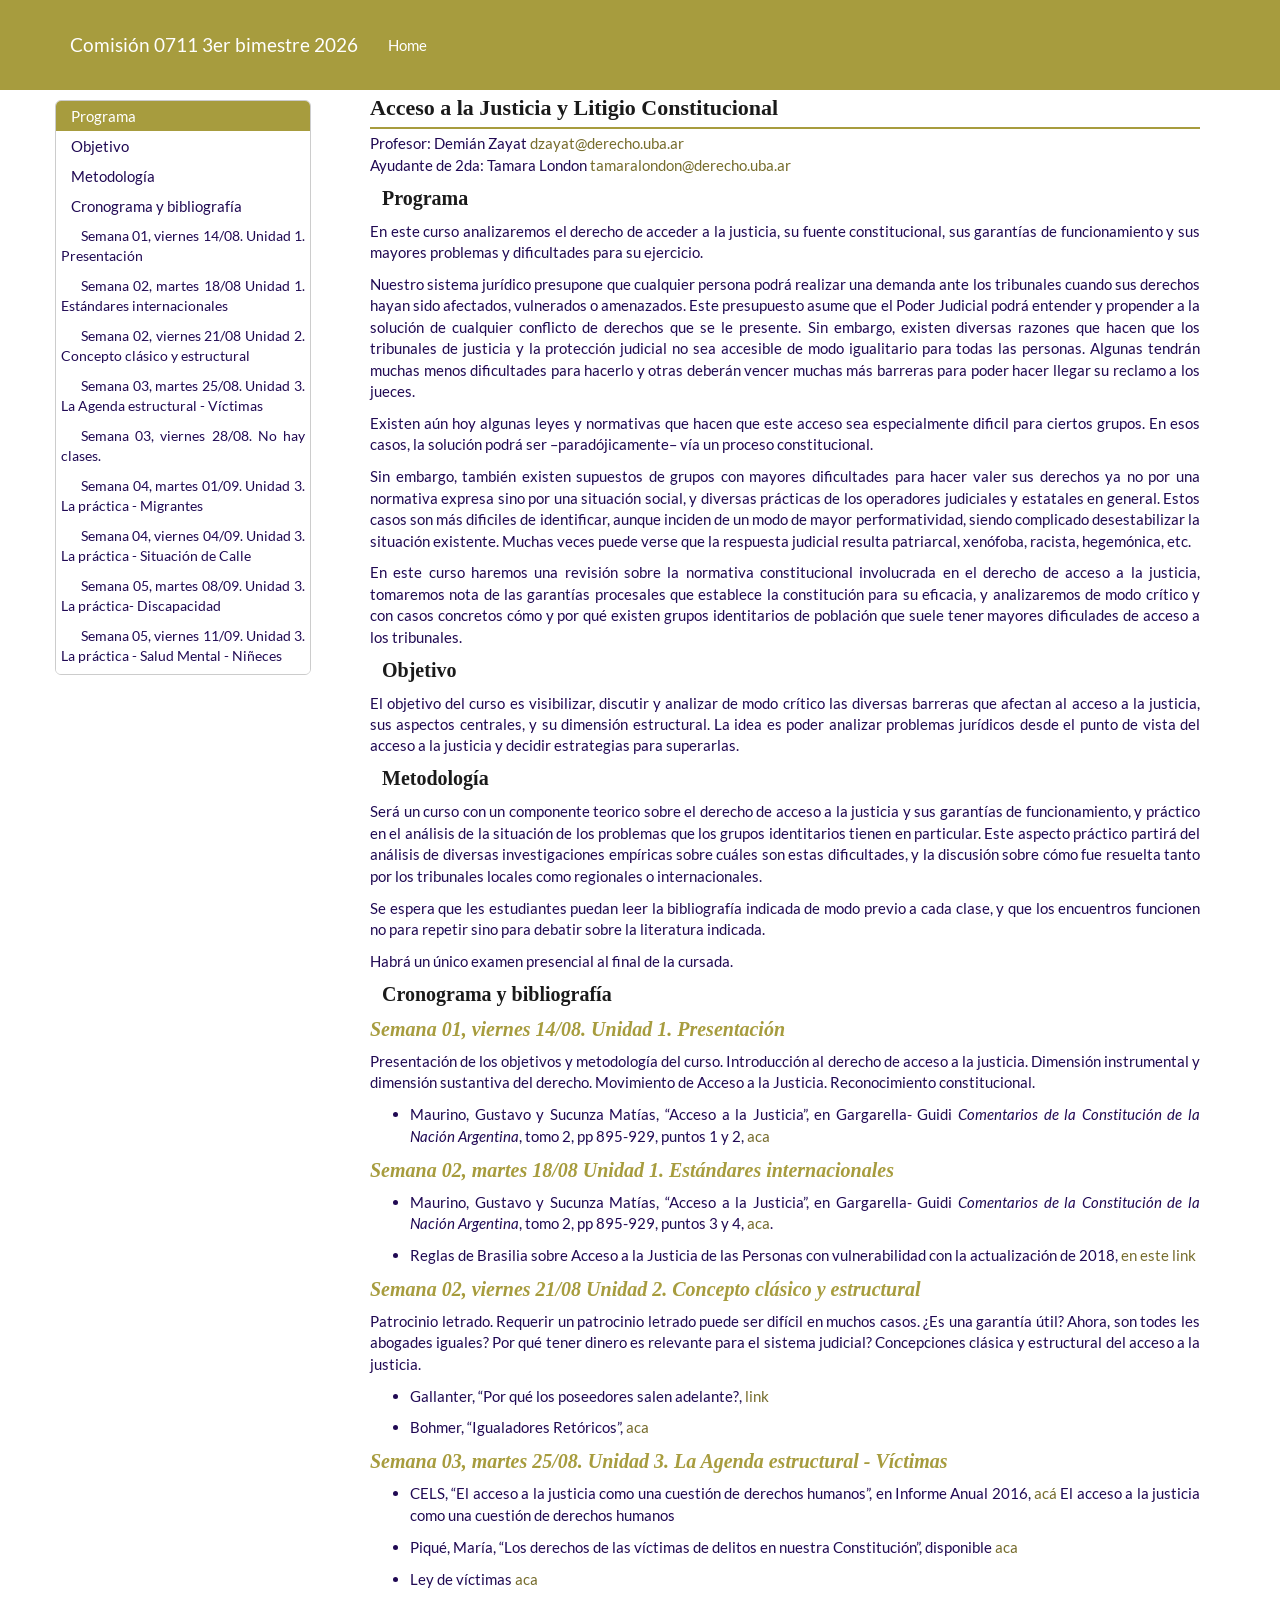
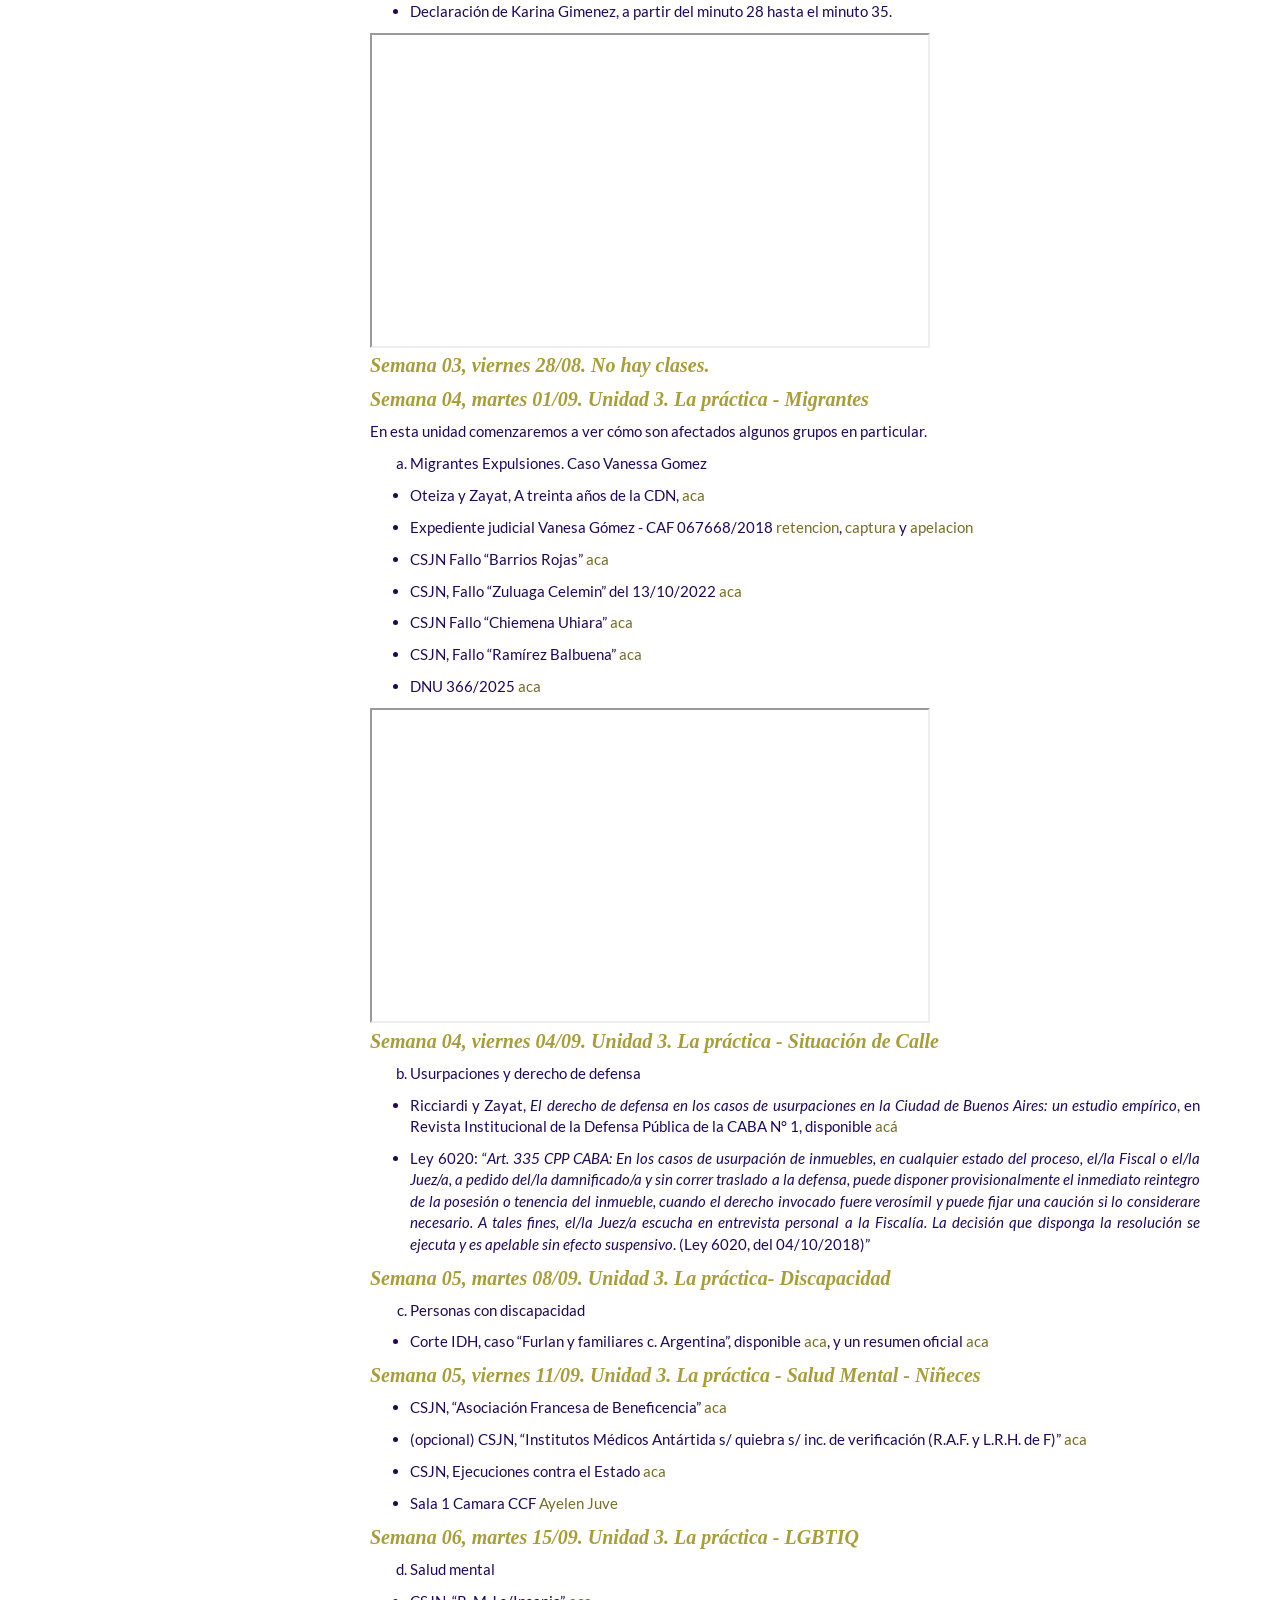
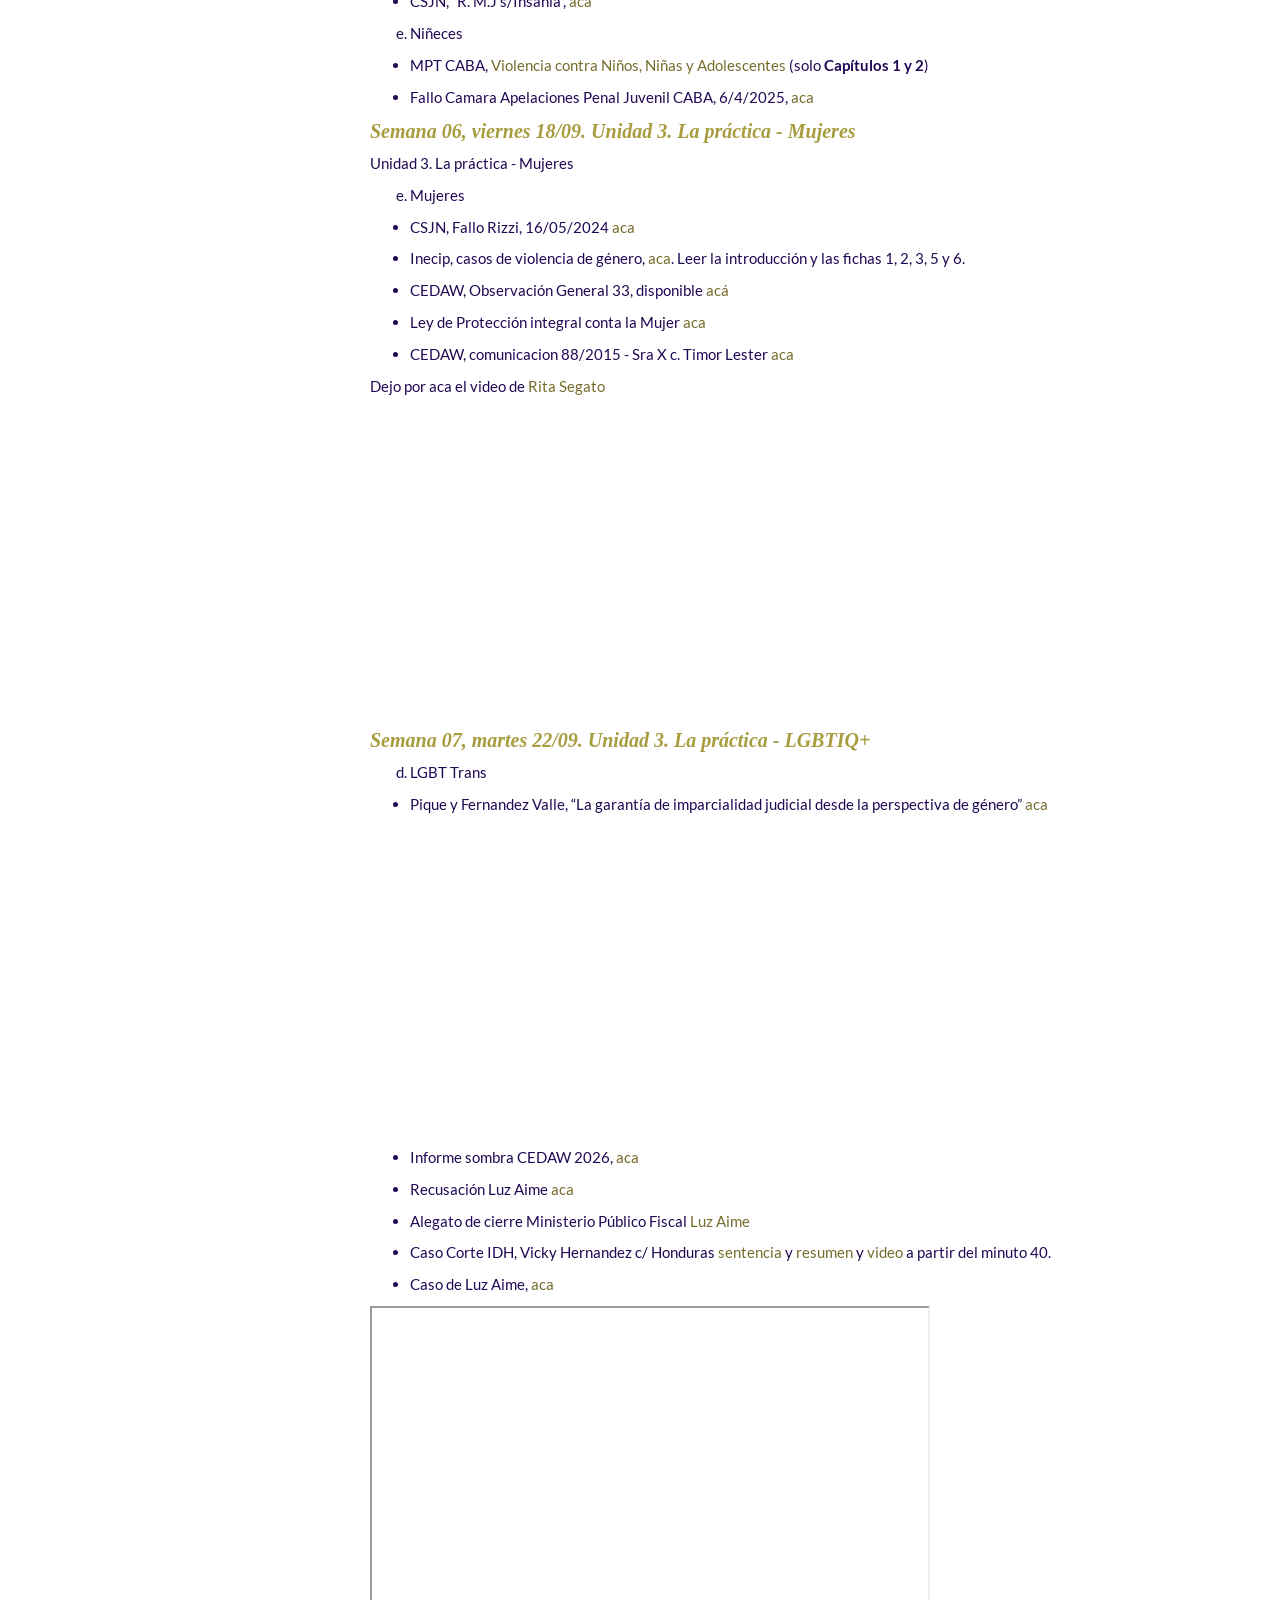
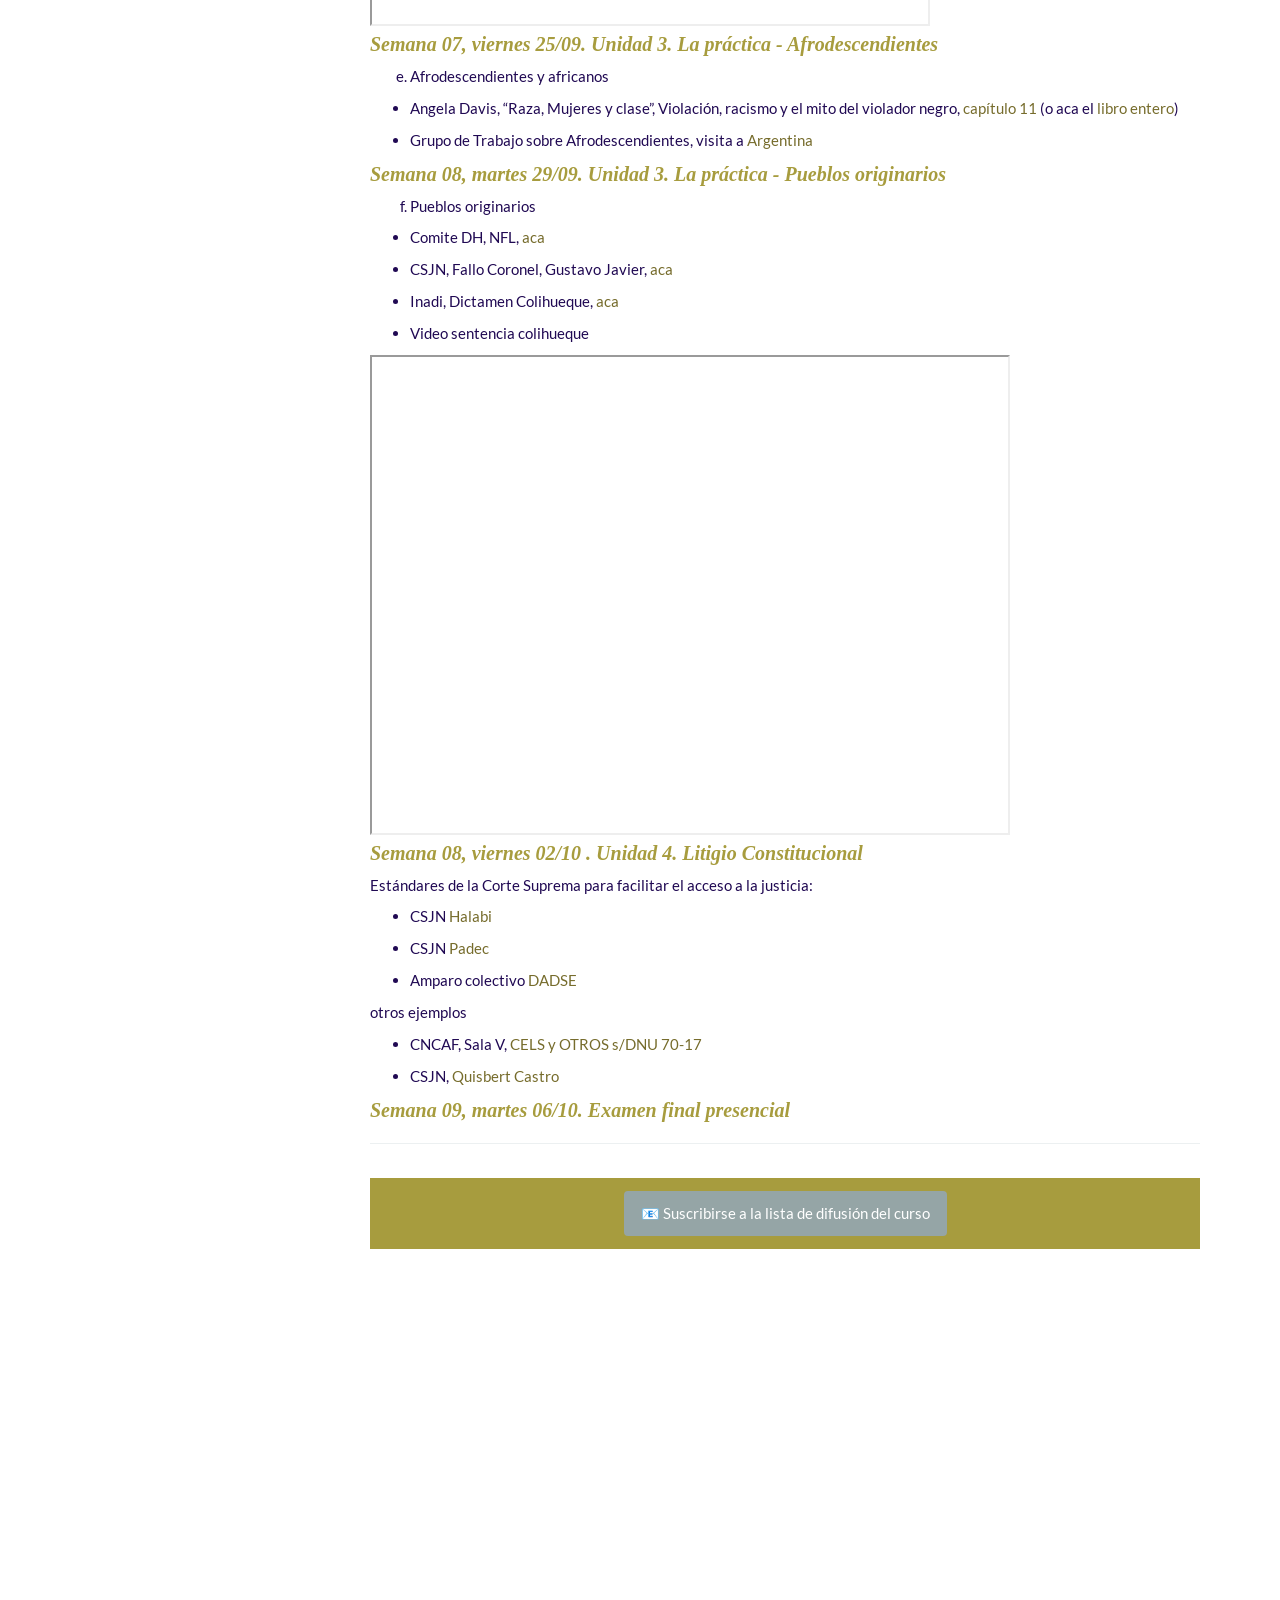
<file: docs/index.html>
<!DOCTYPE html>

<html>

<head>

<meta charset="utf-8" />
<meta name="generator" content="pandoc" />
<meta http-equiv="X-UA-Compatible" content="IE=EDGE" />




<title>Acceso a la Justicia y Litigio Constitucional</title>

<script src="site_libs/header-attrs-2.31/header-attrs.js"></script>
<script src="site_libs/jquery-3.6.0/jquery-3.6.0.min.js"></script>
<meta name="viewport" content="width=device-width, initial-scale=1" />
<link href="site_libs/bootstrap-3.3.5/css/flatly.min.css" rel="stylesheet" />
<script src="site_libs/bootstrap-3.3.5/js/bootstrap.min.js"></script>
<script src="site_libs/bootstrap-3.3.5/shim/html5shiv.min.js"></script>
<script src="site_libs/bootstrap-3.3.5/shim/respond.min.js"></script>
<style>h1 {font-size: 34px;}
       h1.title {font-size: 38px;}
       h2 {font-size: 30px;}
       h3 {font-size: 24px;}
       h4 {font-size: 18px;}
       h5 {font-size: 16px;}
       h6 {font-size: 12px;}
       code {color: inherit; background-color: rgba(0, 0, 0, 0.04);}
       pre:not([class]) { background-color: white }</style>
<script src="site_libs/jqueryui-1.13.2/jquery-ui.min.js"></script>
<link href="site_libs/tocify-1.9.1/jquery.tocify.css" rel="stylesheet" />
<script src="site_libs/tocify-1.9.1/jquery.tocify.js"></script>
<script src="site_libs/navigation-1.1/tabsets.js"></script>
<link href="site_libs/highlightjs-9.12.0/default.css" rel="stylesheet" />
<script src="site_libs/highlightjs-9.12.0/highlight.js"></script>
<!-- Google tag (gtag.js) -->
<script async src="https://www.googletagmanager.com/gtag/js?id=G-DJ3M182MWW"></script>
<script>
  window.dataLayer = window.dataLayer || [];
  function gtag(){dataLayer.push(arguments);}
  gtag('js', new Date());

  gtag('config', 'G-DJ3M182MWW');
</script>

<style type="text/css">
  code{white-space: pre-wrap;}
  span.smallcaps{font-variant: small-caps;}
  span.underline{text-decoration: underline;}
  div.column{display: inline-block; vertical-align: top; width: 50%;}
  div.hanging-indent{margin-left: 1.5em; text-indent: -1.5em;}
  ul.task-list{list-style: none;}
    </style>

<style type="text/css">code{white-space: pre;}</style>
<script type="text/javascript">
if (window.hljs) {
  hljs.configure({languages: []});
  hljs.initHighlightingOnLoad();
  if (document.readyState && document.readyState === "complete") {
    window.setTimeout(function() { hljs.initHighlighting(); }, 0);
  }
}
</script>






<link rel="stylesheet" href="styles.css" type="text/css" />



<style type = "text/css">
.main-container {
  max-width: 940px;
  margin-left: auto;
  margin-right: auto;
}
img {
  max-width:100%;
}
.tabbed-pane {
  padding-top: 12px;
}
.html-widget {
  margin-bottom: 20px;
}
button.code-folding-btn:focus {
  outline: none;
}
summary {
  display: list-item;
}
details > summary > p:only-child {
  display: inline;
}
pre code {
  padding: 0;
}
</style>


<style type="text/css">
.dropdown-submenu {
  position: relative;
}
.dropdown-submenu>.dropdown-menu {
  top: 0;
  left: 100%;
  margin-top: -6px;
  margin-left: -1px;
  border-radius: 0 6px 6px 6px;
}
.dropdown-submenu:hover>.dropdown-menu {
  display: block;
}
.dropdown-submenu>a:after {
  display: block;
  content: " ";
  float: right;
  width: 0;
  height: 0;
  border-color: transparent;
  border-style: solid;
  border-width: 5px 0 5px 5px;
  border-left-color: #cccccc;
  margin-top: 5px;
  margin-right: -10px;
}
.dropdown-submenu:hover>a:after {
  border-left-color: #adb5bd;
}
.dropdown-submenu.pull-left {
  float: none;
}
.dropdown-submenu.pull-left>.dropdown-menu {
  left: -100%;
  margin-left: 10px;
  border-radius: 6px 0 6px 6px;
}
</style>

<script type="text/javascript">
// manage active state of menu based on current page
$(document).ready(function () {
  // active menu anchor
  href = window.location.pathname
  href = href.substr(href.lastIndexOf('/') + 1)
  if (href === "")
    href = "index.html";
  var menuAnchor = $('a[href="' + href + '"]');

  // mark the anchor link active (and if it's in a dropdown, also mark that active)
  var dropdown = menuAnchor.closest('li.dropdown');
  if (window.bootstrap) { // Bootstrap 4+
    menuAnchor.addClass('active');
    dropdown.find('> .dropdown-toggle').addClass('active');
  } else { // Bootstrap 3
    menuAnchor.parent().addClass('active');
    dropdown.addClass('active');
  }

  // Navbar adjustments
  var navHeight = $(".navbar").first().height() + 15;
  var style = document.createElement('style');
  var pt = "padding-top: " + navHeight + "px; ";
  var mt = "margin-top: -" + navHeight + "px; ";
  var css = "";
  // offset scroll position for anchor links (for fixed navbar)
  for (var i = 1; i <= 6; i++) {
    css += ".section h" + i + "{ " + pt + mt + "}\n";
  }
  style.innerHTML = "body {" + pt + "padding-bottom: 40px; }\n" + css;
  document.head.appendChild(style);
});
</script>

<!-- tabsets -->

<style type="text/css">
.tabset-dropdown > .nav-tabs {
  display: inline-table;
  max-height: 500px;
  min-height: 44px;
  overflow-y: auto;
  border: 1px solid #ddd;
  border-radius: 4px;
}

.tabset-dropdown > .nav-tabs > li.active:before, .tabset-dropdown > .nav-tabs.nav-tabs-open:before {
  content: "\e259";
  font-family: 'Glyphicons Halflings';
  display: inline-block;
  padding: 10px;
  border-right: 1px solid #ddd;
}

.tabset-dropdown > .nav-tabs.nav-tabs-open > li.active:before {
  content: "\e258";
  font-family: 'Glyphicons Halflings';
  border: none;
}

.tabset-dropdown > .nav-tabs > li.active {
  display: block;
}

.tabset-dropdown > .nav-tabs > li > a,
.tabset-dropdown > .nav-tabs > li > a:focus,
.tabset-dropdown > .nav-tabs > li > a:hover {
  border: none;
  display: inline-block;
  border-radius: 4px;
  background-color: transparent;
}

.tabset-dropdown > .nav-tabs.nav-tabs-open > li {
  display: block;
  float: none;
}

.tabset-dropdown > .nav-tabs > li {
  display: none;
}
</style>

<!-- code folding -->



<style type="text/css">

#TOC {
  margin: 25px 0px 20px 0px;
}
@media (max-width: 768px) {
#TOC {
  position: relative;
  width: 100%;
}
}

@media print {
.toc-content {
  /* see https://github.com/w3c/csswg-drafts/issues/4434 */
  float: right;
}
}

.toc-content {
  padding-left: 30px;
  padding-right: 40px;
}

div.main-container {
  max-width: 1200px;
}

div.tocify {
  width: 20%;
  max-width: 260px;
  max-height: 85%;
}

@media (min-width: 768px) and (max-width: 991px) {
  div.tocify {
    width: 25%;
  }
}

@media (max-width: 767px) {
  div.tocify {
    width: 100%;
    max-width: none;
  }
}

.tocify ul, .tocify li {
  line-height: 20px;
}

.tocify-subheader .tocify-item {
  font-size: 0.90em;
}

.tocify .list-group-item {
  border-radius: 0px;
}


</style>



</head>

<body>


<div class="container-fluid main-container">


<!-- setup 3col/9col grid for toc_float and main content  -->
<div class="row">
<div class="col-xs-12 col-sm-4 col-md-3">
<div id="TOC" class="tocify">
</div>
</div>

<div class="toc-content col-xs-12 col-sm-8 col-md-9">




<div class="navbar navbar-default  navbar-fixed-top" role="navigation">
  <div class="container">
    <div class="navbar-header">
      <button type="button" class="navbar-toggle collapsed" data-toggle="collapse" data-bs-toggle="collapse" data-target="#navbar" data-bs-target="#navbar">
        <span class="icon-bar"></span>
        <span class="icon-bar"></span>
        <span class="icon-bar"></span>
      </button>
      <a class="navbar-brand" href="index.html">Comisión 0711 3er bimestre 2026</a>
    </div>
    <div id="navbar" class="navbar-collapse collapse">
      <ul class="nav navbar-nav">
        <li>
  <a href="index.html">Home</a>
</li>
      </ul>
      <ul class="nav navbar-nav navbar-right">
        
      </ul>
    </div><!--/.nav-collapse -->
  </div><!--/.container -->
</div><!--/.navbar -->

<div id="header">



<h1 class="title toc-ignore">Acceso a la Justicia y Litigio
Constitucional</h1>

</div>


<p>Profesor: Demián Zayat <a href="mailto:dzayat@derecho.uba.ar"
class="email">dzayat@derecho.uba.ar</a><br> Ayudante de 2da: Tamara
London <a href="mailto:tamaralondon@derecho.uba.ar"
class="email">tamaralondon@derecho.uba.ar</a></p>
<div id="programa" class="section level2">
<h2>Programa</h2>
<p>En este curso analizaremos el derecho de acceder a la justicia, su
fuente constitucional, sus garantías de funcionamiento y sus mayores
problemas y dificultades para su ejercicio.</p>
<p>Nuestro sistema jurídico presupone que cualquier persona podrá
realizar una demanda ante los tribunales cuando sus derechos hayan sido
afectados, vulnerados o amenazados. Este presupuesto asume que el Poder
Judicial podrá entender y propender a la solución de cualquier conflicto
de derechos que se le presente. Sin embargo, existen diversas razones
que hacen que los tribunales de justicia y la protección judicial no sea
accesible de modo igualitario para todas las personas. Algunas tendrán
muchas menos dificultades para hacerlo y otras deberán vencer muchas más
barreras para poder hacer llegar su reclamo a los jueces.</p>
<p>Existen aún hoy algunas leyes y normativas que hacen que este acceso
sea especialmente dificil para ciertos grupos. En esos casos, la
solución podrá ser –paradójicamente– vía un proceso constitucional.</p>
<p>Sin embargo, también existen supuestos de grupos con mayores
dificultades para hacer valer sus derechos ya no por una normativa
expresa sino por una situación social, y diversas prácticas de los
operadores judiciales y estatales en general. Estos casos son más
dificiles de identificar, aunque inciden de un modo de mayor
performatividad, siendo complicado desestabilizar la situación
existente. Muchas veces puede verse que la respuesta judicial resulta
patriarcal, xenófoba, racista, hegemónica, etc.</p>
<p>En este curso haremos una revisión sobre la normativa constitucional
involucrada en el derecho de acceso a la justicia, tomaremos nota de las
garantías procesales que establece la constitución para su eficacia, y
analizaremos de modo crítico y con casos concretos cómo y por qué
existen grupos identitarios de población que suele tener mayores
dificulades de acceso a los tribunales.</p>
</div>
<div id="objetivo" class="section level2">
<h2>Objetivo</h2>
<p>El objetivo del curso es visibilizar, discutir y analizar de modo
crítico las diversas barreras que afectan al acceso a la justicia, sus
aspectos centrales, y su dimensión estructural. La idea es poder
analizar problemas jurídicos desde el punto de vista del acceso a la
justicia y decidir estrategias para superarlas.</p>
</div>
<div id="metodología" class="section level2">
<h2>Metodología</h2>
<p>Será un curso con un componente teorico sobre el derecho de acceso a
la justicia y sus garantías de funcionamiento, y práctico en el análisis
de la situación de los problemas que los grupos identitarios tienen en
particular. Este aspecto práctico partirá del análisis de diversas
investigaciones empíricas sobre cuáles son estas dificultades, y la
discusión sobre cómo fue resuelta tanto por los tribunales locales como
regionales o internacionales.</p>
<p>Se espera que les estudiantes puedan leer la bibliografía indicada de
modo previo a cada clase, y que los encuentros funcionen no para repetir
sino para debatir sobre la literatura indicada.</p>
<p>Habrá un único examen presencial al final de la cursada.</p>
</div>
<div id="cronograma-y-bibliografía" class="section level2">
<h2>Cronograma y bibliografía</h2>
<div id="semana-01-viernes-1408.-unidad-1.-presentación"
class="section level3">
<h3>Semana 01, viernes 14/08. Unidad 1. Presentación</h3>
<p>Presentación de los objetivos y metodología del curso. Introducción
al derecho de acceso a la justicia. Dimensión instrumental y dimensión
sustantiva del derecho. Movimiento de Acceso a la Justicia.
Reconocimiento constitucional.</p>
<ul>
<li>Maurino, Gustavo y Sucunza Matías, “Acceso a la Justicia”, en
Gargarella- Guidi <em>Comentarios de la Constitución de la Nación
Argentina</em>, tomo 2, pp 895-929, puntos 1 y 2, <a
href="https://drive.google.com/file/d/1On39ejMciqQNjJIpz1fPseKak_KCjuuF/view?usp=sharing">aca</a></li>
</ul>
</div>
<div id="semana-02-martes-1808-unidad-1.-estándares-internacionales"
class="section level3">
<h3>Semana 02, martes 18/08 Unidad 1. Estándares internacionales</h3>
<ul>
<li><p>Maurino, Gustavo y Sucunza Matías, “Acceso a la Justicia”, en
Gargarella- Guidi <em>Comentarios de la Constitución de la Nación
Argentina</em>, tomo 2, pp 895-929, puntos 3 y 4, <a
href="https://drive.google.com/file/d/1On39ejMciqQNjJIpz1fPseKak_KCjuuF/view?usp=sharing">aca</a>.</p></li>
<li><p>Reglas de Brasilia sobre Acceso a la Justicia de las Personas con
vulnerabilidad con la actualización de 2018, <a
href="https://brasilia100r.com/wp-content/uploads/2020/07/Reglas-de-Brasilia-actualizaci%C3%B3n-2018.pdf">en
este link</a></p></li>
</ul>
<!-- - Borrador de Convenio Iberoamericano sobre Acceso a la Justicia [aca](https://drive.google.com/file/d/1ZvhBoVmS245Mt4_mxBN_GJOdlh1jDEL5/view?usp=sharing) -->
</div>
<div
id="semana-02-viernes-2108-unidad-2.-concepto-clásico-y-estructural"
class="section level3">
<h3>Semana 02, viernes 21/08 Unidad 2. Concepto clásico y
estructural</h3>
<p>Patrocinio letrado. Requerir un patrocinio letrado puede ser difícil
en muchos casos. ¿Es una garantía útil? Ahora, son todes les abogades
iguales? Por qué tener dinero es relevante para el sistema judicial?
Concepciones clásica y estructural del acceso a la justicia.</p>
<ul>
<li><p>Gallanter, “Por qué los poseedores salen adelante?, <a
href="https://drive.google.com/file/d/1Fj3STLmXxHrJglgGgs5JUtDjXy0DSJ3o/view?usp=sharing">link</a></p></li>
<li><p>Bohmer, “Igualadores Retóricos”, <a
href="https://drive.google.com/file/d/0B50ljTnhr79kMWQ2OTgzYzMtNGNiNS00YjQxLThjYjYtYzg2YWYyNzc0MTlh/view?usp=sharing&amp;resourcekey=0-QzTl1yGSNgnHMOI_ICHjEg">aca</a></p></li>
</ul>
</div>
<div
id="semana-03-martes-2508.-unidad-3.-la-agenda-estructural---víctimas"
class="section level3">
<h3>Semana 03, martes 25/08. Unidad 3. La Agenda estructural -
Víctimas</h3>
<ul>
<li><p>CELS, “El acceso a la justicia como una cuestión de derechos
humanos”, en Informe Anual 2016, <a
href="https://drive.google.com/file/d/1qH6DsnHctmesy6nje2f5NgCyowQ0PkyM/view?usp=sharing">acá</a>
El acceso a la justicia como una cuestión de derechos humanos</p></li>
<li><p>Piqué, María, “Los derechos de las víctimas de delitos en nuestra
Constitución”, disponible <a
href="https://drive.google.com/file/d/1NaUqgIjcAosZx6OCPuJzcdG3sbKrqfaC/view?usp=sharing">aca</a></p></li>
<li><p>Ley de víctimas <a
href="https://servicios.infoleg.gob.ar/infolegInternet/anexos/275000-279999/276819/norma.htm">aca</a></p></li>
<li><p>Declaración de Karina Gimenez, a partir del minuto 28 hasta el
minuto 35.</p></li>
</ul>
<iframe src="https://drive.google.com/file/d/1ARawcLLXQ_35LuElRaTyZGEHzDAWGr3t/preview" width="560" height="315" allow="autoplay">
</iframe>
</div>
<div id="semana-03-viernes-2808.-no-hay-clases." class="section level3">
<h3>Semana 03, viernes 28/08. No hay clases.</h3>
</div>
<div id="semana-04-martes-0109.-unidad-3.-la-práctica---migrantes"
class="section level3">
<h3>Semana 04, martes 01/09. Unidad 3. La práctica - Migrantes</h3>
<p>En esta unidad comenzaremos a ver cómo son afectados algunos grupos
en particular.</p>
<ol style="list-style-type: lower-alpha">
<li>Migrantes Expulsiones. Caso Vanessa Gomez</li>
</ol>
<ul>
<li><p>Oteiza y Zayat, A treinta años de la CDN, <a
href="https://drive.google.com/file/d/1rZbIfh3834THG1K07moFq1Cgp_zmYtsk/view?usp=sharing">aca</a></p></li>
<li><p>Expediente judicial Vanesa Gómez - CAF 067668/2018 <a
href="https://drive.google.com/file/d/1MszNbvuQgl56ukSCbql4ggAAKyiia5Bs/view?usp=sharing">retencion</a>,
<a
href="https://drive.google.com/file/d/11RSJ0lXuMKwhQy-gVHfODbc-AH1fBE0j/view?usp=sharing">captura</a>
y <a
href="https://drive.google.com/file/d/1xsXyT2y3F7sGL8yhK8kG6GTfhkYi7nVw/view?usp=sharing">apelacion</a></p></li>
</ul>
<!-- - CSJN Fallo "CSG" 2022 [aca](https://drive.google.com/file/d/140Y3EfDch2yJB085qbQqHJ-ea_yBDfOq/view?usp=sharing)   AGREGAR PARA EL PROXIMO CURSO, QUE ES COMO VANESSA PERO BIEN RESUELTO-->
<ul>
<li><p>CSJN Fallo “Barrios Rojas” <a
href="https://drive.google.com/file/d/15DQUBVIVb6feRRGwkksVgjZT9qRLTdOL/view?usp=sharing">aca</a></p></li>
<li><p>CSJN, Fallo “Zuluaga Celemin” del 13/10/2022 <a
href="https://drive.google.com/file/d/1B0sp1vdW7HV6fYlQxB1nLoCG4GXRYcR8/view?usp=sharing">aca</a></p></li>
<li><p>CSJN Fallo “Chiemena Uhiara” <a
href="https://drive.google.com/file/d/1m4EdxUp68KgqEPfTHjRH59QR_IDpFAk5/view?usp=sharing">aca</a></p></li>
<li><p>CSJN, Fallo “Ramírez Balbuena” <a
href="https://drive.google.com/file/d/1Ywkky3GM7QkgfrJzKadus-wxZKdKI1aj/view?usp=sharing">aca</a></p></li>
<li><p>DNU 366/2025 <a
href="https://servicios.infoleg.gob.ar/infolegInternet/anexos/410000-414999/413297/norma.htm">aca</a></p></li>
</ul>
<!-- - DNU 942/2024, art. 4 [aca](https://servicios.infoleg.gob.ar/infolegInternet/anexos/405000-409999/405520/norma.htm) -->
<iframe src="https://drive.google.com/file/d/1HsNG-QDJsp31jH11RkpUEMXX27kHTJl0/preview" width="560" height="315" allow="autoplay">
</iframe>
</div>
<div
id="semana-04-viernes-0409.-unidad-3.-la-práctica---situación-de-calle"
class="section level3">
<h3>Semana 04, viernes 04/09. Unidad 3. La práctica - Situación de
Calle</h3>
<ol start="2" style="list-style-type: lower-alpha">
<li>Usurpaciones y derecho de defensa</li>
</ol>
<ul>
<li>Ricciardi y Zayat, <em>El derecho de defensa en los casos de
usurpaciones en la Ciudad de Buenos Aires: un estudio empírico</em>, en
Revista Institucional de la Defensa Pública de la CABA N° 1, disponible
<a
href="https://drive.google.com/file/d/1KeqFSqkZ2aBrHXkRcIaZCVu6AMSaX7zH/view?usp=sharing">acá</a></li>
</ul>
<!-- - Protocolo de Salud Mental, [aca](https://drive.google.com/file/d/1_1DCvbeTGT8gLp9pAMsCejJeJPs-2mj2/view?usp=sharing) -->
<ul>
<li>Ley 6020: “<em>Art. 335 CPP CABA: En los casos de usurpación de
inmuebles, en cualquier estado del proceso, el/la Fiscal o el/la Juez/a,
a pedido del/la damnificado/a y sin correr traslado a la defensa, puede
disponer provisionalmente el inmediato reintegro de la posesión o
tenencia del inmueble, cuando el derecho invocado fuere verosímil y
puede fijar una caución si lo considerare necesario. A tales fines,
el/la Juez/a escucha en entrevista personal a la Fiscalía. La decisión
que disponga la resolución se ejecuta y es apelable sin efecto
suspensivo</em>. (Ley 6020, del 04/10/2018)”</li>
</ul>
</div>
<div id="semana-05-martes-0809.-unidad-3.-la-práctica--discapacidad"
class="section level3">
<h3>Semana 05, martes 08/09. Unidad 3. La práctica- Discapacidad</h3>
<ol start="3" style="list-style-type: lower-alpha">
<li>Personas con discapacidad</li>
</ol>
<ul>
<li>Corte IDH, caso “Furlan y familiares c. Argentina”, disponible <a
href="https://www.corteidh.or.cr/docs/casos/articulos/seriec_246_esp.pdf">aca</a>,
y un resumen oficial <a
href="https://www.corteidh.or.cr/docs/casos/articulos/resumen_246_esp.pdf">aca</a></li>
</ul>
</div>
<div
id="semana-05-viernes-1109.-unidad-3.-la-práctica---salud-mental---niñeces"
class="section level3">
<h3>Semana 05, viernes 11/09. Unidad 3. La práctica - Salud Mental -
Niñeces</h3>
<ul>
<li><p>CSJN, “Asociación Francesa de Beneficencia” <a
href="https://drive.google.com/file/d/1hVROXu_IFbswD_0UtcBpXPZ0gEbTIiQJ/view?usp=share_link">aca</a></p></li>
<li><p>(opcional) CSJN, “Institutos Médicos Antártida s/ quiebra s/ inc.
de verificación (R.A.F. y L.R.H. de F)” <a
href="https://drive.google.com/file/d/1THtTAOVsLhI8y5mQq5mNTLrt-LFdFc-K/view?usp=sharing">aca</a></p></li>
<li><p>CSJN, Ejecuciones contra el Estado <a
href="https://drive.google.com/file/d/1X2oK8aGhqhadJ7YkQCHktaT49Ypk5udZ/view?usp=share_link">aca</a></p></li>
<li><p>Sala 1 Camara CCF <a
href="https://drive.google.com/file/d/1aFR9ckFc2ht1XPg3CwnsxOWkKyU5Na_B/view?usp=sharing">Ayelen
Juve</a></p></li>
</ul>
</div>
<div id="semana-06-martes-1509.-unidad-3.-la-práctica---lgbtiq"
class="section level3">
<h3>Semana 06, martes 15/09. Unidad 3. La práctica - LGBTIQ</h3>
<ol start="4" style="list-style-type: lower-alpha">
<li>Salud mental</li>
</ol>
<ul>
<li>CSJN, “R. M.J s/Insania”, <a
href="https://drive.google.com/file/d/1c29zw3cQDmwNGuO-GDR15KUq7Xc-UZJb/view?usp=sharing">aca</a></li>
</ul>
<ol start="5" style="list-style-type: lower-alpha">
<li>Niñeces</li>
</ol>
<ul>
<li><p>MPT CABA, <a
href="https://drive.google.com/file/d/1lc3H955K8Wx1-7mdtDAJX--CBBcqXfuX/view?usp=sharing">Violencia
contra Niños, Niñas y Adolescentes</a> (solo <strong>Capítulos 1 y
2</strong>)</p></li>
<li><p>Fallo Camara Apelaciones Penal Juvenil CABA, 6/4/2025, <a
href="https://drive.google.com/file/d/1aXssgEyYJ8y3i_Vc8h3LngVQcR3PCvnb/view?usp=sharing">aca</a></p></li>
</ul>
</div>
<div id="semana-06-viernes-1809.-unidad-3.-la-práctica---mujeres"
class="section level3">
<h3>Semana 06, viernes 18/09. Unidad 3. La práctica - Mujeres</h3>
<p>Unidad 3. La práctica - Mujeres</p>
<ol start="5" style="list-style-type: lower-alpha">
<li>Mujeres</li>
</ol>
<!-- e. Mujeres (cont) -->
<ul>
<li><p>CSJN, Fallo Rizzi, 16/05/2024 <a
href="https://drive.google.com/file/d/1W6zEuSV0_wshgD8vEc_1HMRiGjlUa-qS/view?usp=sharing">aca</a></p></li>
<li><p>Inecip, casos de violencia de género, <a
href="https://inecip.org/publicaciones/herramientas-jurisprudenciales-para-el-litigio-con-perspectiva-de-genero/">aca</a>.
Leer la introducción y las fichas 1, 2, 3, 5 y 6.</p></li>
<li><p>CEDAW, Observación General 33, disponible <a
href="https://drive.google.com/file/d/1j3suY4Q3JhS5EzbAvs6_K6XSbQsOQ7D7/view?usp=sharing">acá</a></p></li>
<li><p>Ley de Protección integral conta la Mujer <a
href="http://servicios.infoleg.gob.ar/infolegInternet/anexos/150000-154999/152155/texact.htm">aca</a></p></li>
<li><p>CEDAW, comunicacion 88/2015 - Sra X c. Timor Lester <a
href="https://drive.google.com/file/d/1eyLvEJwr0kHy8xZMDpxbthoBAkPDBps0/view?usp=sharing">aca</a></p>
<!-- [(Esta es la guía de litigio en casos de legítima defensa que le comenté a algunes el otro día: [Guia](https://www2.ministeriodelasmujeres.gba.gob.ar/comunicacion/archivos/uploads/6925efbb1b91a9.78294898_Gu__a_para_el_litigio_en_casos_de_mujeres_y_LGBTI_.pdf))]{.red} --></li>
</ul>
<p>Dejo por aca el video de <a href="https://youtu.be/prUqWHKnUd4">Rita
Segato</a></p>
<iframe width="560" height="315" src="https://www.youtube.com/embed/prUqWHKnUd4" title="YouTube video player" frameborder="0" allow="accelerometer; autoplay; clipboard-write; encrypted-media; gyroscope; picture-in-picture; web-share" allowfullscreen>
</iframe>
</div>
<div id="semana-07-martes-2209.-unidad-3.-la-práctica---lgbtiq"
class="section level3">
<h3>Semana 07, martes 22/09. Unidad 3. La práctica - LGBTIQ+</h3>
<ol start="4" style="list-style-type: lower-alpha">
<li>LGBT Trans</li>
</ol>
<ul>
<li>Pique y Fernandez Valle, “La garantía de imparcialidad judicial
desde la perspectiva de género” <a
href="https://drive.google.com/file/d/1atsNG8fNfxcBruDPtPve0N3AmUf6OA3h/view?usp=sharing">aca</a></li>
</ul>
<iframe width="560" height="315" src="https://www.youtube.com/embed/ZKH82JYVLgc" title="YouTube video player" frameborder="0" allow="accelerometer; autoplay; clipboard-write; encrypted-media; gyroscope; picture-in-picture; web-share" allowfullscreen>
</iframe>
<ul>
<li><p>Informe sombra CEDAW 2026, <a
href="https://drive.google.com/file/d/1-MXugF9SyQNYE-aD3kk4VbEC-W0ZqdvX/view?usp=sharing">aca</a></p></li>
<li><p>Recusación Luz Aime <a
href="https://drive.google.com/file/d/1ZWe1xva3x_Y0ttVg2CZ4eliKBj-8bbBy/preview">aca</a></p></li>
<li><p>Alegato de cierre Ministerio Público Fiscal <a
href="https://youtu.be/ZKH82JYVLgc">Luz Aime</a></p></li>
</ul>
<!-- -   Violencia institucional contra personas trans, [ponencia](https://drive.google.com/file/d/1NWDuVTHVpSSWbHTuvP6WPAy6waXvDyXo/view) -->
<!-- <iframe width="560" height="315" src="https://www.youtube.com/embed/FI_aw0aFbeo?si=VVXl8e0I0X8_X4m5&amp;controls=0&amp;start=81" title="YouTube video player" frameborder="0" allow="accelerometer; autoplay; clipboard-write; encrypted-media; gyroscope; picture-in-picture; web-share" referrerpolicy="strict-origin-when-cross-origin" allowfullscreen></iframe> -->
<ul>
<li><p>Caso Corte IDH, Vicky Hernandez c/ Honduras <a
href="https://www.corteidh.or.cr/docs/casos/articulos/seriec_422_esp.pdf">sentencia</a>
y <a
href="https://www.corteidh.or.cr/docs/casos/articulos/resumen_422_esp.pdf">resumen</a>
y <a href="https://www.youtube.com/watch?v=5AXht8vR6l8">video</a> a
partir del minuto 40.</p></li>
<li><p>Caso de Luz Aime, <a
href="https://www.cosecharoja.org/absolucion-para-luz-le-quieren-dar-perpetua-por-trans-y-pobre/">aca</a></p></li>
</ul>
<iframe src="https://drive.google.com/file/d/10sNUdx9RvOP_lPg7TqSARLt-t0268FTV/preview" width="560" height="320" allow="autoplay">
</iframe>
</div>
<div
id="semana-07-viernes-2509.-unidad-3.-la-práctica---afrodescendientes"
class="section level3">
<h3>Semana 07, viernes 25/09. Unidad 3. La práctica -
Afrodescendientes</h3>
<ol start="5" style="list-style-type: lower-alpha">
<li>Afrodescendientes y africanos</li>
</ol>
<ul>
<li><p>Angela Davis, “Raza, Mujeres y clase”, Violación, racismo y el
mito del violador negro, <a
href="https://drive.google.com/file/d/1ghSHi12WUBBQlkcBQYiA5--Z_rGMnndc/view?usp=sharing">capítulo
11</a> (o aca el <a
href="https://drive.google.com/file/d/1dKW89DDQlKGgsKIE74Mi7i6pnmdTvDxn/view?usp=sharing">libro
entero</a>)</p></li>
<li><p>Grupo de Trabajo sobre Afrodescendientes, visita a <a
href="http://daccess-ods.un.org/access.nsf/Get?Open&amp;DS=A/HRC/42/59/Add.2&amp;Lang=S">Argentina</a></p></li>
</ul>
</div>
<div
id="semana-08-martes-2909.-unidad-3.-la-práctica---pueblos-originarios"
class="section level3">
<h3>Semana 08, martes 29/09. Unidad 3. La práctica - Pueblos
originarios</h3>
<ol start="6" style="list-style-type: lower-alpha">
<li>Pueblos originarios</li>
</ol>
<ul>
<li><p>Comite DH, NFL, <a
href="https://drive.google.com/file/d/1CP_TpEaI6XXZIb3ACuyqa8XFPuvbdR3f/view?usp=sharing">aca</a></p></li>
<li><p>CSJN, Fallo Coronel, Gustavo Javier, <a
href="https://drive.google.com/file/d/1kslBUCofBjqzYSqUjl-dV5q7sZo_unnV/view?usp=sharing">aca</a></p></li>
<li><p>Inadi, Dictamen Colihueque, <a
href="https://drive.google.com/file/d/1_t9jnOgqHc9qw7PyU6nuJS0_VORXtdLj/view?usp=sharing%C2%A8">aca</a></p></li>
<li><p>Video sentencia colihueque</p></li>
</ul>
<iframe src="https://drive.google.com/file/d/1l0JvN4Kem5L9y8e-wwhxmfGpSnU4p72g/preview" width="640" height="480" allow="autoplay">
</iframe>
</div>
<div id="semana-08-viernes-0210-.-unidad-4.-litigio-constitucional"
class="section level3">
<h3>Semana 08, viernes 02/10 . Unidad 4. Litigio Constitucional</h3>
<p>Estándares de la Corte Suprema para facilitar el acceso a la
justicia:</p>
<ul>
<li><p>CSJN <a
href="https://drive.google.com/file/d/1EcDi8VnbuUNH7DlaRPhTMit0IGLLGn0d/view?usp=sharing">Halabi</a></p></li>
<li><p>CSJN <a
href="https://drive.google.com/file/d/186eN_fSToqx4d_W2fRI2pckZA3a5CWCH/view?usp=sharing">Padec</a></p></li>
<li><p>Amparo colectivo <a
href="https://drive.google.com/file/d/1JKvY_Tlo8fV1MUStzKk_WLW_QkCFG1LG/view?usp=sharing">DADSE</a></p></li>
</ul>
<p>otros ejemplos</p>
<ul>
<li><p>CNCAF, Sala V, <a
href="https://drive.google.com/file/d/1j4N1FxaCWPwVycMh9KS32oLPEqx-vAac/view?usp=sharing">CELS
y OTROS s/DNU 70-17</a></p></li>
<li><p>CSJN, <a
href="https://drive.google.com/file/d/1kepRDLt6tK6OjOfKD_d4vBkkivAKNYHk/view?usp=sharing">Quisbert
Castro</a></p></li>
</ul>
</div>
<div id="semana-09-martes-0610.-examen-final-presencial"
class="section level3">
<h3>Semana 09, martes 06/10. Examen final presencial</h3>
<!-- - caso de Violencia obstetrica de la CEDAW, [aca](https://drive.google.com/file/d/1YqDi5n11KCJaBfwa4WpQvsGFt-UqEv-a/view?usp=sharing) -->
<hr />
<footer>
<a href="https://groups.google.com/g/accesojusticia/members"
class="btn btn-default">📧 Suscribirse a la lista de difusión del
curso</a>
</footer>
</div>
</div>



</div>
</div>

</div>

<script>

// add bootstrap table styles to pandoc tables
function bootstrapStylePandocTables() {
  $('tr.odd').parent('tbody').parent('table').addClass('table table-condensed');
}
$(document).ready(function () {
  bootstrapStylePandocTables();
});


</script>

<!-- tabsets -->

<script>
$(document).ready(function () {
  window.buildTabsets("TOC");
});

$(document).ready(function () {
  $('.tabset-dropdown > .nav-tabs > li').click(function () {
    $(this).parent().toggleClass('nav-tabs-open');
  });
});
</script>

<!-- code folding -->

<script>
$(document).ready(function ()  {

    // temporarily add toc-ignore selector to headers for the consistency with Pandoc
    $('.unlisted.unnumbered').addClass('toc-ignore')

    // move toc-ignore selectors from section div to header
    $('div.section.toc-ignore')
        .removeClass('toc-ignore')
        .children('h1,h2,h3,h4,h5').addClass('toc-ignore');

    // establish options
    var options = {
      selectors: "h1,h2,h3",
      theme: "bootstrap3",
      context: '.toc-content',
      hashGenerator: function (text) {
        return text.replace(/[.\\/?&!#<>]/g, '').replace(/\s/g, '_');
      },
      ignoreSelector: ".toc-ignore",
      scrollTo: 0
    };
    options.showAndHide = true;
    options.smoothScroll = true;

    // tocify
    var toc = $("#TOC").tocify(options).data("toc-tocify");
});
</script>

<!-- dynamically load mathjax for compatibility with self-contained -->
<script>
  (function () {
    var script = document.createElement("script");
    script.type = "text/javascript";
    script.src  = "https://mathjax.rstudio.com/latest/MathJax.js?config=TeX-AMS-MML_HTMLorMML";
    document.getElementsByTagName("head")[0].appendChild(script);
  })();
</script>

</body>
</html>
</file>
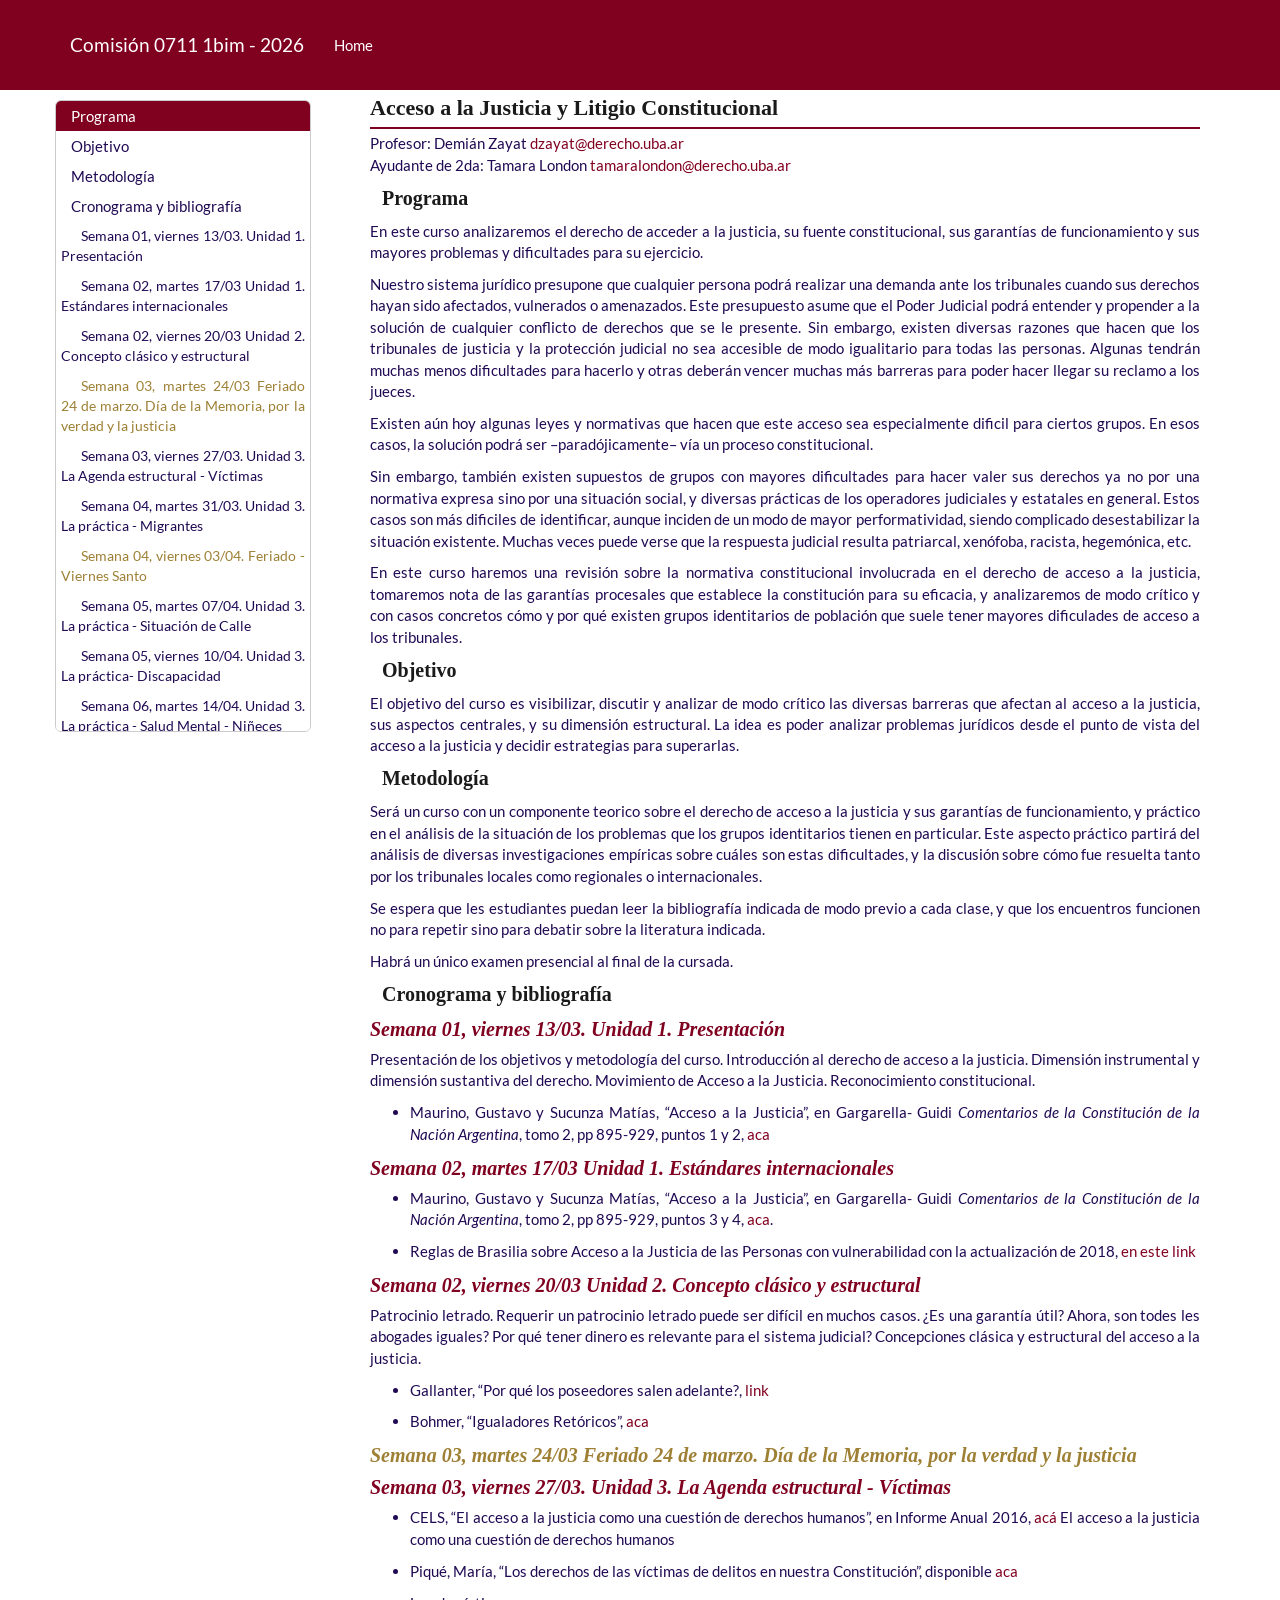
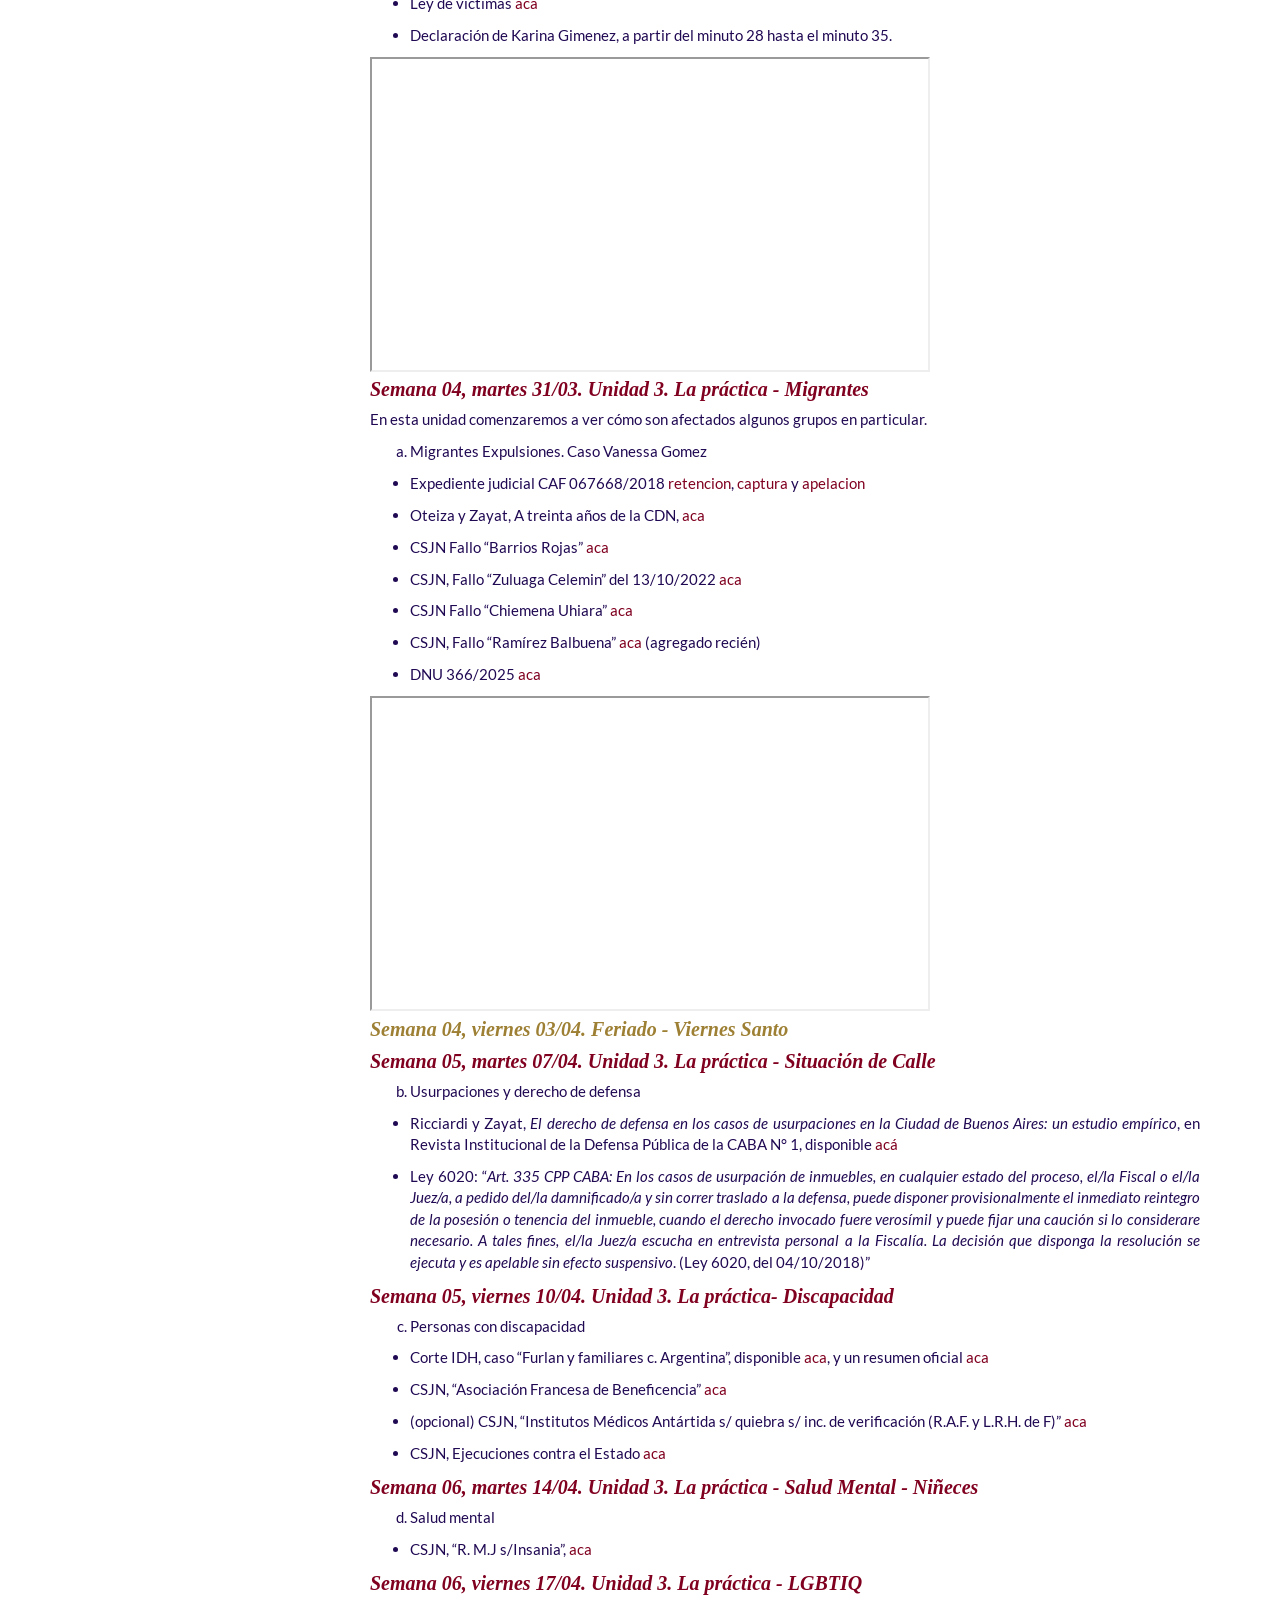
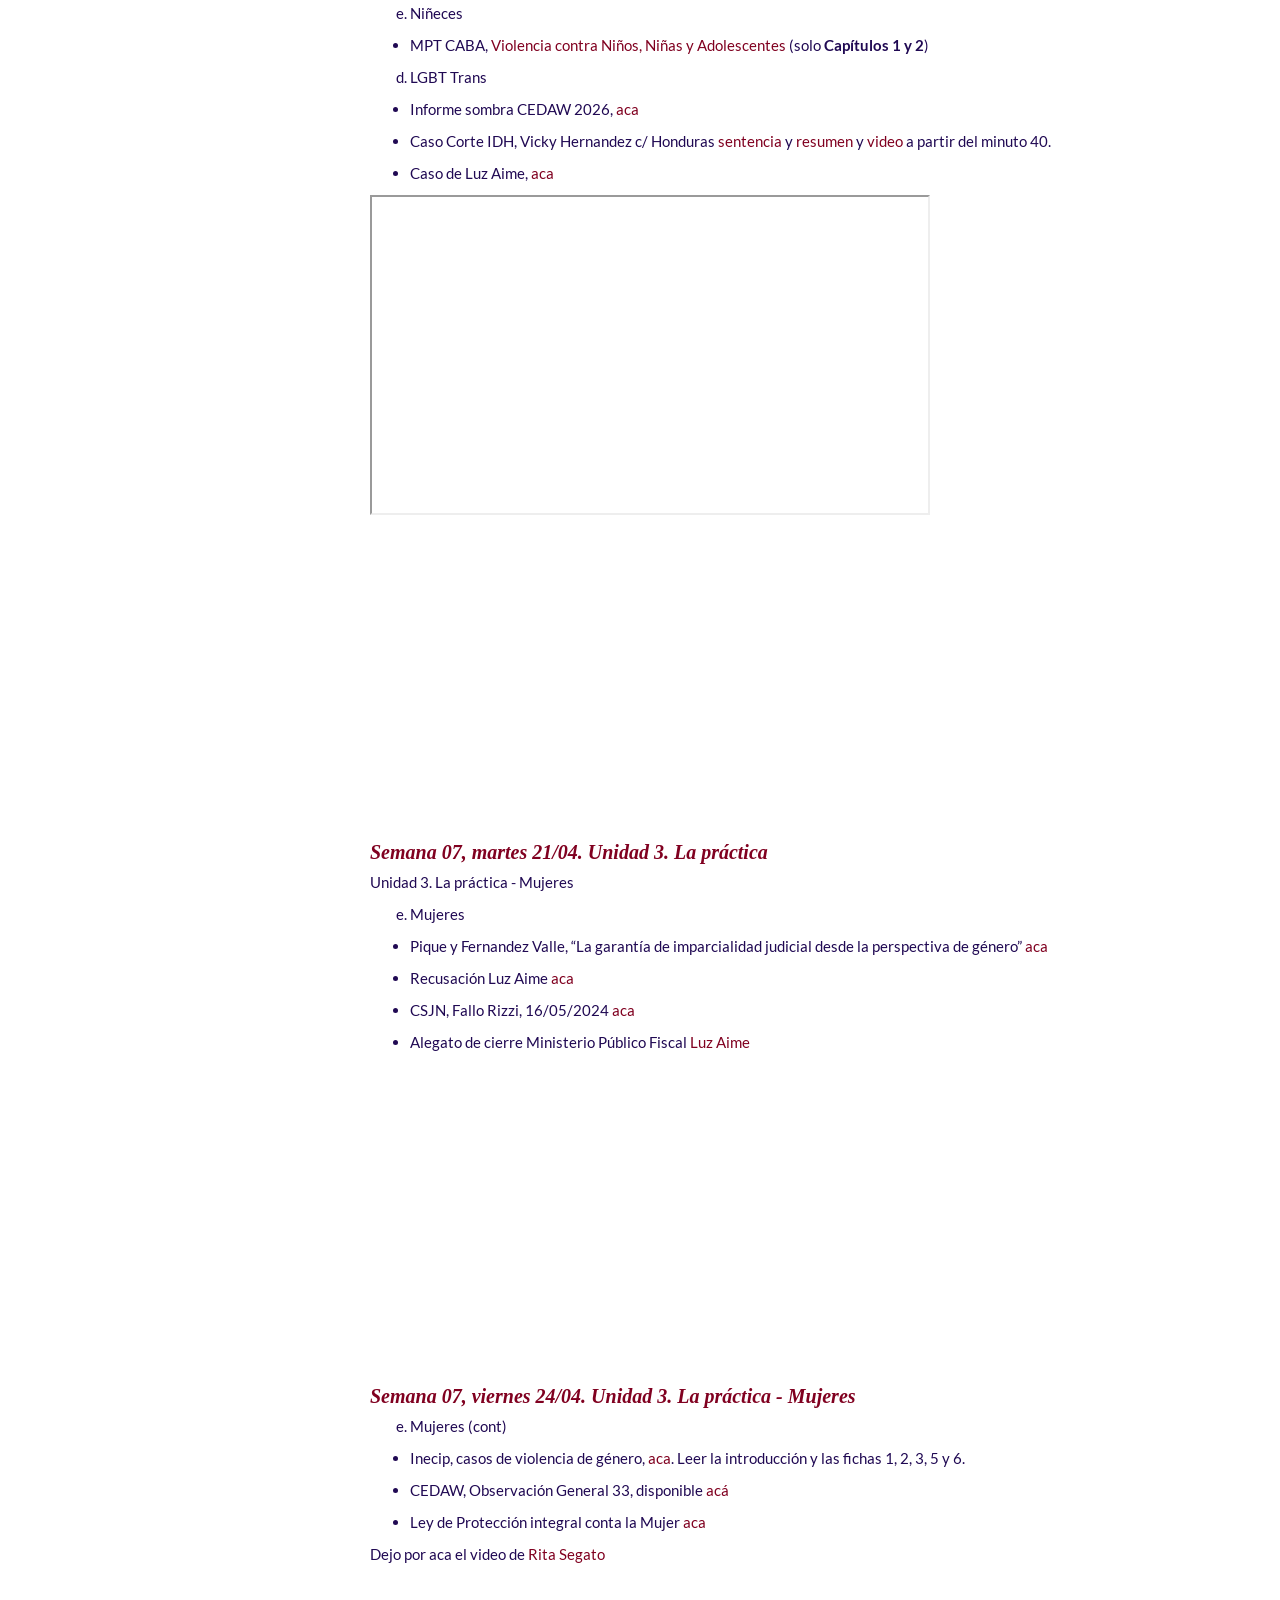
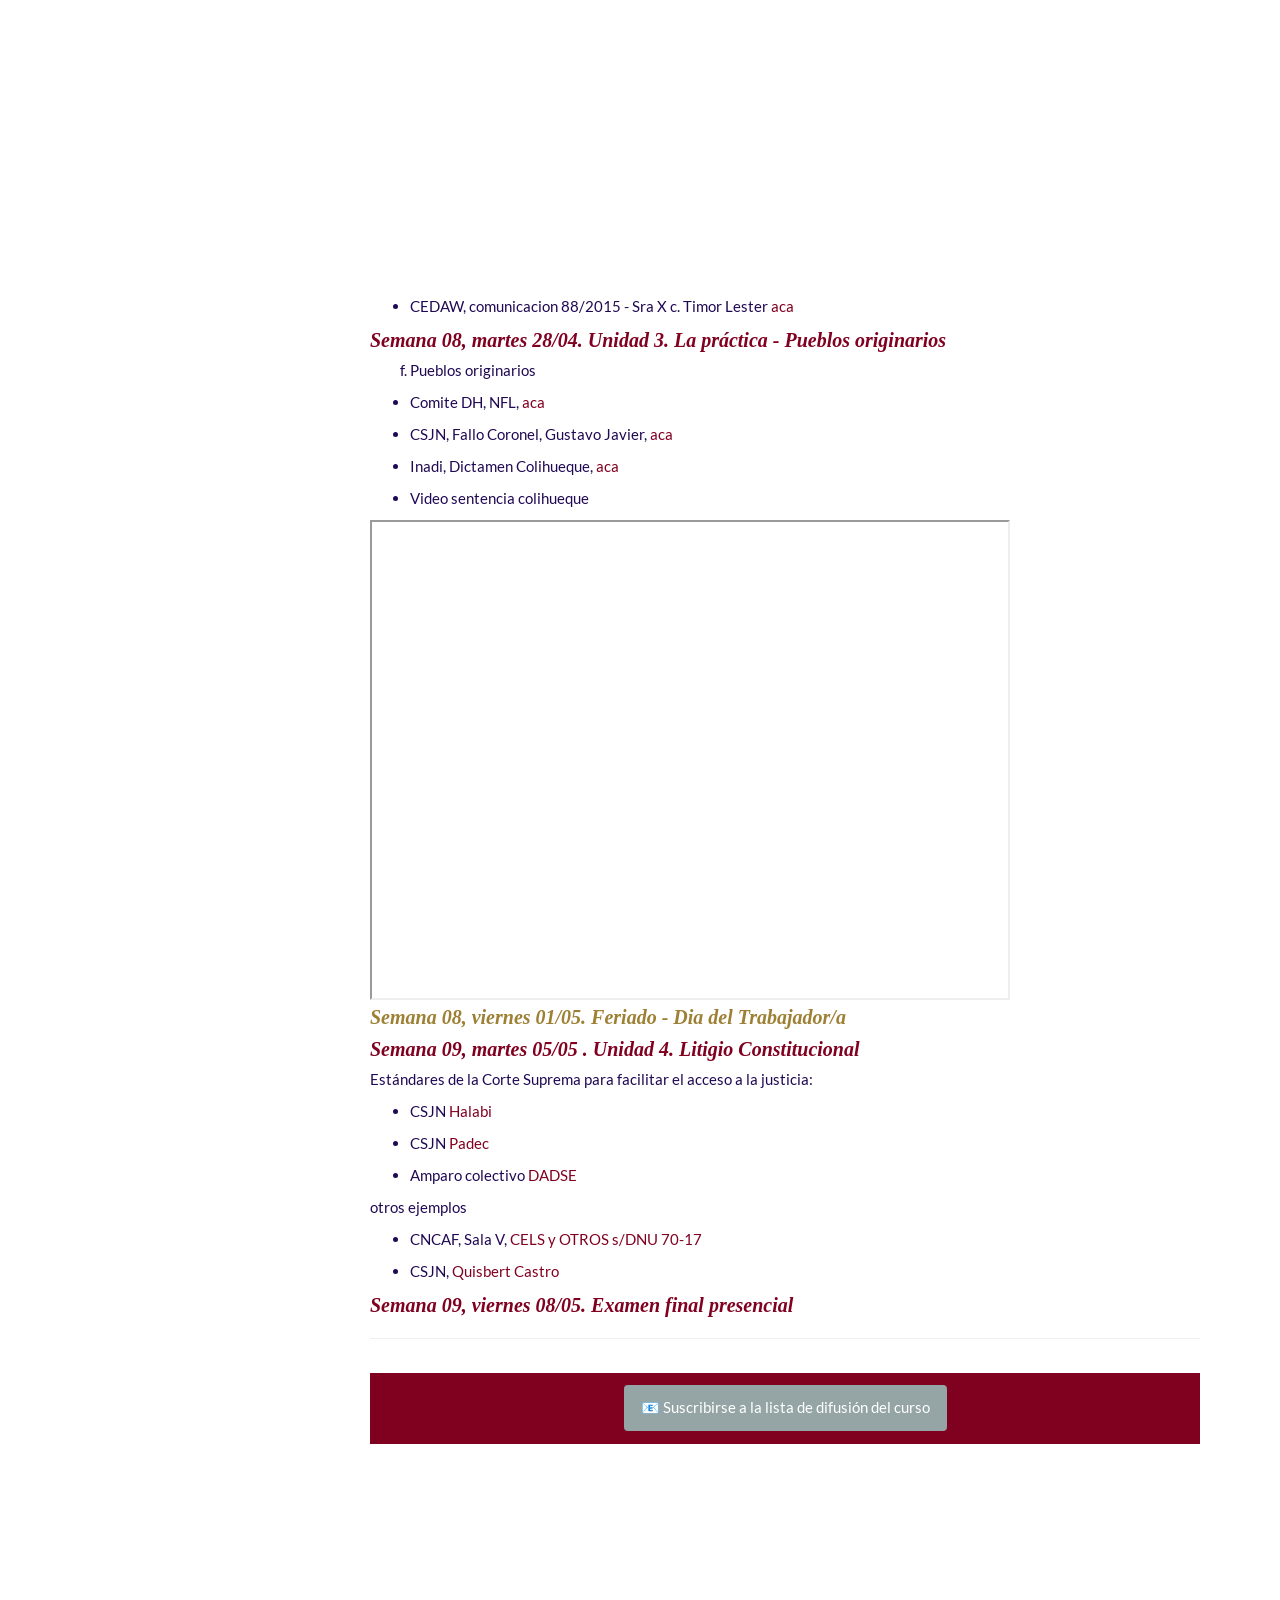
<file: docs/docs/index.html>
<!DOCTYPE html>

<html>

<head>

<meta charset="utf-8" />
<meta name="generator" content="pandoc" />
<meta http-equiv="X-UA-Compatible" content="IE=EDGE" />




<title>Acceso a la Justicia y Litigio Constitucional</title>

<script src="site_libs/header-attrs-2.29/header-attrs.js"></script>
<script src="site_libs/jquery-3.6.0/jquery-3.6.0.min.js"></script>
<meta name="viewport" content="width=device-width, initial-scale=1" />
<link href="site_libs/bootstrap-3.3.5/css/flatly.min.css" rel="stylesheet" />
<script src="site_libs/bootstrap-3.3.5/js/bootstrap.min.js"></script>
<script src="site_libs/bootstrap-3.3.5/shim/html5shiv.min.js"></script>
<script src="site_libs/bootstrap-3.3.5/shim/respond.min.js"></script>
<style>h1 {font-size: 34px;}
       h1.title {font-size: 38px;}
       h2 {font-size: 30px;}
       h3 {font-size: 24px;}
       h4 {font-size: 18px;}
       h5 {font-size: 16px;}
       h6 {font-size: 12px;}
       code {color: inherit; background-color: rgba(0, 0, 0, 0.04);}
       pre:not([class]) { background-color: white }</style>
<script src="site_libs/jqueryui-1.13.2/jquery-ui.min.js"></script>
<link href="site_libs/tocify-1.9.1/jquery.tocify.css" rel="stylesheet" />
<script src="site_libs/tocify-1.9.1/jquery.tocify.js"></script>
<script src="site_libs/navigation-1.1/tabsets.js"></script>
<link href="site_libs/highlightjs-9.12.0/default.css" rel="stylesheet" />
<script src="site_libs/highlightjs-9.12.0/highlight.js"></script>
<!-- Google tag (gtag.js) -->
<script async src="https://www.googletagmanager.com/gtag/js?id=G-DJ3M182MWW"></script>
<script>
  window.dataLayer = window.dataLayer || [];
  function gtag(){dataLayer.push(arguments);}
  gtag('js', new Date());

  gtag('config', 'G-DJ3M182MWW');
</script>

<style type="text/css">
  code{white-space: pre-wrap;}
  span.smallcaps{font-variant: small-caps;}
  span.underline{text-decoration: underline;}
  div.column{display: inline-block; vertical-align: top; width: 50%;}
  div.hanging-indent{margin-left: 1.5em; text-indent: -1.5em;}
  ul.task-list{list-style: none;}
    </style>

<style type="text/css">code{white-space: pre;}</style>
<script type="text/javascript">
if (window.hljs) {
  hljs.configure({languages: []});
  hljs.initHighlightingOnLoad();
  if (document.readyState && document.readyState === "complete") {
    window.setTimeout(function() { hljs.initHighlighting(); }, 0);
  }
}
</script>






<link rel="stylesheet" href="styles.css" type="text/css" />



<style type = "text/css">
.main-container {
  max-width: 940px;
  margin-left: auto;
  margin-right: auto;
}
img {
  max-width:100%;
}
.tabbed-pane {
  padding-top: 12px;
}
.html-widget {
  margin-bottom: 20px;
}
button.code-folding-btn:focus {
  outline: none;
}
summary {
  display: list-item;
}
details > summary > p:only-child {
  display: inline;
}
pre code {
  padding: 0;
}
</style>


<style type="text/css">
.dropdown-submenu {
  position: relative;
}
.dropdown-submenu>.dropdown-menu {
  top: 0;
  left: 100%;
  margin-top: -6px;
  margin-left: -1px;
  border-radius: 0 6px 6px 6px;
}
.dropdown-submenu:hover>.dropdown-menu {
  display: block;
}
.dropdown-submenu>a:after {
  display: block;
  content: " ";
  float: right;
  width: 0;
  height: 0;
  border-color: transparent;
  border-style: solid;
  border-width: 5px 0 5px 5px;
  border-left-color: #cccccc;
  margin-top: 5px;
  margin-right: -10px;
}
.dropdown-submenu:hover>a:after {
  border-left-color: #adb5bd;
}
.dropdown-submenu.pull-left {
  float: none;
}
.dropdown-submenu.pull-left>.dropdown-menu {
  left: -100%;
  margin-left: 10px;
  border-radius: 6px 0 6px 6px;
}
</style>

<script type="text/javascript">
// manage active state of menu based on current page
$(document).ready(function () {
  // active menu anchor
  href = window.location.pathname
  href = href.substr(href.lastIndexOf('/') + 1)
  if (href === "")
    href = "index.html";
  var menuAnchor = $('a[href="' + href + '"]');

  // mark the anchor link active (and if it's in a dropdown, also mark that active)
  var dropdown = menuAnchor.closest('li.dropdown');
  if (window.bootstrap) { // Bootstrap 4+
    menuAnchor.addClass('active');
    dropdown.find('> .dropdown-toggle').addClass('active');
  } else { // Bootstrap 3
    menuAnchor.parent().addClass('active');
    dropdown.addClass('active');
  }

  // Navbar adjustments
  var navHeight = $(".navbar").first().height() + 15;
  var style = document.createElement('style');
  var pt = "padding-top: " + navHeight + "px; ";
  var mt = "margin-top: -" + navHeight + "px; ";
  var css = "";
  // offset scroll position for anchor links (for fixed navbar)
  for (var i = 1; i <= 6; i++) {
    css += ".section h" + i + "{ " + pt + mt + "}\n";
  }
  style.innerHTML = "body {" + pt + "padding-bottom: 40px; }\n" + css;
  document.head.appendChild(style);
});
</script>

<!-- tabsets -->

<style type="text/css">
.tabset-dropdown > .nav-tabs {
  display: inline-table;
  max-height: 500px;
  min-height: 44px;
  overflow-y: auto;
  border: 1px solid #ddd;
  border-radius: 4px;
}

.tabset-dropdown > .nav-tabs > li.active:before, .tabset-dropdown > .nav-tabs.nav-tabs-open:before {
  content: "\e259";
  font-family: 'Glyphicons Halflings';
  display: inline-block;
  padding: 10px;
  border-right: 1px solid #ddd;
}

.tabset-dropdown > .nav-tabs.nav-tabs-open > li.active:before {
  content: "\e258";
  font-family: 'Glyphicons Halflings';
  border: none;
}

.tabset-dropdown > .nav-tabs > li.active {
  display: block;
}

.tabset-dropdown > .nav-tabs > li > a,
.tabset-dropdown > .nav-tabs > li > a:focus,
.tabset-dropdown > .nav-tabs > li > a:hover {
  border: none;
  display: inline-block;
  border-radius: 4px;
  background-color: transparent;
}

.tabset-dropdown > .nav-tabs.nav-tabs-open > li {
  display: block;
  float: none;
}

.tabset-dropdown > .nav-tabs > li {
  display: none;
}
</style>

<!-- code folding -->



<style type="text/css">

#TOC {
  margin: 25px 0px 20px 0px;
}
@media (max-width: 768px) {
#TOC {
  position: relative;
  width: 100%;
}
}

@media print {
.toc-content {
  /* see https://github.com/w3c/csswg-drafts/issues/4434 */
  float: right;
}
}

.toc-content {
  padding-left: 30px;
  padding-right: 40px;
}

div.main-container {
  max-width: 1200px;
}

div.tocify {
  width: 20%;
  max-width: 260px;
  max-height: 85%;
}

@media (min-width: 768px) and (max-width: 991px) {
  div.tocify {
    width: 25%;
  }
}

@media (max-width: 767px) {
  div.tocify {
    width: 100%;
    max-width: none;
  }
}

.tocify ul, .tocify li {
  line-height: 20px;
}

.tocify-subheader .tocify-item {
  font-size: 0.90em;
}

.tocify .list-group-item {
  border-radius: 0px;
}


</style>



</head>

<body>


<div class="container-fluid main-container">


<!-- setup 3col/9col grid for toc_float and main content  -->
<div class="row">
<div class="col-xs-12 col-sm-4 col-md-3">
<div id="TOC" class="tocify">
</div>
</div>

<div class="toc-content col-xs-12 col-sm-8 col-md-9">




<div class="navbar navbar-default  navbar-fixed-top" role="navigation">
  <div class="container">
    <div class="navbar-header">
      <button type="button" class="navbar-toggle collapsed" data-toggle="collapse" data-bs-toggle="collapse" data-target="#navbar" data-bs-target="#navbar">
        <span class="icon-bar"></span>
        <span class="icon-bar"></span>
        <span class="icon-bar"></span>
      </button>
      <a class="navbar-brand" href="index.html">Comisión 0711 1bim - 2026</a>
    </div>
    <div id="navbar" class="navbar-collapse collapse">
      <ul class="nav navbar-nav">
        <li>
  <a href="index.html">Home</a>
</li>
      </ul>
      <ul class="nav navbar-nav navbar-right">
        
      </ul>
    </div><!--/.nav-collapse -->
  </div><!--/.container -->
</div><!--/.navbar -->

<div id="header">



<h1 class="title toc-ignore">Acceso a la Justicia y Litigio
Constitucional</h1>

</div>


<p>Profesor: Demián Zayat <a href="mailto:dzayat@derecho.uba.ar"
class="email">dzayat@derecho.uba.ar</a><br> Ayudante de 2da: Tamara
London <a href="mailto:tamaralondon@derecho.uba.ar"
class="email">tamaralondon@derecho.uba.ar</a></p>
<div id="programa" class="section level2">
<h2>Programa</h2>
<p>En este curso analizaremos el derecho de acceder a la justicia, su
fuente constitucional, sus garantías de funcionamiento y sus mayores
problemas y dificultades para su ejercicio.</p>
<p>Nuestro sistema jurídico presupone que cualquier persona podrá
realizar una demanda ante los tribunales cuando sus derechos hayan sido
afectados, vulnerados o amenazados. Este presupuesto asume que el Poder
Judicial podrá entender y propender a la solución de cualquier conflicto
de derechos que se le presente. Sin embargo, existen diversas razones
que hacen que los tribunales de justicia y la protección judicial no sea
accesible de modo igualitario para todas las personas. Algunas tendrán
muchas menos dificultades para hacerlo y otras deberán vencer muchas más
barreras para poder hacer llegar su reclamo a los jueces.</p>
<p>Existen aún hoy algunas leyes y normativas que hacen que este acceso
sea especialmente dificil para ciertos grupos. En esos casos, la
solución podrá ser –paradójicamente– vía un proceso constitucional.</p>
<p>Sin embargo, también existen supuestos de grupos con mayores
dificultades para hacer valer sus derechos ya no por una normativa
expresa sino por una situación social, y diversas prácticas de los
operadores judiciales y estatales en general. Estos casos son más
dificiles de identificar, aunque inciden de un modo de mayor
performatividad, siendo complicado desestabilizar la situación
existente. Muchas veces puede verse que la respuesta judicial resulta
patriarcal, xenófoba, racista, hegemónica, etc.</p>
<p>En este curso haremos una revisión sobre la normativa constitucional
involucrada en el derecho de acceso a la justicia, tomaremos nota de las
garantías procesales que establece la constitución para su eficacia, y
analizaremos de modo crítico y con casos concretos cómo y por qué
existen grupos identitarios de población que suele tener mayores
dificulades de acceso a los tribunales.</p>
</div>
<div id="objetivo" class="section level2">
<h2>Objetivo</h2>
<p>El objetivo del curso es visibilizar, discutir y analizar de modo
crítico las diversas barreras que afectan al acceso a la justicia, sus
aspectos centrales, y su dimensión estructural. La idea es poder
analizar problemas jurídicos desde el punto de vista del acceso a la
justicia y decidir estrategias para superarlas.</p>
</div>
<div id="metodología" class="section level2">
<h2>Metodología</h2>
<p>Será un curso con un componente teorico sobre el derecho de acceso a
la justicia y sus garantías de funcionamiento, y práctico en el análisis
de la situación de los problemas que los grupos identitarios tienen en
particular. Este aspecto práctico partirá del análisis de diversas
investigaciones empíricas sobre cuáles son estas dificultades, y la
discusión sobre cómo fue resuelta tanto por los tribunales locales como
regionales o internacionales.</p>
<p>Se espera que les estudiantes puedan leer la bibliografía indicada de
modo previo a cada clase, y que los encuentros funcionen no para repetir
sino para debatir sobre la literatura indicada.</p>
<p>Habrá un único examen presencial al final de la cursada.</p>
</div>
<div id="cronograma-y-bibliografía" class="section level2">
<h2>Cronograma y bibliografía</h2>
<div id="semana-01-viernes-1303.-unidad-1.-presentación"
class="section level3">
<h3>Semana 01, viernes 13/03. Unidad 1. Presentación</h3>
<p>Presentación de los objetivos y metodología del curso. Introducción
al derecho de acceso a la justicia. Dimensión instrumental y dimensión
sustantiva del derecho. Movimiento de Acceso a la Justicia.
Reconocimiento constitucional.</p>
<ul>
<li>Maurino, Gustavo y Sucunza Matías, “Acceso a la Justicia”, en
Gargarella- Guidi <em>Comentarios de la Constitución de la Nación
Argentina</em>, tomo 2, pp 895-929, puntos 1 y 2, <a
href="https://drive.google.com/file/d/1On39ejMciqQNjJIpz1fPseKak_KCjuuF/view?usp=sharing">aca</a></li>
</ul>
</div>
<div id="semana-02-martes-1703-unidad-1.-estándares-internacionales"
class="section level3">
<h3>Semana 02, martes 17/03 Unidad 1. Estándares internacionales</h3>
<ul>
<li><p>Maurino, Gustavo y Sucunza Matías, “Acceso a la Justicia”, en
Gargarella- Guidi <em>Comentarios de la Constitución de la Nación
Argentina</em>, tomo 2, pp 895-929, puntos 3 y 4, <a
href="https://drive.google.com/file/d/1On39ejMciqQNjJIpz1fPseKak_KCjuuF/view?usp=sharing">aca</a>.</p></li>
<li><p>Reglas de Brasilia sobre Acceso a la Justicia de las Personas con
vulnerabilidad con la actualización de 2018, <a
href="https://brasilia100r.com/wp-content/uploads/2020/07/Reglas-de-Brasilia-actualizaci%C3%B3n-2018.pdf">en
este link</a></p></li>
</ul>
<!-- - Borrador de Convenio Iberoamericano sobre Acceso a la Justicia [aca](https://drive.google.com/file/d/1ZvhBoVmS245Mt4_mxBN_GJOdlh1jDEL5/view?usp=sharing) -->
</div>
<div
id="semana-02-viernes-2003-unidad-2.-concepto-clásico-y-estructural"
class="section level3">
<h3>Semana 02, viernes 20/03 Unidad 2. Concepto clásico y
estructural</h3>
<p>Patrocinio letrado. Requerir un patrocinio letrado puede ser difícil
en muchos casos. ¿Es una garantía útil? Ahora, son todes les abogades
iguales? Por qué tener dinero es relevante para el sistema judicial?
Concepciones clásica y estructural del acceso a la justicia.</p>
<ul>
<li><p>Gallanter, “Por qué los poseedores salen adelante?, <a
href="https://drive.google.com/file/d/1Fj3STLmXxHrJglgGgs5JUtDjXy0DSJ3o/view?usp=sharing">link</a></p></li>
<li><p>Bohmer, “Igualadores Retóricos”, <a
href="https://drive.google.com/file/d/0B50ljTnhr79kMWQ2OTgzYzMtNGNiNS00YjQxLThjYjYtYzg2YWYyNzc0MTlh/view?usp=sharing&amp;resourcekey=0-QzTl1yGSNgnHMOI_ICHjEg">aca</a></p></li>
</ul>
</div>
<div
id="semana-03-martes-2403-feriado-24-de-marzo.-día-de-la-memoria-por-la-verdad-y-la-justicia"
class="section level3">
<h3><span class="bordo">Semana 03, martes 24/03 Feriado 24 de marzo. Día
de la Memoria, por la verdad y la justicia</span></h3>
</div>
<div
id="semana-03-viernes-2703.-unidad-3.-la-agenda-estructural---víctimas"
class="section level3">
<h3>Semana 03, viernes 27/03. Unidad 3. La Agenda estructural -
Víctimas</h3>
<ul>
<li><p>CELS, “El acceso a la justicia como una cuestión de derechos
humanos”, en Informe Anual 2016, <a
href="https://drive.google.com/file/d/1qH6DsnHctmesy6nje2f5NgCyowQ0PkyM/view?usp=sharing">acá</a>
El acceso a la justicia como una cuestión de derechos humanos</p></li>
<li><p>Piqué, María, “Los derechos de las víctimas de delitos en nuestra
Constitución”, disponible <a
href="https://drive.google.com/file/d/1NaUqgIjcAosZx6OCPuJzcdG3sbKrqfaC/view?usp=sharing">aca</a></p></li>
<li><p>Ley de víctimas <a
href="https://servicios.infoleg.gob.ar/infolegInternet/anexos/275000-279999/276819/norma.htm">aca</a></p></li>
<li><p>Declaración de Karina Gimenez, a partir del minuto 28 hasta el
minuto 35.</p></li>
</ul>
<iframe src="https://drive.google.com/file/d/1ARawcLLXQ_35LuElRaTyZGEHzDAWGr3t/preview" width="560" height="315" allow="autoplay">
</iframe>
</div>
<div id="semana-04-martes-3103.-unidad-3.-la-práctica---migrantes"
class="section level3">
<h3>Semana 04, martes 31/03. Unidad 3. La práctica - Migrantes</h3>
<p>En esta unidad comenzaremos a ver cómo son afectados algunos grupos
en particular.</p>
<ol style="list-style-type: lower-alpha">
<li>Migrantes Expulsiones. Caso Vanessa Gomez</li>
</ol>
<ul>
<li><p>Expediente judicial CAF 067668/2018 <a
href="https://drive.google.com/file/d/1MszNbvuQgl56ukSCbql4ggAAKyiia5Bs/view?usp=sharing">retencion</a>,
<a
href="https://drive.google.com/file/d/11RSJ0lXuMKwhQy-gVHfODbc-AH1fBE0j/view?usp=sharing">captura</a>
y <a
href="https://drive.google.com/file/d/1xsXyT2y3F7sGL8yhK8kG6GTfhkYi7nVw/view?usp=sharing">apelacion</a></p></li>
<li><p>Oteiza y Zayat, A treinta años de la CDN, <a
href="https://drive.google.com/file/d/1rZbIfh3834THG1K07moFq1Cgp_zmYtsk/view?usp=sharing">aca</a></p></li>
<li><p>CSJN Fallo “Barrios Rojas” <a
href="https://drive.google.com/file/d/15DQUBVIVb6feRRGwkksVgjZT9qRLTdOL/view?usp=sharing">aca</a></p></li>
<li><p>CSJN, Fallo “Zuluaga Celemin” del 13/10/2022 <a
href="https://drive.google.com/file/d/1B0sp1vdW7HV6fYlQxB1nLoCG4GXRYcR8/view?usp=sharing">aca</a></p></li>
<li><p>CSJN Fallo “Chiemena Uhiara” <a
href="https://drive.google.com/file/d/1m4EdxUp68KgqEPfTHjRH59QR_IDpFAk5/view?usp=sharing">aca</a></p></li>
<li><p>CSJN, Fallo “Ramírez Balbuena” <a
href="https://drive.google.com/file/d/1Ywkky3GM7QkgfrJzKadus-wxZKdKI1aj/view?usp=sharing">aca</a>
(agregado recién)</p></li>
<li><p>DNU 366/2025 <a
href="https://servicios.infoleg.gob.ar/infolegInternet/anexos/410000-414999/413297/norma.htm">aca</a></p></li>
</ul>
<!-- - DNU 942/2024, art. 4 [aca](https://servicios.infoleg.gob.ar/infolegInternet/anexos/405000-409999/405520/norma.htm) -->
<iframe src="https://drive.google.com/file/d/1HsNG-QDJsp31jH11RkpUEMXX27kHTJl0/preview" width="560" height="315" allow="autoplay">
</iframe>
</div>
<div id="semana-04-viernes-0304.-feriado---viernes-santo"
class="section level3">
<h3><span class="bordo">Semana 04, viernes 03/04. Feriado - Viernes
Santo</span></h3>
</div>
<div
id="semana-05-martes-0704.-unidad-3.-la-práctica---situación-de-calle"
class="section level3">
<h3>Semana 05, martes 07/04. Unidad 3. La práctica - Situación de
Calle</h3>
<ol start="2" style="list-style-type: lower-alpha">
<li>Usurpaciones y derecho de defensa</li>
</ol>
<ul>
<li>Ricciardi y Zayat, <em>El derecho de defensa en los casos de
usurpaciones en la Ciudad de Buenos Aires: un estudio empírico</em>, en
Revista Institucional de la Defensa Pública de la CABA N° 1, disponible
<a
href="https://drive.google.com/file/d/1KeqFSqkZ2aBrHXkRcIaZCVu6AMSaX7zH/view?usp=sharing">acá</a></li>
</ul>
<!-- - Protocolo de Salud Mental, [aca](https://drive.google.com/file/d/1_1DCvbeTGT8gLp9pAMsCejJeJPs-2mj2/view?usp=sharing) -->
<ul>
<li>Ley 6020: “<em>Art. 335 CPP CABA: En los casos de usurpación de
inmuebles, en cualquier estado del proceso, el/la Fiscal o el/la Juez/a,
a pedido del/la damnificado/a y sin correr traslado a la defensa, puede
disponer provisionalmente el inmediato reintegro de la posesión o
tenencia del inmueble, cuando el derecho invocado fuere verosímil y
puede fijar una caución si lo considerare necesario. A tales fines,
el/la Juez/a escucha en entrevista personal a la Fiscalía. La decisión
que disponga la resolución se ejecuta y es apelable sin efecto
suspensivo</em>. (Ley 6020, del 04/10/2018)”</li>
</ul>
</div>
<div id="semana-05-viernes-1004.-unidad-3.-la-práctica--discapacidad"
class="section level3">
<h3>Semana 05, viernes 10/04. Unidad 3. La práctica- Discapacidad</h3>
<ol start="3" style="list-style-type: lower-alpha">
<li>Personas con discapacidad</li>
</ol>
<ul>
<li><p>Corte IDH, caso “Furlan y familiares c. Argentina”, disponible <a
href="https://www.corteidh.or.cr/docs/casos/articulos/seriec_246_esp.pdf">aca</a>,
y un resumen oficial <a
href="https://www.corteidh.or.cr/docs/casos/articulos/resumen_246_esp.pdf">aca</a></p></li>
<li><p>CSJN, “Asociación Francesa de Beneficencia” <a
href="https://drive.google.com/file/d/1hVROXu_IFbswD_0UtcBpXPZ0gEbTIiQJ/view?usp=share_link">aca</a></p></li>
<li><p>(opcional) CSJN, “Institutos Médicos Antártida s/ quiebra s/ inc.
de verificación (R.A.F. y L.R.H. de F)” <a
href="https://drive.google.com/file/d/1THtTAOVsLhI8y5mQq5mNTLrt-LFdFc-K/view?usp=sharing">aca</a></p></li>
<li><p>CSJN, Ejecuciones contra el Estado <a
href="https://drive.google.com/file/d/1X2oK8aGhqhadJ7YkQCHktaT49Ypk5udZ/view?usp=share_link">aca</a></p></li>
</ul>
</div>
<div
id="semana-06-martes-1404.-unidad-3.-la-práctica---salud-mental---niñeces"
class="section level3">
<h3>Semana 06, martes 14/04. Unidad 3. La práctica - Salud Mental -
Niñeces</h3>
<ol start="4" style="list-style-type: lower-alpha">
<li>Salud mental</li>
</ol>
<ul>
<li>CSJN, “R. M.J s/Insania”, <a
href="https://drive.google.com/file/d/1c29zw3cQDmwNGuO-GDR15KUq7Xc-UZJb/view?usp=sharing">aca</a></li>
</ul>
</div>
<div id="semana-06-viernes-1704.-unidad-3.-la-práctica---lgbtiq"
class="section level3">
<h3>Semana 06, viernes 17/04. Unidad 3. La práctica - LGBTIQ</h3>
<ol start="5" style="list-style-type: lower-alpha">
<li>Niñeces</li>
</ol>
<ul>
<li>MPT CABA, <a
href="https://drive.google.com/file/d/1lc3H955K8Wx1-7mdtDAJX--CBBcqXfuX/view?usp=sharing">Violencia
contra Niños, Niñas y Adolescentes</a> (solo <strong>Capítulos 1 y
2</strong>)</li>
</ul>
<ol start="4" style="list-style-type: lower-alpha">
<li>LGBT Trans</li>
</ol>
<ul>
<li>Informe sombra CEDAW 2026, <a
href="https://drive.google.com/file/d/1-MXugF9SyQNYE-aD3kk4VbEC-W0ZqdvX/view?usp=sharing">aca</a></li>
</ul>
<!-- -   Violencia institucional contra personas trans, [ponencia](https://drive.google.com/file/d/1NWDuVTHVpSSWbHTuvP6WPAy6waXvDyXo/view) -->
<ul>
<li><p>Caso Corte IDH, Vicky Hernandez c/ Honduras <a
href="https://www.corteidh.or.cr/docs/casos/articulos/seriec_422_esp.pdf">sentencia</a>
y <a
href="https://www.corteidh.or.cr/docs/casos/articulos/resumen_422_esp.pdf">resumen</a>
y <a href="https://www.youtube.com/watch?v=5AXht8vR6l8">video</a> a
partir del minuto 40.</p></li>
<li><p>Caso de Luz Aime, <a
href="https://www.cosecharoja.org/absolucion-para-luz-le-quieren-dar-perpetua-por-trans-y-pobre/">aca</a></p></li>
</ul>
<iframe src="https://drive.google.com/file/d/10sNUdx9RvOP_lPg7TqSARLt-t0268FTV/preview" width="560" height="320" allow="autoplay">
</iframe>
<iframe width="560" height="315" src="https://www.youtube.com/embed/FI_aw0aFbeo?si=VVXl8e0I0X8_X4m5&amp;controls=0&amp;start=81" title="YouTube video player" frameborder="0" allow="accelerometer; autoplay; clipboard-write; encrypted-media; gyroscope; picture-in-picture; web-share" referrerpolicy="strict-origin-when-cross-origin" allowfullscreen>
</iframe>
</div>
<div id="semana-07-martes-2104.-unidad-3.-la-práctica"
class="section level3">
<h3>Semana 07, martes 21/04. Unidad 3. La práctica</h3>
<p>Unidad 3. La práctica - Mujeres</p>
<ol start="5" style="list-style-type: lower-alpha">
<li>Mujeres</li>
</ol>
<ul>
<li><p>Pique y Fernandez Valle, “La garantía de imparcialidad judicial
desde la perspectiva de género” <a
href="https://drive.google.com/file/d/1atsNG8fNfxcBruDPtPve0N3AmUf6OA3h/view?usp=sharing">aca</a></p></li>
<li><p>Recusación Luz Aime <a
href="https://drive.google.com/file/d/1ZWe1xva3x_Y0ttVg2CZ4eliKBj-8bbBy/preview">aca</a></p></li>
<li><p>CSJN, Fallo Rizzi, 16/05/2024 <a
href="https://drive.google.com/file/d/1W6zEuSV0_wshgD8vEc_1HMRiGjlUa-qS/view?usp=sharing">aca</a></p></li>
<li><p>Alegato de cierre Ministerio Público Fiscal <a
href="https://youtu.be/ZKH82JYVLgc">Luz Aime</a></p></li>
</ul>
<iframe width="560" height="315" src="https://www.youtube.com/embed/ZKH82JYVLgc" title="YouTube video player" frameborder="0" allow="accelerometer; autoplay; clipboard-write; encrypted-media; gyroscope; picture-in-picture; web-share" allowfullscreen>
</iframe>
</div>
<div id="semana-07-viernes-2404.-unidad-3.-la-práctica---mujeres"
class="section level3">
<h3>Semana 07, viernes 24/04. Unidad 3. La práctica - Mujeres</h3>
<ol start="5" style="list-style-type: lower-alpha">
<li>Mujeres (cont)</li>
</ol>
<ul>
<li><p>Inecip, casos de violencia de género, <a
href="https://inecip.org/publicaciones/herramientas-jurisprudenciales-para-el-litigio-con-perspectiva-de-genero/">aca</a>.
Leer la introducción y las fichas 1, 2, 3, 5 y 6.</p></li>
<li><p>CEDAW, Observación General 33, disponible <a
href="https://drive.google.com/file/d/1j3suY4Q3JhS5EzbAvs6_K6XSbQsOQ7D7/view?usp=sharing">acá</a></p></li>
<li><p>Ley de Protección integral conta la Mujer <a
href="http://servicios.infoleg.gob.ar/infolegInternet/anexos/150000-154999/152155/texact.htm">aca</a></p></li>
</ul>
<p>Dejo por aca el video de <a href="https://youtu.be/prUqWHKnUd4">Rita
Segato</a></p>
<iframe width="560" height="315" src="https://www.youtube.com/embed/prUqWHKnUd4" title="YouTube video player" frameborder="0" allow="accelerometer; autoplay; clipboard-write; encrypted-media; gyroscope; picture-in-picture; web-share" allowfullscreen>
</iframe>
<ul>
<li>CEDAW, comunicacion 88/2015 - Sra X c. Timor Lester <a
href="https://drive.google.com/file/d/1eyLvEJwr0kHy8xZMDpxbthoBAkPDBps0/view?usp=sharing">aca</a></li>
</ul>
</div>
<div
id="semana-08-martes-2804.-unidad-3.-la-práctica---pueblos-originarios"
class="section level3">
<h3>Semana 08, martes 28/04. Unidad 3. La práctica - Pueblos
originarios</h3>
<!-- e. Afrodescendientes y africanos -->
<!-- -   Angela Davis, "Raza, Mujeres y clase", Violación, racismo y el mito del violador negro, [capítulo 11](https://drive.google.com/file/d/1ghSHi12WUBBQlkcBQYiA5--Z_rGMnndc/view?usp=sharing) (o aca el [libro entero](https://drive.google.com/file/d/1dKW89DDQlKGgsKIE74Mi7i6pnmdTvDxn/view?usp=sharing)) -->
<!-- -   Grupo de Trabajo sobre Afrodescendientes, visita a [Argentina](http://daccess-ods.un.org/access.nsf/Get?Open&DS=A/HRC/42/59/Add.2&Lang=S) -->
<ol start="6" style="list-style-type: lower-alpha">
<li>Pueblos originarios</li>
</ol>
<ul>
<li><p>Comite DH, NFL, <a
href="https://drive.google.com/file/d/1CP_TpEaI6XXZIb3ACuyqa8XFPuvbdR3f/view?usp=sharing">aca</a></p></li>
<li><p>CSJN, Fallo Coronel, Gustavo Javier, <a
href="https://drive.google.com/file/d/1kslBUCofBjqzYSqUjl-dV5q7sZo_unnV/view?usp=sharing">aca</a></p></li>
<li><p>Inadi, Dictamen Colihueque, <a
href="https://drive.google.com/file/d/1_t9jnOgqHc9qw7PyU6nuJS0_VORXtdLj/view?usp=sharing%C2%A8">aca</a></p></li>
<li><p>Video sentencia colihueque</p></li>
</ul>
<iframe src="https://drive.google.com/file/d/1l0JvN4Kem5L9y8e-wwhxmfGpSnU4p72g/preview" width="640" height="480" allow="autoplay">
</iframe>
</div>
<div id="semana-08-viernes-0105.-feriado---dia-del-trabajadora"
class="section level3">
<h3><span class="bordo">Semana 08, viernes 01/05. Feriado - Dia del
Trabajador/a</span></h3>
</div>
<div id="semana-09-martes-0505-.-unidad-4.-litigio-constitucional"
class="section level3">
<h3>Semana 09, martes 05/05 . Unidad 4. Litigio Constitucional</h3>
<p>Estándares de la Corte Suprema para facilitar el acceso a la
justicia:</p>
<ul>
<li><p>CSJN <a
href="https://drive.google.com/file/d/1EcDi8VnbuUNH7DlaRPhTMit0IGLLGn0d/view?usp=sharing">Halabi</a></p></li>
<li><p>CSJN <a
href="https://drive.google.com/file/d/186eN_fSToqx4d_W2fRI2pckZA3a5CWCH/view?usp=sharing">Padec</a></p></li>
<li><p>Amparo colectivo <a
href="https://drive.google.com/file/d/1JKvY_Tlo8fV1MUStzKk_WLW_QkCFG1LG/view?usp=sharing">DADSE</a></p></li>
</ul>
<p>otros ejemplos</p>
<ul>
<li><p>CNCAF, Sala V, <a
href="https://drive.google.com/file/d/1j4N1FxaCWPwVycMh9KS32oLPEqx-vAac/view?usp=sharing">CELS
y OTROS s/DNU 70-17</a></p></li>
<li><p>CSJN, <a
href="https://drive.google.com/file/d/1kepRDLt6tK6OjOfKD_d4vBkkivAKNYHk/view?usp=sharing">Quisbert
Castro</a></p></li>
</ul>
</div>
<div id="semana-09-viernes-0805.-examen-final-presencial"
class="section level3">
<h3>Semana 09, viernes 08/05. Examen final presencial</h3>
<!-- - caso de Violencia obstetrica de la CEDAW, [aca](https://drive.google.com/file/d/1YqDi5n11KCJaBfwa4WpQvsGFt-UqEv-a/view?usp=sharing) -->
<hr />
<footer>
<a href="https://groups.google.com/g/accesojusticia/members"
class="btn btn-default">📧 Suscribirse a la lista de difusión del
curso</a>
</footer>
</div>
</div>



</div>
</div>

</div>

<script>

// add bootstrap table styles to pandoc tables
function bootstrapStylePandocTables() {
  $('tr.odd').parent('tbody').parent('table').addClass('table table-condensed');
}
$(document).ready(function () {
  bootstrapStylePandocTables();
});


</script>

<!-- tabsets -->

<script>
$(document).ready(function () {
  window.buildTabsets("TOC");
});

$(document).ready(function () {
  $('.tabset-dropdown > .nav-tabs > li').click(function () {
    $(this).parent().toggleClass('nav-tabs-open');
  });
});
</script>

<!-- code folding -->

<script>
$(document).ready(function ()  {

    // temporarily add toc-ignore selector to headers for the consistency with Pandoc
    $('.unlisted.unnumbered').addClass('toc-ignore')

    // move toc-ignore selectors from section div to header
    $('div.section.toc-ignore')
        .removeClass('toc-ignore')
        .children('h1,h2,h3,h4,h5').addClass('toc-ignore');

    // establish options
    var options = {
      selectors: "h1,h2,h3",
      theme: "bootstrap3",
      context: '.toc-content',
      hashGenerator: function (text) {
        return text.replace(/[.\\/?&!#<>]/g, '').replace(/\s/g, '_');
      },
      ignoreSelector: ".toc-ignore",
      scrollTo: 0
    };
    options.showAndHide = true;
    options.smoothScroll = true;

    // tocify
    var toc = $("#TOC").tocify(options).data("toc-tocify");
});
</script>

<!-- dynamically load mathjax for compatibility with self-contained -->
<script>
  (function () {
    var script = document.createElement("script");
    script.type = "text/javascript";
    script.src  = "https://mathjax.rstudio.com/latest/MathJax.js?config=TeX-AMS-MML_HTMLorMML";
    document.getElementsByTagName("head")[0].appendChild(script);
  })();
</script>

</body>
</html>
</file>
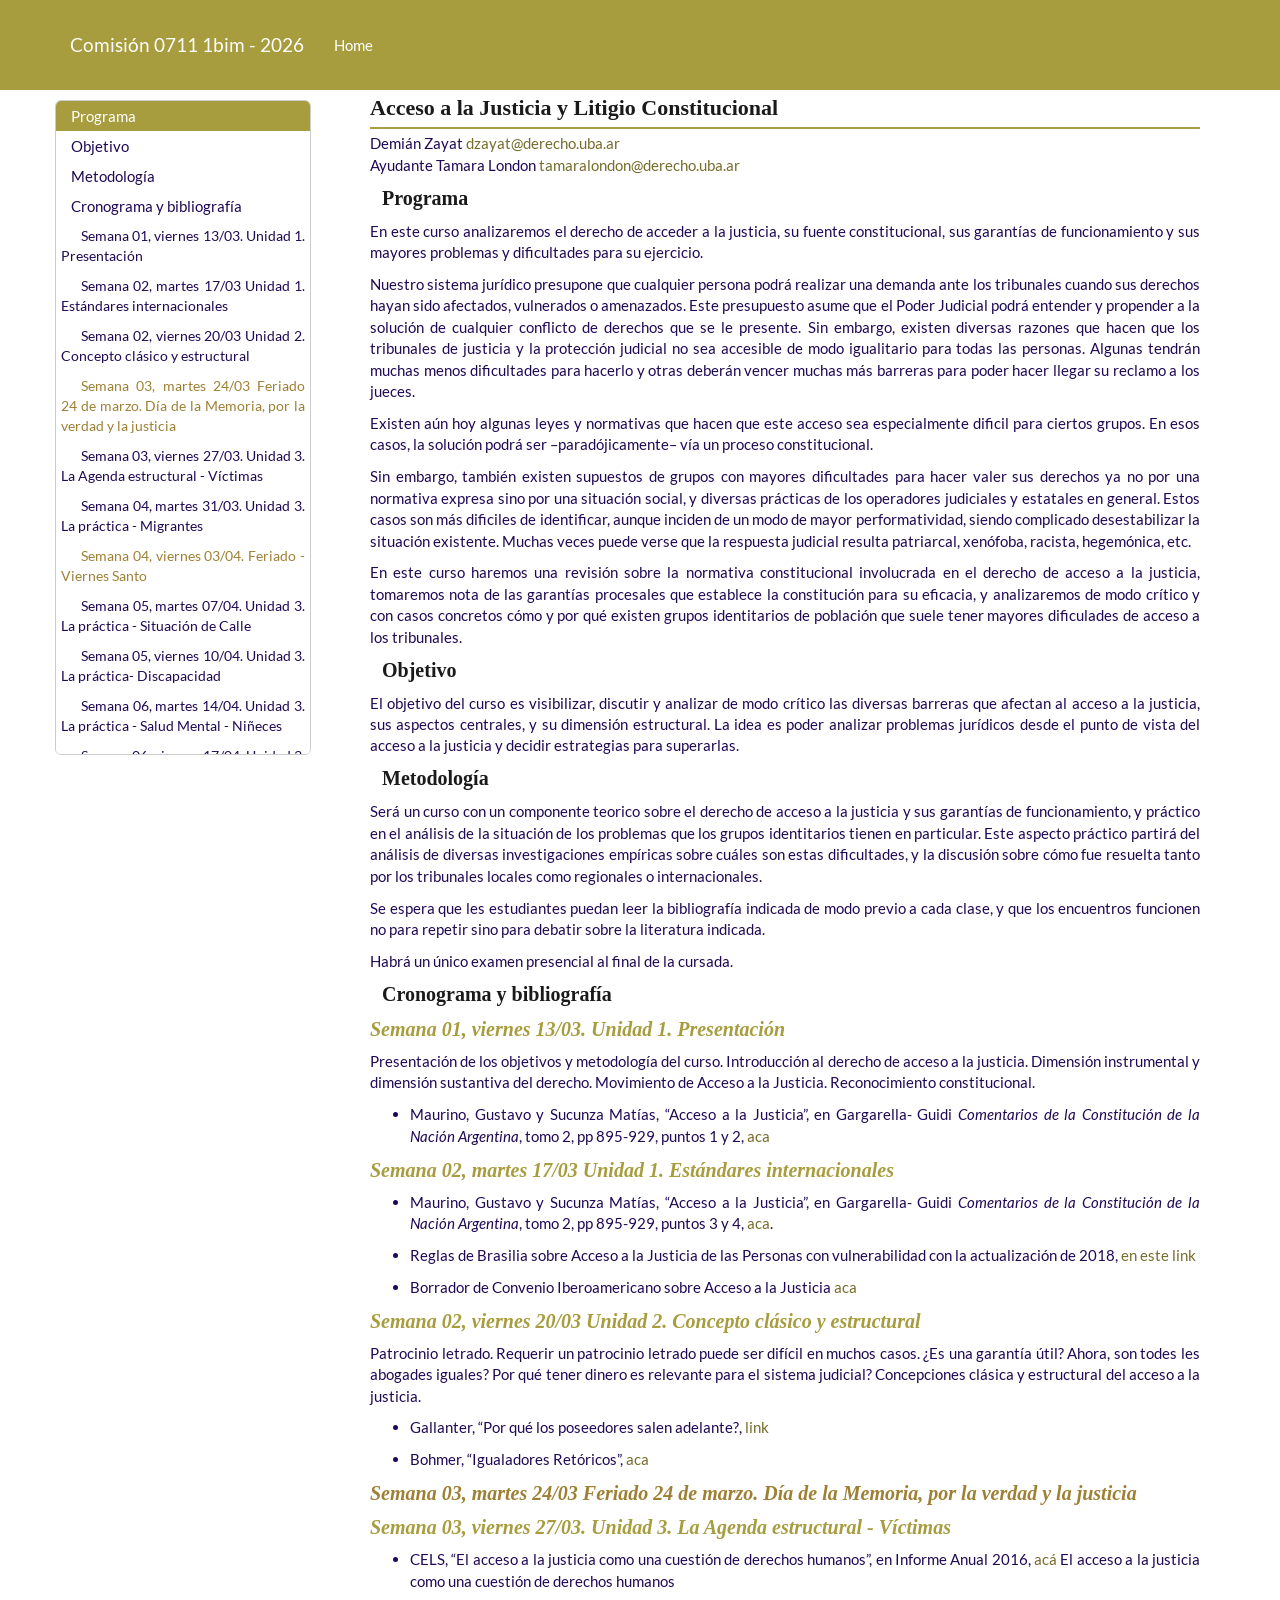
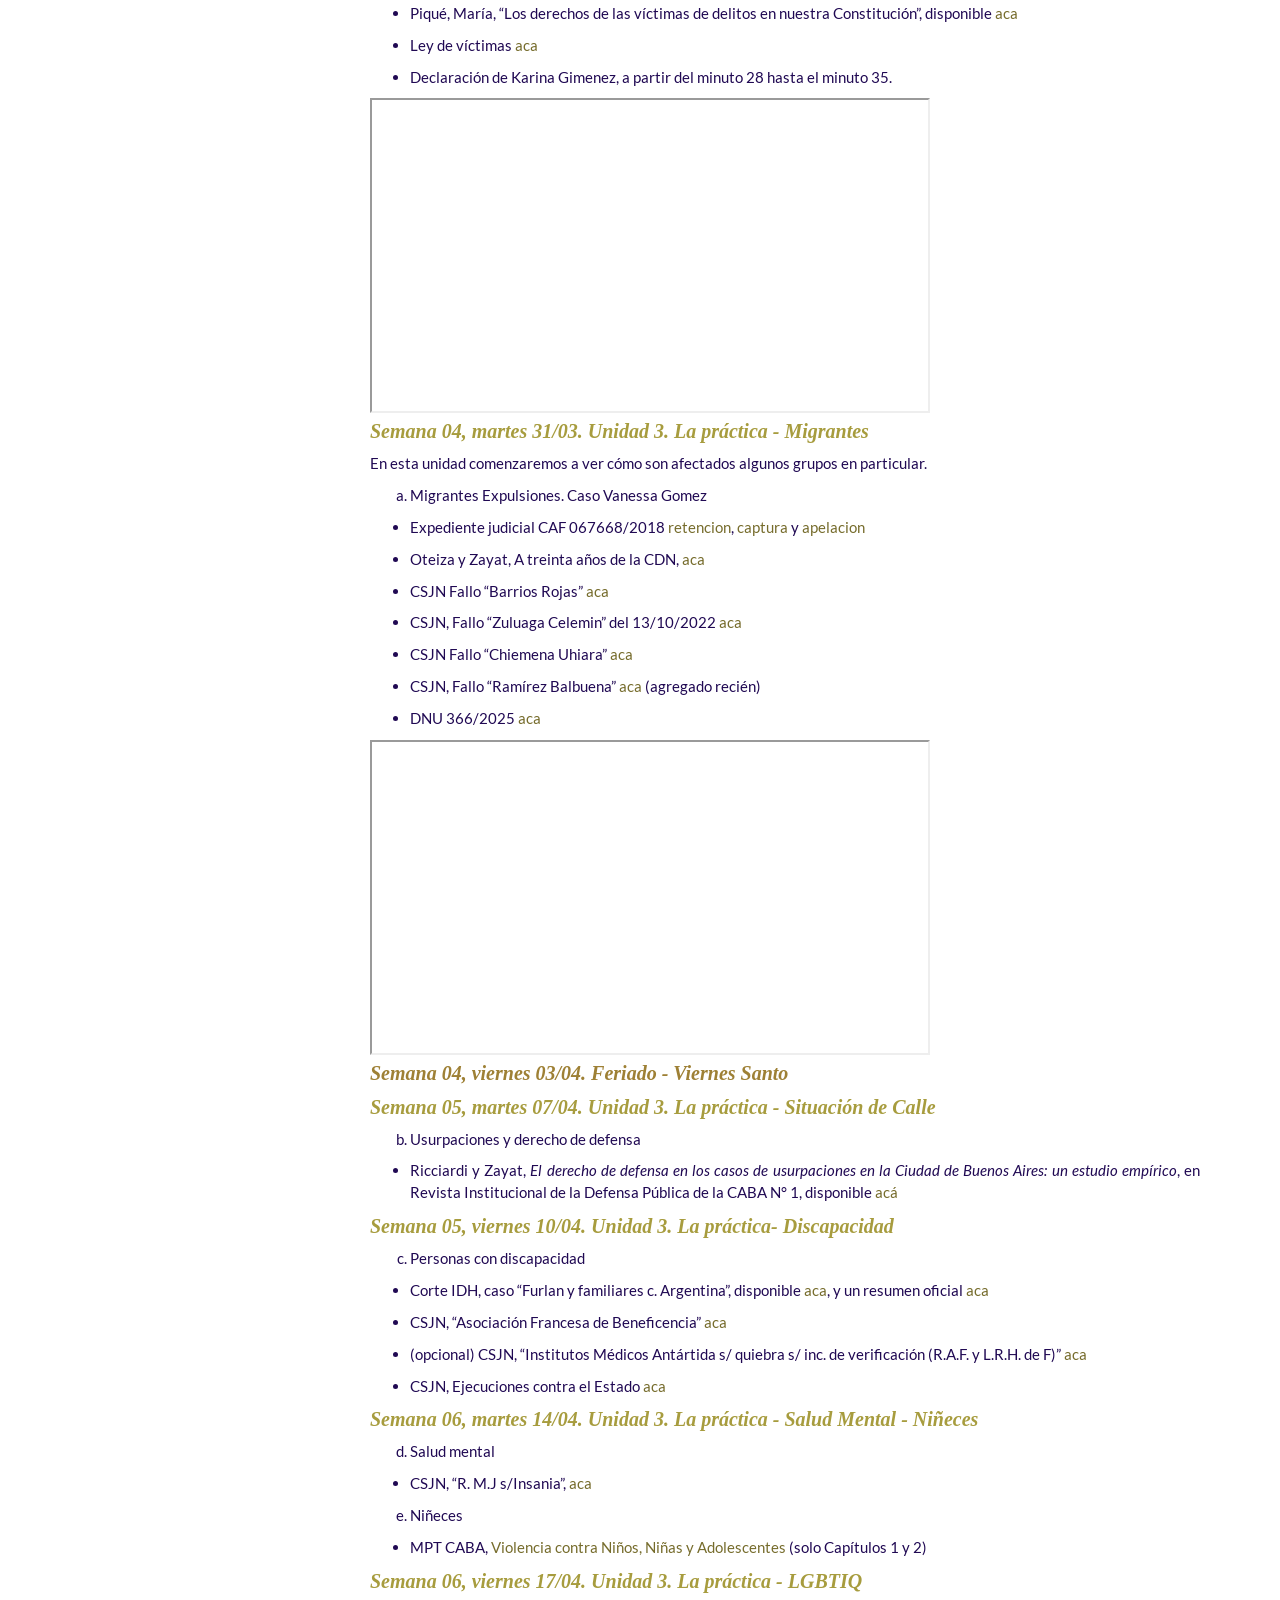
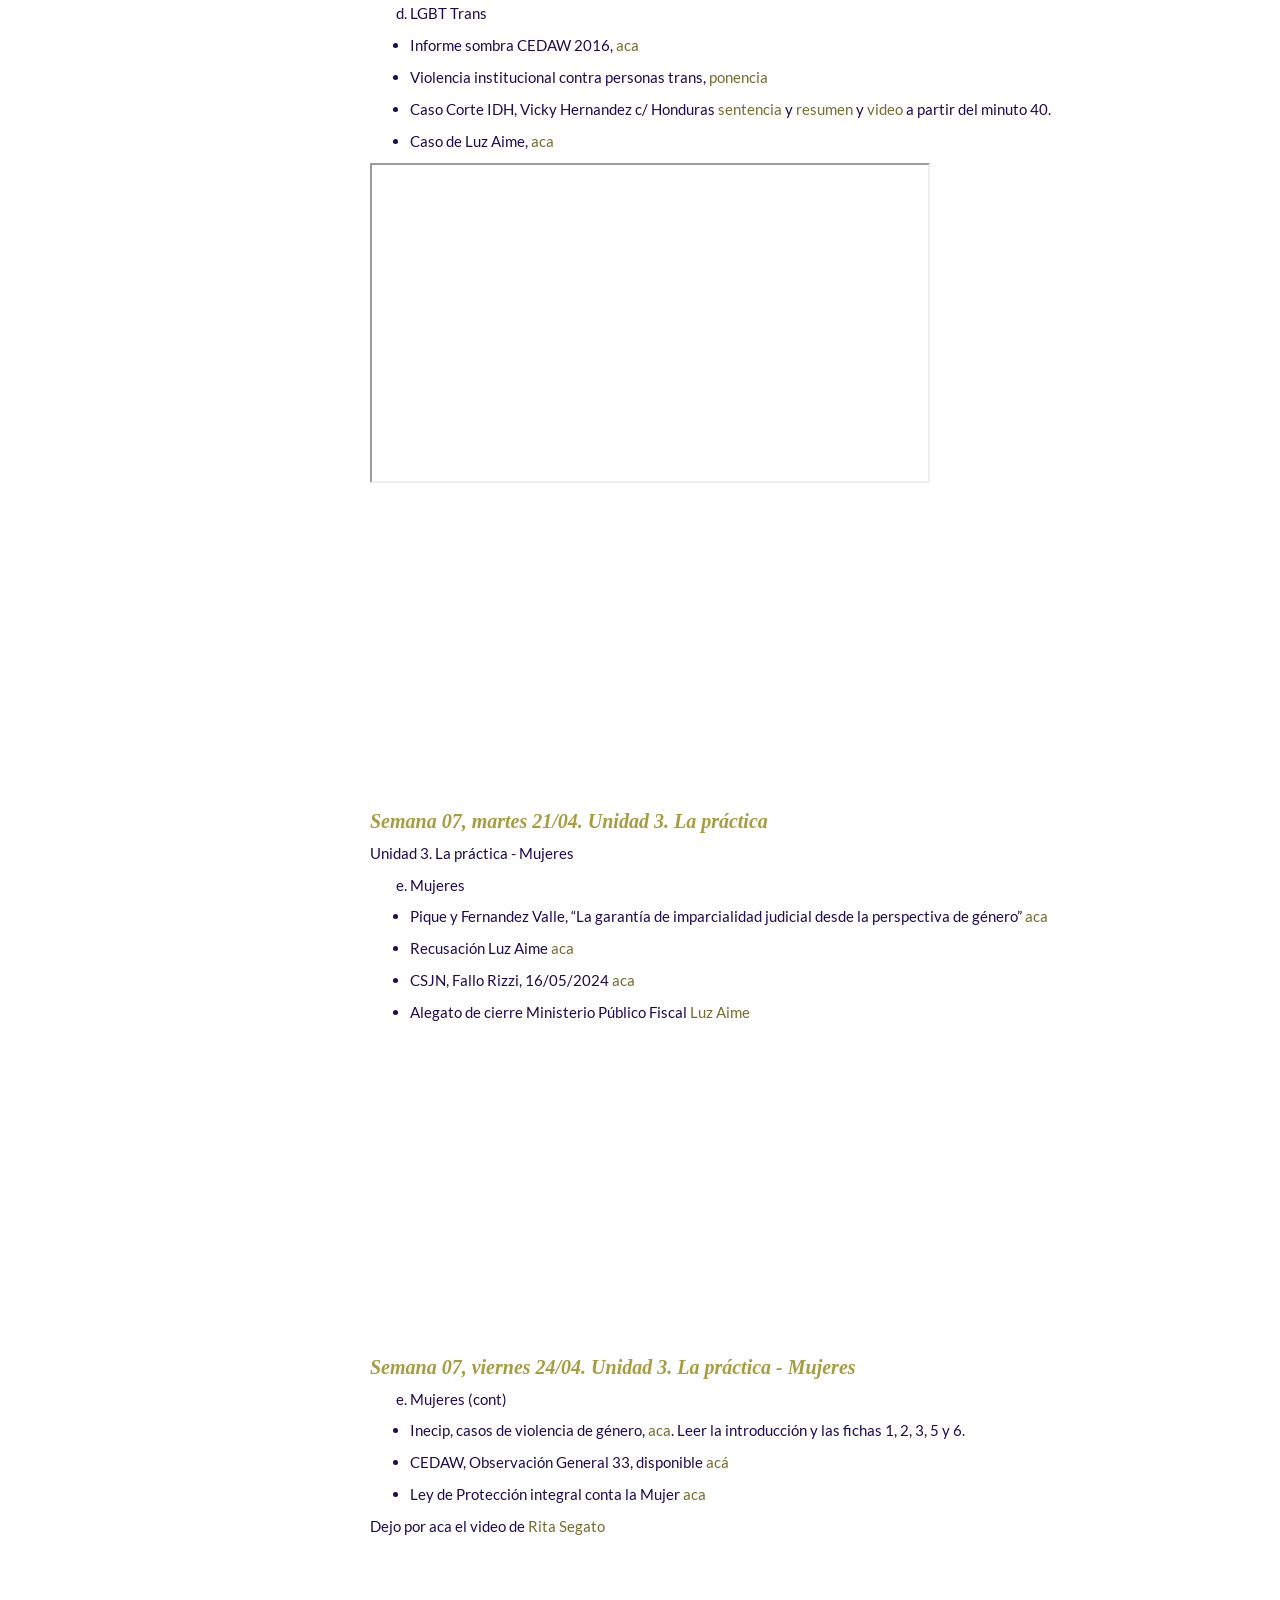
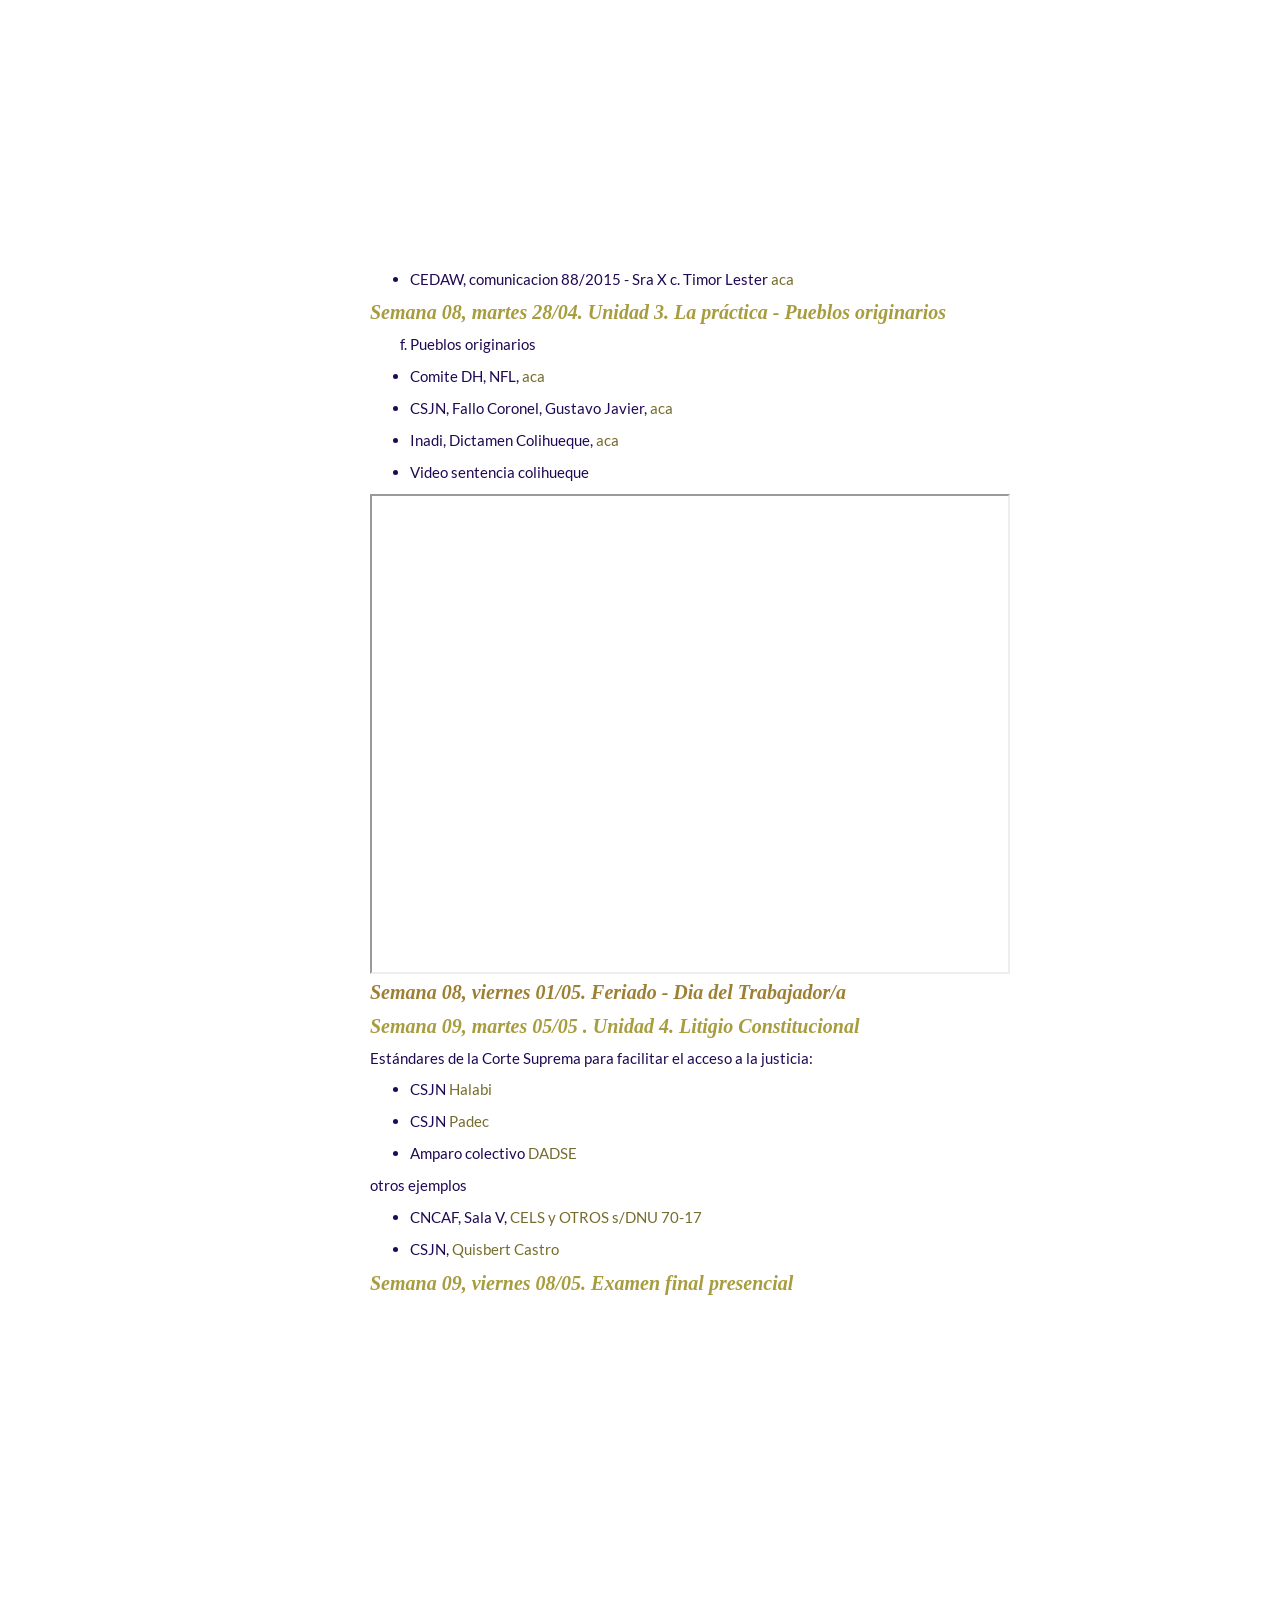
<file: docs/programa2026.html>
<!DOCTYPE html>

<html>

<head>

<meta charset="utf-8" />
<meta name="generator" content="pandoc" />
<meta http-equiv="X-UA-Compatible" content="IE=EDGE" />




<title>Acceso a la Justicia y Litigio Constitucional</title>

<script src="site_libs/header-attrs-2.29/header-attrs.js"></script>
<script src="site_libs/jquery-3.6.0/jquery-3.6.0.min.js"></script>
<meta name="viewport" content="width=device-width, initial-scale=1" />
<link href="site_libs/bootstrap-3.3.5/css/flatly.min.css" rel="stylesheet" />
<script src="site_libs/bootstrap-3.3.5/js/bootstrap.min.js"></script>
<script src="site_libs/bootstrap-3.3.5/shim/html5shiv.min.js"></script>
<script src="site_libs/bootstrap-3.3.5/shim/respond.min.js"></script>
<style>h1 {font-size: 34px;}
       h1.title {font-size: 38px;}
       h2 {font-size: 30px;}
       h3 {font-size: 24px;}
       h4 {font-size: 18px;}
       h5 {font-size: 16px;}
       h6 {font-size: 12px;}
       code {color: inherit; background-color: rgba(0, 0, 0, 0.04);}
       pre:not([class]) { background-color: white }</style>
<script src="site_libs/jqueryui-1.13.2/jquery-ui.min.js"></script>
<link href="site_libs/tocify-1.9.1/jquery.tocify.css" rel="stylesheet" />
<script src="site_libs/tocify-1.9.1/jquery.tocify.js"></script>
<script src="site_libs/navigation-1.1/tabsets.js"></script>
<link href="site_libs/highlightjs-9.12.0/default.css" rel="stylesheet" />
<script src="site_libs/highlightjs-9.12.0/highlight.js"></script>

<style type="text/css">
  code{white-space: pre-wrap;}
  span.smallcaps{font-variant: small-caps;}
  span.underline{text-decoration: underline;}
  div.column{display: inline-block; vertical-align: top; width: 50%;}
  div.hanging-indent{margin-left: 1.5em; text-indent: -1.5em;}
  ul.task-list{list-style: none;}
    </style>

<style type="text/css">code{white-space: pre;}</style>
<script type="text/javascript">
if (window.hljs) {
  hljs.configure({languages: []});
  hljs.initHighlightingOnLoad();
  if (document.readyState && document.readyState === "complete") {
    window.setTimeout(function() { hljs.initHighlighting(); }, 0);
  }
}
</script>






<link rel="stylesheet" href="styles.css" type="text/css" />



<style type = "text/css">
.main-container {
  max-width: 940px;
  margin-left: auto;
  margin-right: auto;
}
img {
  max-width:100%;
}
.tabbed-pane {
  padding-top: 12px;
}
.html-widget {
  margin-bottom: 20px;
}
button.code-folding-btn:focus {
  outline: none;
}
summary {
  display: list-item;
}
details > summary > p:only-child {
  display: inline;
}
pre code {
  padding: 0;
}
</style>


<style type="text/css">
.dropdown-submenu {
  position: relative;
}
.dropdown-submenu>.dropdown-menu {
  top: 0;
  left: 100%;
  margin-top: -6px;
  margin-left: -1px;
  border-radius: 0 6px 6px 6px;
}
.dropdown-submenu:hover>.dropdown-menu {
  display: block;
}
.dropdown-submenu>a:after {
  display: block;
  content: " ";
  float: right;
  width: 0;
  height: 0;
  border-color: transparent;
  border-style: solid;
  border-width: 5px 0 5px 5px;
  border-left-color: #cccccc;
  margin-top: 5px;
  margin-right: -10px;
}
.dropdown-submenu:hover>a:after {
  border-left-color: #adb5bd;
}
.dropdown-submenu.pull-left {
  float: none;
}
.dropdown-submenu.pull-left>.dropdown-menu {
  left: -100%;
  margin-left: 10px;
  border-radius: 6px 0 6px 6px;
}
</style>

<script type="text/javascript">
// manage active state of menu based on current page
$(document).ready(function () {
  // active menu anchor
  href = window.location.pathname
  href = href.substr(href.lastIndexOf('/') + 1)
  if (href === "")
    href = "index.html";
  var menuAnchor = $('a[href="' + href + '"]');

  // mark the anchor link active (and if it's in a dropdown, also mark that active)
  var dropdown = menuAnchor.closest('li.dropdown');
  if (window.bootstrap) { // Bootstrap 4+
    menuAnchor.addClass('active');
    dropdown.find('> .dropdown-toggle').addClass('active');
  } else { // Bootstrap 3
    menuAnchor.parent().addClass('active');
    dropdown.addClass('active');
  }

  // Navbar adjustments
  var navHeight = $(".navbar").first().height() + 15;
  var style = document.createElement('style');
  var pt = "padding-top: " + navHeight + "px; ";
  var mt = "margin-top: -" + navHeight + "px; ";
  var css = "";
  // offset scroll position for anchor links (for fixed navbar)
  for (var i = 1; i <= 6; i++) {
    css += ".section h" + i + "{ " + pt + mt + "}\n";
  }
  style.innerHTML = "body {" + pt + "padding-bottom: 40px; }\n" + css;
  document.head.appendChild(style);
});
</script>

<!-- tabsets -->

<style type="text/css">
.tabset-dropdown > .nav-tabs {
  display: inline-table;
  max-height: 500px;
  min-height: 44px;
  overflow-y: auto;
  border: 1px solid #ddd;
  border-radius: 4px;
}

.tabset-dropdown > .nav-tabs > li.active:before, .tabset-dropdown > .nav-tabs.nav-tabs-open:before {
  content: "\e259";
  font-family: 'Glyphicons Halflings';
  display: inline-block;
  padding: 10px;
  border-right: 1px solid #ddd;
}

.tabset-dropdown > .nav-tabs.nav-tabs-open > li.active:before {
  content: "\e258";
  font-family: 'Glyphicons Halflings';
  border: none;
}

.tabset-dropdown > .nav-tabs > li.active {
  display: block;
}

.tabset-dropdown > .nav-tabs > li > a,
.tabset-dropdown > .nav-tabs > li > a:focus,
.tabset-dropdown > .nav-tabs > li > a:hover {
  border: none;
  display: inline-block;
  border-radius: 4px;
  background-color: transparent;
}

.tabset-dropdown > .nav-tabs.nav-tabs-open > li {
  display: block;
  float: none;
}

.tabset-dropdown > .nav-tabs > li {
  display: none;
}
</style>

<!-- code folding -->



<style type="text/css">

#TOC {
  margin: 25px 0px 20px 0px;
}
@media (max-width: 768px) {
#TOC {
  position: relative;
  width: 100%;
}
}

@media print {
.toc-content {
  /* see https://github.com/w3c/csswg-drafts/issues/4434 */
  float: right;
}
}

.toc-content {
  padding-left: 30px;
  padding-right: 40px;
}

div.main-container {
  max-width: 1200px;
}

div.tocify {
  width: 20%;
  max-width: 260px;
  max-height: 85%;
}

@media (min-width: 768px) and (max-width: 991px) {
  div.tocify {
    width: 25%;
  }
}

@media (max-width: 767px) {
  div.tocify {
    width: 100%;
    max-width: none;
  }
}

.tocify ul, .tocify li {
  line-height: 20px;
}

.tocify-subheader .tocify-item {
  font-size: 0.90em;
}

.tocify .list-group-item {
  border-radius: 0px;
}


</style>



</head>

<body>


<div class="container-fluid main-container">


<!-- setup 3col/9col grid for toc_float and main content  -->
<div class="row">
<div class="col-xs-12 col-sm-4 col-md-3">
<div id="TOC" class="tocify">
</div>
</div>

<div class="toc-content col-xs-12 col-sm-8 col-md-9">




<div class="navbar navbar-default  navbar-fixed-top" role="navigation">
  <div class="container">
    <div class="navbar-header">
      <button type="button" class="navbar-toggle collapsed" data-toggle="collapse" data-bs-toggle="collapse" data-target="#navbar" data-bs-target="#navbar">
        <span class="icon-bar"></span>
        <span class="icon-bar"></span>
        <span class="icon-bar"></span>
      </button>
      <a class="navbar-brand" href="index.html">Comisión 0711 1bim - 2026</a>
    </div>
    <div id="navbar" class="navbar-collapse collapse">
      <ul class="nav navbar-nav">
        <li>
  <a href="index.html">Home</a>
</li>
      </ul>
      <ul class="nav navbar-nav navbar-right">
        
      </ul>
    </div><!--/.nav-collapse -->
  </div><!--/.container -->
</div><!--/.navbar -->

<div id="header">



<h1 class="title toc-ignore">Acceso a la Justicia y Litigio
Constitucional</h1>

</div>


<p>Demián Zayat <a href="mailto:dzayat@derecho.uba.ar"
class="email">dzayat@derecho.uba.ar</a><br> Ayudante Tamara London <a
href="mailto:tamaralondon@derecho.uba.ar"
class="email">tamaralondon@derecho.uba.ar</a></p>
<div id="programa" class="section level2">
<h2>Programa</h2>
<p>En este curso analizaremos el derecho de acceder a la justicia, su
fuente constitucional, sus garantías de funcionamiento y sus mayores
problemas y dificultades para su ejercicio.</p>
<p>Nuestro sistema jurídico presupone que cualquier persona podrá
realizar una demanda ante los tribunales cuando sus derechos hayan sido
afectados, vulnerados o amenazados. Este presupuesto asume que el Poder
Judicial podrá entender y propender a la solución de cualquier conflicto
de derechos que se le presente. Sin embargo, existen diversas razones
que hacen que los tribunales de justicia y la protección judicial no sea
accesible de modo igualitario para todas las personas. Algunas tendrán
muchas menos dificultades para hacerlo y otras deberán vencer muchas más
barreras para poder hacer llegar su reclamo a los jueces.</p>
<p>Existen aún hoy algunas leyes y normativas que hacen que este acceso
sea especialmente dificil para ciertos grupos. En esos casos, la
solución podrá ser –paradójicamente– vía un proceso constitucional.</p>
<p>Sin embargo, también existen supuestos de grupos con mayores
dificultades para hacer valer sus derechos ya no por una normativa
expresa sino por una situación social, y diversas prácticas de los
operadores judiciales y estatales en general. Estos casos son más
dificiles de identificar, aunque inciden de un modo de mayor
performatividad, siendo complicado desestabilizar la situación
existente. Muchas veces puede verse que la respuesta judicial resulta
patriarcal, xenófoba, racista, hegemónica, etc.</p>
<p>En este curso haremos una revisión sobre la normativa constitucional
involucrada en el derecho de acceso a la justicia, tomaremos nota de las
garantías procesales que establece la constitución para su eficacia, y
analizaremos de modo crítico y con casos concretos cómo y por qué
existen grupos identitarios de población que suele tener mayores
dificulades de acceso a los tribunales.</p>
</div>
<div id="objetivo" class="section level2">
<h2>Objetivo</h2>
<p>El objetivo del curso es visibilizar, discutir y analizar de modo
crítico las diversas barreras que afectan al acceso a la justicia, sus
aspectos centrales, y su dimensión estructural. La idea es poder
analizar problemas jurídicos desde el punto de vista del acceso a la
justicia y decidir estrategias para superarlas.</p>
</div>
<div id="metodología" class="section level2">
<h2>Metodología</h2>
<p>Será un curso con un componente teorico sobre el derecho de acceso a
la justicia y sus garantías de funcionamiento, y práctico en el análisis
de la situación de los problemas que los grupos identitarios tienen en
particular. Este aspecto práctico partirá del análisis de diversas
investigaciones empíricas sobre cuáles son estas dificultades, y la
discusión sobre cómo fue resuelta tanto por los tribunales locales como
regionales o internacionales.</p>
<p>Se espera que les estudiantes puedan leer la bibliografía indicada de
modo previo a cada clase, y que los encuentros funcionen no para repetir
sino para debatir sobre la literatura indicada.</p>
<p>Habrá un único examen presencial al final de la cursada.</p>
</div>
<div id="cronograma-y-bibliografía" class="section level2">
<h2>Cronograma y bibliografía</h2>
<div id="semana-01-viernes-1303.-unidad-1.-presentación"
class="section level3">
<h3>Semana 01, viernes 13/03. Unidad 1. Presentación</h3>
<p>Presentación de los objetivos y metodología del curso. Introducción
al derecho de acceso a la justicia. Dimensión instrumental y dimensión
sustantiva del derecho. Movimiento de Acceso a la Justicia.
Reconocimiento constitucional.</p>
<ul>
<li>Maurino, Gustavo y Sucunza Matías, “Acceso a la Justicia”, en
Gargarella- Guidi <em>Comentarios de la Constitución de la Nación
Argentina</em>, tomo 2, pp 895-929, puntos 1 y 2, <a
href="https://drive.google.com/file/d/1On39ejMciqQNjJIpz1fPseKak_KCjuuF/view?usp=sharing">aca</a></li>
</ul>
</div>
<div id="semana-02-martes-1703-unidad-1.-estándares-internacionales"
class="section level3">
<h3>Semana 02, martes 17/03 Unidad 1. Estándares internacionales</h3>
<ul>
<li><p>Maurino, Gustavo y Sucunza Matías, “Acceso a la Justicia”, en
Gargarella- Guidi <em>Comentarios de la Constitución de la Nación
Argentina</em>, tomo 2, pp 895-929, puntos 3 y 4, <a
href="https://drive.google.com/file/d/1On39ejMciqQNjJIpz1fPseKak_KCjuuF/view?usp=sharing">aca</a>.</p></li>
<li><p>Reglas de Brasilia sobre Acceso a la Justicia de las Personas con
vulnerabilidad con la actualización de 2018, <a
href="https://brasilia100r.com/wp-content/uploads/2020/07/Reglas-de-Brasilia-actualizaci%C3%B3n-2018.pdf">en
este link</a></p></li>
<li><p>Borrador de Convenio Iberoamericano sobre Acceso a la Justicia <a
href="https://drive.google.com/file/d/1ZvhBoVmS245Mt4_mxBN_GJOdlh1jDEL5/view?usp=sharing">aca</a></p></li>
</ul>
</div>
<div
id="semana-02-viernes-2003-unidad-2.-concepto-clásico-y-estructural"
class="section level3">
<h3>Semana 02, viernes 20/03 Unidad 2. Concepto clásico y
estructural</h3>
<p>Patrocinio letrado. Requerir un patrocinio letrado puede ser difícil
en muchos casos. ¿Es una garantía útil? Ahora, son todes les abogades
iguales? Por qué tener dinero es relevante para el sistema judicial?
Concepciones clásica y estructural del acceso a la justicia.</p>
<ul>
<li><p>Gallanter, “Por qué los poseedores salen adelante?, <a
href="https://drive.google.com/file/d/1Fj3STLmXxHrJglgGgs5JUtDjXy0DSJ3o/view?usp=sharing">link</a></p></li>
<li><p>Bohmer, “Igualadores Retóricos”, <a
href="https://drive.google.com/file/d/0B50ljTnhr79kMWQ2OTgzYzMtNGNiNS00YjQxLThjYjYtYzg2YWYyNzc0MTlh/view?usp=sharing&amp;resourcekey=0-QzTl1yGSNgnHMOI_ICHjEg">aca</a></p></li>
</ul>
</div>
<div
id="semana-03-martes-2403-feriado-24-de-marzo.-día-de-la-memoria-por-la-verdad-y-la-justicia"
class="section level3">
<h3><span class="bordo">Semana 03, martes 24/03 Feriado 24 de marzo. Día
de la Memoria, por la verdad y la justicia</span></h3>
</div>
<div
id="semana-03-viernes-2703.-unidad-3.-la-agenda-estructural---víctimas"
class="section level3">
<h3>Semana 03, viernes 27/03. Unidad 3. La Agenda estructural -
Víctimas</h3>
<ul>
<li><p>CELS, “El acceso a la justicia como una cuestión de derechos
humanos”, en Informe Anual 2016, <a
href="https://drive.google.com/file/d/1qH6DsnHctmesy6nje2f5NgCyowQ0PkyM/view?usp=sharing">acá</a>
El acceso a la justicia como una cuestión de derechos humanos</p></li>
<li><p>Piqué, María, “Los derechos de las víctimas de delitos en nuestra
Constitución”, disponible <a
href="https://drive.google.com/file/d/1NaUqgIjcAosZx6OCPuJzcdG3sbKrqfaC/view?usp=sharing">aca</a></p></li>
<li><p>Ley de víctimas <a
href="https://servicios.infoleg.gob.ar/infolegInternet/anexos/275000-279999/276819/norma.htm">aca</a></p></li>
<li><p>Declaración de Karina Gimenez, a partir del minuto 28 hasta el
minuto 35.</p></li>
</ul>
<iframe src="https://drive.google.com/file/d/1ARawcLLXQ_35LuElRaTyZGEHzDAWGr3t/preview" width="560" height="315" allow="autoplay">
</iframe>
</div>
<div id="semana-04-martes-3103.-unidad-3.-la-práctica---migrantes"
class="section level3">
<h3>Semana 04, martes 31/03. Unidad 3. La práctica - Migrantes</h3>
<p>En esta unidad comenzaremos a ver cómo son afectados algunos grupos
en particular.</p>
<ol style="list-style-type: lower-alpha">
<li>Migrantes Expulsiones. Caso Vanessa Gomez</li>
</ol>
<ul>
<li><p>Expediente judicial CAF 067668/2018 <a
href="https://drive.google.com/file/d/1MszNbvuQgl56ukSCbql4ggAAKyiia5Bs/view?usp=sharing">retencion</a>,
<a
href="https://drive.google.com/file/d/11RSJ0lXuMKwhQy-gVHfODbc-AH1fBE0j/view?usp=sharing">captura</a>
y <a
href="https://drive.google.com/file/d/1xsXyT2y3F7sGL8yhK8kG6GTfhkYi7nVw/view?usp=sharing">apelacion</a></p></li>
<li><p>Oteiza y Zayat, A treinta años de la CDN, <a
href="https://drive.google.com/file/d/1rZbIfh3834THG1K07moFq1Cgp_zmYtsk/view?usp=sharing">aca</a></p></li>
<li><p>CSJN Fallo “Barrios Rojas” <a
href="https://drive.google.com/file/d/15DQUBVIVb6feRRGwkksVgjZT9qRLTdOL/view?usp=sharing">aca</a></p></li>
<li><p>CSJN, Fallo “Zuluaga Celemin” del 13/10/2022 <a
href="https://drive.google.com/file/d/1B0sp1vdW7HV6fYlQxB1nLoCG4GXRYcR8/view?usp=sharing">aca</a></p></li>
<li><p>CSJN Fallo “Chiemena Uhiara” <a
href="https://drive.google.com/file/d/1m4EdxUp68KgqEPfTHjRH59QR_IDpFAk5/view?usp=sharing">aca</a></p></li>
<li><p>CSJN, Fallo “Ramírez Balbuena” <a
href="https://drive.google.com/file/d/1Ywkky3GM7QkgfrJzKadus-wxZKdKI1aj/view?usp=sharing">aca</a>
(agregado recién)</p></li>
<li><p>DNU 366/2025 <a
href="https://servicios.infoleg.gob.ar/infolegInternet/anexos/410000-414999/413297/norma.htm">aca</a></p></li>
</ul>
<!-- - DNU 942/2024, art. 4 [aca](https://servicios.infoleg.gob.ar/infolegInternet/anexos/405000-409999/405520/norma.htm) -->
<iframe src="https://drive.google.com/file/d/1HsNG-QDJsp31jH11RkpUEMXX27kHTJl0/preview" width="560" height="315" allow="autoplay">
</iframe>
</div>
<div id="semana-04-viernes-0304.-feriado---viernes-santo"
class="section level3">
<h3><span class="bordo">Semana 04, viernes 03/04. Feriado - Viernes
Santo</span></h3>
</div>
<div
id="semana-05-martes-0704.-unidad-3.-la-práctica---situación-de-calle"
class="section level3">
<h3>Semana 05, martes 07/04. Unidad 3. La práctica - Situación de
Calle</h3>
<ol start="2" style="list-style-type: lower-alpha">
<li>Usurpaciones y derecho de defensa</li>
</ol>
<ul>
<li>Ricciardi y Zayat, <em>El derecho de defensa en los casos de
usurpaciones en la Ciudad de Buenos Aires: un estudio empírico</em>, en
Revista Institucional de la Defensa Pública de la CABA N° 1, disponible
<a
href="https://drive.google.com/file/d/1KeqFSqkZ2aBrHXkRcIaZCVu6AMSaX7zH/view?usp=sharing">acá</a></li>
</ul>
<!-- - Protocolo de Salud Mental, [aca](https://drive.google.com/file/d/1_1DCvbeTGT8gLp9pAMsCejJeJPs-2mj2/view?usp=sharing) -->
<!-- - Ley 6020: "Art. 335 CPP CABA: En los casos de usurpación de inmuebles, en cualquier estado del proceso, el/la Fiscal o el/la Juez/a, a pedido del/la damnificado/a y sin correr traslado a la defensa, puede disponer provisionalmente el inmediato reintegro de la posesión o tenencia del inmueble, cuando el derecho invocado fuere verosímil y puede fijar una caución si lo considerare necesario. A tales fines, el/la Juez/a escucha en entrevista personal a la Fiscalía. La decisión que disponga la resolución se ejecuta y es apelable sin efecto suspensivo. (Ley 6020, del 04/10/2018)" -->
</div>
<div id="semana-05-viernes-1004.-unidad-3.-la-práctica--discapacidad"
class="section level3">
<h3>Semana 05, viernes 10/04. Unidad 3. La práctica- Discapacidad</h3>
<ol start="3" style="list-style-type: lower-alpha">
<li>Personas con discapacidad</li>
</ol>
<ul>
<li><p>Corte IDH, caso “Furlan y familiares c. Argentina”, disponible <a
href="https://www.corteidh.or.cr/docs/casos/articulos/seriec_246_esp.pdf">aca</a>,
y un resumen oficial <a
href="https://www.corteidh.or.cr/docs/casos/articulos/resumen_246_esp.pdf">aca</a></p></li>
<li><p>CSJN, “Asociación Francesa de Beneficencia” <a
href="https://drive.google.com/file/d/1hVROXu_IFbswD_0UtcBpXPZ0gEbTIiQJ/view?usp=share_link">aca</a></p></li>
<li><p>(opcional) CSJN, “Institutos Médicos Antártida s/ quiebra s/ inc.
de verificación (R.A.F. y L.R.H. de F)” <a
href="https://drive.google.com/file/d/1THtTAOVsLhI8y5mQq5mNTLrt-LFdFc-K/view?usp=sharing">aca</a></p></li>
<li><p>CSJN, Ejecuciones contra el Estado <a
href="https://drive.google.com/file/d/1X2oK8aGhqhadJ7YkQCHktaT49Ypk5udZ/view?usp=share_link">aca</a></p></li>
</ul>
</div>
<div
id="semana-06-martes-1404.-unidad-3.-la-práctica---salud-mental---niñeces"
class="section level3">
<h3>Semana 06, martes 14/04. Unidad 3. La práctica - Salud Mental -
Niñeces</h3>
<ol start="4" style="list-style-type: lower-alpha">
<li>Salud mental</li>
</ol>
<ul>
<li>CSJN, “R. M.J s/Insania”, <a
href="https://drive.google.com/file/d/1c29zw3cQDmwNGuO-GDR15KUq7Xc-UZJb/view?usp=sharing">aca</a></li>
</ul>
<ol start="5" style="list-style-type: lower-alpha">
<li>Niñeces</li>
</ol>
<ul>
<li>MPT CABA, <a
href="https://drive.google.com/file/d/1lc3H955K8Wx1-7mdtDAJX--CBBcqXfuX/view?usp=sharing">Violencia
contra Niños, Niñas y Adolescentes</a> (solo Capítulos 1 y 2)</li>
</ul>
</div>
<div id="semana-06-viernes-1704.-unidad-3.-la-práctica---lgbtiq"
class="section level3">
<h3>Semana 06, viernes 17/04. Unidad 3. La práctica - LGBTIQ</h3>
<ol start="4" style="list-style-type: lower-alpha">
<li>LGBT Trans</li>
</ol>
<ul>
<li><p>Informe sombra CEDAW 2016, <a
href="https://drive.google.com/file/d/1Zv0TtTTzgt5N4vSBEo3F7UjiayBQ2BIx/view?usp=sharing">aca</a></p></li>
<li><p>Violencia institucional contra personas trans, <a
href="https://drive.google.com/file/d/1NWDuVTHVpSSWbHTuvP6WPAy6waXvDyXo/view">ponencia</a></p></li>
<li><p>Caso Corte IDH, Vicky Hernandez c/ Honduras <a
href="https://www.corteidh.or.cr/docs/casos/articulos/seriec_422_esp.pdf">sentencia</a>
y <a
href="https://www.corteidh.or.cr/docs/casos/articulos/resumen_422_esp.pdf">resumen</a>
y <a href="https://www.youtube.com/watch?v=5AXht8vR6l8">video</a> a
partir del minuto 40.</p></li>
<li><p>Caso de Luz Aime, <a
href="https://www.cosecharoja.org/absolucion-para-luz-le-quieren-dar-perpetua-por-trans-y-pobre/">aca</a></p></li>
</ul>
<iframe src="https://drive.google.com/file/d/10sNUdx9RvOP_lPg7TqSARLt-t0268FTV/preview" width="560" height="320" allow="autoplay">
</iframe>
<iframe width="560" height="315" src="https://www.youtube.com/embed/FI_aw0aFbeo?si=VVXl8e0I0X8_X4m5&amp;controls=0&amp;start=81" title="YouTube video player" frameborder="0" allow="accelerometer; autoplay; clipboard-write; encrypted-media; gyroscope; picture-in-picture; web-share" referrerpolicy="strict-origin-when-cross-origin" allowfullscreen>
</iframe>
</div>
<div id="semana-07-martes-2104.-unidad-3.-la-práctica"
class="section level3">
<h3>Semana 07, martes 21/04. Unidad 3. La práctica</h3>
<p>Unidad 3. La práctica - Mujeres</p>
<ol start="5" style="list-style-type: lower-alpha">
<li>Mujeres</li>
</ol>
<ul>
<li><p>Pique y Fernandez Valle, “La garantía de imparcialidad judicial
desde la perspectiva de género” <a
href="https://drive.google.com/file/d/1atsNG8fNfxcBruDPtPve0N3AmUf6OA3h/view?usp=sharing">aca</a></p></li>
<li><p>Recusación Luz Aime <a
href="https://drive.google.com/file/d/1ZWe1xva3x_Y0ttVg2CZ4eliKBj-8bbBy/preview">aca</a></p></li>
<li><p>CSJN, Fallo Rizzi, 16/05/2024 <a
href="https://drive.google.com/file/d/1W6zEuSV0_wshgD8vEc_1HMRiGjlUa-qS/view?usp=sharing">aca</a></p></li>
<li><p>Alegato de cierre Ministerio Público Fiscal <a
href="https://youtu.be/ZKH82JYVLgc">Luz Aime</a></p></li>
</ul>
<iframe width="560" height="315" src="https://www.youtube.com/embed/ZKH82JYVLgc" title="YouTube video player" frameborder="0" allow="accelerometer; autoplay; clipboard-write; encrypted-media; gyroscope; picture-in-picture; web-share" allowfullscreen>
</iframe>
</div>
<div id="semana-07-viernes-2404.-unidad-3.-la-práctica---mujeres"
class="section level3">
<h3>Semana 07, viernes 24/04. Unidad 3. La práctica - Mujeres</h3>
<ol start="5" style="list-style-type: lower-alpha">
<li>Mujeres (cont)</li>
</ol>
<ul>
<li><p>Inecip, casos de violencia de género, <a
href="https://inecip.org/publicaciones/herramientas-jurisprudenciales-para-el-litigio-con-perspectiva-de-genero/">aca</a>.
Leer la introducción y las fichas 1, 2, 3, 5 y 6.</p></li>
<li><p>CEDAW, Observación General 33, disponible <a
href="https://drive.google.com/file/d/1j3suY4Q3JhS5EzbAvs6_K6XSbQsOQ7D7/view?usp=sharing">acá</a></p></li>
<li><p>Ley de Protección integral conta la Mujer <a
href="http://servicios.infoleg.gob.ar/infolegInternet/anexos/150000-154999/152155/texact.htm">aca</a></p></li>
</ul>
<p>Dejo por aca el video de <a href="https://youtu.be/prUqWHKnUd4">Rita
Segato</a></p>
<iframe width="560" height="315" src="https://www.youtube.com/embed/prUqWHKnUd4" title="YouTube video player" frameborder="0" allow="accelerometer; autoplay; clipboard-write; encrypted-media; gyroscope; picture-in-picture; web-share" allowfullscreen>
</iframe>
<ul>
<li>CEDAW, comunicacion 88/2015 - Sra X c. Timor Lester <a
href="https://drive.google.com/file/d/1eyLvEJwr0kHy8xZMDpxbthoBAkPDBps0/view?usp=sharing">aca</a></li>
</ul>
</div>
<div
id="semana-08-martes-2804.-unidad-3.-la-práctica---pueblos-originarios"
class="section level3">
<h3>Semana 08, martes 28/04. Unidad 3. La práctica - Pueblos
originarios</h3>
<!-- e. Afrodescendientes y africanos -->
<!-- -   Angela Davis, "Raza, Mujeres y clase", Violación, racismo y el mito del violador negro, [capítulo 11](https://drive.google.com/file/d/1ghSHi12WUBBQlkcBQYiA5--Z_rGMnndc/view?usp=sharing) (o aca el [libro entero](https://drive.google.com/file/d/1dKW89DDQlKGgsKIE74Mi7i6pnmdTvDxn/view?usp=sharing)) -->
<!-- -   Grupo de Trabajo sobre Afrodescendientes, visita a [Argentina](http://daccess-ods.un.org/access.nsf/Get?Open&DS=A/HRC/42/59/Add.2&Lang=S) -->
<ol start="6" style="list-style-type: lower-alpha">
<li>Pueblos originarios</li>
</ol>
<ul>
<li><p>Comite DH, NFL, <a
href="https://drive.google.com/file/d/1CP_TpEaI6XXZIb3ACuyqa8XFPuvbdR3f/view?usp=sharing">aca</a></p></li>
<li><p>CSJN, Fallo Coronel, Gustavo Javier, <a
href="https://drive.google.com/file/d/1kslBUCofBjqzYSqUjl-dV5q7sZo_unnV/view?usp=sharing">aca</a></p></li>
<li><p>Inadi, Dictamen Colihueque, <a
href="https://drive.google.com/file/d/1_t9jnOgqHc9qw7PyU6nuJS0_VORXtdLj/view?usp=sharing%C2%A8">aca</a></p></li>
<li><p>Video sentencia colihueque</p></li>
</ul>
<iframe src="https://drive.google.com/file/d/1l0JvN4Kem5L9y8e-wwhxmfGpSnU4p72g/preview" width="640" height="480" allow="autoplay">
</iframe>
</div>
<div id="semana-08-viernes-0105.-feriado---dia-del-trabajadora"
class="section level3">
<h3><span class="bordo">Semana 08, viernes 01/05. Feriado - Dia del
Trabajador/a</span></h3>
</div>
<div id="semana-09-martes-0505-.-unidad-4.-litigio-constitucional"
class="section level3">
<h3>Semana 09, martes 05/05 . Unidad 4. Litigio Constitucional</h3>
<p>Estándares de la Corte Suprema para facilitar el acceso a la
justicia:</p>
<ul>
<li><p>CSJN <a
href="https://drive.google.com/file/d/1EcDi8VnbuUNH7DlaRPhTMit0IGLLGn0d/view?usp=sharing">Halabi</a></p></li>
<li><p>CSJN <a
href="https://drive.google.com/file/d/186eN_fSToqx4d_W2fRI2pckZA3a5CWCH/view?usp=sharing">Padec</a></p></li>
<li><p>Amparo colectivo <a
href="https://drive.google.com/file/d/1JKvY_Tlo8fV1MUStzKk_WLW_QkCFG1LG/view?usp=sharing">DADSE</a></p></li>
</ul>
<p>otros ejemplos</p>
<ul>
<li><p>CNCAF, Sala V, <a
href="https://drive.google.com/file/d/1j4N1FxaCWPwVycMh9KS32oLPEqx-vAac/view?usp=sharing">CELS
y OTROS s/DNU 70-17</a></p></li>
<li><p>CSJN, <a
href="https://drive.google.com/file/d/1kepRDLt6tK6OjOfKD_d4vBkkivAKNYHk/view?usp=sharing">Quisbert
Castro</a></p></li>
</ul>
</div>
<div id="semana-09-viernes-0805.-examen-final-presencial"
class="section level3">
<h3>Semana 09, viernes 08/05. Examen final presencial</h3>
<!-- - caso de Violencia obstetrica de la CEDAW, [aca](https://drive.google.com/file/d/1YqDi5n11KCJaBfwa4WpQvsGFt-UqEv-a/view?usp=sharing) -->
</div>
</div>



</div>
</div>

</div>

<script>

// add bootstrap table styles to pandoc tables
function bootstrapStylePandocTables() {
  $('tr.odd').parent('tbody').parent('table').addClass('table table-condensed');
}
$(document).ready(function () {
  bootstrapStylePandocTables();
});


</script>

<!-- tabsets -->

<script>
$(document).ready(function () {
  window.buildTabsets("TOC");
});

$(document).ready(function () {
  $('.tabset-dropdown > .nav-tabs > li').click(function () {
    $(this).parent().toggleClass('nav-tabs-open');
  });
});
</script>

<!-- code folding -->

<script>
$(document).ready(function ()  {

    // temporarily add toc-ignore selector to headers for the consistency with Pandoc
    $('.unlisted.unnumbered').addClass('toc-ignore')

    // move toc-ignore selectors from section div to header
    $('div.section.toc-ignore')
        .removeClass('toc-ignore')
        .children('h1,h2,h3,h4,h5').addClass('toc-ignore');

    // establish options
    var options = {
      selectors: "h1,h2,h3",
      theme: "bootstrap3",
      context: '.toc-content',
      hashGenerator: function (text) {
        return text.replace(/[.\\/?&!#<>]/g, '').replace(/\s/g, '_');
      },
      ignoreSelector: ".toc-ignore",
      scrollTo: 0
    };
    options.showAndHide = true;
    options.smoothScroll = true;

    // tocify
    var toc = $("#TOC").tocify(options).data("toc-tocify");
});
</script>

<!-- dynamically load mathjax for compatibility with self-contained -->
<script>
  (function () {
    var script = document.createElement("script");
    script.type = "text/javascript";
    script.src  = "https://mathjax.rstudio.com/latest/MathJax.js?config=TeX-AMS-MML_HTMLorMML";
    document.getElementsByTagName("head")[0].appendChild(script);
  })();
</script>

</body>
</html>
</file>
<file: docs/site_libs/highlightjs-9.12.0/default.css>
.hljs-literal {
  color: #990073;
}

.hljs-number {
  color: #099;
}

.hljs-comment {
  color: #998;
  font-style: italic;
}

.hljs-keyword {
  color: #900;
  font-weight: bold;
}

.hljs-string {
  color: #d14;
}
</file>
<file: docs/styles.css>
.navbar-default {
    background-color: #a79c3e ;
    border-color: transparent;
    padding: 15px 0 15px 0;
}
body{
  color: #200953 !important;
  text-align: justify;
}

.list-group-item.active, .list-group-item.active:hover, .list-group-item.active:focus {
   background-color: #a79c3e ;
}

.navbar-default .navbar-nav>.active>a,.navbar-default .navbar-nav>.active>a:hover, .navbar-default .navbar-nav>.active>a:focus{
	background-color: #a79c3e; 
}

h3 {
  line-height: 1.2;
  margin-top: 1.8em;
}

.red { color: red; }
.bordo{ color: #9E8035; }


#-----------------------------------------------------------------------------------------------

/* ── Tipografía ── */
@import url('https://fonts.googleapis.com/css2?family=Lora:ital,wght@0,400;0,600;1,400&family=Source+Sans+3:wght@300;400;600&display=swap');

body {
  font-family: 'Source Sans 3', sans-serif;
  font-weight: 300;
  font-size: 17px;
  line-height: 1.75;
  color: #2c2c2c;
  background-color: #fafaf8;
}

h1, h2, h3, h4 {
  font-family: 'Lora', serif;
  font-weight: 600;
  color: #1a1a1a;
}

h1.title {
  font-size: 2.2rem;
  margin-bottom: 0.2em;
  border-bottom: 2px solid #a79c3e;
  padding-bottom: 0.3em;
}

/* ── Espaciado antes de subtítulos ── */
h2 {
  margin-top: 2.5em;
  margin-bottom: 0.6em;
  font-size: 2rem;
  padding-left: 0.6em;
}

h3 {
  margin-top: 3em;
  margin-bottom: 0.5em;
  padding-top: 1em;
  font-size: 2rem;
  color: #a79c3e;
  font-style: italic;
}





/* ── Links ── */
a {
  color: #766c2c;
  text-decoration: none;
}

a:hover {
  text-decoration: underline;
  color: #4e4720;
}


.red {
  color: #cc0000;
}


footer {
  margin-top: 4em;
  padding: 1.5em 0;
  border-top: 1px solid #white;
  text-align: center;
  font-size: 0.85rem;
  background-color:#a79c3e ;
    border-color: transparent;;
}
</file>
<file: docs/docs/site_libs/highlightjs-9.12.0/default.css>
.hljs-literal {
  color: #990073;
}

.hljs-number {
  color: #099;
}

.hljs-comment {
  color: #998;
  font-style: italic;
}

.hljs-keyword {
  color: #900;
  font-weight: bold;
}

.hljs-string {
  color: #d14;
}
</file>
<file: docs/docs/styles.css>
.navbar-default {
    background-color:#800020 ;
    border-color: transparent;
    padding: 15px 0 15px 0;
}
body{
  color: #200953 !important;
  text-align: justify;
}

.list-group-item.active, .list-group-item.active:hover, .list-group-item.active:focus {
   background-color: #800020 ;
}

.navbar-default .navbar-nav>.active>a,.navbar-default .navbar-nav>.active>a:hover, .navbar-default .navbar-nav>.active>a:focus{
	background-color: #800020; 
}

h3 {
  line-height: 1.2;
  margin-top: 1.8em;
}

.red { color: red; }
.bordo{ color: #9E8035; }


#-----------------------------------------------------------------------------------------------

/* ── Tipografía ── */
@import url('https://fonts.googleapis.com/css2?family=Lora:ital,wght@0,400;0,600;1,400&family=Source+Sans+3:wght@300;400;600&display=swap');

body {
  font-family: 'Source Sans 3', sans-serif;
  font-weight: 300;
  font-size: 17px;
  line-height: 1.75;
  color: #2c2c2c;
  background-color: #fafaf8;
}

h1, h2, h3, h4 {
  font-family: 'Lora', serif;
  font-weight: 600;
  color: #1a1a1a;
}

h1.title {
  font-size: 2.2rem;
  margin-bottom: 0.2em;
  border-bottom: 2px solid #800020;
  padding-bottom: 0.3em;
}

/* ── Espaciado antes de subtítulos ── */
h2 {
  margin-top: 2.5em;
  margin-bottom: 0.6em;
  font-size: 2rem;
  padding-left: 0.6em;
}

h3 {
  margin-top: 2em;
  margin-bottom: 0.4em;
  font-size: 2rem;
  color: #800020;
  font-style: italic;
}





/* ── Links ── */
a {
  color: #800020;
  text-decoration: none;
}

a:hover {
  text-decoration: underline;
  color: #5a0015;
}


.red {
  color: #cc0000;
}


footer {
  margin-top: 4em;
  padding: 1.5em 0;
  border-top: 1px solid #white;
  text-align: center;
  font-size: 0.85rem;
  background-color:#800020 ;
    border-color: transparent;;
}
</file>
<file: docs/site_libs/bootstrap-3.3.5/css/flatly.min.css>
@font-face {
  font-family: 'Lato';
  font-style: normal;
  font-weight: 400;
  src: url(fonts/Lato.ttf) format('truetype');
}
@font-face {
  font-family: 'Lato';
  font-style: normal;
  font-weight: 700;
  src: url(fonts/LatoBold.ttf) format('truetype');
}
@font-face {
  font-family: 'Lato';
  font-style: italic;
  font-weight: 400;
  src: url(fonts/LatoItalic.ttf) format('truetype');
}

/*!
 * bootswatch v3.3.6
 * Homepage: http://bootswatch.com
 * Copyright 2012-2015 Thomas Park
 * Licensed under MIT
 * Based on Bootstrap
*//*!
 * Bootstrap v3.3.6 (http://getbootstrap.com)
 * Copyright 2011-2015 Twitter, Inc.
 * Licensed under MIT (https://github.com/twbs/bootstrap/blob/master/LICENSE)
 *//*! normalize.css v3.0.3 | MIT License | github.com/necolas/normalize.css */html{font-family:sans-serif;-ms-text-size-adjust:100%;-webkit-text-size-adjust:100%}body{margin:0}article,aside,details,figcaption,figure,footer,header,hgroup,main,menu,nav,section,summary{display:block}audio,canvas,progress,video{display:inline-block;vertical-align:baseline}audio:not([controls]){display:none;height:0}[hidden],template{display:none}a{background-color:transparent}a:active,a:hover{outline:0}abbr[title]{border-bottom:1px dotted}b,strong{font-weight:bold}dfn{font-style:italic}h1{font-size:2em;margin:0.67em 0}mark{background:#ff0;color:#000}small{font-size:80%}sub,sup{font-size:75%;line-height:0;position:relative;vertical-align:baseline}sup{top:-0.5em}sub{bottom:-0.25em}img{border:0}svg:not(:root){overflow:hidden}figure{margin:1em 40px}hr{-webkit-box-sizing:content-box;-moz-box-sizing:content-box;box-sizing:content-box;height:0}pre{overflow:auto}code,kbd,pre,samp{font-family:monospace, monospace;font-size:1em}button,input,optgroup,select,textarea{color:inherit;font:inherit;margin:0}button{overflow:visible}button,select{text-transform:none}button,html input[type="button"],input[type="reset"],input[type="submit"]{-webkit-appearance:button;cursor:pointer}button[disabled],html input[disabled]{cursor:default}button::-moz-focus-inner,input::-moz-focus-inner{border:0;padding:0}input{line-height:normal}input[type="checkbox"],input[type="radio"]{-webkit-box-sizing:border-box;-moz-box-sizing:border-box;box-sizing:border-box;padding:0}input[type="number"]::-webkit-inner-spin-button,input[type="number"]::-webkit-outer-spin-button{height:auto}input[type="search"]{-webkit-appearance:textfield;-webkit-box-sizing:content-box;-moz-box-sizing:content-box;box-sizing:content-box}input[type="search"]::-webkit-search-cancel-button,input[type="search"]::-webkit-search-decoration{-webkit-appearance:none}fieldset{border:1px solid #c0c0c0;margin:0 2px;padding:0.35em 0.625em 0.75em}legend{border:0;padding:0}textarea{overflow:auto}optgroup{font-weight:bold}table{border-collapse:collapse;border-spacing:0}td,th{padding:0}/*! Source: https://github.com/h5bp/html5-boilerplate/blob/master/src/css/main.css */@media print{*,*:before,*:after{background:transparent !important;color:#000 !important;-webkit-box-shadow:none !important;box-shadow:none !important;text-shadow:none !important}a,a:visited{text-decoration:underline}a[href]:after{content:" (" attr(href) ")"}abbr[title]:after{content:" (" attr(title) ")"}a[href^="#"]:after,a[href^="javascript:"]:after{content:""}pre,blockquote{border:1px solid #999;page-break-inside:avoid}thead{display:table-header-group}tr,img{page-break-inside:avoid}img{max-width:100% !important}p,h2,h3{orphans:3;widows:3}h2,h3{page-break-after:avoid}.navbar{display:none}.btn>.caret,.dropup>.btn>.caret{border-top-color:#000 !important}.label{border:1px solid #000}.table{border-collapse:collapse !important}.table td,.table th{background-color:#fff !important}.table-bordered th,.table-bordered td{border:1px solid #ddd !important}}@font-face{font-family:'Glyphicons Halflings';src:url('../fonts/glyphicons-halflings-regular.eot');src:url('../fonts/glyphicons-halflings-regular.eot?#iefix') format('embedded-opentype'),url('../fonts/glyphicons-halflings-regular.woff') format('woff'),url('../fonts/glyphicons-halflings-regular.ttf') format('truetype'),url('../fonts/glyphicons-halflings-regular.svg#glyphicons_halflingsregular') format('svg')}.glyphicon{position:relative;top:1px;display:inline-block;font-family:'Glyphicons Halflings';font-style:normal;font-weight:normal;line-height:1;-webkit-font-smoothing:antialiased;-moz-osx-font-smoothing:grayscale}.glyphicon-asterisk:before{content:"\002a"}.glyphicon-plus:before{content:"\002b"}.glyphicon-euro:before,.glyphicon-eur:before{content:"\20ac"}.glyphicon-minus:before{content:"\2212"}.glyphicon-cloud:before{content:"\2601"}.glyphicon-envelope:before{content:"\2709"}.glyphicon-pencil:before{content:"\270f"}.glyphicon-glass:before{content:"\e001"}.glyphicon-music:before{content:"\e002"}.glyphicon-search:before{content:"\e003"}.glyphicon-heart:before{content:"\e005"}.glyphicon-star:before{content:"\e006"}.glyphicon-star-empty:before{content:"\e007"}.glyphicon-user:before{content:"\e008"}.glyphicon-film:before{content:"\e009"}.glyphicon-th-large:before{content:"\e010"}.glyphicon-th:before{content:"\e011"}.glyphicon-th-list:before{content:"\e012"}.glyphicon-ok:before{content:"\e013"}.glyphicon-remove:before{content:"\e014"}.glyphicon-zoom-in:before{content:"\e015"}.glyphicon-zoom-out:before{content:"\e016"}.glyphicon-off:before{content:"\e017"}.glyphicon-signal:before{content:"\e018"}.glyphicon-cog:before{content:"\e019"}.glyphicon-trash:before{content:"\e020"}.glyphicon-home:before{content:"\e021"}.glyphicon-file:before{content:"\e022"}.glyphicon-time:before{content:"\e023"}.glyphicon-road:before{content:"\e024"}.glyphicon-download-alt:before{content:"\e025"}.glyphicon-download:before{content:"\e026"}.glyphicon-upload:before{content:"\e027"}.glyphicon-inbox:before{content:"\e028"}.glyphicon-play-circle:before{content:"\e029"}.glyphicon-repeat:before{content:"\e030"}.glyphicon-refresh:before{content:"\e031"}.glyphicon-list-alt:before{content:"\e032"}.glyphicon-lock:before{content:"\e033"}.glyphicon-flag:before{content:"\e034"}.glyphicon-headphones:before{content:"\e035"}.glyphicon-volume-off:before{content:"\e036"}.glyphicon-volume-down:before{content:"\e037"}.glyphicon-volume-up:before{content:"\e038"}.glyphicon-qrcode:before{content:"\e039"}.glyphicon-barcode:before{content:"\e040"}.glyphicon-tag:before{content:"\e041"}.glyphicon-tags:before{content:"\e042"}.glyphicon-book:before{content:"\e043"}.glyphicon-bookmark:before{content:"\e044"}.glyphicon-print:before{content:"\e045"}.glyphicon-camera:before{content:"\e046"}.glyphicon-font:before{content:"\e047"}.glyphicon-bold:before{content:"\e048"}.glyphicon-italic:before{content:"\e049"}.glyphicon-text-height:before{content:"\e050"}.glyphicon-text-width:before{content:"\e051"}.glyphicon-align-left:before{content:"\e052"}.glyphicon-align-center:before{content:"\e053"}.glyphicon-align-right:before{content:"\e054"}.glyphicon-align-justify:before{content:"\e055"}.glyphicon-list:before{content:"\e056"}.glyphicon-indent-left:before{content:"\e057"}.glyphicon-indent-right:before{content:"\e058"}.glyphicon-facetime-video:before{content:"\e059"}.glyphicon-picture:before{content:"\e060"}.glyphicon-map-marker:before{content:"\e062"}.glyphicon-adjust:before{content:"\e063"}.glyphicon-tint:before{content:"\e064"}.glyphicon-edit:before{content:"\e065"}.glyphicon-share:before{content:"\e066"}.glyphicon-check:before{content:"\e067"}.glyphicon-move:before{content:"\e068"}.glyphicon-step-backward:before{content:"\e069"}.glyphicon-fast-backward:before{content:"\e070"}.glyphicon-backward:before{content:"\e071"}.glyphicon-play:before{content:"\e072"}.glyphicon-pause:before{content:"\e073"}.glyphicon-stop:before{content:"\e074"}.glyphicon-forward:before{content:"\e075"}.glyphicon-fast-forward:before{content:"\e076"}.glyphicon-step-forward:before{content:"\e077"}.glyphicon-eject:before{content:"\e078"}.glyphicon-chevron-left:before{content:"\e079"}.glyphicon-chevron-right:before{content:"\e080"}.glyphicon-plus-sign:before{content:"\e081"}.glyphicon-minus-sign:before{content:"\e082"}.glyphicon-remove-sign:before{content:"\e083"}.glyphicon-ok-sign:before{content:"\e084"}.glyphicon-question-sign:before{content:"\e085"}.glyphicon-info-sign:before{content:"\e086"}.glyphicon-screenshot:before{content:"\e087"}.glyphicon-remove-circle:before{content:"\e088"}.glyphicon-ok-circle:before{content:"\e089"}.glyphicon-ban-circle:before{content:"\e090"}.glyphicon-arrow-left:before{content:"\e091"}.glyphicon-arrow-right:before{content:"\e092"}.glyphicon-arrow-up:before{content:"\e093"}.glyphicon-arrow-down:before{content:"\e094"}.glyphicon-share-alt:before{content:"\e095"}.glyphicon-resize-full:before{content:"\e096"}.glyphicon-resize-small:before{content:"\e097"}.glyphicon-exclamation-sign:before{content:"\e101"}.glyphicon-gift:before{content:"\e102"}.glyphicon-leaf:before{content:"\e103"}.glyphicon-fire:before{content:"\e104"}.glyphicon-eye-open:before{content:"\e105"}.glyphicon-eye-close:before{content:"\e106"}.glyphicon-warning-sign:before{content:"\e107"}.glyphicon-plane:before{content:"\e108"}.glyphicon-calendar:before{content:"\e109"}.glyphicon-random:before{content:"\e110"}.glyphicon-comment:before{content:"\e111"}.glyphicon-magnet:before{content:"\e112"}.glyphicon-chevron-up:before{content:"\e113"}.glyphicon-chevron-down:before{content:"\e114"}.glyphicon-retweet:before{content:"\e115"}.glyphicon-shopping-cart:before{content:"\e116"}.glyphicon-folder-close:before{content:"\e117"}.glyphicon-folder-open:before{content:"\e118"}.glyphicon-resize-vertical:before{content:"\e119"}.glyphicon-resize-horizontal:before{content:"\e120"}.glyphicon-hdd:before{content:"\e121"}.glyphicon-bullhorn:before{content:"\e122"}.glyphicon-bell:before{content:"\e123"}.glyphicon-certificate:before{content:"\e124"}.glyphicon-thumbs-up:before{content:"\e125"}.glyphicon-thumbs-down:before{content:"\e126"}.glyphicon-hand-right:before{content:"\e127"}.glyphicon-hand-left:before{content:"\e128"}.glyphicon-hand-up:before{content:"\e129"}.glyphicon-hand-down:before{content:"\e130"}.glyphicon-circle-arrow-right:before{content:"\e131"}.glyphicon-circle-arrow-left:before{content:"\e132"}.glyphicon-circle-arrow-up:before{content:"\e133"}.glyphicon-circle-arrow-down:before{content:"\e134"}.glyphicon-globe:before{content:"\e135"}.glyphicon-wrench:before{content:"\e136"}.glyphicon-tasks:before{content:"\e137"}.glyphicon-filter:before{content:"\e138"}.glyphicon-briefcase:before{content:"\e139"}.glyphicon-fullscreen:before{content:"\e140"}.glyphicon-dashboard:before{content:"\e141"}.glyphicon-paperclip:before{content:"\e142"}.glyphicon-heart-empty:before{content:"\e143"}.glyphicon-link:before{content:"\e144"}.glyphicon-phone:before{content:"\e145"}.glyphicon-pushpin:before{content:"\e146"}.glyphicon-usd:before{content:"\e148"}.glyphicon-gbp:before{content:"\e149"}.glyphicon-sort:before{content:"\e150"}.glyphicon-sort-by-alphabet:before{content:"\e151"}.glyphicon-sort-by-alphabet-alt:before{content:"\e152"}.glyphicon-sort-by-order:before{content:"\e153"}.glyphicon-sort-by-order-alt:before{content:"\e154"}.glyphicon-sort-by-attributes:before{content:"\e155"}.glyphicon-sort-by-attributes-alt:before{content:"\e156"}.glyphicon-unchecked:before{content:"\e157"}.glyphicon-expand:before{content:"\e158"}.glyphicon-collapse-down:before{content:"\e159"}.glyphicon-collapse-up:before{content:"\e160"}.glyphicon-log-in:before{content:"\e161"}.glyphicon-flash:before{content:"\e162"}.glyphicon-log-out:before{content:"\e163"}.glyphicon-new-window:before{content:"\e164"}.glyphicon-record:before{content:"\e165"}.glyphicon-save:before{content:"\e166"}.glyphicon-open:before{content:"\e167"}.glyphicon-saved:before{content:"\e168"}.glyphicon-import:before{content:"\e169"}.glyphicon-export:before{content:"\e170"}.glyphicon-send:before{content:"\e171"}.glyphicon-floppy-disk:before{content:"\e172"}.glyphicon-floppy-saved:before{content:"\e173"}.glyphicon-floppy-remove:before{content:"\e174"}.glyphicon-floppy-save:before{content:"\e175"}.glyphicon-floppy-open:before{content:"\e176"}.glyphicon-credit-card:before{content:"\e177"}.glyphicon-transfer:before{content:"\e178"}.glyphicon-cutlery:before{content:"\e179"}.glyphicon-header:before{content:"\e180"}.glyphicon-compressed:before{content:"\e181"}.glyphicon-earphone:before{content:"\e182"}.glyphicon-phone-alt:before{content:"\e183"}.glyphicon-tower:before{content:"\e184"}.glyphicon-stats:before{content:"\e185"}.glyphicon-sd-video:before{content:"\e186"}.glyphicon-hd-video:before{content:"\e187"}.glyphicon-subtitles:before{content:"\e188"}.glyphicon-sound-stereo:before{content:"\e189"}.glyphicon-sound-dolby:before{content:"\e190"}.glyphicon-sound-5-1:before{content:"\e191"}.glyphicon-sound-6-1:before{content:"\e192"}.glyphicon-sound-7-1:before{content:"\e193"}.glyphicon-copyright-mark:before{content:"\e194"}.glyphicon-registration-mark:before{content:"\e195"}.glyphicon-cloud-download:before{content:"\e197"}.glyphicon-cloud-upload:before{content:"\e198"}.glyphicon-tree-conifer:before{content:"\e199"}.glyphicon-tree-deciduous:before{content:"\e200"}.glyphicon-cd:before{content:"\e201"}.glyphicon-save-file:before{content:"\e202"}.glyphicon-open-file:before{content:"\e203"}.glyphicon-level-up:before{content:"\e204"}.glyphicon-copy:before{content:"\e205"}.glyphicon-paste:before{content:"\e206"}.glyphicon-alert:before{content:"\e209"}.glyphicon-equalizer:before{content:"\e210"}.glyphicon-king:before{content:"\e211"}.glyphicon-queen:before{content:"\e212"}.glyphicon-pawn:before{content:"\e213"}.glyphicon-bishop:before{content:"\e214"}.glyphicon-knight:before{content:"\e215"}.glyphicon-baby-formula:before{content:"\e216"}.glyphicon-tent:before{content:"\26fa"}.glyphicon-blackboard:before{content:"\e218"}.glyphicon-bed:before{content:"\e219"}.glyphicon-apple:before{content:"\f8ff"}.glyphicon-erase:before{content:"\e221"}.glyphicon-hourglass:before{content:"\231b"}.glyphicon-lamp:before{content:"\e223"}.glyphicon-duplicate:before{content:"\e224"}.glyphicon-piggy-bank:before{content:"\e225"}.glyphicon-scissors:before{content:"\e226"}.glyphicon-bitcoin:before{content:"\e227"}.glyphicon-btc:before{content:"\e227"}.glyphicon-xbt:before{content:"\e227"}.glyphicon-yen:before{content:"\00a5"}.glyphicon-jpy:before{content:"\00a5"}.glyphicon-ruble:before{content:"\20bd"}.glyphicon-rub:before{content:"\20bd"}.glyphicon-scale:before{content:"\e230"}.glyphicon-ice-lolly:before{content:"\e231"}.glyphicon-ice-lolly-tasted:before{content:"\e232"}.glyphicon-education:before{content:"\e233"}.glyphicon-option-horizontal:before{content:"\e234"}.glyphicon-option-vertical:before{content:"\e235"}.glyphicon-menu-hamburger:before{content:"\e236"}.glyphicon-modal-window:before{content:"\e237"}.glyphicon-oil:before{content:"\e238"}.glyphicon-grain:before{content:"\e239"}.glyphicon-sunglasses:before{content:"\e240"}.glyphicon-text-size:before{content:"\e241"}.glyphicon-text-color:before{content:"\e242"}.glyphicon-text-background:before{content:"\e243"}.glyphicon-object-align-top:before{content:"\e244"}.glyphicon-object-align-bottom:before{content:"\e245"}.glyphicon-object-align-horizontal:before{content:"\e246"}.glyphicon-object-align-left:before{content:"\e247"}.glyphicon-object-align-vertical:before{content:"\e248"}.glyphicon-object-align-right:before{content:"\e249"}.glyphicon-triangle-right:before{content:"\e250"}.glyphicon-triangle-left:before{content:"\e251"}.glyphicon-triangle-bottom:before{content:"\e252"}.glyphicon-triangle-top:before{content:"\e253"}.glyphicon-console:before{content:"\e254"}.glyphicon-superscript:before{content:"\e255"}.glyphicon-subscript:before{content:"\e256"}.glyphicon-menu-left:before{content:"\e257"}.glyphicon-menu-right:before{content:"\e258"}.glyphicon-menu-down:before{content:"\e259"}.glyphicon-menu-up:before{content:"\e260"}*{-webkit-box-sizing:border-box;-moz-box-sizing:border-box;box-sizing:border-box}*:before,*:after{-webkit-box-sizing:border-box;-moz-box-sizing:border-box;box-sizing:border-box}html{font-size:10px;-webkit-tap-highlight-color:rgba(0,0,0,0)}body{font-family:"Lato","Helvetica Neue",Helvetica,Arial,sans-serif;font-size:15px;line-height:1.42857143;color:#2c3e50;background-color:#ffffff}input,button,select,textarea{font-family:inherit;font-size:inherit;line-height:inherit}a{color:#18bc9c;text-decoration:none}a:hover,a:focus{color:#18bc9c;text-decoration:underline}a:focus{outline:thin dotted;outline:5px auto -webkit-focus-ring-color;outline-offset:-2px}figure{margin:0}img{vertical-align:middle}.img-responsive,.thumbnail>img,.thumbnail a>img,.carousel-inner>.item>img,.carousel-inner>.item>a>img{display:block;max-width:100%;height:auto}.img-rounded{border-radius:6px}.img-thumbnail{padding:4px;line-height:1.42857143;background-color:#ffffff;border:1px solid #ecf0f1;border-radius:4px;-webkit-transition:all .2s ease-in-out;-o-transition:all .2s ease-in-out;transition:all .2s ease-in-out;display:inline-block;max-width:100%;height:auto}.img-circle{border-radius:50%}hr{margin-top:21px;margin-bottom:21px;border:0;border-top:1px solid #ecf0f1}.sr-only{position:absolute;width:1px;height:1px;margin:-1px;padding:0;overflow:hidden;clip:rect(0, 0, 0, 0);border:0}.sr-only-focusable:active,.sr-only-focusable:focus{position:static;width:auto;height:auto;margin:0;overflow:visible;clip:auto}[role="button"]{cursor:pointer}h1,h2,h3,h4,h5,h6,.h1,.h2,.h3,.h4,.h5,.h6{font-family:"Lato","Helvetica Neue",Helvetica,Arial,sans-serif;font-weight:400;line-height:1.1;color:inherit}h1 small,h2 small,h3 small,h4 small,h5 small,h6 small,.h1 small,.h2 small,.h3 small,.h4 small,.h5 small,.h6 small,h1 .small,h2 .small,h3 .small,h4 .small,h5 .small,h6 .small,.h1 .small,.h2 .small,.h3 .small,.h4 .small,.h5 .small,.h6 .small{font-weight:normal;line-height:1;color:#b4bcc2}h1,.h1,h2,.h2,h3,.h3{margin-top:21px;margin-bottom:10.5px}h1 small,.h1 small,h2 small,.h2 small,h3 small,.h3 small,h1 .small,.h1 .small,h2 .small,.h2 .small,h3 .small,.h3 .small{font-size:65%}h4,.h4,h5,.h5,h6,.h6{margin-top:10.5px;margin-bottom:10.5px}h4 small,.h4 small,h5 small,.h5 small,h6 small,.h6 small,h4 .small,.h4 .small,h5 .small,.h5 .small,h6 .small,.h6 .small{font-size:75%}h1,.h1{font-size:39px}h2,.h2{font-size:32px}h3,.h3{font-size:26px}h4,.h4{font-size:19px}h5,.h5{font-size:15px}h6,.h6{font-size:13px}p{margin:0 0 10.5px}.lead{margin-bottom:21px;font-size:17px;font-weight:300;line-height:1.4}@media (min-width:768px){.lead{font-size:22.5px}}small,.small{font-size:86%}mark,.mark{background-color:#f39c12;padding:.2em}.text-left{text-align:left}.text-right{text-align:right}.text-center{text-align:center}.text-justify{text-align:justify}.text-nowrap{white-space:nowrap}.text-lowercase{text-transform:lowercase}.text-uppercase{text-transform:uppercase}.text-capitalize{text-transform:capitalize}.text-muted{color:#b4bcc2}.text-primary{color:#2c3e50}a.text-primary:hover,a.text-primary:focus{color:#1a242f}.text-success{color:#ffffff}a.text-success:hover,a.text-success:focus{color:#e6e6e6}.text-info{color:#ffffff}a.text-info:hover,a.text-info:focus{color:#e6e6e6}.text-warning{color:#ffffff}a.text-warning:hover,a.text-warning:focus{color:#e6e6e6}.text-danger{color:#ffffff}a.text-danger:hover,a.text-danger:focus{color:#e6e6e6}.bg-primary{color:#fff;background-color:#2c3e50}a.bg-primary:hover,a.bg-primary:focus{background-color:#1a242f}.bg-success{background-color:#18bc9c}a.bg-success:hover,a.bg-success:focus{background-color:#128f76}.bg-info{background-color:#3498db}a.bg-info:hover,a.bg-info:focus{background-color:#217dbb}.bg-warning{background-color:#f39c12}a.bg-warning:hover,a.bg-warning:focus{background-color:#c87f0a}.bg-danger{background-color:#e74c3c}a.bg-danger:hover,a.bg-danger:focus{background-color:#d62c1a}.page-header{padding-bottom:9.5px;margin:42px 0 21px;border-bottom:1px solid transparent}ul,ol{margin-top:0;margin-bottom:10.5px}ul ul,ol ul,ul ol,ol ol{margin-bottom:0}.list-unstyled{padding-left:0;list-style:none}.list-inline{padding-left:0;list-style:none;margin-left:-5px}.list-inline>li{display:inline-block;padding-left:5px;padding-right:5px}dl{margin-top:0;margin-bottom:21px}dt,dd{line-height:1.42857143}dt{font-weight:bold}dd{margin-left:0}@media (min-width:768px){.dl-horizontal dt{float:left;width:160px;clear:left;text-align:right;overflow:hidden;text-overflow:ellipsis;white-space:nowrap}.dl-horizontal dd{margin-left:180px}}abbr[title],abbr[data-original-title]{cursor:help;border-bottom:1px dotted #b4bcc2}.initialism{font-size:90%;text-transform:uppercase}blockquote{padding:10.5px 21px;margin:0 0 21px;font-size:18.75px;border-left:5px solid #ecf0f1}blockquote p:last-child,blockquote ul:last-child,blockquote ol:last-child{margin-bottom:0}blockquote footer,blockquote small,blockquote .small{display:block;font-size:80%;line-height:1.42857143;color:#b4bcc2}blockquote footer:before,blockquote small:before,blockquote .small:before{content:'\2014 \00A0'}.blockquote-reverse,blockquote.pull-right{padding-right:15px;padding-left:0;border-right:5px solid #ecf0f1;border-left:0;text-align:right}.blockquote-reverse footer:before,blockquote.pull-right footer:before,.blockquote-reverse small:before,blockquote.pull-right small:before,.blockquote-reverse .small:before,blockquote.pull-right .small:before{content:''}.blockquote-reverse footer:after,blockquote.pull-right footer:after,.blockquote-reverse small:after,blockquote.pull-right small:after,.blockquote-reverse .small:after,blockquote.pull-right .small:after{content:'\00A0 \2014'}address{margin-bottom:21px;font-style:normal;line-height:1.42857143}code,kbd,pre,samp{font-family:monospace}code{padding:2px 4px;font-size:90%;color:#c7254e;background-color:#f9f2f4;border-radius:4px}kbd{padding:2px 4px;font-size:90%;color:#ffffff;background-color:#333333;border-radius:3px;-webkit-box-shadow:inset 0 -1px 0 rgba(0,0,0,0.25);box-shadow:inset 0 -1px 0 rgba(0,0,0,0.25)}kbd kbd{padding:0;font-size:100%;font-weight:bold;-webkit-box-shadow:none;box-shadow:none}pre{display:block;padding:10px;margin:0 0 10.5px;font-size:14px;line-height:1.42857143;word-break:break-all;word-wrap:break-word;color:#7b8a8b;background-color:#ecf0f1;border:1px solid #cccccc;border-radius:4px}pre code{padding:0;font-size:inherit;color:inherit;white-space:pre-wrap;background-color:transparent;border-radius:0}.pre-scrollable{max-height:340px;overflow-y:scroll}.container{margin-right:auto;margin-left:auto;padding-left:15px;padding-right:15px}@media (min-width:768px){.container{width:750px}}@media (min-width:992px){.container{width:970px}}@media (min-width:1200px){.container{width:1170px}}.container-fluid{margin-right:auto;margin-left:auto;padding-left:15px;padding-right:15px}.row{margin-left:-15px;margin-right:-15px}.col-xs-1,.col-sm-1,.col-md-1,.col-lg-1,.col-xs-2,.col-sm-2,.col-md-2,.col-lg-2,.col-xs-3,.col-sm-3,.col-md-3,.col-lg-3,.col-xs-4,.col-sm-4,.col-md-4,.col-lg-4,.col-xs-5,.col-sm-5,.col-md-5,.col-lg-5,.col-xs-6,.col-sm-6,.col-md-6,.col-lg-6,.col-xs-7,.col-sm-7,.col-md-7,.col-lg-7,.col-xs-8,.col-sm-8,.col-md-8,.col-lg-8,.col-xs-9,.col-sm-9,.col-md-9,.col-lg-9,.col-xs-10,.col-sm-10,.col-md-10,.col-lg-10,.col-xs-11,.col-sm-11,.col-md-11,.col-lg-11,.col-xs-12,.col-sm-12,.col-md-12,.col-lg-12{position:relative;min-height:1px;padding-left:15px;padding-right:15px}.col-xs-1,.col-xs-2,.col-xs-3,.col-xs-4,.col-xs-5,.col-xs-6,.col-xs-7,.col-xs-8,.col-xs-9,.col-xs-10,.col-xs-11,.col-xs-12{float:left}.col-xs-12{width:100%}.col-xs-11{width:91.66666667%}.col-xs-10{width:83.33333333%}.col-xs-9{width:75%}.col-xs-8{width:66.66666667%}.col-xs-7{width:58.33333333%}.col-xs-6{width:50%}.col-xs-5{width:41.66666667%}.col-xs-4{width:33.33333333%}.col-xs-3{width:25%}.col-xs-2{width:16.66666667%}.col-xs-1{width:8.33333333%}.col-xs-pull-12{right:100%}.col-xs-pull-11{right:91.66666667%}.col-xs-pull-10{right:83.33333333%}.col-xs-pull-9{right:75%}.col-xs-pull-8{right:66.66666667%}.col-xs-pull-7{right:58.33333333%}.col-xs-pull-6{right:50%}.col-xs-pull-5{right:41.66666667%}.col-xs-pull-4{right:33.33333333%}.col-xs-pull-3{right:25%}.col-xs-pull-2{right:16.66666667%}.col-xs-pull-1{right:8.33333333%}.col-xs-pull-0{right:auto}.col-xs-push-12{left:100%}.col-xs-push-11{left:91.66666667%}.col-xs-push-10{left:83.33333333%}.col-xs-push-9{left:75%}.col-xs-push-8{left:66.66666667%}.col-xs-push-7{left:58.33333333%}.col-xs-push-6{left:50%}.col-xs-push-5{left:41.66666667%}.col-xs-push-4{left:33.33333333%}.col-xs-push-3{left:25%}.col-xs-push-2{left:16.66666667%}.col-xs-push-1{left:8.33333333%}.col-xs-push-0{left:auto}.col-xs-offset-12{margin-left:100%}.col-xs-offset-11{margin-left:91.66666667%}.col-xs-offset-10{margin-left:83.33333333%}.col-xs-offset-9{margin-left:75%}.col-xs-offset-8{margin-left:66.66666667%}.col-xs-offset-7{margin-left:58.33333333%}.col-xs-offset-6{margin-left:50%}.col-xs-offset-5{margin-left:41.66666667%}.col-xs-offset-4{margin-left:33.33333333%}.col-xs-offset-3{margin-left:25%}.col-xs-offset-2{margin-left:16.66666667%}.col-xs-offset-1{margin-left:8.33333333%}.col-xs-offset-0{margin-left:0%}@media (min-width:768px){.col-sm-1,.col-sm-2,.col-sm-3,.col-sm-4,.col-sm-5,.col-sm-6,.col-sm-7,.col-sm-8,.col-sm-9,.col-sm-10,.col-sm-11,.col-sm-12{float:left}.col-sm-12{width:100%}.col-sm-11{width:91.66666667%}.col-sm-10{width:83.33333333%}.col-sm-9{width:75%}.col-sm-8{width:66.66666667%}.col-sm-7{width:58.33333333%}.col-sm-6{width:50%}.col-sm-5{width:41.66666667%}.col-sm-4{width:33.33333333%}.col-sm-3{width:25%}.col-sm-2{width:16.66666667%}.col-sm-1{width:8.33333333%}.col-sm-pull-12{right:100%}.col-sm-pull-11{right:91.66666667%}.col-sm-pull-10{right:83.33333333%}.col-sm-pull-9{right:75%}.col-sm-pull-8{right:66.66666667%}.col-sm-pull-7{right:58.33333333%}.col-sm-pull-6{right:50%}.col-sm-pull-5{right:41.66666667%}.col-sm-pull-4{right:33.33333333%}.col-sm-pull-3{right:25%}.col-sm-pull-2{right:16.66666667%}.col-sm-pull-1{right:8.33333333%}.col-sm-pull-0{right:auto}.col-sm-push-12{left:100%}.col-sm-push-11{left:91.66666667%}.col-sm-push-10{left:83.33333333%}.col-sm-push-9{left:75%}.col-sm-push-8{left:66.66666667%}.col-sm-push-7{left:58.33333333%}.col-sm-push-6{left:50%}.col-sm-push-5{left:41.66666667%}.col-sm-push-4{left:33.33333333%}.col-sm-push-3{left:25%}.col-sm-push-2{left:16.66666667%}.col-sm-push-1{left:8.33333333%}.col-sm-push-0{left:auto}.col-sm-offset-12{margin-left:100%}.col-sm-offset-11{margin-left:91.66666667%}.col-sm-offset-10{margin-left:83.33333333%}.col-sm-offset-9{margin-left:75%}.col-sm-offset-8{margin-left:66.66666667%}.col-sm-offset-7{margin-left:58.33333333%}.col-sm-offset-6{margin-left:50%}.col-sm-offset-5{margin-left:41.66666667%}.col-sm-offset-4{margin-left:33.33333333%}.col-sm-offset-3{margin-left:25%}.col-sm-offset-2{margin-left:16.66666667%}.col-sm-offset-1{margin-left:8.33333333%}.col-sm-offset-0{margin-left:0%}}@media (min-width:992px){.col-md-1,.col-md-2,.col-md-3,.col-md-4,.col-md-5,.col-md-6,.col-md-7,.col-md-8,.col-md-9,.col-md-10,.col-md-11,.col-md-12{float:left}.col-md-12{width:100%}.col-md-11{width:91.66666667%}.col-md-10{width:83.33333333%}.col-md-9{width:75%}.col-md-8{width:66.66666667%}.col-md-7{width:58.33333333%}.col-md-6{width:50%}.col-md-5{width:41.66666667%}.col-md-4{width:33.33333333%}.col-md-3{width:25%}.col-md-2{width:16.66666667%}.col-md-1{width:8.33333333%}.col-md-pull-12{right:100%}.col-md-pull-11{right:91.66666667%}.col-md-pull-10{right:83.33333333%}.col-md-pull-9{right:75%}.col-md-pull-8{right:66.66666667%}.col-md-pull-7{right:58.33333333%}.col-md-pull-6{right:50%}.col-md-pull-5{right:41.66666667%}.col-md-pull-4{right:33.33333333%}.col-md-pull-3{right:25%}.col-md-pull-2{right:16.66666667%}.col-md-pull-1{right:8.33333333%}.col-md-pull-0{right:auto}.col-md-push-12{left:100%}.col-md-push-11{left:91.66666667%}.col-md-push-10{left:83.33333333%}.col-md-push-9{left:75%}.col-md-push-8{left:66.66666667%}.col-md-push-7{left:58.33333333%}.col-md-push-6{left:50%}.col-md-push-5{left:41.66666667%}.col-md-push-4{left:33.33333333%}.col-md-push-3{left:25%}.col-md-push-2{left:16.66666667%}.col-md-push-1{left:8.33333333%}.col-md-push-0{left:auto}.col-md-offset-12{margin-left:100%}.col-md-offset-11{margin-left:91.66666667%}.col-md-offset-10{margin-left:83.33333333%}.col-md-offset-9{margin-left:75%}.col-md-offset-8{margin-left:66.66666667%}.col-md-offset-7{margin-left:58.33333333%}.col-md-offset-6{margin-left:50%}.col-md-offset-5{margin-left:41.66666667%}.col-md-offset-4{margin-left:33.33333333%}.col-md-offset-3{margin-left:25%}.col-md-offset-2{margin-left:16.66666667%}.col-md-offset-1{margin-left:8.33333333%}.col-md-offset-0{margin-left:0%}}@media (min-width:1200px){.col-lg-1,.col-lg-2,.col-lg-3,.col-lg-4,.col-lg-5,.col-lg-6,.col-lg-7,.col-lg-8,.col-lg-9,.col-lg-10,.col-lg-11,.col-lg-12{float:left}.col-lg-12{width:100%}.col-lg-11{width:91.66666667%}.col-lg-10{width:83.33333333%}.col-lg-9{width:75%}.col-lg-8{width:66.66666667%}.col-lg-7{width:58.33333333%}.col-lg-6{width:50%}.col-lg-5{width:41.66666667%}.col-lg-4{width:33.33333333%}.col-lg-3{width:25%}.col-lg-2{width:16.66666667%}.col-lg-1{width:8.33333333%}.col-lg-pull-12{right:100%}.col-lg-pull-11{right:91.66666667%}.col-lg-pull-10{right:83.33333333%}.col-lg-pull-9{right:75%}.col-lg-pull-8{right:66.66666667%}.col-lg-pull-7{right:58.33333333%}.col-lg-pull-6{right:50%}.col-lg-pull-5{right:41.66666667%}.col-lg-pull-4{right:33.33333333%}.col-lg-pull-3{right:25%}.col-lg-pull-2{right:16.66666667%}.col-lg-pull-1{right:8.33333333%}.col-lg-pull-0{right:auto}.col-lg-push-12{left:100%}.col-lg-push-11{left:91.66666667%}.col-lg-push-10{left:83.33333333%}.col-lg-push-9{left:75%}.col-lg-push-8{left:66.66666667%}.col-lg-push-7{left:58.33333333%}.col-lg-push-6{left:50%}.col-lg-push-5{left:41.66666667%}.col-lg-push-4{left:33.33333333%}.col-lg-push-3{left:25%}.col-lg-push-2{left:16.66666667%}.col-lg-push-1{left:8.33333333%}.col-lg-push-0{left:auto}.col-lg-offset-12{margin-left:100%}.col-lg-offset-11{margin-left:91.66666667%}.col-lg-offset-10{margin-left:83.33333333%}.col-lg-offset-9{margin-left:75%}.col-lg-offset-8{margin-left:66.66666667%}.col-lg-offset-7{margin-left:58.33333333%}.col-lg-offset-6{margin-left:50%}.col-lg-offset-5{margin-left:41.66666667%}.col-lg-offset-4{margin-left:33.33333333%}.col-lg-offset-3{margin-left:25%}.col-lg-offset-2{margin-left:16.66666667%}.col-lg-offset-1{margin-left:8.33333333%}.col-lg-offset-0{margin-left:0%}}table{background-color:transparent}caption{padding-top:8px;padding-bottom:8px;color:#b4bcc2;text-align:left}th{}.table{width:100%;max-width:100%;margin-bottom:21px}.table>thead>tr>th,.table>tbody>tr>th,.table>tfoot>tr>th,.table>thead>tr>td,.table>tbody>tr>td,.table>tfoot>tr>td{padding:8px;line-height:1.42857143;vertical-align:top;border-top:1px solid #ecf0f1}.table>thead>tr>th{vertical-align:bottom;border-bottom:2px solid #ecf0f1}.table>caption+thead>tr:first-child>th,.table>colgroup+thead>tr:first-child>th,.table>thead:first-child>tr:first-child>th,.table>caption+thead>tr:first-child>td,.table>colgroup+thead>tr:first-child>td,.table>thead:first-child>tr:first-child>td{border-top:0}.table>tbody+tbody{border-top:2px solid #ecf0f1}.table .table{background-color:#ffffff}.table-condensed>thead>tr>th,.table-condensed>tbody>tr>th,.table-condensed>tfoot>tr>th,.table-condensed>thead>tr>td,.table-condensed>tbody>tr>td,.table-condensed>tfoot>tr>td{padding:5px}.table-bordered{border:1px solid #ecf0f1}.table-bordered>thead>tr>th,.table-bordered>tbody>tr>th,.table-bordered>tfoot>tr>th,.table-bordered>thead>tr>td,.table-bordered>tbody>tr>td,.table-bordered>tfoot>tr>td{border:1px solid #ecf0f1}.table-bordered>thead>tr>th,.table-bordered>thead>tr>td{border-bottom-width:2px}.table-striped>tbody>tr:nth-of-type(odd){background-color:#f9f9f9}.table-hover>tbody>tr:hover{background-color:#ecf0f1}table col[class*="col-"]{position:static;float:none;display:table-column}table td[class*="col-"],table th[class*="col-"]{position:static;float:none;display:table-cell}.table>thead>tr>td.active,.table>tbody>tr>td.active,.table>tfoot>tr>td.active,.table>thead>tr>th.active,.table>tbody>tr>th.active,.table>tfoot>tr>th.active,.table>thead>tr.active>td,.table>tbody>tr.active>td,.table>tfoot>tr.active>td,.table>thead>tr.active>th,.table>tbody>tr.active>th,.table>tfoot>tr.active>th{background-color:#ecf0f1}.table-hover>tbody>tr>td.active:hover,.table-hover>tbody>tr>th.active:hover,.table-hover>tbody>tr.active:hover>td,.table-hover>tbody>tr:hover>.active,.table-hover>tbody>tr.active:hover>th{background-color:#dde4e6}.table>thead>tr>td.success,.table>tbody>tr>td.success,.table>tfoot>tr>td.success,.table>thead>tr>th.success,.table>tbody>tr>th.success,.table>tfoot>tr>th.success,.table>thead>tr.success>td,.table>tbody>tr.success>td,.table>tfoot>tr.success>td,.table>thead>tr.success>th,.table>tbody>tr.success>th,.table>tfoot>tr.success>th{background-color:#18bc9c}.table-hover>tbody>tr>td.success:hover,.table-hover>tbody>tr>th.success:hover,.table-hover>tbody>tr.success:hover>td,.table-hover>tbody>tr:hover>.success,.table-hover>tbody>tr.success:hover>th{background-color:#15a589}.table>thead>tr>td.info,.table>tbody>tr>td.info,.table>tfoot>tr>td.info,.table>thead>tr>th.info,.table>tbody>tr>th.info,.table>tfoot>tr>th.info,.table>thead>tr.info>td,.table>tbody>tr.info>td,.table>tfoot>tr.info>td,.table>thead>tr.info>th,.table>tbody>tr.info>th,.table>tfoot>tr.info>th{background-color:#3498db}.table-hover>tbody>tr>td.info:hover,.table-hover>tbody>tr>th.info:hover,.table-hover>tbody>tr.info:hover>td,.table-hover>tbody>tr:hover>.info,.table-hover>tbody>tr.info:hover>th{background-color:#258cd1}.table>thead>tr>td.warning,.table>tbody>tr>td.warning,.table>tfoot>tr>td.warning,.table>thead>tr>th.warning,.table>tbody>tr>th.warning,.table>tfoot>tr>th.warning,.table>thead>tr.warning>td,.table>tbody>tr.warning>td,.table>tfoot>tr.warning>td,.table>thead>tr.warning>th,.table>tbody>tr.warning>th,.table>tfoot>tr.warning>th{background-color:#f39c12}.table-hover>tbody>tr>td.warning:hover,.table-hover>tbody>tr>th.warning:hover,.table-hover>tbody>tr.warning:hover>td,.table-hover>tbody>tr:hover>.warning,.table-hover>tbody>tr.warning:hover>th{background-color:#e08e0b}.table>thead>tr>td.danger,.table>tbody>tr>td.danger,.table>tfoot>tr>td.danger,.table>thead>tr>th.danger,.table>tbody>tr>th.danger,.table>tfoot>tr>th.danger,.table>thead>tr.danger>td,.table>tbody>tr.danger>td,.table>tfoot>tr.danger>td,.table>thead>tr.danger>th,.table>tbody>tr.danger>th,.table>tfoot>tr.danger>th{background-color:#e74c3c}.table-hover>tbody>tr>td.danger:hover,.table-hover>tbody>tr>th.danger:hover,.table-hover>tbody>tr.danger:hover>td,.table-hover>tbody>tr:hover>.danger,.table-hover>tbody>tr.danger:hover>th{background-color:#e43725}.table-responsive{overflow-x:auto;min-height:0.01%}@media screen and (max-width:767px){.table-responsive{width:100%;margin-bottom:15.75px;overflow-y:hidden;-ms-overflow-style:-ms-autohiding-scrollbar;border:1px solid #ecf0f1}.table-responsive>.table{margin-bottom:0}.table-responsive>.table>thead>tr>th,.table-responsive>.table>tbody>tr>th,.table-responsive>.table>tfoot>tr>th,.table-responsive>.table>thead>tr>td,.table-responsive>.table>tbody>tr>td,.table-responsive>.table>tfoot>tr>td{white-space:nowrap}.table-responsive>.table-bordered{border:0}.table-responsive>.table-bordered>thead>tr>th:first-child,.table-responsive>.table-bordered>tbody>tr>th:first-child,.table-responsive>.table-bordered>tfoot>tr>th:first-child,.table-responsive>.table-bordered>thead>tr>td:first-child,.table-responsive>.table-bordered>tbody>tr>td:first-child,.table-responsive>.table-bordered>tfoot>tr>td:first-child{border-left:0}.table-responsive>.table-bordered>thead>tr>th:last-child,.table-responsive>.table-bordered>tbody>tr>th:last-child,.table-responsive>.table-bordered>tfoot>tr>th:last-child,.table-responsive>.table-bordered>thead>tr>td:last-child,.table-responsive>.table-bordered>tbody>tr>td:last-child,.table-responsive>.table-bordered>tfoot>tr>td:last-child{border-right:0}.table-responsive>.table-bordered>tbody>tr:last-child>th,.table-responsive>.table-bordered>tfoot>tr:last-child>th,.table-responsive>.table-bordered>tbody>tr:last-child>td,.table-responsive>.table-bordered>tfoot>tr:last-child>td{border-bottom:0}}fieldset{padding:0;margin:0;border:0;min-width:0}legend{display:block;width:100%;padding:0;margin-bottom:21px;font-size:22.5px;line-height:inherit;color:#2c3e50;border:0;border-bottom:1px solid transparent}label{display:inline-block;max-width:100%;margin-bottom:5px;font-weight:bold}input[type="search"]{-webkit-box-sizing:border-box;-moz-box-sizing:border-box;box-sizing:border-box}input[type="radio"],input[type="checkbox"]{margin:4px 0 0;margin-top:1px \9;line-height:normal}input[type="file"]{display:block}input[type="range"]{display:block;width:100%}select[multiple],select[size]{height:auto}input[type="file"]:focus,input[type="radio"]:focus,input[type="checkbox"]:focus{outline:thin dotted;outline:5px auto -webkit-focus-ring-color;outline-offset:-2px}output{display:block;padding-top:11px;font-size:15px;line-height:1.42857143;color:#2c3e50}.form-control{display:block;width:100%;height:45px;padding:10px 15px;font-size:15px;line-height:1.42857143;color:#2c3e50;background-color:#ffffff;background-image:none;border:1px solid #dce4ec;border-radius:4px;-webkit-box-shadow:inset 0 1px 1px rgba(0,0,0,0.075);box-shadow:inset 0 1px 1px rgba(0,0,0,0.075);-webkit-transition:border-color ease-in-out .15s,-webkit-box-shadow ease-in-out .15s;-o-transition:border-color ease-in-out .15s,box-shadow ease-in-out .15s;transition:border-color ease-in-out .15s,box-shadow ease-in-out .15s}.form-control:focus{border-color:#2c3e50;outline:0;-webkit-box-shadow:inset 0 1px 1px rgba(0,0,0,0.075),0 0 8px rgba(44,62,80,0.6);box-shadow:inset 0 1px 1px rgba(0,0,0,0.075),0 0 8px rgba(44,62,80,0.6)}.form-control::-moz-placeholder{color:#acb6c0;opacity:1}.form-control:-ms-input-placeholder{color:#acb6c0}.form-control::-webkit-input-placeholder{color:#acb6c0}.form-control::-ms-expand{border:0;background-color:transparent}.form-control[disabled],.form-control[readonly],fieldset[disabled] .form-control{background-color:#ecf0f1;opacity:1}.form-control[disabled],fieldset[disabled] .form-control{cursor:not-allowed}textarea.form-control{height:auto}input[type="search"]{-webkit-appearance:none}@media screen and (-webkit-min-device-pixel-ratio:0){input[type="date"].form-control,input[type="time"].form-control,input[type="datetime-local"].form-control,input[type="month"].form-control{line-height:45px}input[type="date"].input-sm,input[type="time"].input-sm,input[type="datetime-local"].input-sm,input[type="month"].input-sm,.input-group-sm input[type="date"],.input-group-sm input[type="time"],.input-group-sm input[type="datetime-local"],.input-group-sm input[type="month"]{line-height:35px}input[type="date"].input-lg,input[type="time"].input-lg,input[type="datetime-local"].input-lg,input[type="month"].input-lg,.input-group-lg input[type="date"],.input-group-lg input[type="time"],.input-group-lg input[type="datetime-local"],.input-group-lg input[type="month"]{line-height:66px}}.form-group{margin-bottom:15px}.radio,.checkbox{position:relative;display:block;margin-top:10px;margin-bottom:10px}.radio label,.checkbox label{min-height:21px;padding-left:20px;margin-bottom:0;font-weight:normal;cursor:pointer}.radio input[type="radio"],.radio-inline input[type="radio"],.checkbox input[type="checkbox"],.checkbox-inline input[type="checkbox"]{position:absolute;margin-left:-20px;margin-top:4px \9}.radio+.radio,.checkbox+.checkbox{margin-top:-5px}.radio-inline,.checkbox-inline{position:relative;display:inline-block;padding-left:20px;margin-bottom:0;vertical-align:middle;font-weight:normal;cursor:pointer}.radio-inline+.radio-inline,.checkbox-inline+.checkbox-inline{margin-top:0;margin-left:10px}input[type="radio"][disabled],input[type="checkbox"][disabled],input[type="radio"].disabled,input[type="checkbox"].disabled,fieldset[disabled] input[type="radio"],fieldset[disabled] input[type="checkbox"]{cursor:not-allowed}.radio-inline.disabled,.checkbox-inline.disabled,fieldset[disabled] .radio-inline,fieldset[disabled] .checkbox-inline{cursor:not-allowed}.radio.disabled label,.checkbox.disabled label,fieldset[disabled] .radio label,fieldset[disabled] .checkbox label{cursor:not-allowed}.form-control-static{padding-top:11px;padding-bottom:11px;margin-bottom:0;min-height:36px}.form-control-static.input-lg,.form-control-static.input-sm{padding-left:0;padding-right:0}.input-sm{height:35px;padding:6px 9px;font-size:13px;line-height:1.5;border-radius:3px}select.input-sm{height:35px;line-height:35px}textarea.input-sm,select[multiple].input-sm{height:auto}.form-group-sm .form-control{height:35px;padding:6px 9px;font-size:13px;line-height:1.5;border-radius:3px}.form-group-sm select.form-control{height:35px;line-height:35px}.form-group-sm textarea.form-control,.form-group-sm select[multiple].form-control{height:auto}.form-group-sm .form-control-static{height:35px;min-height:34px;padding:7px 9px;font-size:13px;line-height:1.5}.input-lg{height:66px;padding:18px 27px;font-size:19px;line-height:1.3333333;border-radius:6px}select.input-lg{height:66px;line-height:66px}textarea.input-lg,select[multiple].input-lg{height:auto}.form-group-lg .form-control{height:66px;padding:18px 27px;font-size:19px;line-height:1.3333333;border-radius:6px}.form-group-lg select.form-control{height:66px;line-height:66px}.form-group-lg textarea.form-control,.form-group-lg select[multiple].form-control{height:auto}.form-group-lg .form-control-static{height:66px;min-height:40px;padding:19px 27px;font-size:19px;line-height:1.3333333}.has-feedback{position:relative}.has-feedback .form-control{padding-right:56.25px}.form-control-feedback{position:absolute;top:0;right:0;z-index:2;display:block;width:45px;height:45px;line-height:45px;text-align:center;pointer-events:none}.input-lg+.form-control-feedback,.input-group-lg+.form-control-feedback,.form-group-lg .form-control+.form-control-feedback{width:66px;height:66px;line-height:66px}.input-sm+.form-control-feedback,.input-group-sm+.form-control-feedback,.form-group-sm .form-control+.form-control-feedback{width:35px;height:35px;line-height:35px}.has-success .help-block,.has-success .control-label,.has-success .radio,.has-success .checkbox,.has-success .radio-inline,.has-success .checkbox-inline,.has-success.radio label,.has-success.checkbox label,.has-success.radio-inline label,.has-success.checkbox-inline label{color:#ffffff}.has-success .form-control{border-color:#ffffff;-webkit-box-shadow:inset 0 1px 1px rgba(0,0,0,0.075);box-shadow:inset 0 1px 1px rgba(0,0,0,0.075)}.has-success .form-control:focus{border-color:#e6e6e6;-webkit-box-shadow:inset 0 1px 1px rgba(0,0,0,0.075),0 0 6px #fff;box-shadow:inset 0 1px 1px rgba(0,0,0,0.075),0 0 6px #fff}.has-success .input-group-addon{color:#ffffff;border-color:#ffffff;background-color:#18bc9c}.has-success .form-control-feedback{color:#ffffff}.has-warning .help-block,.has-warning .control-label,.has-warning .radio,.has-warning .checkbox,.has-warning .radio-inline,.has-warning .checkbox-inline,.has-warning.radio label,.has-warning.checkbox label,.has-warning.radio-inline label,.has-warning.checkbox-inline label{color:#ffffff}.has-warning .form-control{border-color:#ffffff;-webkit-box-shadow:inset 0 1px 1px rgba(0,0,0,0.075);box-shadow:inset 0 1px 1px rgba(0,0,0,0.075)}.has-warning .form-control:focus{border-color:#e6e6e6;-webkit-box-shadow:inset 0 1px 1px rgba(0,0,0,0.075),0 0 6px #fff;box-shadow:inset 0 1px 1px rgba(0,0,0,0.075),0 0 6px #fff}.has-warning .input-group-addon{color:#ffffff;border-color:#ffffff;background-color:#f39c12}.has-warning .form-control-feedback{color:#ffffff}.has-error .help-block,.has-error .control-label,.has-error .radio,.has-error .checkbox,.has-error .radio-inline,.has-error .checkbox-inline,.has-error.radio label,.has-error.checkbox label,.has-error.radio-inline label,.has-error.checkbox-inline label{color:#ffffff}.has-error .form-control{border-color:#ffffff;-webkit-box-shadow:inset 0 1px 1px rgba(0,0,0,0.075);box-shadow:inset 0 1px 1px rgba(0,0,0,0.075)}.has-error .form-control:focus{border-color:#e6e6e6;-webkit-box-shadow:inset 0 1px 1px rgba(0,0,0,0.075),0 0 6px #fff;box-shadow:inset 0 1px 1px rgba(0,0,0,0.075),0 0 6px #fff}.has-error .input-group-addon{color:#ffffff;border-color:#ffffff;background-color:#e74c3c}.has-error .form-control-feedback{color:#ffffff}.has-feedback label~.form-control-feedback{top:26px}.has-feedback label.sr-only~.form-control-feedback{top:0}.help-block{display:block;margin-top:5px;margin-bottom:10px;color:#597ea2}@media (min-width:768px){.form-inline .form-group{display:inline-block;margin-bottom:0;vertical-align:middle}.form-inline .form-control{display:inline-block;width:auto;vertical-align:middle}.form-inline .form-control-static{display:inline-block}.form-inline .input-group{display:inline-table;vertical-align:middle}.form-inline .input-group .input-group-addon,.form-inline .input-group .input-group-btn,.form-inline .input-group .form-control{width:auto}.form-inline .input-group>.form-control{width:100%}.form-inline .control-label{margin-bottom:0;vertical-align:middle}.form-inline .radio,.form-inline .checkbox{display:inline-block;margin-top:0;margin-bottom:0;vertical-align:middle}.form-inline .radio label,.form-inline .checkbox label{padding-left:0}.form-inline .radio input[type="radio"],.form-inline .checkbox input[type="checkbox"]{position:relative;margin-left:0}.form-inline .has-feedback .form-control-feedback{top:0}}.form-horizontal .radio,.form-horizontal .checkbox,.form-horizontal .radio-inline,.form-horizontal .checkbox-inline{margin-top:0;margin-bottom:0;padding-top:11px}.form-horizontal .radio,.form-horizontal .checkbox{min-height:32px}.form-horizontal .form-group{margin-left:-15px;margin-right:-15px}@media (min-width:768px){.form-horizontal .control-label{text-align:right;margin-bottom:0;padding-top:11px}}.form-horizontal .has-feedback .form-control-feedback{right:15px}@media (min-width:768px){.form-horizontal .form-group-lg .control-label{padding-top:19px;font-size:19px}}@media (min-width:768px){.form-horizontal .form-group-sm .control-label{padding-top:7px;font-size:13px}}.btn{display:inline-block;margin-bottom:0;font-weight:normal;text-align:center;vertical-align:middle;-ms-touch-action:manipulation;touch-action:manipulation;cursor:pointer;background-image:none;border:1px solid transparent;white-space:nowrap;padding:10px 15px;font-size:15px;line-height:1.42857143;border-radius:4px;-webkit-user-select:none;-moz-user-select:none;-ms-user-select:none;user-select:none}.btn:focus,.btn:active:focus,.btn.active:focus,.btn.focus,.btn:active.focus,.btn.active.focus{outline:thin dotted;outline:5px auto -webkit-focus-ring-color;outline-offset:-2px}.btn:hover,.btn:focus,.btn.focus{color:#ffffff;text-decoration:none}.btn:active,.btn.active{outline:0;background-image:none;-webkit-box-shadow:inset 0 3px 5px rgba(0,0,0,0.125);box-shadow:inset 0 3px 5px rgba(0,0,0,0.125)}.btn.disabled,.btn[disabled],fieldset[disabled] .btn{cursor:not-allowed;opacity:0.65;filter:alpha(opacity=65);-webkit-box-shadow:none;box-shadow:none}a.btn.disabled,fieldset[disabled] a.btn{pointer-events:none}.btn-default{color:#ffffff;background-color:#95a5a6;border-color:#95a5a6}.btn-default:focus,.btn-default.focus{color:#ffffff;background-color:#798d8f;border-color:#566566}.btn-default:hover{color:#ffffff;background-color:#798d8f;border-color:#74898a}.btn-default:active,.btn-default.active,.open>.dropdown-toggle.btn-default{color:#ffffff;background-color:#798d8f;border-color:#74898a}.btn-default:active:hover,.btn-default.active:hover,.open>.dropdown-toggle.btn-default:hover,.btn-default:active:focus,.btn-default.active:focus,.open>.dropdown-toggle.btn-default:focus,.btn-default:active.focus,.btn-default.active.focus,.open>.dropdown-toggle.btn-default.focus{color:#ffffff;background-color:#687b7c;border-color:#566566}.btn-default:active,.btn-default.active,.open>.dropdown-toggle.btn-default{background-image:none}.btn-default.disabled:hover,.btn-default[disabled]:hover,fieldset[disabled] .btn-default:hover,.btn-default.disabled:focus,.btn-default[disabled]:focus,fieldset[disabled] .btn-default:focus,.btn-default.disabled.focus,.btn-default[disabled].focus,fieldset[disabled] .btn-default.focus{background-color:#95a5a6;border-color:#95a5a6}.btn-default .badge{color:#95a5a6;background-color:#ffffff}.btn-primary{color:#ffffff;background-color:#2c3e50;border-color:#2c3e50}.btn-primary:focus,.btn-primary.focus{color:#ffffff;background-color:#1a242f;border-color:#000000}.btn-primary:hover{color:#ffffff;background-color:#1a242f;border-color:#161f29}.btn-primary:active,.btn-primary.active,.open>.dropdown-toggle.btn-primary{color:#ffffff;background-color:#1a242f;border-color:#161f29}.btn-primary:active:hover,.btn-primary.active:hover,.open>.dropdown-toggle.btn-primary:hover,.btn-primary:active:focus,.btn-primary.active:focus,.open>.dropdown-toggle.btn-primary:focus,.btn-primary:active.focus,.btn-primary.active.focus,.open>.dropdown-toggle.btn-primary.focus{color:#ffffff;background-color:#0d1318;border-color:#000000}.btn-primary:active,.btn-primary.active,.open>.dropdown-toggle.btn-primary{background-image:none}.btn-primary.disabled:hover,.btn-primary[disabled]:hover,fieldset[disabled] .btn-primary:hover,.btn-primary.disabled:focus,.btn-primary[disabled]:focus,fieldset[disabled] .btn-primary:focus,.btn-primary.disabled.focus,.btn-primary[disabled].focus,fieldset[disabled] .btn-primary.focus{background-color:#2c3e50;border-color:#2c3e50}.btn-primary .badge{color:#2c3e50;background-color:#ffffff}.btn-success{color:#ffffff;background-color:#18bc9c;border-color:#18bc9c}.btn-success:focus,.btn-success.focus{color:#ffffff;background-color:#128f76;border-color:#0a4b3e}.btn-success:hover{color:#ffffff;background-color:#128f76;border-color:#11866f}.btn-success:active,.btn-success.active,.open>.dropdown-toggle.btn-success{color:#ffffff;background-color:#128f76;border-color:#11866f}.btn-success:active:hover,.btn-success.active:hover,.open>.dropdown-toggle.btn-success:hover,.btn-success:active:focus,.btn-success.active:focus,.open>.dropdown-toggle.btn-success:focus,.btn-success:active.focus,.btn-success.active.focus,.open>.dropdown-toggle.btn-success.focus{color:#ffffff;background-color:#0e6f5c;border-color:#0a4b3e}.btn-success:active,.btn-success.active,.open>.dropdown-toggle.btn-success{background-image:none}.btn-success.disabled:hover,.btn-success[disabled]:hover,fieldset[disabled] .btn-success:hover,.btn-success.disabled:focus,.btn-success[disabled]:focus,fieldset[disabled] .btn-success:focus,.btn-success.disabled.focus,.btn-success[disabled].focus,fieldset[disabled] .btn-success.focus{background-color:#18bc9c;border-color:#18bc9c}.btn-success .badge{color:#18bc9c;background-color:#ffffff}.btn-info{color:#ffffff;background-color:#3498db;border-color:#3498db}.btn-info:focus,.btn-info.focus{color:#ffffff;background-color:#217dbb;border-color:#16527a}.btn-info:hover{color:#ffffff;background-color:#217dbb;border-color:#2077b2}.btn-info:active,.btn-info.active,.open>.dropdown-toggle.btn-info{color:#ffffff;background-color:#217dbb;border-color:#2077b2}.btn-info:active:hover,.btn-info.active:hover,.open>.dropdown-toggle.btn-info:hover,.btn-info:active:focus,.btn-info.active:focus,.open>.dropdown-toggle.btn-info:focus,.btn-info:active.focus,.btn-info.active.focus,.open>.dropdown-toggle.btn-info.focus{color:#ffffff;background-color:#1c699d;border-color:#16527a}.btn-info:active,.btn-info.active,.open>.dropdown-toggle.btn-info{background-image:none}.btn-info.disabled:hover,.btn-info[disabled]:hover,fieldset[disabled] .btn-info:hover,.btn-info.disabled:focus,.btn-info[disabled]:focus,fieldset[disabled] .btn-info:focus,.btn-info.disabled.focus,.btn-info[disabled].focus,fieldset[disabled] .btn-info.focus{background-color:#3498db;border-color:#3498db}.btn-info .badge{color:#3498db;background-color:#ffffff}.btn-warning{color:#ffffff;background-color:#f39c12;border-color:#f39c12}.btn-warning:focus,.btn-warning.focus{color:#ffffff;background-color:#c87f0a;border-color:#7f5006}.btn-warning:hover{color:#ffffff;background-color:#c87f0a;border-color:#be780a}.btn-warning:active,.btn-warning.active,.open>.dropdown-toggle.btn-warning{color:#ffffff;background-color:#c87f0a;border-color:#be780a}.btn-warning:active:hover,.btn-warning.active:hover,.open>.dropdown-toggle.btn-warning:hover,.btn-warning:active:focus,.btn-warning.active:focus,.open>.dropdown-toggle.btn-warning:focus,.btn-warning:active.focus,.btn-warning.active.focus,.open>.dropdown-toggle.btn-warning.focus{color:#ffffff;background-color:#a66908;border-color:#7f5006}.btn-warning:active,.btn-warning.active,.open>.dropdown-toggle.btn-warning{background-image:none}.btn-warning.disabled:hover,.btn-warning[disabled]:hover,fieldset[disabled] .btn-warning:hover,.btn-warning.disabled:focus,.btn-warning[disabled]:focus,fieldset[disabled] .btn-warning:focus,.btn-warning.disabled.focus,.btn-warning[disabled].focus,fieldset[disabled] .btn-warning.focus{background-color:#f39c12;border-color:#f39c12}.btn-warning .badge{color:#f39c12;background-color:#ffffff}.btn-danger{color:#ffffff;background-color:#e74c3c;border-color:#e74c3c}.btn-danger:focus,.btn-danger.focus{color:#ffffff;background-color:#d62c1a;border-color:#921e12}.btn-danger:hover{color:#ffffff;background-color:#d62c1a;border-color:#cd2a19}.btn-danger:active,.btn-danger.active,.open>.dropdown-toggle.btn-danger{color:#ffffff;background-color:#d62c1a;border-color:#cd2a19}.btn-danger:active:hover,.btn-danger.active:hover,.open>.dropdown-toggle.btn-danger:hover,.btn-danger:active:focus,.btn-danger.active:focus,.open>.dropdown-toggle.btn-danger:focus,.btn-danger:active.focus,.btn-danger.active.focus,.open>.dropdown-toggle.btn-danger.focus{color:#ffffff;background-color:#b62516;border-color:#921e12}.btn-danger:active,.btn-danger.active,.open>.dropdown-toggle.btn-danger{background-image:none}.btn-danger.disabled:hover,.btn-danger[disabled]:hover,fieldset[disabled] .btn-danger:hover,.btn-danger.disabled:focus,.btn-danger[disabled]:focus,fieldset[disabled] .btn-danger:focus,.btn-danger.disabled.focus,.btn-danger[disabled].focus,fieldset[disabled] .btn-danger.focus{background-color:#e74c3c;border-color:#e74c3c}.btn-danger .badge{color:#e74c3c;background-color:#ffffff}.btn-link{color:#18bc9c;font-weight:normal;border-radius:0}.btn-link,.btn-link:active,.btn-link.active,.btn-link[disabled],fieldset[disabled] .btn-link{background-color:transparent;-webkit-box-shadow:none;box-shadow:none}.btn-link,.btn-link:hover,.btn-link:focus,.btn-link:active{border-color:transparent}.btn-link:hover,.btn-link:focus{color:#18bc9c;text-decoration:underline;background-color:transparent}.btn-link[disabled]:hover,fieldset[disabled] .btn-link:hover,.btn-link[disabled]:focus,fieldset[disabled] .btn-link:focus{color:#b4bcc2;text-decoration:none}.btn-lg,.btn-group-lg>.btn{padding:18px 27px;font-size:19px;line-height:1.3333333;border-radius:6px}.btn-sm,.btn-group-sm>.btn{padding:6px 9px;font-size:13px;line-height:1.5;border-radius:3px}.btn-xs,.btn-group-xs>.btn{padding:1px 5px;font-size:13px;line-height:1.5;border-radius:3px}.btn-block{display:block;width:100%}.btn-block+.btn-block{margin-top:5px}input[type="submit"].btn-block,input[type="reset"].btn-block,input[type="button"].btn-block{width:100%}.fade{opacity:0;-webkit-transition:opacity 0.15s linear;-o-transition:opacity 0.15s linear;transition:opacity 0.15s linear}.fade.in{opacity:1}.collapse{display:none}.collapse.in{display:block}tr.collapse.in{display:table-row}tbody.collapse.in{display:table-row-group}.collapsing{position:relative;height:0;overflow:hidden;-webkit-transition-property:height, visibility;-o-transition-property:height, visibility;transition-property:height, visibility;-webkit-transition-duration:0.35s;-o-transition-duration:0.35s;transition-duration:0.35s;-webkit-transition-timing-function:ease;-o-transition-timing-function:ease;transition-timing-function:ease}.caret{display:inline-block;width:0;height:0;margin-left:2px;vertical-align:middle;border-top:4px dashed;border-top:4px solid \9;border-right:4px solid transparent;border-left:4px solid transparent}.dropup,.dropdown{position:relative}.dropdown-toggle:focus{outline:0}.dropdown-menu{position:absolute;top:100%;left:0;z-index:1000;display:none;float:left;min-width:160px;padding:5px 0;margin:2px 0 0;list-style:none;font-size:15px;text-align:left;background-color:#ffffff;border:1px solid #cccccc;border:1px solid rgba(0,0,0,0.15);border-radius:4px;-webkit-box-shadow:0 6px 12px rgba(0,0,0,0.175);box-shadow:0 6px 12px rgba(0,0,0,0.175);-webkit-background-clip:padding-box;background-clip:padding-box}.dropdown-menu.pull-right{right:0;left:auto}.dropdown-menu .divider{height:1px;margin:9.5px 0;overflow:hidden;background-color:#e5e5e5}.dropdown-menu>li>a{display:block;padding:3px 20px;clear:both;font-weight:normal;line-height:1.42857143;color:#7b8a8b;white-space:nowrap}.dropdown-menu>li>a:hover,.dropdown-menu>li>a:focus{text-decoration:none;color:#ffffff;background-color:#2c3e50}.dropdown-menu>.active>a,.dropdown-menu>.active>a:hover,.dropdown-menu>.active>a:focus{color:#ffffff;text-decoration:none;outline:0;background-color:#2c3e50}.dropdown-menu>.disabled>a,.dropdown-menu>.disabled>a:hover,.dropdown-menu>.disabled>a:focus{color:#b4bcc2}.dropdown-menu>.disabled>a:hover,.dropdown-menu>.disabled>a:focus{text-decoration:none;background-color:transparent;background-image:none;filter:progid:DXImageTransform.Microsoft.gradient(enabled=false);cursor:not-allowed}.open>.dropdown-menu{display:block}.open>a{outline:0}.dropdown-menu-right{left:auto;right:0}.dropdown-menu-left{left:0;right:auto}.dropdown-header{display:block;padding:3px 20px;font-size:13px;line-height:1.42857143;color:#b4bcc2;white-space:nowrap}.dropdown-backdrop{position:fixed;left:0;right:0;bottom:0;top:0;z-index:990}.pull-right>.dropdown-menu{right:0;left:auto}.dropup .caret,.navbar-fixed-bottom .dropdown .caret{border-top:0;border-bottom:4px dashed;border-bottom:4px solid \9;content:""}.dropup .dropdown-menu,.navbar-fixed-bottom .dropdown .dropdown-menu{top:auto;bottom:100%;margin-bottom:2px}@media (min-width:768px){.navbar-right .dropdown-menu{left:auto;right:0}.navbar-right .dropdown-menu-left{left:0;right:auto}}.btn-group,.btn-group-vertical{position:relative;display:inline-block;vertical-align:middle}.btn-group>.btn,.btn-group-vertical>.btn{position:relative;float:left}.btn-group>.btn:hover,.btn-group-vertical>.btn:hover,.btn-group>.btn:focus,.btn-group-vertical>.btn:focus,.btn-group>.btn:active,.btn-group-vertical>.btn:active,.btn-group>.btn.active,.btn-group-vertical>.btn.active{z-index:2}.btn-group .btn+.btn,.btn-group .btn+.btn-group,.btn-group .btn-group+.btn,.btn-group .btn-group+.btn-group{margin-left:-1px}.btn-toolbar{margin-left:-5px}.btn-toolbar .btn,.btn-toolbar .btn-group,.btn-toolbar .input-group{float:left}.btn-toolbar>.btn,.btn-toolbar>.btn-group,.btn-toolbar>.input-group{margin-left:5px}.btn-group>.btn:not(:first-child):not(:last-child):not(.dropdown-toggle){border-radius:0}.btn-group>.btn:first-child{margin-left:0}.btn-group>.btn:first-child:not(:last-child):not(.dropdown-toggle){border-bottom-right-radius:0;border-top-right-radius:0}.btn-group>.btn:last-child:not(:first-child),.btn-group>.dropdown-toggle:not(:first-child){border-bottom-left-radius:0;border-top-left-radius:0}.btn-group>.btn-group{float:left}.btn-group>.btn-group:not(:first-child):not(:last-child)>.btn{border-radius:0}.btn-group>.btn-group:first-child:not(:last-child)>.btn:last-child,.btn-group>.btn-group:first-child:not(:last-child)>.dropdown-toggle{border-bottom-right-radius:0;border-top-right-radius:0}.btn-group>.btn-group:last-child:not(:first-child)>.btn:first-child{border-bottom-left-radius:0;border-top-left-radius:0}.btn-group .dropdown-toggle:active,.btn-group.open .dropdown-toggle{outline:0}.btn-group>.btn+.dropdown-toggle{padding-left:8px;padding-right:8px}.btn-group>.btn-lg+.dropdown-toggle{padding-left:12px;padding-right:12px}.btn-group.open .dropdown-toggle{-webkit-box-shadow:inset 0 3px 5px rgba(0,0,0,0.125);box-shadow:inset 0 3px 5px rgba(0,0,0,0.125)}.btn-group.open .dropdown-toggle.btn-link{-webkit-box-shadow:none;box-shadow:none}.btn .caret{margin-left:0}.btn-lg .caret{border-width:5px 5px 0;border-bottom-width:0}.dropup .btn-lg .caret{border-width:0 5px 5px}.btn-group-vertical>.btn,.btn-group-vertical>.btn-group,.btn-group-vertical>.btn-group>.btn{display:block;float:none;width:100%;max-width:100%}.btn-group-vertical>.btn-group>.btn{float:none}.btn-group-vertical>.btn+.btn,.btn-group-vertical>.btn+.btn-group,.btn-group-vertical>.btn-group+.btn,.btn-group-vertical>.btn-group+.btn-group{margin-top:-1px;margin-left:0}.btn-group-vertical>.btn:not(:first-child):not(:last-child){border-radius:0}.btn-group-vertical>.btn:first-child:not(:last-child){border-top-right-radius:4px;border-top-left-radius:4px;border-bottom-right-radius:0;border-bottom-left-radius:0}.btn-group-vertical>.btn:last-child:not(:first-child){border-top-right-radius:0;border-top-left-radius:0;border-bottom-right-radius:4px;border-bottom-left-radius:4px}.btn-group-vertical>.btn-group:not(:first-child):not(:last-child)>.btn{border-radius:0}.btn-group-vertical>.btn-group:first-child:not(:last-child)>.btn:last-child,.btn-group-vertical>.btn-group:first-child:not(:last-child)>.dropdown-toggle{border-bottom-right-radius:0;border-bottom-left-radius:0}.btn-group-vertical>.btn-group:last-child:not(:first-child)>.btn:first-child{border-top-right-radius:0;border-top-left-radius:0}.btn-group-justified{display:table;width:100%;table-layout:fixed;border-collapse:separate}.btn-group-justified>.btn,.btn-group-justified>.btn-group{float:none;display:table-cell;width:1%}.btn-group-justified>.btn-group .btn{width:100%}.btn-group-justified>.btn-group .dropdown-menu{left:auto}[data-toggle="buttons"]>.btn input[type="radio"],[data-toggle="buttons"]>.btn-group>.btn input[type="radio"],[data-toggle="buttons"]>.btn input[type="checkbox"],[data-toggle="buttons"]>.btn-group>.btn input[type="checkbox"]{position:absolute;clip:rect(0, 0, 0, 0);pointer-events:none}.input-group{position:relative;display:table;border-collapse:separate}.input-group[class*="col-"]{float:none;padding-left:0;padding-right:0}.input-group .form-control{position:relative;z-index:2;float:left;width:100%;margin-bottom:0}.input-group .form-control:focus{z-index:3}.input-group-lg>.form-control,.input-group-lg>.input-group-addon,.input-group-lg>.input-group-btn>.btn{height:66px;padding:18px 27px;font-size:19px;line-height:1.3333333;border-radius:6px}select.input-group-lg>.form-control,select.input-group-lg>.input-group-addon,select.input-group-lg>.input-group-btn>.btn{height:66px;line-height:66px}textarea.input-group-lg>.form-control,textarea.input-group-lg>.input-group-addon,textarea.input-group-lg>.input-group-btn>.btn,select[multiple].input-group-lg>.form-control,select[multiple].input-group-lg>.input-group-addon,select[multiple].input-group-lg>.input-group-btn>.btn{height:auto}.input-group-sm>.form-control,.input-group-sm>.input-group-addon,.input-group-sm>.input-group-btn>.btn{height:35px;padding:6px 9px;font-size:13px;line-height:1.5;border-radius:3px}select.input-group-sm>.form-control,select.input-group-sm>.input-group-addon,select.input-group-sm>.input-group-btn>.btn{height:35px;line-height:35px}textarea.input-group-sm>.form-control,textarea.input-group-sm>.input-group-addon,textarea.input-group-sm>.input-group-btn>.btn,select[multiple].input-group-sm>.form-control,select[multiple].input-group-sm>.input-group-addon,select[multiple].input-group-sm>.input-group-btn>.btn{height:auto}.input-group-addon,.input-group-btn,.input-group .form-control{display:table-cell}.input-group-addon:not(:first-child):not(:last-child),.input-group-btn:not(:first-child):not(:last-child),.input-group .form-control:not(:first-child):not(:last-child){border-radius:0}.input-group-addon,.input-group-btn{width:1%;white-space:nowrap;vertical-align:middle}.input-group-addon{padding:10px 15px;font-size:15px;font-weight:normal;line-height:1;color:#2c3e50;text-align:center;background-color:#ecf0f1;border:1px solid #dce4ec;border-radius:4px}.input-group-addon.input-sm{padding:6px 9px;font-size:13px;border-radius:3px}.input-group-addon.input-lg{padding:18px 27px;font-size:19px;border-radius:6px}.input-group-addon input[type="radio"],.input-group-addon input[type="checkbox"]{margin-top:0}.input-group .form-control:first-child,.input-group-addon:first-child,.input-group-btn:first-child>.btn,.input-group-btn:first-child>.btn-group>.btn,.input-group-btn:first-child>.dropdown-toggle,.input-group-btn:last-child>.btn:not(:last-child):not(.dropdown-toggle),.input-group-btn:last-child>.btn-group:not(:last-child)>.btn{border-bottom-right-radius:0;border-top-right-radius:0}.input-group-addon:first-child{border-right:0}.input-group .form-control:last-child,.input-group-addon:last-child,.input-group-btn:last-child>.btn,.input-group-btn:last-child>.btn-group>.btn,.input-group-btn:last-child>.dropdown-toggle,.input-group-btn:first-child>.btn:not(:first-child),.input-group-btn:first-child>.btn-group:not(:first-child)>.btn{border-bottom-left-radius:0;border-top-left-radius:0}.input-group-addon:last-child{border-left:0}.input-group-btn{position:relative;font-size:0;white-space:nowrap}.input-group-btn>.btn{position:relative}.input-group-btn>.btn+.btn{margin-left:-1px}.input-group-btn>.btn:hover,.input-group-btn>.btn:focus,.input-group-btn>.btn:active{z-index:2}.input-group-btn:first-child>.btn,.input-group-btn:first-child>.btn-group{margin-right:-1px}.input-group-btn:last-child>.btn,.input-group-btn:last-child>.btn-group{z-index:2;margin-left:-1px}.nav{margin-bottom:0;padding-left:0;list-style:none}.nav>li{position:relative;display:block}.nav>li>a{position:relative;display:block;padding:10px 15px}.nav>li>a:hover,.nav>li>a:focus{text-decoration:none;background-color:#ecf0f1}.nav>li.disabled>a{color:#b4bcc2}.nav>li.disabled>a:hover,.nav>li.disabled>a:focus{color:#b4bcc2;text-decoration:none;background-color:transparent;cursor:not-allowed}.nav .open>a,.nav .open>a:hover,.nav .open>a:focus{background-color:#ecf0f1;border-color:#18bc9c}.nav .nav-divider{height:1px;margin:9.5px 0;overflow:hidden;background-color:#e5e5e5}.nav>li>a>img{max-width:none}.nav-tabs{border-bottom:1px solid #ecf0f1}.nav-tabs>li{float:left;margin-bottom:-1px}.nav-tabs>li>a{margin-right:2px;line-height:1.42857143;border:1px solid transparent;border-radius:4px 4px 0 0}.nav-tabs>li>a:hover{border-color:#ecf0f1 #ecf0f1 #ecf0f1}.nav-tabs>li.active>a,.nav-tabs>li.active>a:hover,.nav-tabs>li.active>a:focus{color:#2c3e50;background-color:#ffffff;border:1px solid #ecf0f1;border-bottom-color:transparent;cursor:default}.nav-tabs.nav-justified{width:100%;border-bottom:0}.nav-tabs.nav-justified>li{float:none}.nav-tabs.nav-justified>li>a{text-align:center;margin-bottom:5px}.nav-tabs.nav-justified>.dropdown .dropdown-menu{top:auto;left:auto}@media (min-width:768px){.nav-tabs.nav-justified>li{display:table-cell;width:1%}.nav-tabs.nav-justified>li>a{margin-bottom:0}}.nav-tabs.nav-justified>li>a{margin-right:0;border-radius:4px}.nav-tabs.nav-justified>.active>a,.nav-tabs.nav-justified>.active>a:hover,.nav-tabs.nav-justified>.active>a:focus{border:1px solid #ecf0f1}@media (min-width:768px){.nav-tabs.nav-justified>li>a{border-bottom:1px solid #ecf0f1;border-radius:4px 4px 0 0}.nav-tabs.nav-justified>.active>a,.nav-tabs.nav-justified>.active>a:hover,.nav-tabs.nav-justified>.active>a:focus{border-bottom-color:#ffffff}}.nav-pills>li{float:left}.nav-pills>li>a{border-radius:4px}.nav-pills>li+li{margin-left:2px}.nav-pills>li.active>a,.nav-pills>li.active>a:hover,.nav-pills>li.active>a:focus{color:#ffffff;background-color:#2c3e50}.nav-stacked>li{float:none}.nav-stacked>li+li{margin-top:2px;margin-left:0}.nav-justified{width:100%}.nav-justified>li{float:none}.nav-justified>li>a{text-align:center;margin-bottom:5px}.nav-justified>.dropdown .dropdown-menu{top:auto;left:auto}@media (min-width:768px){.nav-justified>li{display:table-cell;width:1%}.nav-justified>li>a{margin-bottom:0}}.nav-tabs-justified{border-bottom:0}.nav-tabs-justified>li>a{margin-right:0;border-radius:4px}.nav-tabs-justified>.active>a,.nav-tabs-justified>.active>a:hover,.nav-tabs-justified>.active>a:focus{border:1px solid #ecf0f1}@media (min-width:768px){.nav-tabs-justified>li>a{border-bottom:1px solid #ecf0f1;border-radius:4px 4px 0 0}.nav-tabs-justified>.active>a,.nav-tabs-justified>.active>a:hover,.nav-tabs-justified>.active>a:focus{border-bottom-color:#ffffff}}.tab-content>.tab-pane{display:none}.tab-content>.active{display:block}.nav-tabs .dropdown-menu{margin-top:-1px;border-top-right-radius:0;border-top-left-radius:0}.navbar{position:relative;min-height:60px;margin-bottom:21px;border:1px solid transparent}@media (min-width:768px){.navbar{border-radius:4px}}@media (min-width:768px){.navbar-header{float:left}}.navbar-collapse{overflow-x:visible;padding-right:15px;padding-left:15px;border-top:1px solid transparent;-webkit-box-shadow:inset 0 1px 0 rgba(255,255,255,0.1);box-shadow:inset 0 1px 0 rgba(255,255,255,0.1);-webkit-overflow-scrolling:touch}.navbar-collapse.in{overflow-y:auto}@media (min-width:768px){.navbar-collapse{width:auto;border-top:0;-webkit-box-shadow:none;box-shadow:none}.navbar-collapse.collapse{display:block !important;height:auto !important;padding-bottom:0;overflow:visible !important}.navbar-collapse.in{overflow-y:visible}.navbar-fixed-top .navbar-collapse,.navbar-static-top .navbar-collapse,.navbar-fixed-bottom .navbar-collapse{padding-left:0;padding-right:0}}.navbar-fixed-top .navbar-collapse,.navbar-fixed-bottom .navbar-collapse{max-height:340px}@media (max-device-width:480px) and (orientation:landscape){.navbar-fixed-top .navbar-collapse,.navbar-fixed-bottom .navbar-collapse{max-height:200px}}.container>.navbar-header,.container-fluid>.navbar-header,.container>.navbar-collapse,.container-fluid>.navbar-collapse{margin-right:-15px;margin-left:-15px}@media (min-width:768px){.container>.navbar-header,.container-fluid>.navbar-header,.container>.navbar-collapse,.container-fluid>.navbar-collapse{margin-right:0;margin-left:0}}.navbar-static-top{z-index:1000;border-width:0 0 1px}@media (min-width:768px){.navbar-static-top{border-radius:0}}.navbar-fixed-top,.navbar-fixed-bottom{position:fixed;right:0;left:0;z-index:1030}@media (min-width:768px){.navbar-fixed-top,.navbar-fixed-bottom{border-radius:0}}.navbar-fixed-top{top:0;border-width:0 0 1px}.navbar-fixed-bottom{bottom:0;margin-bottom:0;border-width:1px 0 0}.navbar-brand{float:left;padding:19.5px 15px;font-size:19px;line-height:21px;height:60px}.navbar-brand:hover,.navbar-brand:focus{text-decoration:none}.navbar-brand>img{display:block}@media (min-width:768px){.navbar>.container .navbar-brand,.navbar>.container-fluid .navbar-brand{margin-left:-15px}}.navbar-toggle{position:relative;float:right;margin-right:15px;padding:9px 10px;margin-top:13px;margin-bottom:13px;background-color:transparent;background-image:none;border:1px solid transparent;border-radius:4px}.navbar-toggle:focus{outline:0}.navbar-toggle .icon-bar{display:block;width:22px;height:2px;border-radius:1px}.navbar-toggle .icon-bar+.icon-bar{margin-top:4px}@media (min-width:768px){.navbar-toggle{display:none}}.navbar-nav{margin:9.75px -15px}.navbar-nav>li>a{padding-top:10px;padding-bottom:10px;line-height:21px}@media (max-width:767px){.navbar-nav .open .dropdown-menu{position:static;float:none;width:auto;margin-top:0;background-color:transparent;border:0;-webkit-box-shadow:none;box-shadow:none}.navbar-nav .open .dropdown-menu>li>a,.navbar-nav .open .dropdown-menu .dropdown-header{padding:5px 15px 5px 25px}.navbar-nav .open .dropdown-menu>li>a{line-height:21px}.navbar-nav .open .dropdown-menu>li>a:hover,.navbar-nav .open .dropdown-menu>li>a:focus{background-image:none}}@media (min-width:768px){.navbar-nav{float:left;margin:0}.navbar-nav>li{float:left}.navbar-nav>li>a{padding-top:19.5px;padding-bottom:19.5px}}.navbar-form{margin-left:-15px;margin-right:-15px;padding:10px 15px;border-top:1px solid transparent;border-bottom:1px solid transparent;-webkit-box-shadow:inset 0 1px 0 rgba(255,255,255,0.1),0 1px 0 rgba(255,255,255,0.1);box-shadow:inset 0 1px 0 rgba(255,255,255,0.1),0 1px 0 rgba(255,255,255,0.1);margin-top:7.5px;margin-bottom:7.5px}@media (min-width:768px){.navbar-form .form-group{display:inline-block;margin-bottom:0;vertical-align:middle}.navbar-form .form-control{display:inline-block;width:auto;vertical-align:middle}.navbar-form .form-control-static{display:inline-block}.navbar-form .input-group{display:inline-table;vertical-align:middle}.navbar-form .input-group .input-group-addon,.navbar-form .input-group .input-group-btn,.navbar-form .input-group .form-control{width:auto}.navbar-form .input-group>.form-control{width:100%}.navbar-form .control-label{margin-bottom:0;vertical-align:middle}.navbar-form .radio,.navbar-form .checkbox{display:inline-block;margin-top:0;margin-bottom:0;vertical-align:middle}.navbar-form .radio label,.navbar-form .checkbox label{padding-left:0}.navbar-form .radio input[type="radio"],.navbar-form .checkbox input[type="checkbox"]{position:relative;margin-left:0}.navbar-form .has-feedback .form-control-feedback{top:0}}@media (max-width:767px){.navbar-form .form-group{margin-bottom:5px}.navbar-form .form-group:last-child{margin-bottom:0}}@media (min-width:768px){.navbar-form{width:auto;border:0;margin-left:0;margin-right:0;padding-top:0;padding-bottom:0;-webkit-box-shadow:none;box-shadow:none}}.navbar-nav>li>.dropdown-menu{margin-top:0;border-top-right-radius:0;border-top-left-radius:0}.navbar-fixed-bottom .navbar-nav>li>.dropdown-menu{margin-bottom:0;border-top-right-radius:4px;border-top-left-radius:4px;border-bottom-right-radius:0;border-bottom-left-radius:0}.navbar-btn{margin-top:7.5px;margin-bottom:7.5px}.navbar-btn.btn-sm{margin-top:12.5px;margin-bottom:12.5px}.navbar-btn.btn-xs{margin-top:19px;margin-bottom:19px}.navbar-text{margin-top:19.5px;margin-bottom:19.5px}@media (min-width:768px){.navbar-text{float:left;margin-left:15px;margin-right:15px}}@media (min-width:768px){.navbar-left{float:left !important}.navbar-right{float:right !important;margin-right:-15px}.navbar-right~.navbar-right{margin-right:0}}.navbar-default{background-color:#2c3e50;border-color:transparent}.navbar-default .navbar-brand{color:#ffffff}.navbar-default .navbar-brand:hover,.navbar-default .navbar-brand:focus{color:#18bc9c;background-color:transparent}.navbar-default .navbar-text{color:#777777}.navbar-default .navbar-nav>li>a{color:#ffffff}.navbar-default .navbar-nav>li>a:hover,.navbar-default .navbar-nav>li>a:focus{color:#18bc9c;background-color:transparent}.navbar-default .navbar-nav>.active>a,.navbar-default .navbar-nav>.active>a:hover,.navbar-default .navbar-nav>.active>a:focus{color:#ffffff;background-color:#1a242f}.navbar-default .navbar-nav>.disabled>a,.navbar-default .navbar-nav>.disabled>a:hover,.navbar-default .navbar-nav>.disabled>a:focus{color:#cccccc;background-color:transparent}.navbar-default .navbar-toggle{border-color:#1a242f}.navbar-default .navbar-toggle:hover,.navbar-default .navbar-toggle:focus{background-color:#1a242f}.navbar-default .navbar-toggle .icon-bar{background-color:#ffffff}.navbar-default .navbar-collapse,.navbar-default .navbar-form{border-color:transparent}.navbar-default .navbar-nav>.open>a,.navbar-default .navbar-nav>.open>a:hover,.navbar-default .navbar-nav>.open>a:focus{background-color:#1a242f;color:#ffffff}@media (max-width:767px){.navbar-default .navbar-nav .open .dropdown-menu>li>a{color:#ffffff}.navbar-default .navbar-nav .open .dropdown-menu>li>a:hover,.navbar-default .navbar-nav .open .dropdown-menu>li>a:focus{color:#18bc9c;background-color:transparent}.navbar-default .navbar-nav .open .dropdown-menu>.active>a,.navbar-default .navbar-nav .open .dropdown-menu>.active>a:hover,.navbar-default .navbar-nav .open .dropdown-menu>.active>a:focus{color:#ffffff;background-color:#1a242f}.navbar-default .navbar-nav .open .dropdown-menu>.disabled>a,.navbar-default .navbar-nav .open .dropdown-menu>.disabled>a:hover,.navbar-default .navbar-nav .open .dropdown-menu>.disabled>a:focus{color:#cccccc;background-color:transparent}}.navbar-default .navbar-link{color:#ffffff}.navbar-default .navbar-link:hover{color:#18bc9c}.navbar-default .btn-link{color:#ffffff}.navbar-default .btn-link:hover,.navbar-default .btn-link:focus{color:#18bc9c}.navbar-default .btn-link[disabled]:hover,fieldset[disabled] .navbar-default .btn-link:hover,.navbar-default .btn-link[disabled]:focus,fieldset[disabled] .navbar-default .btn-link:focus{color:#cccccc}.navbar-inverse{background-color:#18bc9c;border-color:transparent}.navbar-inverse .navbar-brand{color:#ffffff}.navbar-inverse .navbar-brand:hover,.navbar-inverse .navbar-brand:focus{color:#2c3e50;background-color:transparent}.navbar-inverse .navbar-text{color:#ffffff}.navbar-inverse .navbar-nav>li>a{color:#ffffff}.navbar-inverse .navbar-nav>li>a:hover,.navbar-inverse .navbar-nav>li>a:focus{color:#2c3e50;background-color:transparent}.navbar-inverse .navbar-nav>.active>a,.navbar-inverse .navbar-nav>.active>a:hover,.navbar-inverse .navbar-nav>.active>a:focus{color:#ffffff;background-color:#15a589}.navbar-inverse .navbar-nav>.disabled>a,.navbar-inverse .navbar-nav>.disabled>a:hover,.navbar-inverse .navbar-nav>.disabled>a:focus{color:#cccccc;background-color:transparent}.navbar-inverse .navbar-toggle{border-color:#128f76}.navbar-inverse .navbar-toggle:hover,.navbar-inverse .navbar-toggle:focus{background-color:#128f76}.navbar-inverse .navbar-toggle .icon-bar{background-color:#ffffff}.navbar-inverse .navbar-collapse,.navbar-inverse .navbar-form{border-color:#149c82}.navbar-inverse .navbar-nav>.open>a,.navbar-inverse .navbar-nav>.open>a:hover,.navbar-inverse .navbar-nav>.open>a:focus{background-color:#15a589;color:#ffffff}@media (max-width:767px){.navbar-inverse .navbar-nav .open .dropdown-menu>.dropdown-header{border-color:transparent}.navbar-inverse .navbar-nav .open .dropdown-menu .divider{background-color:transparent}.navbar-inverse .navbar-nav .open .dropdown-menu>li>a{color:#ffffff}.navbar-inverse .navbar-nav .open .dropdown-menu>li>a:hover,.navbar-inverse .navbar-nav .open .dropdown-menu>li>a:focus{color:#2c3e50;background-color:transparent}.navbar-inverse .navbar-nav .open .dropdown-menu>.active>a,.navbar-inverse .navbar-nav .open .dropdown-menu>.active>a:hover,.navbar-inverse .navbar-nav .open .dropdown-menu>.active>a:focus{color:#ffffff;background-color:#15a589}.navbar-inverse .navbar-nav .open .dropdown-menu>.disabled>a,.navbar-inverse .navbar-nav .open .dropdown-menu>.disabled>a:hover,.navbar-inverse .navbar-nav .open .dropdown-menu>.disabled>a:focus{color:#cccccc;background-color:transparent}}.navbar-inverse .navbar-link{color:#ffffff}.navbar-inverse .navbar-link:hover{color:#2c3e50}.navbar-inverse .btn-link{color:#ffffff}.navbar-inverse .btn-link:hover,.navbar-inverse .btn-link:focus{color:#2c3e50}.navbar-inverse .btn-link[disabled]:hover,fieldset[disabled] .navbar-inverse .btn-link:hover,.navbar-inverse .btn-link[disabled]:focus,fieldset[disabled] .navbar-inverse .btn-link:focus{color:#cccccc}.breadcrumb{padding:8px 15px;margin-bottom:21px;list-style:none;background-color:#ecf0f1;border-radius:4px}.breadcrumb>li{display:inline-block}.breadcrumb>li+li:before{content:"/\00a0";padding:0 5px;color:#cccccc}.breadcrumb>.active{color:#95a5a6}.pagination{display:inline-block;padding-left:0;margin:21px 0;border-radius:4px}.pagination>li{display:inline}.pagination>li>a,.pagination>li>span{position:relative;float:left;padding:10px 15px;line-height:1.42857143;text-decoration:none;color:#ffffff;background-color:#18bc9c;border:1px solid transparent;margin-left:-1px}.pagination>li:first-child>a,.pagination>li:first-child>span{margin-left:0;border-bottom-left-radius:4px;border-top-left-radius:4px}.pagination>li:last-child>a,.pagination>li:last-child>span{border-bottom-right-radius:4px;border-top-right-radius:4px}.pagination>li>a:hover,.pagination>li>span:hover,.pagination>li>a:focus,.pagination>li>span:focus{z-index:2;color:#ffffff;background-color:#0f7864;border-color:transparent}.pagination>.active>a,.pagination>.active>span,.pagination>.active>a:hover,.pagination>.active>span:hover,.pagination>.active>a:focus,.pagination>.active>span:focus{z-index:3;color:#ffffff;background-color:#0f7864;border-color:transparent;cursor:default}.pagination>.disabled>span,.pagination>.disabled>span:hover,.pagination>.disabled>span:focus,.pagination>.disabled>a,.pagination>.disabled>a:hover,.pagination>.disabled>a:focus{color:#ecf0f1;background-color:#3be6c4;border-color:transparent;cursor:not-allowed}.pagination-lg>li>a,.pagination-lg>li>span{padding:18px 27px;font-size:19px;line-height:1.3333333}.pagination-lg>li:first-child>a,.pagination-lg>li:first-child>span{border-bottom-left-radius:6px;border-top-left-radius:6px}.pagination-lg>li:last-child>a,.pagination-lg>li:last-child>span{border-bottom-right-radius:6px;border-top-right-radius:6px}.pagination-sm>li>a,.pagination-sm>li>span{padding:6px 9px;font-size:13px;line-height:1.5}.pagination-sm>li:first-child>a,.pagination-sm>li:first-child>span{border-bottom-left-radius:3px;border-top-left-radius:3px}.pagination-sm>li:last-child>a,.pagination-sm>li:last-child>span{border-bottom-right-radius:3px;border-top-right-radius:3px}.pager{padding-left:0;margin:21px 0;list-style:none;text-align:center}.pager li{display:inline}.pager li>a,.pager li>span{display:inline-block;padding:5px 14px;background-color:#18bc9c;border:1px solid transparent;border-radius:15px}.pager li>a:hover,.pager li>a:focus{text-decoration:none;background-color:#0f7864}.pager .next>a,.pager .next>span{float:right}.pager .previous>a,.pager .previous>span{float:left}.pager .disabled>a,.pager .disabled>a:hover,.pager .disabled>a:focus,.pager .disabled>span{color:#ffffff;background-color:#18bc9c;cursor:not-allowed}.label{display:inline;padding:.2em .6em .3em;font-size:75%;font-weight:bold;line-height:1;color:#ffffff;text-align:center;white-space:nowrap;vertical-align:baseline;border-radius:.25em}a.label:hover,a.label:focus{color:#ffffff;text-decoration:none;cursor:pointer}.label:empty{display:none}.btn .label{position:relative;top:-1px}.label-default{background-color:#95a5a6}.label-default[href]:hover,.label-default[href]:focus{background-color:#798d8f}.label-primary{background-color:#2c3e50}.label-primary[href]:hover,.label-primary[href]:focus{background-color:#1a242f}.label-success{background-color:#18bc9c}.label-success[href]:hover,.label-success[href]:focus{background-color:#128f76}.label-info{background-color:#3498db}.label-info[href]:hover,.label-info[href]:focus{background-color:#217dbb}.label-warning{background-color:#f39c12}.label-warning[href]:hover,.label-warning[href]:focus{background-color:#c87f0a}.label-danger{background-color:#e74c3c}.label-danger[href]:hover,.label-danger[href]:focus{background-color:#d62c1a}.badge{display:inline-block;min-width:10px;padding:3px 7px;font-size:13px;font-weight:bold;color:#ffffff;line-height:1;vertical-align:middle;white-space:nowrap;text-align:center;background-color:#2c3e50;border-radius:10px}.badge:empty{display:none}.btn .badge{position:relative;top:-1px}.btn-xs .badge,.btn-group-xs>.btn .badge{top:0;padding:1px 5px}a.badge:hover,a.badge:focus{color:#ffffff;text-decoration:none;cursor:pointer}.list-group-item.active>.badge,.nav-pills>.active>a>.badge{color:#2c3e50;background-color:#ffffff}.list-group-item>.badge{float:right}.list-group-item>.badge+.badge{margin-right:5px}.nav-pills>li>a>.badge{margin-left:3px}.jumbotron{padding-top:30px;padding-bottom:30px;margin-bottom:30px;color:inherit;background-color:#ecf0f1}.jumbotron h1,.jumbotron .h1{color:inherit}.jumbotron p{margin-bottom:15px;font-size:23px;font-weight:200}.jumbotron>hr{border-top-color:#cfd9db}.container .jumbotron,.container-fluid .jumbotron{border-radius:6px;padding-left:15px;padding-right:15px}.jumbotron .container{max-width:100%}@media screen and (min-width:768px){.jumbotron{padding-top:48px;padding-bottom:48px}.container .jumbotron,.container-fluid .jumbotron{padding-left:60px;padding-right:60px}.jumbotron h1,.jumbotron .h1{font-size:68px}}.thumbnail{display:block;padding:4px;margin-bottom:21px;line-height:1.42857143;background-color:#ffffff;border:1px solid #ecf0f1;border-radius:4px;-webkit-transition:border .2s ease-in-out;-o-transition:border .2s ease-in-out;transition:border .2s ease-in-out}.thumbnail>img,.thumbnail a>img{margin-left:auto;margin-right:auto}a.thumbnail:hover,a.thumbnail:focus,a.thumbnail.active{border-color:#18bc9c}.thumbnail .caption{padding:9px;color:#2c3e50}.alert{padding:15px;margin-bottom:21px;border:1px solid transparent;border-radius:4px}.alert h4{margin-top:0;color:inherit}.alert .alert-link{font-weight:bold}.alert>p,.alert>ul{margin-bottom:0}.alert>p+p{margin-top:5px}.alert-dismissable,.alert-dismissible{padding-right:35px}.alert-dismissable .close,.alert-dismissible .close{position:relative;top:-2px;right:-21px;color:inherit}.alert-success{background-color:#18bc9c;border-color:#18bc9c;color:#ffffff}.alert-success hr{border-top-color:#15a589}.alert-success .alert-link{color:#e6e6e6}.alert-info{background-color:#3498db;border-color:#3498db;color:#ffffff}.alert-info hr{border-top-color:#258cd1}.alert-info .alert-link{color:#e6e6e6}.alert-warning{background-color:#f39c12;border-color:#f39c12;color:#ffffff}.alert-warning hr{border-top-color:#e08e0b}.alert-warning .alert-link{color:#e6e6e6}.alert-danger{background-color:#e74c3c;border-color:#e74c3c;color:#ffffff}.alert-danger hr{border-top-color:#e43725}.alert-danger .alert-link{color:#e6e6e6}@-webkit-keyframes progress-bar-stripes{from{background-position:40px 0}to{background-position:0 0}}@-o-keyframes progress-bar-stripes{from{background-position:40px 0}to{background-position:0 0}}@keyframes progress-bar-stripes{from{background-position:40px 0}to{background-position:0 0}}.progress{overflow:hidden;height:21px;margin-bottom:21px;background-color:#ecf0f1;border-radius:4px;-webkit-box-shadow:inset 0 1px 2px rgba(0,0,0,0.1);box-shadow:inset 0 1px 2px rgba(0,0,0,0.1)}.progress-bar{float:left;width:0%;height:100%;font-size:13px;line-height:21px;color:#ffffff;text-align:center;background-color:#2c3e50;-webkit-box-shadow:inset 0 -1px 0 rgba(0,0,0,0.15);box-shadow:inset 0 -1px 0 rgba(0,0,0,0.15);-webkit-transition:width 0.6s ease;-o-transition:width 0.6s ease;transition:width 0.6s ease}.progress-striped .progress-bar,.progress-bar-striped{background-image:-webkit-linear-gradient(45deg, rgba(255,255,255,0.15) 25%, transparent 25%, transparent 50%, rgba(255,255,255,0.15) 50%, rgba(255,255,255,0.15) 75%, transparent 75%, transparent);background-image:-o-linear-gradient(45deg, rgba(255,255,255,0.15) 25%, transparent 25%, transparent 50%, rgba(255,255,255,0.15) 50%, rgba(255,255,255,0.15) 75%, transparent 75%, transparent);background-image:linear-gradient(45deg, rgba(255,255,255,0.15) 25%, transparent 25%, transparent 50%, rgba(255,255,255,0.15) 50%, rgba(255,255,255,0.15) 75%, transparent 75%, transparent);-webkit-background-size:40px 40px;background-size:40px 40px}.progress.active .progress-bar,.progress-bar.active{-webkit-animation:progress-bar-stripes 2s linear infinite;-o-animation:progress-bar-stripes 2s linear infinite;animation:progress-bar-stripes 2s linear infinite}.progress-bar-success{background-color:#18bc9c}.progress-striped .progress-bar-success{background-image:-webkit-linear-gradient(45deg, rgba(255,255,255,0.15) 25%, transparent 25%, transparent 50%, rgba(255,255,255,0.15) 50%, rgba(255,255,255,0.15) 75%, transparent 75%, transparent);background-image:-o-linear-gradient(45deg, rgba(255,255,255,0.15) 25%, transparent 25%, transparent 50%, rgba(255,255,255,0.15) 50%, rgba(255,255,255,0.15) 75%, transparent 75%, transparent);background-image:linear-gradient(45deg, rgba(255,255,255,0.15) 25%, transparent 25%, transparent 50%, rgba(255,255,255,0.15) 50%, rgba(255,255,255,0.15) 75%, transparent 75%, transparent)}.progress-bar-info{background-color:#3498db}.progress-striped .progress-bar-info{background-image:-webkit-linear-gradient(45deg, rgba(255,255,255,0.15) 25%, transparent 25%, transparent 50%, rgba(255,255,255,0.15) 50%, rgba(255,255,255,0.15) 75%, transparent 75%, transparent);background-image:-o-linear-gradient(45deg, rgba(255,255,255,0.15) 25%, transparent 25%, transparent 50%, rgba(255,255,255,0.15) 50%, rgba(255,255,255,0.15) 75%, transparent 75%, transparent);background-image:linear-gradient(45deg, rgba(255,255,255,0.15) 25%, transparent 25%, transparent 50%, rgba(255,255,255,0.15) 50%, rgba(255,255,255,0.15) 75%, transparent 75%, transparent)}.progress-bar-warning{background-color:#f39c12}.progress-striped .progress-bar-warning{background-image:-webkit-linear-gradient(45deg, rgba(255,255,255,0.15) 25%, transparent 25%, transparent 50%, rgba(255,255,255,0.15) 50%, rgba(255,255,255,0.15) 75%, transparent 75%, transparent);background-image:-o-linear-gradient(45deg, rgba(255,255,255,0.15) 25%, transparent 25%, transparent 50%, rgba(255,255,255,0.15) 50%, rgba(255,255,255,0.15) 75%, transparent 75%, transparent);background-image:linear-gradient(45deg, rgba(255,255,255,0.15) 25%, transparent 25%, transparent 50%, rgba(255,255,255,0.15) 50%, rgba(255,255,255,0.15) 75%, transparent 75%, transparent)}.progress-bar-danger{background-color:#e74c3c}.progress-striped .progress-bar-danger{background-image:-webkit-linear-gradient(45deg, rgba(255,255,255,0.15) 25%, transparent 25%, transparent 50%, rgba(255,255,255,0.15) 50%, rgba(255,255,255,0.15) 75%, transparent 75%, transparent);background-image:-o-linear-gradient(45deg, rgba(255,255,255,0.15) 25%, transparent 25%, transparent 50%, rgba(255,255,255,0.15) 50%, rgba(255,255,255,0.15) 75%, transparent 75%, transparent);background-image:linear-gradient(45deg, rgba(255,255,255,0.15) 25%, transparent 25%, transparent 50%, rgba(255,255,255,0.15) 50%, rgba(255,255,255,0.15) 75%, transparent 75%, transparent)}.media{margin-top:15px}.media:first-child{margin-top:0}.media,.media-body{zoom:1;overflow:hidden}.media-body{width:10000px}.media-object{display:block}.media-object.img-thumbnail{max-width:none}.media-right,.media>.pull-right{padding-left:10px}.media-left,.media>.pull-left{padding-right:10px}.media-left,.media-right,.media-body{display:table-cell;vertical-align:top}.media-middle{vertical-align:middle}.media-bottom{vertical-align:bottom}.media-heading{margin-top:0;margin-bottom:5px}.media-list{padding-left:0;list-style:none}.list-group{margin-bottom:20px;padding-left:0}.list-group-item{position:relative;display:block;padding:10px 15px;margin-bottom:-1px;background-color:#ffffff;border:1px solid #ecf0f1}.list-group-item:first-child{border-top-right-radius:4px;border-top-left-radius:4px}.list-group-item:last-child{margin-bottom:0;border-bottom-right-radius:4px;border-bottom-left-radius:4px}a.list-group-item,button.list-group-item{color:#555555}a.list-group-item .list-group-item-heading,button.list-group-item .list-group-item-heading{color:#333333}a.list-group-item:hover,button.list-group-item:hover,a.list-group-item:focus,button.list-group-item:focus{text-decoration:none;color:#555555;background-color:#ecf0f1}button.list-group-item{width:100%;text-align:left}.list-group-item.disabled,.list-group-item.disabled:hover,.list-group-item.disabled:focus{background-color:#ecf0f1;color:#b4bcc2;cursor:not-allowed}.list-group-item.disabled .list-group-item-heading,.list-group-item.disabled:hover .list-group-item-heading,.list-group-item.disabled:focus .list-group-item-heading{color:inherit}.list-group-item.disabled .list-group-item-text,.list-group-item.disabled:hover .list-group-item-text,.list-group-item.disabled:focus .list-group-item-text{color:#b4bcc2}.list-group-item.active,.list-group-item.active:hover,.list-group-item.active:focus{z-index:2;color:#ffffff;background-color:#2c3e50;border-color:#2c3e50}.list-group-item.active .list-group-item-heading,.list-group-item.active:hover .list-group-item-heading,.list-group-item.active:focus .list-group-item-heading,.list-group-item.active .list-group-item-heading>small,.list-group-item.active:hover .list-group-item-heading>small,.list-group-item.active:focus .list-group-item-heading>small,.list-group-item.active .list-group-item-heading>.small,.list-group-item.active:hover .list-group-item-heading>.small,.list-group-item.active:focus .list-group-item-heading>.small{color:inherit}.list-group-item.active .list-group-item-text,.list-group-item.active:hover .list-group-item-text,.list-group-item.active:focus .list-group-item-text{color:#8aa4be}.list-group-item-success{color:#ffffff;background-color:#18bc9c}a.list-group-item-success,button.list-group-item-success{color:#ffffff}a.list-group-item-success .list-group-item-heading,button.list-group-item-success .list-group-item-heading{color:inherit}a.list-group-item-success:hover,button.list-group-item-success:hover,a.list-group-item-success:focus,button.list-group-item-success:focus{color:#ffffff;background-color:#15a589}a.list-group-item-success.active,button.list-group-item-success.active,a.list-group-item-success.active:hover,button.list-group-item-success.active:hover,a.list-group-item-success.active:focus,button.list-group-item-success.active:focus{color:#fff;background-color:#ffffff;border-color:#ffffff}.list-group-item-info{color:#ffffff;background-color:#3498db}a.list-group-item-info,button.list-group-item-info{color:#ffffff}a.list-group-item-info .list-group-item-heading,button.list-group-item-info .list-group-item-heading{color:inherit}a.list-group-item-info:hover,button.list-group-item-info:hover,a.list-group-item-info:focus,button.list-group-item-info:focus{color:#ffffff;background-color:#258cd1}a.list-group-item-info.active,button.list-group-item-info.active,a.list-group-item-info.active:hover,button.list-group-item-info.active:hover,a.list-group-item-info.active:focus,button.list-group-item-info.active:focus{color:#fff;background-color:#ffffff;border-color:#ffffff}.list-group-item-warning{color:#ffffff;background-color:#f39c12}a.list-group-item-warning,button.list-group-item-warning{color:#ffffff}a.list-group-item-warning .list-group-item-heading,button.list-group-item-warning .list-group-item-heading{color:inherit}a.list-group-item-warning:hover,button.list-group-item-warning:hover,a.list-group-item-warning:focus,button.list-group-item-warning:focus{color:#ffffff;background-color:#e08e0b}a.list-group-item-warning.active,button.list-group-item-warning.active,a.list-group-item-warning.active:hover,button.list-group-item-warning.active:hover,a.list-group-item-warning.active:focus,button.list-group-item-warning.active:focus{color:#fff;background-color:#ffffff;border-color:#ffffff}.list-group-item-danger{color:#ffffff;background-color:#e74c3c}a.list-group-item-danger,button.list-group-item-danger{color:#ffffff}a.list-group-item-danger .list-group-item-heading,button.list-group-item-danger .list-group-item-heading{color:inherit}a.list-group-item-danger:hover,button.list-group-item-danger:hover,a.list-group-item-danger:focus,button.list-group-item-danger:focus{color:#ffffff;background-color:#e43725}a.list-group-item-danger.active,button.list-group-item-danger.active,a.list-group-item-danger.active:hover,button.list-group-item-danger.active:hover,a.list-group-item-danger.active:focus,button.list-group-item-danger.active:focus{color:#fff;background-color:#ffffff;border-color:#ffffff}.list-group-item-heading{margin-top:0;margin-bottom:5px}.list-group-item-text{margin-bottom:0;line-height:1.3}.panel{margin-bottom:21px;background-color:#ffffff;border:1px solid transparent;border-radius:4px;-webkit-box-shadow:0 1px 1px rgba(0,0,0,0.05);box-shadow:0 1px 1px rgba(0,0,0,0.05)}.panel-body{padding:15px}.panel-heading{padding:10px 15px;border-bottom:1px solid transparent;border-top-right-radius:3px;border-top-left-radius:3px}.panel-heading>.dropdown .dropdown-toggle{color:inherit}.panel-title{margin-top:0;margin-bottom:0;font-size:17px;color:inherit}.panel-title>a,.panel-title>small,.panel-title>.small,.panel-title>small>a,.panel-title>.small>a{color:inherit}.panel-footer{padding:10px 15px;background-color:#ecf0f1;border-top:1px solid #ecf0f1;border-bottom-right-radius:3px;border-bottom-left-radius:3px}.panel>.list-group,.panel>.panel-collapse>.list-group{margin-bottom:0}.panel>.list-group .list-group-item,.panel>.panel-collapse>.list-group .list-group-item{border-width:1px 0;border-radius:0}.panel>.list-group:first-child .list-group-item:first-child,.panel>.panel-collapse>.list-group:first-child .list-group-item:first-child{border-top:0;border-top-right-radius:3px;border-top-left-radius:3px}.panel>.list-group:last-child .list-group-item:last-child,.panel>.panel-collapse>.list-group:last-child .list-group-item:last-child{border-bottom:0;border-bottom-right-radius:3px;border-bottom-left-radius:3px}.panel>.panel-heading+.panel-collapse>.list-group .list-group-item:first-child{border-top-right-radius:0;border-top-left-radius:0}.panel-heading+.list-group .list-group-item:first-child{border-top-width:0}.list-group+.panel-footer{border-top-width:0}.panel>.table,.panel>.table-responsive>.table,.panel>.panel-collapse>.table{margin-bottom:0}.panel>.table caption,.panel>.table-responsive>.table caption,.panel>.panel-collapse>.table caption{padding-left:15px;padding-right:15px}.panel>.table:first-child,.panel>.table-responsive:first-child>.table:first-child{border-top-right-radius:3px;border-top-left-radius:3px}.panel>.table:first-child>thead:first-child>tr:first-child,.panel>.table-responsive:first-child>.table:first-child>thead:first-child>tr:first-child,.panel>.table:first-child>tbody:first-child>tr:first-child,.panel>.table-responsive:first-child>.table:first-child>tbody:first-child>tr:first-child{border-top-left-radius:3px;border-top-right-radius:3px}.panel>.table:first-child>thead:first-child>tr:first-child td:first-child,.panel>.table-responsive:first-child>.table:first-child>thead:first-child>tr:first-child td:first-child,.panel>.table:first-child>tbody:first-child>tr:first-child td:first-child,.panel>.table-responsive:first-child>.table:first-child>tbody:first-child>tr:first-child td:first-child,.panel>.table:first-child>thead:first-child>tr:first-child th:first-child,.panel>.table-responsive:first-child>.table:first-child>thead:first-child>tr:first-child th:first-child,.panel>.table:first-child>tbody:first-child>tr:first-child th:first-child,.panel>.table-responsive:first-child>.table:first-child>tbody:first-child>tr:first-child th:first-child{border-top-left-radius:3px}.panel>.table:first-child>thead:first-child>tr:first-child td:last-child,.panel>.table-responsive:first-child>.table:first-child>thead:first-child>tr:first-child td:last-child,.panel>.table:first-child>tbody:first-child>tr:first-child td:last-child,.panel>.table-responsive:first-child>.table:first-child>tbody:first-child>tr:first-child td:last-child,.panel>.table:first-child>thead:first-child>tr:first-child th:last-child,.panel>.table-responsive:first-child>.table:first-child>thead:first-child>tr:first-child th:last-child,.panel>.table:first-child>tbody:first-child>tr:first-child th:last-child,.panel>.table-responsive:first-child>.table:first-child>tbody:first-child>tr:first-child th:last-child{border-top-right-radius:3px}.panel>.table:last-child,.panel>.table-responsive:last-child>.table:last-child{border-bottom-right-radius:3px;border-bottom-left-radius:3px}.panel>.table:last-child>tbody:last-child>tr:last-child,.panel>.table-responsive:last-child>.table:last-child>tbody:last-child>tr:last-child,.panel>.table:last-child>tfoot:last-child>tr:last-child,.panel>.table-responsive:last-child>.table:last-child>tfoot:last-child>tr:last-child{border-bottom-left-radius:3px;border-bottom-right-radius:3px}.panel>.table:last-child>tbody:last-child>tr:last-child td:first-child,.panel>.table-responsive:last-child>.table:last-child>tbody:last-child>tr:last-child td:first-child,.panel>.table:last-child>tfoot:last-child>tr:last-child td:first-child,.panel>.table-responsive:last-child>.table:last-child>tfoot:last-child>tr:last-child td:first-child,.panel>.table:last-child>tbody:last-child>tr:last-child th:first-child,.panel>.table-responsive:last-child>.table:last-child>tbody:last-child>tr:last-child th:first-child,.panel>.table:last-child>tfoot:last-child>tr:last-child th:first-child,.panel>.table-responsive:last-child>.table:last-child>tfoot:last-child>tr:last-child th:first-child{border-bottom-left-radius:3px}.panel>.table:last-child>tbody:last-child>tr:last-child td:last-child,.panel>.table-responsive:last-child>.table:last-child>tbody:last-child>tr:last-child td:last-child,.panel>.table:last-child>tfoot:last-child>tr:last-child td:last-child,.panel>.table-responsive:last-child>.table:last-child>tfoot:last-child>tr:last-child td:last-child,.panel>.table:last-child>tbody:last-child>tr:last-child th:last-child,.panel>.table-responsive:last-child>.table:last-child>tbody:last-child>tr:last-child th:last-child,.panel>.table:last-child>tfoot:last-child>tr:last-child th:last-child,.panel>.table-responsive:last-child>.table:last-child>tfoot:last-child>tr:last-child th:last-child{border-bottom-right-radius:3px}.panel>.panel-body+.table,.panel>.panel-body+.table-responsive,.panel>.table+.panel-body,.panel>.table-responsive+.panel-body{border-top:1px solid #ecf0f1}.panel>.table>tbody:first-child>tr:first-child th,.panel>.table>tbody:first-child>tr:first-child td{border-top:0}.panel>.table-bordered,.panel>.table-responsive>.table-bordered{border:0}.panel>.table-bordered>thead>tr>th:first-child,.panel>.table-responsive>.table-bordered>thead>tr>th:first-child,.panel>.table-bordered>tbody>tr>th:first-child,.panel>.table-responsive>.table-bordered>tbody>tr>th:first-child,.panel>.table-bordered>tfoot>tr>th:first-child,.panel>.table-responsive>.table-bordered>tfoot>tr>th:first-child,.panel>.table-bordered>thead>tr>td:first-child,.panel>.table-responsive>.table-bordered>thead>tr>td:first-child,.panel>.table-bordered>tbody>tr>td:first-child,.panel>.table-responsive>.table-bordered>tbody>tr>td:first-child,.panel>.table-bordered>tfoot>tr>td:first-child,.panel>.table-responsive>.table-bordered>tfoot>tr>td:first-child{border-left:0}.panel>.table-bordered>thead>tr>th:last-child,.panel>.table-responsive>.table-bordered>thead>tr>th:last-child,.panel>.table-bordered>tbody>tr>th:last-child,.panel>.table-responsive>.table-bordered>tbody>tr>th:last-child,.panel>.table-bordered>tfoot>tr>th:last-child,.panel>.table-responsive>.table-bordered>tfoot>tr>th:last-child,.panel>.table-bordered>thead>tr>td:last-child,.panel>.table-responsive>.table-bordered>thead>tr>td:last-child,.panel>.table-bordered>tbody>tr>td:last-child,.panel>.table-responsive>.table-bordered>tbody>tr>td:last-child,.panel>.table-bordered>tfoot>tr>td:last-child,.panel>.table-responsive>.table-bordered>tfoot>tr>td:last-child{border-right:0}.panel>.table-bordered>thead>tr:first-child>td,.panel>.table-responsive>.table-bordered>thead>tr:first-child>td,.panel>.table-bordered>tbody>tr:first-child>td,.panel>.table-responsive>.table-bordered>tbody>tr:first-child>td,.panel>.table-bordered>thead>tr:first-child>th,.panel>.table-responsive>.table-bordered>thead>tr:first-child>th,.panel>.table-bordered>tbody>tr:first-child>th,.panel>.table-responsive>.table-bordered>tbody>tr:first-child>th{border-bottom:0}.panel>.table-bordered>tbody>tr:last-child>td,.panel>.table-responsive>.table-bordered>tbody>tr:last-child>td,.panel>.table-bordered>tfoot>tr:last-child>td,.panel>.table-responsive>.table-bordered>tfoot>tr:last-child>td,.panel>.table-bordered>tbody>tr:last-child>th,.panel>.table-responsive>.table-bordered>tbody>tr:last-child>th,.panel>.table-bordered>tfoot>tr:last-child>th,.panel>.table-responsive>.table-bordered>tfoot>tr:last-child>th{border-bottom:0}.panel>.table-responsive{border:0;margin-bottom:0}.panel-group{margin-bottom:21px}.panel-group .panel{margin-bottom:0;border-radius:4px}.panel-group .panel+.panel{margin-top:5px}.panel-group .panel-heading{border-bottom:0}.panel-group .panel-heading+.panel-collapse>.panel-body,.panel-group .panel-heading+.panel-collapse>.list-group{border-top:1px solid #ecf0f1}.panel-group .panel-footer{border-top:0}.panel-group .panel-footer+.panel-collapse .panel-body{border-bottom:1px solid #ecf0f1}.panel-default{border-color:#ecf0f1}.panel-default>.panel-heading{color:#2c3e50;background-color:#ecf0f1;border-color:#ecf0f1}.panel-default>.panel-heading+.panel-collapse>.panel-body{border-top-color:#ecf0f1}.panel-default>.panel-heading .badge{color:#ecf0f1;background-color:#2c3e50}.panel-default>.panel-footer+.panel-collapse>.panel-body{border-bottom-color:#ecf0f1}.panel-primary{border-color:#2c3e50}.panel-primary>.panel-heading{color:#ffffff;background-color:#2c3e50;border-color:#2c3e50}.panel-primary>.panel-heading+.panel-collapse>.panel-body{border-top-color:#2c3e50}.panel-primary>.panel-heading .badge{color:#2c3e50;background-color:#ffffff}.panel-primary>.panel-footer+.panel-collapse>.panel-body{border-bottom-color:#2c3e50}.panel-success{border-color:#18bc9c}.panel-success>.panel-heading{color:#ffffff;background-color:#18bc9c;border-color:#18bc9c}.panel-success>.panel-heading+.panel-collapse>.panel-body{border-top-color:#18bc9c}.panel-success>.panel-heading .badge{color:#18bc9c;background-color:#ffffff}.panel-success>.panel-footer+.panel-collapse>.panel-body{border-bottom-color:#18bc9c}.panel-info{border-color:#3498db}.panel-info>.panel-heading{color:#ffffff;background-color:#3498db;border-color:#3498db}.panel-info>.panel-heading+.panel-collapse>.panel-body{border-top-color:#3498db}.panel-info>.panel-heading .badge{color:#3498db;background-color:#ffffff}.panel-info>.panel-footer+.panel-collapse>.panel-body{border-bottom-color:#3498db}.panel-warning{border-color:#f39c12}.panel-warning>.panel-heading{color:#ffffff;background-color:#f39c12;border-color:#f39c12}.panel-warning>.panel-heading+.panel-collapse>.panel-body{border-top-color:#f39c12}.panel-warning>.panel-heading .badge{color:#f39c12;background-color:#ffffff}.panel-warning>.panel-footer+.panel-collapse>.panel-body{border-bottom-color:#f39c12}.panel-danger{border-color:#e74c3c}.panel-danger>.panel-heading{color:#ffffff;background-color:#e74c3c;border-color:#e74c3c}.panel-danger>.panel-heading+.panel-collapse>.panel-body{border-top-color:#e74c3c}.panel-danger>.panel-heading .badge{color:#e74c3c;background-color:#ffffff}.panel-danger>.panel-footer+.panel-collapse>.panel-body{border-bottom-color:#e74c3c}.embed-responsive{position:relative;display:block;height:0;padding:0;overflow:hidden}.embed-responsive .embed-responsive-item,.embed-responsive iframe,.embed-responsive embed,.embed-responsive object,.embed-responsive video{position:absolute;top:0;left:0;bottom:0;height:100%;width:100%;border:0}.embed-responsive-16by9{padding-bottom:56.25%}.embed-responsive-4by3{padding-bottom:75%}.well{min-height:20px;padding:19px;margin-bottom:20px;background-color:#ecf0f1;border:1px solid transparent;border-radius:4px;-webkit-box-shadow:inset 0 1px 1px rgba(0,0,0,0.05);box-shadow:inset 0 1px 1px rgba(0,0,0,0.05)}.well blockquote{border-color:#ddd;border-color:rgba(0,0,0,0.15)}.well-lg{padding:24px;border-radius:6px}.well-sm{padding:9px;border-radius:3px}.close{float:right;font-size:22.5px;font-weight:bold;line-height:1;color:#000000;text-shadow:none;opacity:0.2;filter:alpha(opacity=20)}.close:hover,.close:focus{color:#000000;text-decoration:none;cursor:pointer;opacity:0.5;filter:alpha(opacity=50)}button.close{padding:0;cursor:pointer;background:transparent;border:0;-webkit-appearance:none}.modal-open{overflow:hidden}.modal{display:none;overflow:hidden;position:fixed;top:0;right:0;bottom:0;left:0;z-index:1050;-webkit-overflow-scrolling:touch;outline:0}.modal.fade .modal-dialog{-webkit-transform:translate(0, -25%);-ms-transform:translate(0, -25%);-o-transform:translate(0, -25%);transform:translate(0, -25%);-webkit-transition:-webkit-transform .3s ease-out;-o-transition:-o-transform .3s ease-out;transition:transform .3s ease-out}.modal.in .modal-dialog{-webkit-transform:translate(0, 0);-ms-transform:translate(0, 0);-o-transform:translate(0, 0);transform:translate(0, 0)}.modal-open .modal{overflow-x:hidden;overflow-y:auto}.modal-dialog{position:relative;width:auto;margin:10px}.modal-content{position:relative;background-color:#ffffff;border:1px solid #999999;border:1px solid rgba(0,0,0,0.2);border-radius:6px;-webkit-box-shadow:0 3px 9px rgba(0,0,0,0.5);box-shadow:0 3px 9px rgba(0,0,0,0.5);-webkit-background-clip:padding-box;background-clip:padding-box;outline:0}.modal-backdrop{position:fixed;top:0;right:0;bottom:0;left:0;z-index:1040;background-color:#000000}.modal-backdrop.fade{opacity:0;filter:alpha(opacity=0)}.modal-backdrop.in{opacity:0.5;filter:alpha(opacity=50)}.modal-header{padding:15px;border-bottom:1px solid #e5e5e5}.modal-header .close{margin-top:-2px}.modal-title{margin:0;line-height:1.42857143}.modal-body{position:relative;padding:20px}.modal-footer{padding:20px;text-align:right;border-top:1px solid #e5e5e5}.modal-footer .btn+.btn{margin-left:5px;margin-bottom:0}.modal-footer .btn-group .btn+.btn{margin-left:-1px}.modal-footer .btn-block+.btn-block{margin-left:0}.modal-scrollbar-measure{position:absolute;top:-9999px;width:50px;height:50px;overflow:scroll}@media (min-width:768px){.modal-dialog{width:600px;margin:30px auto}.modal-content{-webkit-box-shadow:0 5px 15px rgba(0,0,0,0.5);box-shadow:0 5px 15px rgba(0,0,0,0.5)}.modal-sm{width:300px}}@media (min-width:992px){.modal-lg{width:900px}}.tooltip{position:absolute;z-index:1070;display:block;font-family:"Lato","Helvetica Neue",Helvetica,Arial,sans-serif;font-style:normal;font-weight:normal;letter-spacing:normal;line-break:auto;line-height:1.42857143;text-align:left;text-align:start;text-decoration:none;text-shadow:none;text-transform:none;white-space:normal;word-break:normal;word-spacing:normal;word-wrap:normal;font-size:13px;opacity:0;filter:alpha(opacity=0)}.tooltip.in{opacity:0.9;filter:alpha(opacity=90)}.tooltip.top{margin-top:-3px;padding:5px 0}.tooltip.right{margin-left:3px;padding:0 5px}.tooltip.bottom{margin-top:3px;padding:5px 0}.tooltip.left{margin-left:-3px;padding:0 5px}.tooltip-inner{max-width:200px;padding:3px 8px;color:#ffffff;text-align:center;background-color:#000000;border-radius:4px}.tooltip-arrow{position:absolute;width:0;height:0;border-color:transparent;border-style:solid}.tooltip.top .tooltip-arrow{bottom:0;left:50%;margin-left:-5px;border-width:5px 5px 0;border-top-color:#000000}.tooltip.top-left .tooltip-arrow{bottom:0;right:5px;margin-bottom:-5px;border-width:5px 5px 0;border-top-color:#000000}.tooltip.top-right .tooltip-arrow{bottom:0;left:5px;margin-bottom:-5px;border-width:5px 5px 0;border-top-color:#000000}.tooltip.right .tooltip-arrow{top:50%;left:0;margin-top:-5px;border-width:5px 5px 5px 0;border-right-color:#000000}.tooltip.left .tooltip-arrow{top:50%;right:0;margin-top:-5px;border-width:5px 0 5px 5px;border-left-color:#000000}.tooltip.bottom .tooltip-arrow{top:0;left:50%;margin-left:-5px;border-width:0 5px 5px;border-bottom-color:#000000}.tooltip.bottom-left .tooltip-arrow{top:0;right:5px;margin-top:-5px;border-width:0 5px 5px;border-bottom-color:#000000}.tooltip.bottom-right .tooltip-arrow{top:0;left:5px;margin-top:-5px;border-width:0 5px 5px;border-bottom-color:#000000}.popover{position:absolute;top:0;left:0;z-index:1060;display:none;max-width:276px;padding:1px;font-family:"Lato","Helvetica Neue",Helvetica,Arial,sans-serif;font-style:normal;font-weight:normal;letter-spacing:normal;line-break:auto;line-height:1.42857143;text-align:left;text-align:start;text-decoration:none;text-shadow:none;text-transform:none;white-space:normal;word-break:normal;word-spacing:normal;word-wrap:normal;font-size:15px;background-color:#ffffff;-webkit-background-clip:padding-box;background-clip:padding-box;border:1px solid #cccccc;border:1px solid rgba(0,0,0,0.2);border-radius:6px;-webkit-box-shadow:0 5px 10px rgba(0,0,0,0.2);box-shadow:0 5px 10px rgba(0,0,0,0.2)}.popover.top{margin-top:-10px}.popover.right{margin-left:10px}.popover.bottom{margin-top:10px}.popover.left{margin-left:-10px}.popover-title{margin:0;padding:8px 14px;font-size:15px;background-color:#f7f7f7;border-bottom:1px solid #ebebeb;border-radius:5px 5px 0 0}.popover-content{padding:9px 14px}.popover>.arrow,.popover>.arrow:after{position:absolute;display:block;width:0;height:0;border-color:transparent;border-style:solid}.popover>.arrow{border-width:11px}.popover>.arrow:after{border-width:10px;content:""}.popover.top>.arrow{left:50%;margin-left:-11px;border-bottom-width:0;border-top-color:#999999;border-top-color:rgba(0,0,0,0.25);bottom:-11px}.popover.top>.arrow:after{content:" ";bottom:1px;margin-left:-10px;border-bottom-width:0;border-top-color:#ffffff}.popover.right>.arrow{top:50%;left:-11px;margin-top:-11px;border-left-width:0;border-right-color:#999999;border-right-color:rgba(0,0,0,0.25)}.popover.right>.arrow:after{content:" ";left:1px;bottom:-10px;border-left-width:0;border-right-color:#ffffff}.popover.bottom>.arrow{left:50%;margin-left:-11px;border-top-width:0;border-bottom-color:#999999;border-bottom-color:rgba(0,0,0,0.25);top:-11px}.popover.bottom>.arrow:after{content:" ";top:1px;margin-left:-10px;border-top-width:0;border-bottom-color:#ffffff}.popover.left>.arrow{top:50%;right:-11px;margin-top:-11px;border-right-width:0;border-left-color:#999999;border-left-color:rgba(0,0,0,0.25)}.popover.left>.arrow:after{content:" ";right:1px;border-right-width:0;border-left-color:#ffffff;bottom:-10px}.carousel{position:relative}.carousel-inner{position:relative;overflow:hidden;width:100%}.carousel-inner>.item{display:none;position:relative;-webkit-transition:.6s ease-in-out left;-o-transition:.6s ease-in-out left;transition:.6s ease-in-out left}.carousel-inner>.item>img,.carousel-inner>.item>a>img{line-height:1}@media all and (transform-3d),(-webkit-transform-3d){.carousel-inner>.item{-webkit-transition:-webkit-transform .6s ease-in-out;-o-transition:-o-transform .6s ease-in-out;transition:transform .6s ease-in-out;-webkit-backface-visibility:hidden;backface-visibility:hidden;-webkit-perspective:1000px;perspective:1000px}.carousel-inner>.item.next,.carousel-inner>.item.active.right{-webkit-transform:translate3d(100%, 0, 0);transform:translate3d(100%, 0, 0);left:0}.carousel-inner>.item.prev,.carousel-inner>.item.active.left{-webkit-transform:translate3d(-100%, 0, 0);transform:translate3d(-100%, 0, 0);left:0}.carousel-inner>.item.next.left,.carousel-inner>.item.prev.right,.carousel-inner>.item.active{-webkit-transform:translate3d(0, 0, 0);transform:translate3d(0, 0, 0);left:0}}.carousel-inner>.active,.carousel-inner>.next,.carousel-inner>.prev{display:block}.carousel-inner>.active{left:0}.carousel-inner>.next,.carousel-inner>.prev{position:absolute;top:0;width:100%}.carousel-inner>.next{left:100%}.carousel-inner>.prev{left:-100%}.carousel-inner>.next.left,.carousel-inner>.prev.right{left:0}.carousel-inner>.active.left{left:-100%}.carousel-inner>.active.right{left:100%}.carousel-control{position:absolute;top:0;left:0;bottom:0;width:15%;opacity:0.5;filter:alpha(opacity=50);font-size:20px;color:#ffffff;text-align:center;text-shadow:0 1px 2px rgba(0,0,0,0.6);background-color:rgba(0,0,0,0)}.carousel-control.left{background-image:-webkit-linear-gradient(left, rgba(0,0,0,0.5) 0, rgba(0,0,0,0.0001) 100%);background-image:-o-linear-gradient(left, rgba(0,0,0,0.5) 0, rgba(0,0,0,0.0001) 100%);background-image:-webkit-gradient(linear, left top, right top, from(rgba(0,0,0,0.5)), to(rgba(0,0,0,0.0001)));background-image:linear-gradient(to right, rgba(0,0,0,0.5) 0, rgba(0,0,0,0.0001) 100%);background-repeat:repeat-x;filter:progid:DXImageTransform.Microsoft.gradient(startColorstr='#80000000', endColorstr='#00000000', GradientType=1)}.carousel-control.right{left:auto;right:0;background-image:-webkit-linear-gradient(left, rgba(0,0,0,0.0001) 0, rgba(0,0,0,0.5) 100%);background-image:-o-linear-gradient(left, rgba(0,0,0,0.0001) 0, rgba(0,0,0,0.5) 100%);background-image:-webkit-gradient(linear, left top, right top, from(rgba(0,0,0,0.0001)), to(rgba(0,0,0,0.5)));background-image:linear-gradient(to right, rgba(0,0,0,0.0001) 0, rgba(0,0,0,0.5) 100%);background-repeat:repeat-x;filter:progid:DXImageTransform.Microsoft.gradient(startColorstr='#00000000', endColorstr='#80000000', GradientType=1)}.carousel-control:hover,.carousel-control:focus{outline:0;color:#ffffff;text-decoration:none;opacity:0.9;filter:alpha(opacity=90)}.carousel-control .icon-prev,.carousel-control .icon-next,.carousel-control .glyphicon-chevron-left,.carousel-control .glyphicon-chevron-right{position:absolute;top:50%;margin-top:-10px;z-index:5;display:inline-block}.carousel-control .icon-prev,.carousel-control .glyphicon-chevron-left{left:50%;margin-left:-10px}.carousel-control .icon-next,.carousel-control .glyphicon-chevron-right{right:50%;margin-right:-10px}.carousel-control .icon-prev,.carousel-control .icon-next{width:20px;height:20px;line-height:1;font-family:serif}.carousel-control .icon-prev:before{content:'\2039'}.carousel-control .icon-next:before{content:'\203a'}.carousel-indicators{position:absolute;bottom:10px;left:50%;z-index:15;width:60%;margin-left:-30%;padding-left:0;list-style:none;text-align:center}.carousel-indicators li{display:inline-block;width:10px;height:10px;margin:1px;text-indent:-999px;border:1px solid #ffffff;border-radius:10px;cursor:pointer;background-color:#000 \9;background-color:rgba(0,0,0,0)}.carousel-indicators .active{margin:0;width:12px;height:12px;background-color:#ffffff}.carousel-caption{position:absolute;left:15%;right:15%;bottom:20px;z-index:10;padding-top:20px;padding-bottom:20px;color:#ffffff;text-align:center;text-shadow:0 1px 2px rgba(0,0,0,0.6)}.carousel-caption .btn{text-shadow:none}@media screen and (min-width:768px){.carousel-control .glyphicon-chevron-left,.carousel-control .glyphicon-chevron-right,.carousel-control .icon-prev,.carousel-control .icon-next{width:30px;height:30px;margin-top:-10px;font-size:30px}.carousel-control .glyphicon-chevron-left,.carousel-control .icon-prev{margin-left:-10px}.carousel-control .glyphicon-chevron-right,.carousel-control .icon-next{margin-right:-10px}.carousel-caption{left:20%;right:20%;padding-bottom:30px}.carousel-indicators{bottom:20px}}.clearfix:before,.clearfix:after,.dl-horizontal dd:before,.dl-horizontal dd:after,.container:before,.container:after,.container-fluid:before,.container-fluid:after,.row:before,.row:after,.form-horizontal .form-group:before,.form-horizontal .form-group:after,.btn-toolbar:before,.btn-toolbar:after,.btn-group-vertical>.btn-group:before,.btn-group-vertical>.btn-group:after,.nav:before,.nav:after,.navbar:before,.navbar:after,.navbar-header:before,.navbar-header:after,.navbar-collapse:before,.navbar-collapse:after,.pager:before,.pager:after,.panel-body:before,.panel-body:after,.modal-header:before,.modal-header:after,.modal-footer:before,.modal-footer:after{content:" ";display:table}.clearfix:after,.dl-horizontal dd:after,.container:after,.container-fluid:after,.row:after,.form-horizontal .form-group:after,.btn-toolbar:after,.btn-group-vertical>.btn-group:after,.nav:after,.navbar:after,.navbar-header:after,.navbar-collapse:after,.pager:after,.panel-body:after,.modal-header:after,.modal-footer:after{clear:both}.center-block{display:block;margin-left:auto;margin-right:auto}.pull-right{float:right !important}.pull-left{float:left !important}.hide{display:none !important}.show{display:block !important}.invisible{visibility:hidden}.text-hide{font:0/0 a;color:transparent;text-shadow:none;background-color:transparent;border:0}.hidden{display:none !important}.affix{position:fixed}@-ms-viewport{width:device-width}.visible-xs,.visible-sm,.visible-md,.visible-lg{display:none !important}.visible-xs-block,.visible-xs-inline,.visible-xs-inline-block,.visible-sm-block,.visible-sm-inline,.visible-sm-inline-block,.visible-md-block,.visible-md-inline,.visible-md-inline-block,.visible-lg-block,.visible-lg-inline,.visible-lg-inline-block{display:none !important}@media (max-width:767px){.visible-xs{display:block !important}table.visible-xs{display:table !important}tr.visible-xs{display:table-row !important}th.visible-xs,td.visible-xs{display:table-cell !important}}@media (max-width:767px){.visible-xs-block{display:block !important}}@media (max-width:767px){.visible-xs-inline{display:inline !important}}@media (max-width:767px){.visible-xs-inline-block{display:inline-block !important}}@media (min-width:768px) and (max-width:991px){.visible-sm{display:block !important}table.visible-sm{display:table !important}tr.visible-sm{display:table-row !important}th.visible-sm,td.visible-sm{display:table-cell !important}}@media (min-width:768px) and (max-width:991px){.visible-sm-block{display:block !important}}@media (min-width:768px) and (max-width:991px){.visible-sm-inline{display:inline !important}}@media (min-width:768px) and (max-width:991px){.visible-sm-inline-block{display:inline-block !important}}@media (min-width:992px) and (max-width:1199px){.visible-md{display:block !important}table.visible-md{display:table !important}tr.visible-md{display:table-row !important}th.visible-md,td.visible-md{display:table-cell !important}}@media (min-width:992px) and (max-width:1199px){.visible-md-block{display:block !important}}@media (min-width:992px) and (max-width:1199px){.visible-md-inline{display:inline !important}}@media (min-width:992px) and (max-width:1199px){.visible-md-inline-block{display:inline-block !important}}@media (min-width:1200px){.visible-lg{display:block !important}table.visible-lg{display:table !important}tr.visible-lg{display:table-row !important}th.visible-lg,td.visible-lg{display:table-cell !important}}@media (min-width:1200px){.visible-lg-block{display:block !important}}@media (min-width:1200px){.visible-lg-inline{display:inline !important}}@media (min-width:1200px){.visible-lg-inline-block{display:inline-block !important}}@media (max-width:767px){.hidden-xs{display:none !important}}@media (min-width:768px) and (max-width:991px){.hidden-sm{display:none !important}}@media (min-width:992px) and (max-width:1199px){.hidden-md{display:none !important}}@media (min-width:1200px){.hidden-lg{display:none !important}}.visible-print{display:none !important}@media print{.visible-print{display:block !important}table.visible-print{display:table !important}tr.visible-print{display:table-row !important}th.visible-print,td.visible-print{display:table-cell !important}}.visible-print-block{display:none !important}@media print{.visible-print-block{display:block !important}}.visible-print-inline{display:none !important}@media print{.visible-print-inline{display:inline !important}}.visible-print-inline-block{display:none !important}@media print{.visible-print-inline-block{display:inline-block !important}}@media print{.hidden-print{display:none !important}}.navbar{border-width:0}.navbar-default .badge{background-color:#fff;color:#2c3e50}.navbar-inverse .badge{background-color:#fff;color:#18bc9c}.navbar-brand{line-height:1}.btn{border-width:2px}.btn:active{-webkit-box-shadow:none;box-shadow:none}.btn-group.open .dropdown-toggle{-webkit-box-shadow:none;box-shadow:none}.text-primary,.text-primary:hover{color:#2c3e50}.text-success,.text-success:hover{color:#18bc9c}.text-danger,.text-danger:hover{color:#e74c3c}.text-warning,.text-warning:hover{color:#f39c12}.text-info,.text-info:hover{color:#3498db}table a:not(.btn),.table a:not(.btn){text-decoration:underline}table .dropdown-menu a,.table .dropdown-menu a{text-decoration:none}table .success,.table .success,table .warning,.table .warning,table .danger,.table .danger,table .info,.table .info{color:#fff}table .success>th>a,.table .success>th>a,table .warning>th>a,.table .warning>th>a,table .danger>th>a,.table .danger>th>a,table .info>th>a,.table .info>th>a,table .success>td>a,.table .success>td>a,table .warning>td>a,.table .warning>td>a,table .danger>td>a,.table .danger>td>a,table .info>td>a,.table .info>td>a,table .success>a,.table .success>a,table .warning>a,.table .warning>a,table .danger>a,.table .danger>a,table .info>a,.table .info>a{color:#fff}table>thead>tr>th,.table>thead>tr>th,table>tbody>tr>th,.table>tbody>tr>th,table>tfoot>tr>th,.table>tfoot>tr>th,table>thead>tr>td,.table>thead>tr>td,table>tbody>tr>td,.table>tbody>tr>td,table>tfoot>tr>td,.table>tfoot>tr>td{border:none}table-bordered>thead>tr>th,.table-bordered>thead>tr>th,table-bordered>tbody>tr>th,.table-bordered>tbody>tr>th,table-bordered>tfoot>tr>th,.table-bordered>tfoot>tr>th,table-bordered>thead>tr>td,.table-bordered>thead>tr>td,table-bordered>tbody>tr>td,.table-bordered>tbody>tr>td,table-bordered>tfoot>tr>td,.table-bordered>tfoot>tr>td{border:1px solid #ecf0f1}.form-control,input{border-width:2px;-webkit-box-shadow:none;box-shadow:none}.form-control:focus,input:focus{-webkit-box-shadow:none;box-shadow:none}.has-warning .help-block,.has-warning .control-label,.has-warning .radio,.has-warning .checkbox,.has-warning .radio-inline,.has-warning .checkbox-inline,.has-warning.radio label,.has-warning.checkbox label,.has-warning.radio-inline label,.has-warning.checkbox-inline label,.has-warning .form-control-feedback{color:#f39c12}.has-warning .form-control,.has-warning .form-control:focus{border:2px solid #f39c12}.has-warning .input-group-addon{border-color:#f39c12}.has-error .help-block,.has-error .control-label,.has-error .radio,.has-error .checkbox,.has-error .radio-inline,.has-error .checkbox-inline,.has-error.radio label,.has-error.checkbox label,.has-error.radio-inline label,.has-error.checkbox-inline label,.has-error .form-control-feedback{color:#e74c3c}.has-error .form-control,.has-error .form-control:focus{border:2px solid #e74c3c}.has-error .input-group-addon{border-color:#e74c3c}.has-success .help-block,.has-success .control-label,.has-success .radio,.has-success .checkbox,.has-success .radio-inline,.has-success .checkbox-inline,.has-success.radio label,.has-success.checkbox label,.has-success.radio-inline label,.has-success.checkbox-inline label,.has-success .form-control-feedback{color:#18bc9c}.has-success .form-control,.has-success .form-control:focus{border:2px solid #18bc9c}.has-success .input-group-addon{border-color:#18bc9c}.nav .open>a,.nav .open>a:hover,.nav .open>a:focus{border-color:transparent}.pager a,.pager a:hover{color:#fff}.pager .disabled>a,.pager .disabled>a:hover,.pager .disabled>a:focus,.pager .disabled>span{background-color:#3be6c4}.close{color:#fff;text-decoration:none;opacity:0.4}.close:hover,.close:focus{color:#fff;opacity:1}.alert .alert-link{color:#fff;text-decoration:underline}.progress{height:10px;-webkit-box-shadow:none;box-shadow:none}.progress .progress-bar{font-size:10px;line-height:10px}.well{-webkit-box-shadow:none;box-shadow:none}a.list-group-item.active,a.list-group-item.active:hover,a.list-group-item.active:focus{border-color:#ecf0f1}a.list-group-item-success.active{background-color:#18bc9c}a.list-group-item-success.active:hover,a.list-group-item-success.active:focus{background-color:#15a589}a.list-group-item-warning.active{background-color:#f39c12}a.list-group-item-warning.active:hover,a.list-group-item-warning.active:focus{background-color:#e08e0b}a.list-group-item-danger.active{background-color:#e74c3c}a.list-group-item-danger.active:hover,a.list-group-item-danger.active:focus{background-color:#e43725}.panel-default .close{color:#2c3e50}.modal .close{color:#2c3e50}.popover{color:#2c3e50}
</file>
<file: docs/docs/site_libs/bootstrap-3.3.5/css/flatly.min.css>
@font-face {
  font-family: 'Lato';
  font-style: normal;
  font-weight: 400;
  src: url(fonts/Lato.ttf) format('truetype');
}
@font-face {
  font-family: 'Lato';
  font-style: normal;
  font-weight: 700;
  src: url(fonts/LatoBold.ttf) format('truetype');
}
@font-face {
  font-family: 'Lato';
  font-style: italic;
  font-weight: 400;
  src: url(fonts/LatoItalic.ttf) format('truetype');
}

/*!
 * bootswatch v3.3.6
 * Homepage: http://bootswatch.com
 * Copyright 2012-2015 Thomas Park
 * Licensed under MIT
 * Based on Bootstrap
*//*!
 * Bootstrap v3.3.6 (http://getbootstrap.com)
 * Copyright 2011-2015 Twitter, Inc.
 * Licensed under MIT (https://github.com/twbs/bootstrap/blob/master/LICENSE)
 *//*! normalize.css v3.0.3 | MIT License | github.com/necolas/normalize.css */html{font-family:sans-serif;-ms-text-size-adjust:100%;-webkit-text-size-adjust:100%}body{margin:0}article,aside,details,figcaption,figure,footer,header,hgroup,main,menu,nav,section,summary{display:block}audio,canvas,progress,video{display:inline-block;vertical-align:baseline}audio:not([controls]){display:none;height:0}[hidden],template{display:none}a{background-color:transparent}a:active,a:hover{outline:0}abbr[title]{border-bottom:1px dotted}b,strong{font-weight:bold}dfn{font-style:italic}h1{font-size:2em;margin:0.67em 0}mark{background:#ff0;color:#000}small{font-size:80%}sub,sup{font-size:75%;line-height:0;position:relative;vertical-align:baseline}sup{top:-0.5em}sub{bottom:-0.25em}img{border:0}svg:not(:root){overflow:hidden}figure{margin:1em 40px}hr{-webkit-box-sizing:content-box;-moz-box-sizing:content-box;box-sizing:content-box;height:0}pre{overflow:auto}code,kbd,pre,samp{font-family:monospace, monospace;font-size:1em}button,input,optgroup,select,textarea{color:inherit;font:inherit;margin:0}button{overflow:visible}button,select{text-transform:none}button,html input[type="button"],input[type="reset"],input[type="submit"]{-webkit-appearance:button;cursor:pointer}button[disabled],html input[disabled]{cursor:default}button::-moz-focus-inner,input::-moz-focus-inner{border:0;padding:0}input{line-height:normal}input[type="checkbox"],input[type="radio"]{-webkit-box-sizing:border-box;-moz-box-sizing:border-box;box-sizing:border-box;padding:0}input[type="number"]::-webkit-inner-spin-button,input[type="number"]::-webkit-outer-spin-button{height:auto}input[type="search"]{-webkit-appearance:textfield;-webkit-box-sizing:content-box;-moz-box-sizing:content-box;box-sizing:content-box}input[type="search"]::-webkit-search-cancel-button,input[type="search"]::-webkit-search-decoration{-webkit-appearance:none}fieldset{border:1px solid #c0c0c0;margin:0 2px;padding:0.35em 0.625em 0.75em}legend{border:0;padding:0}textarea{overflow:auto}optgroup{font-weight:bold}table{border-collapse:collapse;border-spacing:0}td,th{padding:0}/*! Source: https://github.com/h5bp/html5-boilerplate/blob/master/src/css/main.css */@media print{*,*:before,*:after{background:transparent !important;color:#000 !important;-webkit-box-shadow:none !important;box-shadow:none !important;text-shadow:none !important}a,a:visited{text-decoration:underline}a[href]:after{content:" (" attr(href) ")"}abbr[title]:after{content:" (" attr(title) ")"}a[href^="#"]:after,a[href^="javascript:"]:after{content:""}pre,blockquote{border:1px solid #999;page-break-inside:avoid}thead{display:table-header-group}tr,img{page-break-inside:avoid}img{max-width:100% !important}p,h2,h3{orphans:3;widows:3}h2,h3{page-break-after:avoid}.navbar{display:none}.btn>.caret,.dropup>.btn>.caret{border-top-color:#000 !important}.label{border:1px solid #000}.table{border-collapse:collapse !important}.table td,.table th{background-color:#fff !important}.table-bordered th,.table-bordered td{border:1px solid #ddd !important}}@font-face{font-family:'Glyphicons Halflings';src:url('../fonts/glyphicons-halflings-regular.eot');src:url('../fonts/glyphicons-halflings-regular.eot?#iefix') format('embedded-opentype'),url('../fonts/glyphicons-halflings-regular.woff') format('woff'),url('../fonts/glyphicons-halflings-regular.ttf') format('truetype'),url('../fonts/glyphicons-halflings-regular.svg#glyphicons_halflingsregular') format('svg')}.glyphicon{position:relative;top:1px;display:inline-block;font-family:'Glyphicons Halflings';font-style:normal;font-weight:normal;line-height:1;-webkit-font-smoothing:antialiased;-moz-osx-font-smoothing:grayscale}.glyphicon-asterisk:before{content:"\002a"}.glyphicon-plus:before{content:"\002b"}.glyphicon-euro:before,.glyphicon-eur:before{content:"\20ac"}.glyphicon-minus:before{content:"\2212"}.glyphicon-cloud:before{content:"\2601"}.glyphicon-envelope:before{content:"\2709"}.glyphicon-pencil:before{content:"\270f"}.glyphicon-glass:before{content:"\e001"}.glyphicon-music:before{content:"\e002"}.glyphicon-search:before{content:"\e003"}.glyphicon-heart:before{content:"\e005"}.glyphicon-star:before{content:"\e006"}.glyphicon-star-empty:before{content:"\e007"}.glyphicon-user:before{content:"\e008"}.glyphicon-film:before{content:"\e009"}.glyphicon-th-large:before{content:"\e010"}.glyphicon-th:before{content:"\e011"}.glyphicon-th-list:before{content:"\e012"}.glyphicon-ok:before{content:"\e013"}.glyphicon-remove:before{content:"\e014"}.glyphicon-zoom-in:before{content:"\e015"}.glyphicon-zoom-out:before{content:"\e016"}.glyphicon-off:before{content:"\e017"}.glyphicon-signal:before{content:"\e018"}.glyphicon-cog:before{content:"\e019"}.glyphicon-trash:before{content:"\e020"}.glyphicon-home:before{content:"\e021"}.glyphicon-file:before{content:"\e022"}.glyphicon-time:before{content:"\e023"}.glyphicon-road:before{content:"\e024"}.glyphicon-download-alt:before{content:"\e025"}.glyphicon-download:before{content:"\e026"}.glyphicon-upload:before{content:"\e027"}.glyphicon-inbox:before{content:"\e028"}.glyphicon-play-circle:before{content:"\e029"}.glyphicon-repeat:before{content:"\e030"}.glyphicon-refresh:before{content:"\e031"}.glyphicon-list-alt:before{content:"\e032"}.glyphicon-lock:before{content:"\e033"}.glyphicon-flag:before{content:"\e034"}.glyphicon-headphones:before{content:"\e035"}.glyphicon-volume-off:before{content:"\e036"}.glyphicon-volume-down:before{content:"\e037"}.glyphicon-volume-up:before{content:"\e038"}.glyphicon-qrcode:before{content:"\e039"}.glyphicon-barcode:before{content:"\e040"}.glyphicon-tag:before{content:"\e041"}.glyphicon-tags:before{content:"\e042"}.glyphicon-book:before{content:"\e043"}.glyphicon-bookmark:before{content:"\e044"}.glyphicon-print:before{content:"\e045"}.glyphicon-camera:before{content:"\e046"}.glyphicon-font:before{content:"\e047"}.glyphicon-bold:before{content:"\e048"}.glyphicon-italic:before{content:"\e049"}.glyphicon-text-height:before{content:"\e050"}.glyphicon-text-width:before{content:"\e051"}.glyphicon-align-left:before{content:"\e052"}.glyphicon-align-center:before{content:"\e053"}.glyphicon-align-right:before{content:"\e054"}.glyphicon-align-justify:before{content:"\e055"}.glyphicon-list:before{content:"\e056"}.glyphicon-indent-left:before{content:"\e057"}.glyphicon-indent-right:before{content:"\e058"}.glyphicon-facetime-video:before{content:"\e059"}.glyphicon-picture:before{content:"\e060"}.glyphicon-map-marker:before{content:"\e062"}.glyphicon-adjust:before{content:"\e063"}.glyphicon-tint:before{content:"\e064"}.glyphicon-edit:before{content:"\e065"}.glyphicon-share:before{content:"\e066"}.glyphicon-check:before{content:"\e067"}.glyphicon-move:before{content:"\e068"}.glyphicon-step-backward:before{content:"\e069"}.glyphicon-fast-backward:before{content:"\e070"}.glyphicon-backward:before{content:"\e071"}.glyphicon-play:before{content:"\e072"}.glyphicon-pause:before{content:"\e073"}.glyphicon-stop:before{content:"\e074"}.glyphicon-forward:before{content:"\e075"}.glyphicon-fast-forward:before{content:"\e076"}.glyphicon-step-forward:before{content:"\e077"}.glyphicon-eject:before{content:"\e078"}.glyphicon-chevron-left:before{content:"\e079"}.glyphicon-chevron-right:before{content:"\e080"}.glyphicon-plus-sign:before{content:"\e081"}.glyphicon-minus-sign:before{content:"\e082"}.glyphicon-remove-sign:before{content:"\e083"}.glyphicon-ok-sign:before{content:"\e084"}.glyphicon-question-sign:before{content:"\e085"}.glyphicon-info-sign:before{content:"\e086"}.glyphicon-screenshot:before{content:"\e087"}.glyphicon-remove-circle:before{content:"\e088"}.glyphicon-ok-circle:before{content:"\e089"}.glyphicon-ban-circle:before{content:"\e090"}.glyphicon-arrow-left:before{content:"\e091"}.glyphicon-arrow-right:before{content:"\e092"}.glyphicon-arrow-up:before{content:"\e093"}.glyphicon-arrow-down:before{content:"\e094"}.glyphicon-share-alt:before{content:"\e095"}.glyphicon-resize-full:before{content:"\e096"}.glyphicon-resize-small:before{content:"\e097"}.glyphicon-exclamation-sign:before{content:"\e101"}.glyphicon-gift:before{content:"\e102"}.glyphicon-leaf:before{content:"\e103"}.glyphicon-fire:before{content:"\e104"}.glyphicon-eye-open:before{content:"\e105"}.glyphicon-eye-close:before{content:"\e106"}.glyphicon-warning-sign:before{content:"\e107"}.glyphicon-plane:before{content:"\e108"}.glyphicon-calendar:before{content:"\e109"}.glyphicon-random:before{content:"\e110"}.glyphicon-comment:before{content:"\e111"}.glyphicon-magnet:before{content:"\e112"}.glyphicon-chevron-up:before{content:"\e113"}.glyphicon-chevron-down:before{content:"\e114"}.glyphicon-retweet:before{content:"\e115"}.glyphicon-shopping-cart:before{content:"\e116"}.glyphicon-folder-close:before{content:"\e117"}.glyphicon-folder-open:before{content:"\e118"}.glyphicon-resize-vertical:before{content:"\e119"}.glyphicon-resize-horizontal:before{content:"\e120"}.glyphicon-hdd:before{content:"\e121"}.glyphicon-bullhorn:before{content:"\e122"}.glyphicon-bell:before{content:"\e123"}.glyphicon-certificate:before{content:"\e124"}.glyphicon-thumbs-up:before{content:"\e125"}.glyphicon-thumbs-down:before{content:"\e126"}.glyphicon-hand-right:before{content:"\e127"}.glyphicon-hand-left:before{content:"\e128"}.glyphicon-hand-up:before{content:"\e129"}.glyphicon-hand-down:before{content:"\e130"}.glyphicon-circle-arrow-right:before{content:"\e131"}.glyphicon-circle-arrow-left:before{content:"\e132"}.glyphicon-circle-arrow-up:before{content:"\e133"}.glyphicon-circle-arrow-down:before{content:"\e134"}.glyphicon-globe:before{content:"\e135"}.glyphicon-wrench:before{content:"\e136"}.glyphicon-tasks:before{content:"\e137"}.glyphicon-filter:before{content:"\e138"}.glyphicon-briefcase:before{content:"\e139"}.glyphicon-fullscreen:before{content:"\e140"}.glyphicon-dashboard:before{content:"\e141"}.glyphicon-paperclip:before{content:"\e142"}.glyphicon-heart-empty:before{content:"\e143"}.glyphicon-link:before{content:"\e144"}.glyphicon-phone:before{content:"\e145"}.glyphicon-pushpin:before{content:"\e146"}.glyphicon-usd:before{content:"\e148"}.glyphicon-gbp:before{content:"\e149"}.glyphicon-sort:before{content:"\e150"}.glyphicon-sort-by-alphabet:before{content:"\e151"}.glyphicon-sort-by-alphabet-alt:before{content:"\e152"}.glyphicon-sort-by-order:before{content:"\e153"}.glyphicon-sort-by-order-alt:before{content:"\e154"}.glyphicon-sort-by-attributes:before{content:"\e155"}.glyphicon-sort-by-attributes-alt:before{content:"\e156"}.glyphicon-unchecked:before{content:"\e157"}.glyphicon-expand:before{content:"\e158"}.glyphicon-collapse-down:before{content:"\e159"}.glyphicon-collapse-up:before{content:"\e160"}.glyphicon-log-in:before{content:"\e161"}.glyphicon-flash:before{content:"\e162"}.glyphicon-log-out:before{content:"\e163"}.glyphicon-new-window:before{content:"\e164"}.glyphicon-record:before{content:"\e165"}.glyphicon-save:before{content:"\e166"}.glyphicon-open:before{content:"\e167"}.glyphicon-saved:before{content:"\e168"}.glyphicon-import:before{content:"\e169"}.glyphicon-export:before{content:"\e170"}.glyphicon-send:before{content:"\e171"}.glyphicon-floppy-disk:before{content:"\e172"}.glyphicon-floppy-saved:before{content:"\e173"}.glyphicon-floppy-remove:before{content:"\e174"}.glyphicon-floppy-save:before{content:"\e175"}.glyphicon-floppy-open:before{content:"\e176"}.glyphicon-credit-card:before{content:"\e177"}.glyphicon-transfer:before{content:"\e178"}.glyphicon-cutlery:before{content:"\e179"}.glyphicon-header:before{content:"\e180"}.glyphicon-compressed:before{content:"\e181"}.glyphicon-earphone:before{content:"\e182"}.glyphicon-phone-alt:before{content:"\e183"}.glyphicon-tower:before{content:"\e184"}.glyphicon-stats:before{content:"\e185"}.glyphicon-sd-video:before{content:"\e186"}.glyphicon-hd-video:before{content:"\e187"}.glyphicon-subtitles:before{content:"\e188"}.glyphicon-sound-stereo:before{content:"\e189"}.glyphicon-sound-dolby:before{content:"\e190"}.glyphicon-sound-5-1:before{content:"\e191"}.glyphicon-sound-6-1:before{content:"\e192"}.glyphicon-sound-7-1:before{content:"\e193"}.glyphicon-copyright-mark:before{content:"\e194"}.glyphicon-registration-mark:before{content:"\e195"}.glyphicon-cloud-download:before{content:"\e197"}.glyphicon-cloud-upload:before{content:"\e198"}.glyphicon-tree-conifer:before{content:"\e199"}.glyphicon-tree-deciduous:before{content:"\e200"}.glyphicon-cd:before{content:"\e201"}.glyphicon-save-file:before{content:"\e202"}.glyphicon-open-file:before{content:"\e203"}.glyphicon-level-up:before{content:"\e204"}.glyphicon-copy:before{content:"\e205"}.glyphicon-paste:before{content:"\e206"}.glyphicon-alert:before{content:"\e209"}.glyphicon-equalizer:before{content:"\e210"}.glyphicon-king:before{content:"\e211"}.glyphicon-queen:before{content:"\e212"}.glyphicon-pawn:before{content:"\e213"}.glyphicon-bishop:before{content:"\e214"}.glyphicon-knight:before{content:"\e215"}.glyphicon-baby-formula:before{content:"\e216"}.glyphicon-tent:before{content:"\26fa"}.glyphicon-blackboard:before{content:"\e218"}.glyphicon-bed:before{content:"\e219"}.glyphicon-apple:before{content:"\f8ff"}.glyphicon-erase:before{content:"\e221"}.glyphicon-hourglass:before{content:"\231b"}.glyphicon-lamp:before{content:"\e223"}.glyphicon-duplicate:before{content:"\e224"}.glyphicon-piggy-bank:before{content:"\e225"}.glyphicon-scissors:before{content:"\e226"}.glyphicon-bitcoin:before{content:"\e227"}.glyphicon-btc:before{content:"\e227"}.glyphicon-xbt:before{content:"\e227"}.glyphicon-yen:before{content:"\00a5"}.glyphicon-jpy:before{content:"\00a5"}.glyphicon-ruble:before{content:"\20bd"}.glyphicon-rub:before{content:"\20bd"}.glyphicon-scale:before{content:"\e230"}.glyphicon-ice-lolly:before{content:"\e231"}.glyphicon-ice-lolly-tasted:before{content:"\e232"}.glyphicon-education:before{content:"\e233"}.glyphicon-option-horizontal:before{content:"\e234"}.glyphicon-option-vertical:before{content:"\e235"}.glyphicon-menu-hamburger:before{content:"\e236"}.glyphicon-modal-window:before{content:"\e237"}.glyphicon-oil:before{content:"\e238"}.glyphicon-grain:before{content:"\e239"}.glyphicon-sunglasses:before{content:"\e240"}.glyphicon-text-size:before{content:"\e241"}.glyphicon-text-color:before{content:"\e242"}.glyphicon-text-background:before{content:"\e243"}.glyphicon-object-align-top:before{content:"\e244"}.glyphicon-object-align-bottom:before{content:"\e245"}.glyphicon-object-align-horizontal:before{content:"\e246"}.glyphicon-object-align-left:before{content:"\e247"}.glyphicon-object-align-vertical:before{content:"\e248"}.glyphicon-object-align-right:before{content:"\e249"}.glyphicon-triangle-right:before{content:"\e250"}.glyphicon-triangle-left:before{content:"\e251"}.glyphicon-triangle-bottom:before{content:"\e252"}.glyphicon-triangle-top:before{content:"\e253"}.glyphicon-console:before{content:"\e254"}.glyphicon-superscript:before{content:"\e255"}.glyphicon-subscript:before{content:"\e256"}.glyphicon-menu-left:before{content:"\e257"}.glyphicon-menu-right:before{content:"\e258"}.glyphicon-menu-down:before{content:"\e259"}.glyphicon-menu-up:before{content:"\e260"}*{-webkit-box-sizing:border-box;-moz-box-sizing:border-box;box-sizing:border-box}*:before,*:after{-webkit-box-sizing:border-box;-moz-box-sizing:border-box;box-sizing:border-box}html{font-size:10px;-webkit-tap-highlight-color:rgba(0,0,0,0)}body{font-family:"Lato","Helvetica Neue",Helvetica,Arial,sans-serif;font-size:15px;line-height:1.42857143;color:#2c3e50;background-color:#ffffff}input,button,select,textarea{font-family:inherit;font-size:inherit;line-height:inherit}a{color:#18bc9c;text-decoration:none}a:hover,a:focus{color:#18bc9c;text-decoration:underline}a:focus{outline:thin dotted;outline:5px auto -webkit-focus-ring-color;outline-offset:-2px}figure{margin:0}img{vertical-align:middle}.img-responsive,.thumbnail>img,.thumbnail a>img,.carousel-inner>.item>img,.carousel-inner>.item>a>img{display:block;max-width:100%;height:auto}.img-rounded{border-radius:6px}.img-thumbnail{padding:4px;line-height:1.42857143;background-color:#ffffff;border:1px solid #ecf0f1;border-radius:4px;-webkit-transition:all .2s ease-in-out;-o-transition:all .2s ease-in-out;transition:all .2s ease-in-out;display:inline-block;max-width:100%;height:auto}.img-circle{border-radius:50%}hr{margin-top:21px;margin-bottom:21px;border:0;border-top:1px solid #ecf0f1}.sr-only{position:absolute;width:1px;height:1px;margin:-1px;padding:0;overflow:hidden;clip:rect(0, 0, 0, 0);border:0}.sr-only-focusable:active,.sr-only-focusable:focus{position:static;width:auto;height:auto;margin:0;overflow:visible;clip:auto}[role="button"]{cursor:pointer}h1,h2,h3,h4,h5,h6,.h1,.h2,.h3,.h4,.h5,.h6{font-family:"Lato","Helvetica Neue",Helvetica,Arial,sans-serif;font-weight:400;line-height:1.1;color:inherit}h1 small,h2 small,h3 small,h4 small,h5 small,h6 small,.h1 small,.h2 small,.h3 small,.h4 small,.h5 small,.h6 small,h1 .small,h2 .small,h3 .small,h4 .small,h5 .small,h6 .small,.h1 .small,.h2 .small,.h3 .small,.h4 .small,.h5 .small,.h6 .small{font-weight:normal;line-height:1;color:#b4bcc2}h1,.h1,h2,.h2,h3,.h3{margin-top:21px;margin-bottom:10.5px}h1 small,.h1 small,h2 small,.h2 small,h3 small,.h3 small,h1 .small,.h1 .small,h2 .small,.h2 .small,h3 .small,.h3 .small{font-size:65%}h4,.h4,h5,.h5,h6,.h6{margin-top:10.5px;margin-bottom:10.5px}h4 small,.h4 small,h5 small,.h5 small,h6 small,.h6 small,h4 .small,.h4 .small,h5 .small,.h5 .small,h6 .small,.h6 .small{font-size:75%}h1,.h1{font-size:39px}h2,.h2{font-size:32px}h3,.h3{font-size:26px}h4,.h4{font-size:19px}h5,.h5{font-size:15px}h6,.h6{font-size:13px}p{margin:0 0 10.5px}.lead{margin-bottom:21px;font-size:17px;font-weight:300;line-height:1.4}@media (min-width:768px){.lead{font-size:22.5px}}small,.small{font-size:86%}mark,.mark{background-color:#f39c12;padding:.2em}.text-left{text-align:left}.text-right{text-align:right}.text-center{text-align:center}.text-justify{text-align:justify}.text-nowrap{white-space:nowrap}.text-lowercase{text-transform:lowercase}.text-uppercase{text-transform:uppercase}.text-capitalize{text-transform:capitalize}.text-muted{color:#b4bcc2}.text-primary{color:#2c3e50}a.text-primary:hover,a.text-primary:focus{color:#1a242f}.text-success{color:#ffffff}a.text-success:hover,a.text-success:focus{color:#e6e6e6}.text-info{color:#ffffff}a.text-info:hover,a.text-info:focus{color:#e6e6e6}.text-warning{color:#ffffff}a.text-warning:hover,a.text-warning:focus{color:#e6e6e6}.text-danger{color:#ffffff}a.text-danger:hover,a.text-danger:focus{color:#e6e6e6}.bg-primary{color:#fff;background-color:#2c3e50}a.bg-primary:hover,a.bg-primary:focus{background-color:#1a242f}.bg-success{background-color:#18bc9c}a.bg-success:hover,a.bg-success:focus{background-color:#128f76}.bg-info{background-color:#3498db}a.bg-info:hover,a.bg-info:focus{background-color:#217dbb}.bg-warning{background-color:#f39c12}a.bg-warning:hover,a.bg-warning:focus{background-color:#c87f0a}.bg-danger{background-color:#e74c3c}a.bg-danger:hover,a.bg-danger:focus{background-color:#d62c1a}.page-header{padding-bottom:9.5px;margin:42px 0 21px;border-bottom:1px solid transparent}ul,ol{margin-top:0;margin-bottom:10.5px}ul ul,ol ul,ul ol,ol ol{margin-bottom:0}.list-unstyled{padding-left:0;list-style:none}.list-inline{padding-left:0;list-style:none;margin-left:-5px}.list-inline>li{display:inline-block;padding-left:5px;padding-right:5px}dl{margin-top:0;margin-bottom:21px}dt,dd{line-height:1.42857143}dt{font-weight:bold}dd{margin-left:0}@media (min-width:768px){.dl-horizontal dt{float:left;width:160px;clear:left;text-align:right;overflow:hidden;text-overflow:ellipsis;white-space:nowrap}.dl-horizontal dd{margin-left:180px}}abbr[title],abbr[data-original-title]{cursor:help;border-bottom:1px dotted #b4bcc2}.initialism{font-size:90%;text-transform:uppercase}blockquote{padding:10.5px 21px;margin:0 0 21px;font-size:18.75px;border-left:5px solid #ecf0f1}blockquote p:last-child,blockquote ul:last-child,blockquote ol:last-child{margin-bottom:0}blockquote footer,blockquote small,blockquote .small{display:block;font-size:80%;line-height:1.42857143;color:#b4bcc2}blockquote footer:before,blockquote small:before,blockquote .small:before{content:'\2014 \00A0'}.blockquote-reverse,blockquote.pull-right{padding-right:15px;padding-left:0;border-right:5px solid #ecf0f1;border-left:0;text-align:right}.blockquote-reverse footer:before,blockquote.pull-right footer:before,.blockquote-reverse small:before,blockquote.pull-right small:before,.blockquote-reverse .small:before,blockquote.pull-right .small:before{content:''}.blockquote-reverse footer:after,blockquote.pull-right footer:after,.blockquote-reverse small:after,blockquote.pull-right small:after,.blockquote-reverse .small:after,blockquote.pull-right .small:after{content:'\00A0 \2014'}address{margin-bottom:21px;font-style:normal;line-height:1.42857143}code,kbd,pre,samp{font-family:monospace}code{padding:2px 4px;font-size:90%;color:#c7254e;background-color:#f9f2f4;border-radius:4px}kbd{padding:2px 4px;font-size:90%;color:#ffffff;background-color:#333333;border-radius:3px;-webkit-box-shadow:inset 0 -1px 0 rgba(0,0,0,0.25);box-shadow:inset 0 -1px 0 rgba(0,0,0,0.25)}kbd kbd{padding:0;font-size:100%;font-weight:bold;-webkit-box-shadow:none;box-shadow:none}pre{display:block;padding:10px;margin:0 0 10.5px;font-size:14px;line-height:1.42857143;word-break:break-all;word-wrap:break-word;color:#7b8a8b;background-color:#ecf0f1;border:1px solid #cccccc;border-radius:4px}pre code{padding:0;font-size:inherit;color:inherit;white-space:pre-wrap;background-color:transparent;border-radius:0}.pre-scrollable{max-height:340px;overflow-y:scroll}.container{margin-right:auto;margin-left:auto;padding-left:15px;padding-right:15px}@media (min-width:768px){.container{width:750px}}@media (min-width:992px){.container{width:970px}}@media (min-width:1200px){.container{width:1170px}}.container-fluid{margin-right:auto;margin-left:auto;padding-left:15px;padding-right:15px}.row{margin-left:-15px;margin-right:-15px}.col-xs-1,.col-sm-1,.col-md-1,.col-lg-1,.col-xs-2,.col-sm-2,.col-md-2,.col-lg-2,.col-xs-3,.col-sm-3,.col-md-3,.col-lg-3,.col-xs-4,.col-sm-4,.col-md-4,.col-lg-4,.col-xs-5,.col-sm-5,.col-md-5,.col-lg-5,.col-xs-6,.col-sm-6,.col-md-6,.col-lg-6,.col-xs-7,.col-sm-7,.col-md-7,.col-lg-7,.col-xs-8,.col-sm-8,.col-md-8,.col-lg-8,.col-xs-9,.col-sm-9,.col-md-9,.col-lg-9,.col-xs-10,.col-sm-10,.col-md-10,.col-lg-10,.col-xs-11,.col-sm-11,.col-md-11,.col-lg-11,.col-xs-12,.col-sm-12,.col-md-12,.col-lg-12{position:relative;min-height:1px;padding-left:15px;padding-right:15px}.col-xs-1,.col-xs-2,.col-xs-3,.col-xs-4,.col-xs-5,.col-xs-6,.col-xs-7,.col-xs-8,.col-xs-9,.col-xs-10,.col-xs-11,.col-xs-12{float:left}.col-xs-12{width:100%}.col-xs-11{width:91.66666667%}.col-xs-10{width:83.33333333%}.col-xs-9{width:75%}.col-xs-8{width:66.66666667%}.col-xs-7{width:58.33333333%}.col-xs-6{width:50%}.col-xs-5{width:41.66666667%}.col-xs-4{width:33.33333333%}.col-xs-3{width:25%}.col-xs-2{width:16.66666667%}.col-xs-1{width:8.33333333%}.col-xs-pull-12{right:100%}.col-xs-pull-11{right:91.66666667%}.col-xs-pull-10{right:83.33333333%}.col-xs-pull-9{right:75%}.col-xs-pull-8{right:66.66666667%}.col-xs-pull-7{right:58.33333333%}.col-xs-pull-6{right:50%}.col-xs-pull-5{right:41.66666667%}.col-xs-pull-4{right:33.33333333%}.col-xs-pull-3{right:25%}.col-xs-pull-2{right:16.66666667%}.col-xs-pull-1{right:8.33333333%}.col-xs-pull-0{right:auto}.col-xs-push-12{left:100%}.col-xs-push-11{left:91.66666667%}.col-xs-push-10{left:83.33333333%}.col-xs-push-9{left:75%}.col-xs-push-8{left:66.66666667%}.col-xs-push-7{left:58.33333333%}.col-xs-push-6{left:50%}.col-xs-push-5{left:41.66666667%}.col-xs-push-4{left:33.33333333%}.col-xs-push-3{left:25%}.col-xs-push-2{left:16.66666667%}.col-xs-push-1{left:8.33333333%}.col-xs-push-0{left:auto}.col-xs-offset-12{margin-left:100%}.col-xs-offset-11{margin-left:91.66666667%}.col-xs-offset-10{margin-left:83.33333333%}.col-xs-offset-9{margin-left:75%}.col-xs-offset-8{margin-left:66.66666667%}.col-xs-offset-7{margin-left:58.33333333%}.col-xs-offset-6{margin-left:50%}.col-xs-offset-5{margin-left:41.66666667%}.col-xs-offset-4{margin-left:33.33333333%}.col-xs-offset-3{margin-left:25%}.col-xs-offset-2{margin-left:16.66666667%}.col-xs-offset-1{margin-left:8.33333333%}.col-xs-offset-0{margin-left:0%}@media (min-width:768px){.col-sm-1,.col-sm-2,.col-sm-3,.col-sm-4,.col-sm-5,.col-sm-6,.col-sm-7,.col-sm-8,.col-sm-9,.col-sm-10,.col-sm-11,.col-sm-12{float:left}.col-sm-12{width:100%}.col-sm-11{width:91.66666667%}.col-sm-10{width:83.33333333%}.col-sm-9{width:75%}.col-sm-8{width:66.66666667%}.col-sm-7{width:58.33333333%}.col-sm-6{width:50%}.col-sm-5{width:41.66666667%}.col-sm-4{width:33.33333333%}.col-sm-3{width:25%}.col-sm-2{width:16.66666667%}.col-sm-1{width:8.33333333%}.col-sm-pull-12{right:100%}.col-sm-pull-11{right:91.66666667%}.col-sm-pull-10{right:83.33333333%}.col-sm-pull-9{right:75%}.col-sm-pull-8{right:66.66666667%}.col-sm-pull-7{right:58.33333333%}.col-sm-pull-6{right:50%}.col-sm-pull-5{right:41.66666667%}.col-sm-pull-4{right:33.33333333%}.col-sm-pull-3{right:25%}.col-sm-pull-2{right:16.66666667%}.col-sm-pull-1{right:8.33333333%}.col-sm-pull-0{right:auto}.col-sm-push-12{left:100%}.col-sm-push-11{left:91.66666667%}.col-sm-push-10{left:83.33333333%}.col-sm-push-9{left:75%}.col-sm-push-8{left:66.66666667%}.col-sm-push-7{left:58.33333333%}.col-sm-push-6{left:50%}.col-sm-push-5{left:41.66666667%}.col-sm-push-4{left:33.33333333%}.col-sm-push-3{left:25%}.col-sm-push-2{left:16.66666667%}.col-sm-push-1{left:8.33333333%}.col-sm-push-0{left:auto}.col-sm-offset-12{margin-left:100%}.col-sm-offset-11{margin-left:91.66666667%}.col-sm-offset-10{margin-left:83.33333333%}.col-sm-offset-9{margin-left:75%}.col-sm-offset-8{margin-left:66.66666667%}.col-sm-offset-7{margin-left:58.33333333%}.col-sm-offset-6{margin-left:50%}.col-sm-offset-5{margin-left:41.66666667%}.col-sm-offset-4{margin-left:33.33333333%}.col-sm-offset-3{margin-left:25%}.col-sm-offset-2{margin-left:16.66666667%}.col-sm-offset-1{margin-left:8.33333333%}.col-sm-offset-0{margin-left:0%}}@media (min-width:992px){.col-md-1,.col-md-2,.col-md-3,.col-md-4,.col-md-5,.col-md-6,.col-md-7,.col-md-8,.col-md-9,.col-md-10,.col-md-11,.col-md-12{float:left}.col-md-12{width:100%}.col-md-11{width:91.66666667%}.col-md-10{width:83.33333333%}.col-md-9{width:75%}.col-md-8{width:66.66666667%}.col-md-7{width:58.33333333%}.col-md-6{width:50%}.col-md-5{width:41.66666667%}.col-md-4{width:33.33333333%}.col-md-3{width:25%}.col-md-2{width:16.66666667%}.col-md-1{width:8.33333333%}.col-md-pull-12{right:100%}.col-md-pull-11{right:91.66666667%}.col-md-pull-10{right:83.33333333%}.col-md-pull-9{right:75%}.col-md-pull-8{right:66.66666667%}.col-md-pull-7{right:58.33333333%}.col-md-pull-6{right:50%}.col-md-pull-5{right:41.66666667%}.col-md-pull-4{right:33.33333333%}.col-md-pull-3{right:25%}.col-md-pull-2{right:16.66666667%}.col-md-pull-1{right:8.33333333%}.col-md-pull-0{right:auto}.col-md-push-12{left:100%}.col-md-push-11{left:91.66666667%}.col-md-push-10{left:83.33333333%}.col-md-push-9{left:75%}.col-md-push-8{left:66.66666667%}.col-md-push-7{left:58.33333333%}.col-md-push-6{left:50%}.col-md-push-5{left:41.66666667%}.col-md-push-4{left:33.33333333%}.col-md-push-3{left:25%}.col-md-push-2{left:16.66666667%}.col-md-push-1{left:8.33333333%}.col-md-push-0{left:auto}.col-md-offset-12{margin-left:100%}.col-md-offset-11{margin-left:91.66666667%}.col-md-offset-10{margin-left:83.33333333%}.col-md-offset-9{margin-left:75%}.col-md-offset-8{margin-left:66.66666667%}.col-md-offset-7{margin-left:58.33333333%}.col-md-offset-6{margin-left:50%}.col-md-offset-5{margin-left:41.66666667%}.col-md-offset-4{margin-left:33.33333333%}.col-md-offset-3{margin-left:25%}.col-md-offset-2{margin-left:16.66666667%}.col-md-offset-1{margin-left:8.33333333%}.col-md-offset-0{margin-left:0%}}@media (min-width:1200px){.col-lg-1,.col-lg-2,.col-lg-3,.col-lg-4,.col-lg-5,.col-lg-6,.col-lg-7,.col-lg-8,.col-lg-9,.col-lg-10,.col-lg-11,.col-lg-12{float:left}.col-lg-12{width:100%}.col-lg-11{width:91.66666667%}.col-lg-10{width:83.33333333%}.col-lg-9{width:75%}.col-lg-8{width:66.66666667%}.col-lg-7{width:58.33333333%}.col-lg-6{width:50%}.col-lg-5{width:41.66666667%}.col-lg-4{width:33.33333333%}.col-lg-3{width:25%}.col-lg-2{width:16.66666667%}.col-lg-1{width:8.33333333%}.col-lg-pull-12{right:100%}.col-lg-pull-11{right:91.66666667%}.col-lg-pull-10{right:83.33333333%}.col-lg-pull-9{right:75%}.col-lg-pull-8{right:66.66666667%}.col-lg-pull-7{right:58.33333333%}.col-lg-pull-6{right:50%}.col-lg-pull-5{right:41.66666667%}.col-lg-pull-4{right:33.33333333%}.col-lg-pull-3{right:25%}.col-lg-pull-2{right:16.66666667%}.col-lg-pull-1{right:8.33333333%}.col-lg-pull-0{right:auto}.col-lg-push-12{left:100%}.col-lg-push-11{left:91.66666667%}.col-lg-push-10{left:83.33333333%}.col-lg-push-9{left:75%}.col-lg-push-8{left:66.66666667%}.col-lg-push-7{left:58.33333333%}.col-lg-push-6{left:50%}.col-lg-push-5{left:41.66666667%}.col-lg-push-4{left:33.33333333%}.col-lg-push-3{left:25%}.col-lg-push-2{left:16.66666667%}.col-lg-push-1{left:8.33333333%}.col-lg-push-0{left:auto}.col-lg-offset-12{margin-left:100%}.col-lg-offset-11{margin-left:91.66666667%}.col-lg-offset-10{margin-left:83.33333333%}.col-lg-offset-9{margin-left:75%}.col-lg-offset-8{margin-left:66.66666667%}.col-lg-offset-7{margin-left:58.33333333%}.col-lg-offset-6{margin-left:50%}.col-lg-offset-5{margin-left:41.66666667%}.col-lg-offset-4{margin-left:33.33333333%}.col-lg-offset-3{margin-left:25%}.col-lg-offset-2{margin-left:16.66666667%}.col-lg-offset-1{margin-left:8.33333333%}.col-lg-offset-0{margin-left:0%}}table{background-color:transparent}caption{padding-top:8px;padding-bottom:8px;color:#b4bcc2;text-align:left}th{}.table{width:100%;max-width:100%;margin-bottom:21px}.table>thead>tr>th,.table>tbody>tr>th,.table>tfoot>tr>th,.table>thead>tr>td,.table>tbody>tr>td,.table>tfoot>tr>td{padding:8px;line-height:1.42857143;vertical-align:top;border-top:1px solid #ecf0f1}.table>thead>tr>th{vertical-align:bottom;border-bottom:2px solid #ecf0f1}.table>caption+thead>tr:first-child>th,.table>colgroup+thead>tr:first-child>th,.table>thead:first-child>tr:first-child>th,.table>caption+thead>tr:first-child>td,.table>colgroup+thead>tr:first-child>td,.table>thead:first-child>tr:first-child>td{border-top:0}.table>tbody+tbody{border-top:2px solid #ecf0f1}.table .table{background-color:#ffffff}.table-condensed>thead>tr>th,.table-condensed>tbody>tr>th,.table-condensed>tfoot>tr>th,.table-condensed>thead>tr>td,.table-condensed>tbody>tr>td,.table-condensed>tfoot>tr>td{padding:5px}.table-bordered{border:1px solid #ecf0f1}.table-bordered>thead>tr>th,.table-bordered>tbody>tr>th,.table-bordered>tfoot>tr>th,.table-bordered>thead>tr>td,.table-bordered>tbody>tr>td,.table-bordered>tfoot>tr>td{border:1px solid #ecf0f1}.table-bordered>thead>tr>th,.table-bordered>thead>tr>td{border-bottom-width:2px}.table-striped>tbody>tr:nth-of-type(odd){background-color:#f9f9f9}.table-hover>tbody>tr:hover{background-color:#ecf0f1}table col[class*="col-"]{position:static;float:none;display:table-column}table td[class*="col-"],table th[class*="col-"]{position:static;float:none;display:table-cell}.table>thead>tr>td.active,.table>tbody>tr>td.active,.table>tfoot>tr>td.active,.table>thead>tr>th.active,.table>tbody>tr>th.active,.table>tfoot>tr>th.active,.table>thead>tr.active>td,.table>tbody>tr.active>td,.table>tfoot>tr.active>td,.table>thead>tr.active>th,.table>tbody>tr.active>th,.table>tfoot>tr.active>th{background-color:#ecf0f1}.table-hover>tbody>tr>td.active:hover,.table-hover>tbody>tr>th.active:hover,.table-hover>tbody>tr.active:hover>td,.table-hover>tbody>tr:hover>.active,.table-hover>tbody>tr.active:hover>th{background-color:#dde4e6}.table>thead>tr>td.success,.table>tbody>tr>td.success,.table>tfoot>tr>td.success,.table>thead>tr>th.success,.table>tbody>tr>th.success,.table>tfoot>tr>th.success,.table>thead>tr.success>td,.table>tbody>tr.success>td,.table>tfoot>tr.success>td,.table>thead>tr.success>th,.table>tbody>tr.success>th,.table>tfoot>tr.success>th{background-color:#18bc9c}.table-hover>tbody>tr>td.success:hover,.table-hover>tbody>tr>th.success:hover,.table-hover>tbody>tr.success:hover>td,.table-hover>tbody>tr:hover>.success,.table-hover>tbody>tr.success:hover>th{background-color:#15a589}.table>thead>tr>td.info,.table>tbody>tr>td.info,.table>tfoot>tr>td.info,.table>thead>tr>th.info,.table>tbody>tr>th.info,.table>tfoot>tr>th.info,.table>thead>tr.info>td,.table>tbody>tr.info>td,.table>tfoot>tr.info>td,.table>thead>tr.info>th,.table>tbody>tr.info>th,.table>tfoot>tr.info>th{background-color:#3498db}.table-hover>tbody>tr>td.info:hover,.table-hover>tbody>tr>th.info:hover,.table-hover>tbody>tr.info:hover>td,.table-hover>tbody>tr:hover>.info,.table-hover>tbody>tr.info:hover>th{background-color:#258cd1}.table>thead>tr>td.warning,.table>tbody>tr>td.warning,.table>tfoot>tr>td.warning,.table>thead>tr>th.warning,.table>tbody>tr>th.warning,.table>tfoot>tr>th.warning,.table>thead>tr.warning>td,.table>tbody>tr.warning>td,.table>tfoot>tr.warning>td,.table>thead>tr.warning>th,.table>tbody>tr.warning>th,.table>tfoot>tr.warning>th{background-color:#f39c12}.table-hover>tbody>tr>td.warning:hover,.table-hover>tbody>tr>th.warning:hover,.table-hover>tbody>tr.warning:hover>td,.table-hover>tbody>tr:hover>.warning,.table-hover>tbody>tr.warning:hover>th{background-color:#e08e0b}.table>thead>tr>td.danger,.table>tbody>tr>td.danger,.table>tfoot>tr>td.danger,.table>thead>tr>th.danger,.table>tbody>tr>th.danger,.table>tfoot>tr>th.danger,.table>thead>tr.danger>td,.table>tbody>tr.danger>td,.table>tfoot>tr.danger>td,.table>thead>tr.danger>th,.table>tbody>tr.danger>th,.table>tfoot>tr.danger>th{background-color:#e74c3c}.table-hover>tbody>tr>td.danger:hover,.table-hover>tbody>tr>th.danger:hover,.table-hover>tbody>tr.danger:hover>td,.table-hover>tbody>tr:hover>.danger,.table-hover>tbody>tr.danger:hover>th{background-color:#e43725}.table-responsive{overflow-x:auto;min-height:0.01%}@media screen and (max-width:767px){.table-responsive{width:100%;margin-bottom:15.75px;overflow-y:hidden;-ms-overflow-style:-ms-autohiding-scrollbar;border:1px solid #ecf0f1}.table-responsive>.table{margin-bottom:0}.table-responsive>.table>thead>tr>th,.table-responsive>.table>tbody>tr>th,.table-responsive>.table>tfoot>tr>th,.table-responsive>.table>thead>tr>td,.table-responsive>.table>tbody>tr>td,.table-responsive>.table>tfoot>tr>td{white-space:nowrap}.table-responsive>.table-bordered{border:0}.table-responsive>.table-bordered>thead>tr>th:first-child,.table-responsive>.table-bordered>tbody>tr>th:first-child,.table-responsive>.table-bordered>tfoot>tr>th:first-child,.table-responsive>.table-bordered>thead>tr>td:first-child,.table-responsive>.table-bordered>tbody>tr>td:first-child,.table-responsive>.table-bordered>tfoot>tr>td:first-child{border-left:0}.table-responsive>.table-bordered>thead>tr>th:last-child,.table-responsive>.table-bordered>tbody>tr>th:last-child,.table-responsive>.table-bordered>tfoot>tr>th:last-child,.table-responsive>.table-bordered>thead>tr>td:last-child,.table-responsive>.table-bordered>tbody>tr>td:last-child,.table-responsive>.table-bordered>tfoot>tr>td:last-child{border-right:0}.table-responsive>.table-bordered>tbody>tr:last-child>th,.table-responsive>.table-bordered>tfoot>tr:last-child>th,.table-responsive>.table-bordered>tbody>tr:last-child>td,.table-responsive>.table-bordered>tfoot>tr:last-child>td{border-bottom:0}}fieldset{padding:0;margin:0;border:0;min-width:0}legend{display:block;width:100%;padding:0;margin-bottom:21px;font-size:22.5px;line-height:inherit;color:#2c3e50;border:0;border-bottom:1px solid transparent}label{display:inline-block;max-width:100%;margin-bottom:5px;font-weight:bold}input[type="search"]{-webkit-box-sizing:border-box;-moz-box-sizing:border-box;box-sizing:border-box}input[type="radio"],input[type="checkbox"]{margin:4px 0 0;margin-top:1px \9;line-height:normal}input[type="file"]{display:block}input[type="range"]{display:block;width:100%}select[multiple],select[size]{height:auto}input[type="file"]:focus,input[type="radio"]:focus,input[type="checkbox"]:focus{outline:thin dotted;outline:5px auto -webkit-focus-ring-color;outline-offset:-2px}output{display:block;padding-top:11px;font-size:15px;line-height:1.42857143;color:#2c3e50}.form-control{display:block;width:100%;height:45px;padding:10px 15px;font-size:15px;line-height:1.42857143;color:#2c3e50;background-color:#ffffff;background-image:none;border:1px solid #dce4ec;border-radius:4px;-webkit-box-shadow:inset 0 1px 1px rgba(0,0,0,0.075);box-shadow:inset 0 1px 1px rgba(0,0,0,0.075);-webkit-transition:border-color ease-in-out .15s,-webkit-box-shadow ease-in-out .15s;-o-transition:border-color ease-in-out .15s,box-shadow ease-in-out .15s;transition:border-color ease-in-out .15s,box-shadow ease-in-out .15s}.form-control:focus{border-color:#2c3e50;outline:0;-webkit-box-shadow:inset 0 1px 1px rgba(0,0,0,0.075),0 0 8px rgba(44,62,80,0.6);box-shadow:inset 0 1px 1px rgba(0,0,0,0.075),0 0 8px rgba(44,62,80,0.6)}.form-control::-moz-placeholder{color:#acb6c0;opacity:1}.form-control:-ms-input-placeholder{color:#acb6c0}.form-control::-webkit-input-placeholder{color:#acb6c0}.form-control::-ms-expand{border:0;background-color:transparent}.form-control[disabled],.form-control[readonly],fieldset[disabled] .form-control{background-color:#ecf0f1;opacity:1}.form-control[disabled],fieldset[disabled] .form-control{cursor:not-allowed}textarea.form-control{height:auto}input[type="search"]{-webkit-appearance:none}@media screen and (-webkit-min-device-pixel-ratio:0){input[type="date"].form-control,input[type="time"].form-control,input[type="datetime-local"].form-control,input[type="month"].form-control{line-height:45px}input[type="date"].input-sm,input[type="time"].input-sm,input[type="datetime-local"].input-sm,input[type="month"].input-sm,.input-group-sm input[type="date"],.input-group-sm input[type="time"],.input-group-sm input[type="datetime-local"],.input-group-sm input[type="month"]{line-height:35px}input[type="date"].input-lg,input[type="time"].input-lg,input[type="datetime-local"].input-lg,input[type="month"].input-lg,.input-group-lg input[type="date"],.input-group-lg input[type="time"],.input-group-lg input[type="datetime-local"],.input-group-lg input[type="month"]{line-height:66px}}.form-group{margin-bottom:15px}.radio,.checkbox{position:relative;display:block;margin-top:10px;margin-bottom:10px}.radio label,.checkbox label{min-height:21px;padding-left:20px;margin-bottom:0;font-weight:normal;cursor:pointer}.radio input[type="radio"],.radio-inline input[type="radio"],.checkbox input[type="checkbox"],.checkbox-inline input[type="checkbox"]{position:absolute;margin-left:-20px;margin-top:4px \9}.radio+.radio,.checkbox+.checkbox{margin-top:-5px}.radio-inline,.checkbox-inline{position:relative;display:inline-block;padding-left:20px;margin-bottom:0;vertical-align:middle;font-weight:normal;cursor:pointer}.radio-inline+.radio-inline,.checkbox-inline+.checkbox-inline{margin-top:0;margin-left:10px}input[type="radio"][disabled],input[type="checkbox"][disabled],input[type="radio"].disabled,input[type="checkbox"].disabled,fieldset[disabled] input[type="radio"],fieldset[disabled] input[type="checkbox"]{cursor:not-allowed}.radio-inline.disabled,.checkbox-inline.disabled,fieldset[disabled] .radio-inline,fieldset[disabled] .checkbox-inline{cursor:not-allowed}.radio.disabled label,.checkbox.disabled label,fieldset[disabled] .radio label,fieldset[disabled] .checkbox label{cursor:not-allowed}.form-control-static{padding-top:11px;padding-bottom:11px;margin-bottom:0;min-height:36px}.form-control-static.input-lg,.form-control-static.input-sm{padding-left:0;padding-right:0}.input-sm{height:35px;padding:6px 9px;font-size:13px;line-height:1.5;border-radius:3px}select.input-sm{height:35px;line-height:35px}textarea.input-sm,select[multiple].input-sm{height:auto}.form-group-sm .form-control{height:35px;padding:6px 9px;font-size:13px;line-height:1.5;border-radius:3px}.form-group-sm select.form-control{height:35px;line-height:35px}.form-group-sm textarea.form-control,.form-group-sm select[multiple].form-control{height:auto}.form-group-sm .form-control-static{height:35px;min-height:34px;padding:7px 9px;font-size:13px;line-height:1.5}.input-lg{height:66px;padding:18px 27px;font-size:19px;line-height:1.3333333;border-radius:6px}select.input-lg{height:66px;line-height:66px}textarea.input-lg,select[multiple].input-lg{height:auto}.form-group-lg .form-control{height:66px;padding:18px 27px;font-size:19px;line-height:1.3333333;border-radius:6px}.form-group-lg select.form-control{height:66px;line-height:66px}.form-group-lg textarea.form-control,.form-group-lg select[multiple].form-control{height:auto}.form-group-lg .form-control-static{height:66px;min-height:40px;padding:19px 27px;font-size:19px;line-height:1.3333333}.has-feedback{position:relative}.has-feedback .form-control{padding-right:56.25px}.form-control-feedback{position:absolute;top:0;right:0;z-index:2;display:block;width:45px;height:45px;line-height:45px;text-align:center;pointer-events:none}.input-lg+.form-control-feedback,.input-group-lg+.form-control-feedback,.form-group-lg .form-control+.form-control-feedback{width:66px;height:66px;line-height:66px}.input-sm+.form-control-feedback,.input-group-sm+.form-control-feedback,.form-group-sm .form-control+.form-control-feedback{width:35px;height:35px;line-height:35px}.has-success .help-block,.has-success .control-label,.has-success .radio,.has-success .checkbox,.has-success .radio-inline,.has-success .checkbox-inline,.has-success.radio label,.has-success.checkbox label,.has-success.radio-inline label,.has-success.checkbox-inline label{color:#ffffff}.has-success .form-control{border-color:#ffffff;-webkit-box-shadow:inset 0 1px 1px rgba(0,0,0,0.075);box-shadow:inset 0 1px 1px rgba(0,0,0,0.075)}.has-success .form-control:focus{border-color:#e6e6e6;-webkit-box-shadow:inset 0 1px 1px rgba(0,0,0,0.075),0 0 6px #fff;box-shadow:inset 0 1px 1px rgba(0,0,0,0.075),0 0 6px #fff}.has-success .input-group-addon{color:#ffffff;border-color:#ffffff;background-color:#18bc9c}.has-success .form-control-feedback{color:#ffffff}.has-warning .help-block,.has-warning .control-label,.has-warning .radio,.has-warning .checkbox,.has-warning .radio-inline,.has-warning .checkbox-inline,.has-warning.radio label,.has-warning.checkbox label,.has-warning.radio-inline label,.has-warning.checkbox-inline label{color:#ffffff}.has-warning .form-control{border-color:#ffffff;-webkit-box-shadow:inset 0 1px 1px rgba(0,0,0,0.075);box-shadow:inset 0 1px 1px rgba(0,0,0,0.075)}.has-warning .form-control:focus{border-color:#e6e6e6;-webkit-box-shadow:inset 0 1px 1px rgba(0,0,0,0.075),0 0 6px #fff;box-shadow:inset 0 1px 1px rgba(0,0,0,0.075),0 0 6px #fff}.has-warning .input-group-addon{color:#ffffff;border-color:#ffffff;background-color:#f39c12}.has-warning .form-control-feedback{color:#ffffff}.has-error .help-block,.has-error .control-label,.has-error .radio,.has-error .checkbox,.has-error .radio-inline,.has-error .checkbox-inline,.has-error.radio label,.has-error.checkbox label,.has-error.radio-inline label,.has-error.checkbox-inline label{color:#ffffff}.has-error .form-control{border-color:#ffffff;-webkit-box-shadow:inset 0 1px 1px rgba(0,0,0,0.075);box-shadow:inset 0 1px 1px rgba(0,0,0,0.075)}.has-error .form-control:focus{border-color:#e6e6e6;-webkit-box-shadow:inset 0 1px 1px rgba(0,0,0,0.075),0 0 6px #fff;box-shadow:inset 0 1px 1px rgba(0,0,0,0.075),0 0 6px #fff}.has-error .input-group-addon{color:#ffffff;border-color:#ffffff;background-color:#e74c3c}.has-error .form-control-feedback{color:#ffffff}.has-feedback label~.form-control-feedback{top:26px}.has-feedback label.sr-only~.form-control-feedback{top:0}.help-block{display:block;margin-top:5px;margin-bottom:10px;color:#597ea2}@media (min-width:768px){.form-inline .form-group{display:inline-block;margin-bottom:0;vertical-align:middle}.form-inline .form-control{display:inline-block;width:auto;vertical-align:middle}.form-inline .form-control-static{display:inline-block}.form-inline .input-group{display:inline-table;vertical-align:middle}.form-inline .input-group .input-group-addon,.form-inline .input-group .input-group-btn,.form-inline .input-group .form-control{width:auto}.form-inline .input-group>.form-control{width:100%}.form-inline .control-label{margin-bottom:0;vertical-align:middle}.form-inline .radio,.form-inline .checkbox{display:inline-block;margin-top:0;margin-bottom:0;vertical-align:middle}.form-inline .radio label,.form-inline .checkbox label{padding-left:0}.form-inline .radio input[type="radio"],.form-inline .checkbox input[type="checkbox"]{position:relative;margin-left:0}.form-inline .has-feedback .form-control-feedback{top:0}}.form-horizontal .radio,.form-horizontal .checkbox,.form-horizontal .radio-inline,.form-horizontal .checkbox-inline{margin-top:0;margin-bottom:0;padding-top:11px}.form-horizontal .radio,.form-horizontal .checkbox{min-height:32px}.form-horizontal .form-group{margin-left:-15px;margin-right:-15px}@media (min-width:768px){.form-horizontal .control-label{text-align:right;margin-bottom:0;padding-top:11px}}.form-horizontal .has-feedback .form-control-feedback{right:15px}@media (min-width:768px){.form-horizontal .form-group-lg .control-label{padding-top:19px;font-size:19px}}@media (min-width:768px){.form-horizontal .form-group-sm .control-label{padding-top:7px;font-size:13px}}.btn{display:inline-block;margin-bottom:0;font-weight:normal;text-align:center;vertical-align:middle;-ms-touch-action:manipulation;touch-action:manipulation;cursor:pointer;background-image:none;border:1px solid transparent;white-space:nowrap;padding:10px 15px;font-size:15px;line-height:1.42857143;border-radius:4px;-webkit-user-select:none;-moz-user-select:none;-ms-user-select:none;user-select:none}.btn:focus,.btn:active:focus,.btn.active:focus,.btn.focus,.btn:active.focus,.btn.active.focus{outline:thin dotted;outline:5px auto -webkit-focus-ring-color;outline-offset:-2px}.btn:hover,.btn:focus,.btn.focus{color:#ffffff;text-decoration:none}.btn:active,.btn.active{outline:0;background-image:none;-webkit-box-shadow:inset 0 3px 5px rgba(0,0,0,0.125);box-shadow:inset 0 3px 5px rgba(0,0,0,0.125)}.btn.disabled,.btn[disabled],fieldset[disabled] .btn{cursor:not-allowed;opacity:0.65;filter:alpha(opacity=65);-webkit-box-shadow:none;box-shadow:none}a.btn.disabled,fieldset[disabled] a.btn{pointer-events:none}.btn-default{color:#ffffff;background-color:#95a5a6;border-color:#95a5a6}.btn-default:focus,.btn-default.focus{color:#ffffff;background-color:#798d8f;border-color:#566566}.btn-default:hover{color:#ffffff;background-color:#798d8f;border-color:#74898a}.btn-default:active,.btn-default.active,.open>.dropdown-toggle.btn-default{color:#ffffff;background-color:#798d8f;border-color:#74898a}.btn-default:active:hover,.btn-default.active:hover,.open>.dropdown-toggle.btn-default:hover,.btn-default:active:focus,.btn-default.active:focus,.open>.dropdown-toggle.btn-default:focus,.btn-default:active.focus,.btn-default.active.focus,.open>.dropdown-toggle.btn-default.focus{color:#ffffff;background-color:#687b7c;border-color:#566566}.btn-default:active,.btn-default.active,.open>.dropdown-toggle.btn-default{background-image:none}.btn-default.disabled:hover,.btn-default[disabled]:hover,fieldset[disabled] .btn-default:hover,.btn-default.disabled:focus,.btn-default[disabled]:focus,fieldset[disabled] .btn-default:focus,.btn-default.disabled.focus,.btn-default[disabled].focus,fieldset[disabled] .btn-default.focus{background-color:#95a5a6;border-color:#95a5a6}.btn-default .badge{color:#95a5a6;background-color:#ffffff}.btn-primary{color:#ffffff;background-color:#2c3e50;border-color:#2c3e50}.btn-primary:focus,.btn-primary.focus{color:#ffffff;background-color:#1a242f;border-color:#000000}.btn-primary:hover{color:#ffffff;background-color:#1a242f;border-color:#161f29}.btn-primary:active,.btn-primary.active,.open>.dropdown-toggle.btn-primary{color:#ffffff;background-color:#1a242f;border-color:#161f29}.btn-primary:active:hover,.btn-primary.active:hover,.open>.dropdown-toggle.btn-primary:hover,.btn-primary:active:focus,.btn-primary.active:focus,.open>.dropdown-toggle.btn-primary:focus,.btn-primary:active.focus,.btn-primary.active.focus,.open>.dropdown-toggle.btn-primary.focus{color:#ffffff;background-color:#0d1318;border-color:#000000}.btn-primary:active,.btn-primary.active,.open>.dropdown-toggle.btn-primary{background-image:none}.btn-primary.disabled:hover,.btn-primary[disabled]:hover,fieldset[disabled] .btn-primary:hover,.btn-primary.disabled:focus,.btn-primary[disabled]:focus,fieldset[disabled] .btn-primary:focus,.btn-primary.disabled.focus,.btn-primary[disabled].focus,fieldset[disabled] .btn-primary.focus{background-color:#2c3e50;border-color:#2c3e50}.btn-primary .badge{color:#2c3e50;background-color:#ffffff}.btn-success{color:#ffffff;background-color:#18bc9c;border-color:#18bc9c}.btn-success:focus,.btn-success.focus{color:#ffffff;background-color:#128f76;border-color:#0a4b3e}.btn-success:hover{color:#ffffff;background-color:#128f76;border-color:#11866f}.btn-success:active,.btn-success.active,.open>.dropdown-toggle.btn-success{color:#ffffff;background-color:#128f76;border-color:#11866f}.btn-success:active:hover,.btn-success.active:hover,.open>.dropdown-toggle.btn-success:hover,.btn-success:active:focus,.btn-success.active:focus,.open>.dropdown-toggle.btn-success:focus,.btn-success:active.focus,.btn-success.active.focus,.open>.dropdown-toggle.btn-success.focus{color:#ffffff;background-color:#0e6f5c;border-color:#0a4b3e}.btn-success:active,.btn-success.active,.open>.dropdown-toggle.btn-success{background-image:none}.btn-success.disabled:hover,.btn-success[disabled]:hover,fieldset[disabled] .btn-success:hover,.btn-success.disabled:focus,.btn-success[disabled]:focus,fieldset[disabled] .btn-success:focus,.btn-success.disabled.focus,.btn-success[disabled].focus,fieldset[disabled] .btn-success.focus{background-color:#18bc9c;border-color:#18bc9c}.btn-success .badge{color:#18bc9c;background-color:#ffffff}.btn-info{color:#ffffff;background-color:#3498db;border-color:#3498db}.btn-info:focus,.btn-info.focus{color:#ffffff;background-color:#217dbb;border-color:#16527a}.btn-info:hover{color:#ffffff;background-color:#217dbb;border-color:#2077b2}.btn-info:active,.btn-info.active,.open>.dropdown-toggle.btn-info{color:#ffffff;background-color:#217dbb;border-color:#2077b2}.btn-info:active:hover,.btn-info.active:hover,.open>.dropdown-toggle.btn-info:hover,.btn-info:active:focus,.btn-info.active:focus,.open>.dropdown-toggle.btn-info:focus,.btn-info:active.focus,.btn-info.active.focus,.open>.dropdown-toggle.btn-info.focus{color:#ffffff;background-color:#1c699d;border-color:#16527a}.btn-info:active,.btn-info.active,.open>.dropdown-toggle.btn-info{background-image:none}.btn-info.disabled:hover,.btn-info[disabled]:hover,fieldset[disabled] .btn-info:hover,.btn-info.disabled:focus,.btn-info[disabled]:focus,fieldset[disabled] .btn-info:focus,.btn-info.disabled.focus,.btn-info[disabled].focus,fieldset[disabled] .btn-info.focus{background-color:#3498db;border-color:#3498db}.btn-info .badge{color:#3498db;background-color:#ffffff}.btn-warning{color:#ffffff;background-color:#f39c12;border-color:#f39c12}.btn-warning:focus,.btn-warning.focus{color:#ffffff;background-color:#c87f0a;border-color:#7f5006}.btn-warning:hover{color:#ffffff;background-color:#c87f0a;border-color:#be780a}.btn-warning:active,.btn-warning.active,.open>.dropdown-toggle.btn-warning{color:#ffffff;background-color:#c87f0a;border-color:#be780a}.btn-warning:active:hover,.btn-warning.active:hover,.open>.dropdown-toggle.btn-warning:hover,.btn-warning:active:focus,.btn-warning.active:focus,.open>.dropdown-toggle.btn-warning:focus,.btn-warning:active.focus,.btn-warning.active.focus,.open>.dropdown-toggle.btn-warning.focus{color:#ffffff;background-color:#a66908;border-color:#7f5006}.btn-warning:active,.btn-warning.active,.open>.dropdown-toggle.btn-warning{background-image:none}.btn-warning.disabled:hover,.btn-warning[disabled]:hover,fieldset[disabled] .btn-warning:hover,.btn-warning.disabled:focus,.btn-warning[disabled]:focus,fieldset[disabled] .btn-warning:focus,.btn-warning.disabled.focus,.btn-warning[disabled].focus,fieldset[disabled] .btn-warning.focus{background-color:#f39c12;border-color:#f39c12}.btn-warning .badge{color:#f39c12;background-color:#ffffff}.btn-danger{color:#ffffff;background-color:#e74c3c;border-color:#e74c3c}.btn-danger:focus,.btn-danger.focus{color:#ffffff;background-color:#d62c1a;border-color:#921e12}.btn-danger:hover{color:#ffffff;background-color:#d62c1a;border-color:#cd2a19}.btn-danger:active,.btn-danger.active,.open>.dropdown-toggle.btn-danger{color:#ffffff;background-color:#d62c1a;border-color:#cd2a19}.btn-danger:active:hover,.btn-danger.active:hover,.open>.dropdown-toggle.btn-danger:hover,.btn-danger:active:focus,.btn-danger.active:focus,.open>.dropdown-toggle.btn-danger:focus,.btn-danger:active.focus,.btn-danger.active.focus,.open>.dropdown-toggle.btn-danger.focus{color:#ffffff;background-color:#b62516;border-color:#921e12}.btn-danger:active,.btn-danger.active,.open>.dropdown-toggle.btn-danger{background-image:none}.btn-danger.disabled:hover,.btn-danger[disabled]:hover,fieldset[disabled] .btn-danger:hover,.btn-danger.disabled:focus,.btn-danger[disabled]:focus,fieldset[disabled] .btn-danger:focus,.btn-danger.disabled.focus,.btn-danger[disabled].focus,fieldset[disabled] .btn-danger.focus{background-color:#e74c3c;border-color:#e74c3c}.btn-danger .badge{color:#e74c3c;background-color:#ffffff}.btn-link{color:#18bc9c;font-weight:normal;border-radius:0}.btn-link,.btn-link:active,.btn-link.active,.btn-link[disabled],fieldset[disabled] .btn-link{background-color:transparent;-webkit-box-shadow:none;box-shadow:none}.btn-link,.btn-link:hover,.btn-link:focus,.btn-link:active{border-color:transparent}.btn-link:hover,.btn-link:focus{color:#18bc9c;text-decoration:underline;background-color:transparent}.btn-link[disabled]:hover,fieldset[disabled] .btn-link:hover,.btn-link[disabled]:focus,fieldset[disabled] .btn-link:focus{color:#b4bcc2;text-decoration:none}.btn-lg,.btn-group-lg>.btn{padding:18px 27px;font-size:19px;line-height:1.3333333;border-radius:6px}.btn-sm,.btn-group-sm>.btn{padding:6px 9px;font-size:13px;line-height:1.5;border-radius:3px}.btn-xs,.btn-group-xs>.btn{padding:1px 5px;font-size:13px;line-height:1.5;border-radius:3px}.btn-block{display:block;width:100%}.btn-block+.btn-block{margin-top:5px}input[type="submit"].btn-block,input[type="reset"].btn-block,input[type="button"].btn-block{width:100%}.fade{opacity:0;-webkit-transition:opacity 0.15s linear;-o-transition:opacity 0.15s linear;transition:opacity 0.15s linear}.fade.in{opacity:1}.collapse{display:none}.collapse.in{display:block}tr.collapse.in{display:table-row}tbody.collapse.in{display:table-row-group}.collapsing{position:relative;height:0;overflow:hidden;-webkit-transition-property:height, visibility;-o-transition-property:height, visibility;transition-property:height, visibility;-webkit-transition-duration:0.35s;-o-transition-duration:0.35s;transition-duration:0.35s;-webkit-transition-timing-function:ease;-o-transition-timing-function:ease;transition-timing-function:ease}.caret{display:inline-block;width:0;height:0;margin-left:2px;vertical-align:middle;border-top:4px dashed;border-top:4px solid \9;border-right:4px solid transparent;border-left:4px solid transparent}.dropup,.dropdown{position:relative}.dropdown-toggle:focus{outline:0}.dropdown-menu{position:absolute;top:100%;left:0;z-index:1000;display:none;float:left;min-width:160px;padding:5px 0;margin:2px 0 0;list-style:none;font-size:15px;text-align:left;background-color:#ffffff;border:1px solid #cccccc;border:1px solid rgba(0,0,0,0.15);border-radius:4px;-webkit-box-shadow:0 6px 12px rgba(0,0,0,0.175);box-shadow:0 6px 12px rgba(0,0,0,0.175);-webkit-background-clip:padding-box;background-clip:padding-box}.dropdown-menu.pull-right{right:0;left:auto}.dropdown-menu .divider{height:1px;margin:9.5px 0;overflow:hidden;background-color:#e5e5e5}.dropdown-menu>li>a{display:block;padding:3px 20px;clear:both;font-weight:normal;line-height:1.42857143;color:#7b8a8b;white-space:nowrap}.dropdown-menu>li>a:hover,.dropdown-menu>li>a:focus{text-decoration:none;color:#ffffff;background-color:#2c3e50}.dropdown-menu>.active>a,.dropdown-menu>.active>a:hover,.dropdown-menu>.active>a:focus{color:#ffffff;text-decoration:none;outline:0;background-color:#2c3e50}.dropdown-menu>.disabled>a,.dropdown-menu>.disabled>a:hover,.dropdown-menu>.disabled>a:focus{color:#b4bcc2}.dropdown-menu>.disabled>a:hover,.dropdown-menu>.disabled>a:focus{text-decoration:none;background-color:transparent;background-image:none;filter:progid:DXImageTransform.Microsoft.gradient(enabled=false);cursor:not-allowed}.open>.dropdown-menu{display:block}.open>a{outline:0}.dropdown-menu-right{left:auto;right:0}.dropdown-menu-left{left:0;right:auto}.dropdown-header{display:block;padding:3px 20px;font-size:13px;line-height:1.42857143;color:#b4bcc2;white-space:nowrap}.dropdown-backdrop{position:fixed;left:0;right:0;bottom:0;top:0;z-index:990}.pull-right>.dropdown-menu{right:0;left:auto}.dropup .caret,.navbar-fixed-bottom .dropdown .caret{border-top:0;border-bottom:4px dashed;border-bottom:4px solid \9;content:""}.dropup .dropdown-menu,.navbar-fixed-bottom .dropdown .dropdown-menu{top:auto;bottom:100%;margin-bottom:2px}@media (min-width:768px){.navbar-right .dropdown-menu{left:auto;right:0}.navbar-right .dropdown-menu-left{left:0;right:auto}}.btn-group,.btn-group-vertical{position:relative;display:inline-block;vertical-align:middle}.btn-group>.btn,.btn-group-vertical>.btn{position:relative;float:left}.btn-group>.btn:hover,.btn-group-vertical>.btn:hover,.btn-group>.btn:focus,.btn-group-vertical>.btn:focus,.btn-group>.btn:active,.btn-group-vertical>.btn:active,.btn-group>.btn.active,.btn-group-vertical>.btn.active{z-index:2}.btn-group .btn+.btn,.btn-group .btn+.btn-group,.btn-group .btn-group+.btn,.btn-group .btn-group+.btn-group{margin-left:-1px}.btn-toolbar{margin-left:-5px}.btn-toolbar .btn,.btn-toolbar .btn-group,.btn-toolbar .input-group{float:left}.btn-toolbar>.btn,.btn-toolbar>.btn-group,.btn-toolbar>.input-group{margin-left:5px}.btn-group>.btn:not(:first-child):not(:last-child):not(.dropdown-toggle){border-radius:0}.btn-group>.btn:first-child{margin-left:0}.btn-group>.btn:first-child:not(:last-child):not(.dropdown-toggle){border-bottom-right-radius:0;border-top-right-radius:0}.btn-group>.btn:last-child:not(:first-child),.btn-group>.dropdown-toggle:not(:first-child){border-bottom-left-radius:0;border-top-left-radius:0}.btn-group>.btn-group{float:left}.btn-group>.btn-group:not(:first-child):not(:last-child)>.btn{border-radius:0}.btn-group>.btn-group:first-child:not(:last-child)>.btn:last-child,.btn-group>.btn-group:first-child:not(:last-child)>.dropdown-toggle{border-bottom-right-radius:0;border-top-right-radius:0}.btn-group>.btn-group:last-child:not(:first-child)>.btn:first-child{border-bottom-left-radius:0;border-top-left-radius:0}.btn-group .dropdown-toggle:active,.btn-group.open .dropdown-toggle{outline:0}.btn-group>.btn+.dropdown-toggle{padding-left:8px;padding-right:8px}.btn-group>.btn-lg+.dropdown-toggle{padding-left:12px;padding-right:12px}.btn-group.open .dropdown-toggle{-webkit-box-shadow:inset 0 3px 5px rgba(0,0,0,0.125);box-shadow:inset 0 3px 5px rgba(0,0,0,0.125)}.btn-group.open .dropdown-toggle.btn-link{-webkit-box-shadow:none;box-shadow:none}.btn .caret{margin-left:0}.btn-lg .caret{border-width:5px 5px 0;border-bottom-width:0}.dropup .btn-lg .caret{border-width:0 5px 5px}.btn-group-vertical>.btn,.btn-group-vertical>.btn-group,.btn-group-vertical>.btn-group>.btn{display:block;float:none;width:100%;max-width:100%}.btn-group-vertical>.btn-group>.btn{float:none}.btn-group-vertical>.btn+.btn,.btn-group-vertical>.btn+.btn-group,.btn-group-vertical>.btn-group+.btn,.btn-group-vertical>.btn-group+.btn-group{margin-top:-1px;margin-left:0}.btn-group-vertical>.btn:not(:first-child):not(:last-child){border-radius:0}.btn-group-vertical>.btn:first-child:not(:last-child){border-top-right-radius:4px;border-top-left-radius:4px;border-bottom-right-radius:0;border-bottom-left-radius:0}.btn-group-vertical>.btn:last-child:not(:first-child){border-top-right-radius:0;border-top-left-radius:0;border-bottom-right-radius:4px;border-bottom-left-radius:4px}.btn-group-vertical>.btn-group:not(:first-child):not(:last-child)>.btn{border-radius:0}.btn-group-vertical>.btn-group:first-child:not(:last-child)>.btn:last-child,.btn-group-vertical>.btn-group:first-child:not(:last-child)>.dropdown-toggle{border-bottom-right-radius:0;border-bottom-left-radius:0}.btn-group-vertical>.btn-group:last-child:not(:first-child)>.btn:first-child{border-top-right-radius:0;border-top-left-radius:0}.btn-group-justified{display:table;width:100%;table-layout:fixed;border-collapse:separate}.btn-group-justified>.btn,.btn-group-justified>.btn-group{float:none;display:table-cell;width:1%}.btn-group-justified>.btn-group .btn{width:100%}.btn-group-justified>.btn-group .dropdown-menu{left:auto}[data-toggle="buttons"]>.btn input[type="radio"],[data-toggle="buttons"]>.btn-group>.btn input[type="radio"],[data-toggle="buttons"]>.btn input[type="checkbox"],[data-toggle="buttons"]>.btn-group>.btn input[type="checkbox"]{position:absolute;clip:rect(0, 0, 0, 0);pointer-events:none}.input-group{position:relative;display:table;border-collapse:separate}.input-group[class*="col-"]{float:none;padding-left:0;padding-right:0}.input-group .form-control{position:relative;z-index:2;float:left;width:100%;margin-bottom:0}.input-group .form-control:focus{z-index:3}.input-group-lg>.form-control,.input-group-lg>.input-group-addon,.input-group-lg>.input-group-btn>.btn{height:66px;padding:18px 27px;font-size:19px;line-height:1.3333333;border-radius:6px}select.input-group-lg>.form-control,select.input-group-lg>.input-group-addon,select.input-group-lg>.input-group-btn>.btn{height:66px;line-height:66px}textarea.input-group-lg>.form-control,textarea.input-group-lg>.input-group-addon,textarea.input-group-lg>.input-group-btn>.btn,select[multiple].input-group-lg>.form-control,select[multiple].input-group-lg>.input-group-addon,select[multiple].input-group-lg>.input-group-btn>.btn{height:auto}.input-group-sm>.form-control,.input-group-sm>.input-group-addon,.input-group-sm>.input-group-btn>.btn{height:35px;padding:6px 9px;font-size:13px;line-height:1.5;border-radius:3px}select.input-group-sm>.form-control,select.input-group-sm>.input-group-addon,select.input-group-sm>.input-group-btn>.btn{height:35px;line-height:35px}textarea.input-group-sm>.form-control,textarea.input-group-sm>.input-group-addon,textarea.input-group-sm>.input-group-btn>.btn,select[multiple].input-group-sm>.form-control,select[multiple].input-group-sm>.input-group-addon,select[multiple].input-group-sm>.input-group-btn>.btn{height:auto}.input-group-addon,.input-group-btn,.input-group .form-control{display:table-cell}.input-group-addon:not(:first-child):not(:last-child),.input-group-btn:not(:first-child):not(:last-child),.input-group .form-control:not(:first-child):not(:last-child){border-radius:0}.input-group-addon,.input-group-btn{width:1%;white-space:nowrap;vertical-align:middle}.input-group-addon{padding:10px 15px;font-size:15px;font-weight:normal;line-height:1;color:#2c3e50;text-align:center;background-color:#ecf0f1;border:1px solid #dce4ec;border-radius:4px}.input-group-addon.input-sm{padding:6px 9px;font-size:13px;border-radius:3px}.input-group-addon.input-lg{padding:18px 27px;font-size:19px;border-radius:6px}.input-group-addon input[type="radio"],.input-group-addon input[type="checkbox"]{margin-top:0}.input-group .form-control:first-child,.input-group-addon:first-child,.input-group-btn:first-child>.btn,.input-group-btn:first-child>.btn-group>.btn,.input-group-btn:first-child>.dropdown-toggle,.input-group-btn:last-child>.btn:not(:last-child):not(.dropdown-toggle),.input-group-btn:last-child>.btn-group:not(:last-child)>.btn{border-bottom-right-radius:0;border-top-right-radius:0}.input-group-addon:first-child{border-right:0}.input-group .form-control:last-child,.input-group-addon:last-child,.input-group-btn:last-child>.btn,.input-group-btn:last-child>.btn-group>.btn,.input-group-btn:last-child>.dropdown-toggle,.input-group-btn:first-child>.btn:not(:first-child),.input-group-btn:first-child>.btn-group:not(:first-child)>.btn{border-bottom-left-radius:0;border-top-left-radius:0}.input-group-addon:last-child{border-left:0}.input-group-btn{position:relative;font-size:0;white-space:nowrap}.input-group-btn>.btn{position:relative}.input-group-btn>.btn+.btn{margin-left:-1px}.input-group-btn>.btn:hover,.input-group-btn>.btn:focus,.input-group-btn>.btn:active{z-index:2}.input-group-btn:first-child>.btn,.input-group-btn:first-child>.btn-group{margin-right:-1px}.input-group-btn:last-child>.btn,.input-group-btn:last-child>.btn-group{z-index:2;margin-left:-1px}.nav{margin-bottom:0;padding-left:0;list-style:none}.nav>li{position:relative;display:block}.nav>li>a{position:relative;display:block;padding:10px 15px}.nav>li>a:hover,.nav>li>a:focus{text-decoration:none;background-color:#ecf0f1}.nav>li.disabled>a{color:#b4bcc2}.nav>li.disabled>a:hover,.nav>li.disabled>a:focus{color:#b4bcc2;text-decoration:none;background-color:transparent;cursor:not-allowed}.nav .open>a,.nav .open>a:hover,.nav .open>a:focus{background-color:#ecf0f1;border-color:#18bc9c}.nav .nav-divider{height:1px;margin:9.5px 0;overflow:hidden;background-color:#e5e5e5}.nav>li>a>img{max-width:none}.nav-tabs{border-bottom:1px solid #ecf0f1}.nav-tabs>li{float:left;margin-bottom:-1px}.nav-tabs>li>a{margin-right:2px;line-height:1.42857143;border:1px solid transparent;border-radius:4px 4px 0 0}.nav-tabs>li>a:hover{border-color:#ecf0f1 #ecf0f1 #ecf0f1}.nav-tabs>li.active>a,.nav-tabs>li.active>a:hover,.nav-tabs>li.active>a:focus{color:#2c3e50;background-color:#ffffff;border:1px solid #ecf0f1;border-bottom-color:transparent;cursor:default}.nav-tabs.nav-justified{width:100%;border-bottom:0}.nav-tabs.nav-justified>li{float:none}.nav-tabs.nav-justified>li>a{text-align:center;margin-bottom:5px}.nav-tabs.nav-justified>.dropdown .dropdown-menu{top:auto;left:auto}@media (min-width:768px){.nav-tabs.nav-justified>li{display:table-cell;width:1%}.nav-tabs.nav-justified>li>a{margin-bottom:0}}.nav-tabs.nav-justified>li>a{margin-right:0;border-radius:4px}.nav-tabs.nav-justified>.active>a,.nav-tabs.nav-justified>.active>a:hover,.nav-tabs.nav-justified>.active>a:focus{border:1px solid #ecf0f1}@media (min-width:768px){.nav-tabs.nav-justified>li>a{border-bottom:1px solid #ecf0f1;border-radius:4px 4px 0 0}.nav-tabs.nav-justified>.active>a,.nav-tabs.nav-justified>.active>a:hover,.nav-tabs.nav-justified>.active>a:focus{border-bottom-color:#ffffff}}.nav-pills>li{float:left}.nav-pills>li>a{border-radius:4px}.nav-pills>li+li{margin-left:2px}.nav-pills>li.active>a,.nav-pills>li.active>a:hover,.nav-pills>li.active>a:focus{color:#ffffff;background-color:#2c3e50}.nav-stacked>li{float:none}.nav-stacked>li+li{margin-top:2px;margin-left:0}.nav-justified{width:100%}.nav-justified>li{float:none}.nav-justified>li>a{text-align:center;margin-bottom:5px}.nav-justified>.dropdown .dropdown-menu{top:auto;left:auto}@media (min-width:768px){.nav-justified>li{display:table-cell;width:1%}.nav-justified>li>a{margin-bottom:0}}.nav-tabs-justified{border-bottom:0}.nav-tabs-justified>li>a{margin-right:0;border-radius:4px}.nav-tabs-justified>.active>a,.nav-tabs-justified>.active>a:hover,.nav-tabs-justified>.active>a:focus{border:1px solid #ecf0f1}@media (min-width:768px){.nav-tabs-justified>li>a{border-bottom:1px solid #ecf0f1;border-radius:4px 4px 0 0}.nav-tabs-justified>.active>a,.nav-tabs-justified>.active>a:hover,.nav-tabs-justified>.active>a:focus{border-bottom-color:#ffffff}}.tab-content>.tab-pane{display:none}.tab-content>.active{display:block}.nav-tabs .dropdown-menu{margin-top:-1px;border-top-right-radius:0;border-top-left-radius:0}.navbar{position:relative;min-height:60px;margin-bottom:21px;border:1px solid transparent}@media (min-width:768px){.navbar{border-radius:4px}}@media (min-width:768px){.navbar-header{float:left}}.navbar-collapse{overflow-x:visible;padding-right:15px;padding-left:15px;border-top:1px solid transparent;-webkit-box-shadow:inset 0 1px 0 rgba(255,255,255,0.1);box-shadow:inset 0 1px 0 rgba(255,255,255,0.1);-webkit-overflow-scrolling:touch}.navbar-collapse.in{overflow-y:auto}@media (min-width:768px){.navbar-collapse{width:auto;border-top:0;-webkit-box-shadow:none;box-shadow:none}.navbar-collapse.collapse{display:block !important;height:auto !important;padding-bottom:0;overflow:visible !important}.navbar-collapse.in{overflow-y:visible}.navbar-fixed-top .navbar-collapse,.navbar-static-top .navbar-collapse,.navbar-fixed-bottom .navbar-collapse{padding-left:0;padding-right:0}}.navbar-fixed-top .navbar-collapse,.navbar-fixed-bottom .navbar-collapse{max-height:340px}@media (max-device-width:480px) and (orientation:landscape){.navbar-fixed-top .navbar-collapse,.navbar-fixed-bottom .navbar-collapse{max-height:200px}}.container>.navbar-header,.container-fluid>.navbar-header,.container>.navbar-collapse,.container-fluid>.navbar-collapse{margin-right:-15px;margin-left:-15px}@media (min-width:768px){.container>.navbar-header,.container-fluid>.navbar-header,.container>.navbar-collapse,.container-fluid>.navbar-collapse{margin-right:0;margin-left:0}}.navbar-static-top{z-index:1000;border-width:0 0 1px}@media (min-width:768px){.navbar-static-top{border-radius:0}}.navbar-fixed-top,.navbar-fixed-bottom{position:fixed;right:0;left:0;z-index:1030}@media (min-width:768px){.navbar-fixed-top,.navbar-fixed-bottom{border-radius:0}}.navbar-fixed-top{top:0;border-width:0 0 1px}.navbar-fixed-bottom{bottom:0;margin-bottom:0;border-width:1px 0 0}.navbar-brand{float:left;padding:19.5px 15px;font-size:19px;line-height:21px;height:60px}.navbar-brand:hover,.navbar-brand:focus{text-decoration:none}.navbar-brand>img{display:block}@media (min-width:768px){.navbar>.container .navbar-brand,.navbar>.container-fluid .navbar-brand{margin-left:-15px}}.navbar-toggle{position:relative;float:right;margin-right:15px;padding:9px 10px;margin-top:13px;margin-bottom:13px;background-color:transparent;background-image:none;border:1px solid transparent;border-radius:4px}.navbar-toggle:focus{outline:0}.navbar-toggle .icon-bar{display:block;width:22px;height:2px;border-radius:1px}.navbar-toggle .icon-bar+.icon-bar{margin-top:4px}@media (min-width:768px){.navbar-toggle{display:none}}.navbar-nav{margin:9.75px -15px}.navbar-nav>li>a{padding-top:10px;padding-bottom:10px;line-height:21px}@media (max-width:767px){.navbar-nav .open .dropdown-menu{position:static;float:none;width:auto;margin-top:0;background-color:transparent;border:0;-webkit-box-shadow:none;box-shadow:none}.navbar-nav .open .dropdown-menu>li>a,.navbar-nav .open .dropdown-menu .dropdown-header{padding:5px 15px 5px 25px}.navbar-nav .open .dropdown-menu>li>a{line-height:21px}.navbar-nav .open .dropdown-menu>li>a:hover,.navbar-nav .open .dropdown-menu>li>a:focus{background-image:none}}@media (min-width:768px){.navbar-nav{float:left;margin:0}.navbar-nav>li{float:left}.navbar-nav>li>a{padding-top:19.5px;padding-bottom:19.5px}}.navbar-form{margin-left:-15px;margin-right:-15px;padding:10px 15px;border-top:1px solid transparent;border-bottom:1px solid transparent;-webkit-box-shadow:inset 0 1px 0 rgba(255,255,255,0.1),0 1px 0 rgba(255,255,255,0.1);box-shadow:inset 0 1px 0 rgba(255,255,255,0.1),0 1px 0 rgba(255,255,255,0.1);margin-top:7.5px;margin-bottom:7.5px}@media (min-width:768px){.navbar-form .form-group{display:inline-block;margin-bottom:0;vertical-align:middle}.navbar-form .form-control{display:inline-block;width:auto;vertical-align:middle}.navbar-form .form-control-static{display:inline-block}.navbar-form .input-group{display:inline-table;vertical-align:middle}.navbar-form .input-group .input-group-addon,.navbar-form .input-group .input-group-btn,.navbar-form .input-group .form-control{width:auto}.navbar-form .input-group>.form-control{width:100%}.navbar-form .control-label{margin-bottom:0;vertical-align:middle}.navbar-form .radio,.navbar-form .checkbox{display:inline-block;margin-top:0;margin-bottom:0;vertical-align:middle}.navbar-form .radio label,.navbar-form .checkbox label{padding-left:0}.navbar-form .radio input[type="radio"],.navbar-form .checkbox input[type="checkbox"]{position:relative;margin-left:0}.navbar-form .has-feedback .form-control-feedback{top:0}}@media (max-width:767px){.navbar-form .form-group{margin-bottom:5px}.navbar-form .form-group:last-child{margin-bottom:0}}@media (min-width:768px){.navbar-form{width:auto;border:0;margin-left:0;margin-right:0;padding-top:0;padding-bottom:0;-webkit-box-shadow:none;box-shadow:none}}.navbar-nav>li>.dropdown-menu{margin-top:0;border-top-right-radius:0;border-top-left-radius:0}.navbar-fixed-bottom .navbar-nav>li>.dropdown-menu{margin-bottom:0;border-top-right-radius:4px;border-top-left-radius:4px;border-bottom-right-radius:0;border-bottom-left-radius:0}.navbar-btn{margin-top:7.5px;margin-bottom:7.5px}.navbar-btn.btn-sm{margin-top:12.5px;margin-bottom:12.5px}.navbar-btn.btn-xs{margin-top:19px;margin-bottom:19px}.navbar-text{margin-top:19.5px;margin-bottom:19.5px}@media (min-width:768px){.navbar-text{float:left;margin-left:15px;margin-right:15px}}@media (min-width:768px){.navbar-left{float:left !important}.navbar-right{float:right !important;margin-right:-15px}.navbar-right~.navbar-right{margin-right:0}}.navbar-default{background-color:#2c3e50;border-color:transparent}.navbar-default .navbar-brand{color:#ffffff}.navbar-default .navbar-brand:hover,.navbar-default .navbar-brand:focus{color:#18bc9c;background-color:transparent}.navbar-default .navbar-text{color:#777777}.navbar-default .navbar-nav>li>a{color:#ffffff}.navbar-default .navbar-nav>li>a:hover,.navbar-default .navbar-nav>li>a:focus{color:#18bc9c;background-color:transparent}.navbar-default .navbar-nav>.active>a,.navbar-default .navbar-nav>.active>a:hover,.navbar-default .navbar-nav>.active>a:focus{color:#ffffff;background-color:#1a242f}.navbar-default .navbar-nav>.disabled>a,.navbar-default .navbar-nav>.disabled>a:hover,.navbar-default .navbar-nav>.disabled>a:focus{color:#cccccc;background-color:transparent}.navbar-default .navbar-toggle{border-color:#1a242f}.navbar-default .navbar-toggle:hover,.navbar-default .navbar-toggle:focus{background-color:#1a242f}.navbar-default .navbar-toggle .icon-bar{background-color:#ffffff}.navbar-default .navbar-collapse,.navbar-default .navbar-form{border-color:transparent}.navbar-default .navbar-nav>.open>a,.navbar-default .navbar-nav>.open>a:hover,.navbar-default .navbar-nav>.open>a:focus{background-color:#1a242f;color:#ffffff}@media (max-width:767px){.navbar-default .navbar-nav .open .dropdown-menu>li>a{color:#ffffff}.navbar-default .navbar-nav .open .dropdown-menu>li>a:hover,.navbar-default .navbar-nav .open .dropdown-menu>li>a:focus{color:#18bc9c;background-color:transparent}.navbar-default .navbar-nav .open .dropdown-menu>.active>a,.navbar-default .navbar-nav .open .dropdown-menu>.active>a:hover,.navbar-default .navbar-nav .open .dropdown-menu>.active>a:focus{color:#ffffff;background-color:#1a242f}.navbar-default .navbar-nav .open .dropdown-menu>.disabled>a,.navbar-default .navbar-nav .open .dropdown-menu>.disabled>a:hover,.navbar-default .navbar-nav .open .dropdown-menu>.disabled>a:focus{color:#cccccc;background-color:transparent}}.navbar-default .navbar-link{color:#ffffff}.navbar-default .navbar-link:hover{color:#18bc9c}.navbar-default .btn-link{color:#ffffff}.navbar-default .btn-link:hover,.navbar-default .btn-link:focus{color:#18bc9c}.navbar-default .btn-link[disabled]:hover,fieldset[disabled] .navbar-default .btn-link:hover,.navbar-default .btn-link[disabled]:focus,fieldset[disabled] .navbar-default .btn-link:focus{color:#cccccc}.navbar-inverse{background-color:#18bc9c;border-color:transparent}.navbar-inverse .navbar-brand{color:#ffffff}.navbar-inverse .navbar-brand:hover,.navbar-inverse .navbar-brand:focus{color:#2c3e50;background-color:transparent}.navbar-inverse .navbar-text{color:#ffffff}.navbar-inverse .navbar-nav>li>a{color:#ffffff}.navbar-inverse .navbar-nav>li>a:hover,.navbar-inverse .navbar-nav>li>a:focus{color:#2c3e50;background-color:transparent}.navbar-inverse .navbar-nav>.active>a,.navbar-inverse .navbar-nav>.active>a:hover,.navbar-inverse .navbar-nav>.active>a:focus{color:#ffffff;background-color:#15a589}.navbar-inverse .navbar-nav>.disabled>a,.navbar-inverse .navbar-nav>.disabled>a:hover,.navbar-inverse .navbar-nav>.disabled>a:focus{color:#cccccc;background-color:transparent}.navbar-inverse .navbar-toggle{border-color:#128f76}.navbar-inverse .navbar-toggle:hover,.navbar-inverse .navbar-toggle:focus{background-color:#128f76}.navbar-inverse .navbar-toggle .icon-bar{background-color:#ffffff}.navbar-inverse .navbar-collapse,.navbar-inverse .navbar-form{border-color:#149c82}.navbar-inverse .navbar-nav>.open>a,.navbar-inverse .navbar-nav>.open>a:hover,.navbar-inverse .navbar-nav>.open>a:focus{background-color:#15a589;color:#ffffff}@media (max-width:767px){.navbar-inverse .navbar-nav .open .dropdown-menu>.dropdown-header{border-color:transparent}.navbar-inverse .navbar-nav .open .dropdown-menu .divider{background-color:transparent}.navbar-inverse .navbar-nav .open .dropdown-menu>li>a{color:#ffffff}.navbar-inverse .navbar-nav .open .dropdown-menu>li>a:hover,.navbar-inverse .navbar-nav .open .dropdown-menu>li>a:focus{color:#2c3e50;background-color:transparent}.navbar-inverse .navbar-nav .open .dropdown-menu>.active>a,.navbar-inverse .navbar-nav .open .dropdown-menu>.active>a:hover,.navbar-inverse .navbar-nav .open .dropdown-menu>.active>a:focus{color:#ffffff;background-color:#15a589}.navbar-inverse .navbar-nav .open .dropdown-menu>.disabled>a,.navbar-inverse .navbar-nav .open .dropdown-menu>.disabled>a:hover,.navbar-inverse .navbar-nav .open .dropdown-menu>.disabled>a:focus{color:#cccccc;background-color:transparent}}.navbar-inverse .navbar-link{color:#ffffff}.navbar-inverse .navbar-link:hover{color:#2c3e50}.navbar-inverse .btn-link{color:#ffffff}.navbar-inverse .btn-link:hover,.navbar-inverse .btn-link:focus{color:#2c3e50}.navbar-inverse .btn-link[disabled]:hover,fieldset[disabled] .navbar-inverse .btn-link:hover,.navbar-inverse .btn-link[disabled]:focus,fieldset[disabled] .navbar-inverse .btn-link:focus{color:#cccccc}.breadcrumb{padding:8px 15px;margin-bottom:21px;list-style:none;background-color:#ecf0f1;border-radius:4px}.breadcrumb>li{display:inline-block}.breadcrumb>li+li:before{content:"/\00a0";padding:0 5px;color:#cccccc}.breadcrumb>.active{color:#95a5a6}.pagination{display:inline-block;padding-left:0;margin:21px 0;border-radius:4px}.pagination>li{display:inline}.pagination>li>a,.pagination>li>span{position:relative;float:left;padding:10px 15px;line-height:1.42857143;text-decoration:none;color:#ffffff;background-color:#18bc9c;border:1px solid transparent;margin-left:-1px}.pagination>li:first-child>a,.pagination>li:first-child>span{margin-left:0;border-bottom-left-radius:4px;border-top-left-radius:4px}.pagination>li:last-child>a,.pagination>li:last-child>span{border-bottom-right-radius:4px;border-top-right-radius:4px}.pagination>li>a:hover,.pagination>li>span:hover,.pagination>li>a:focus,.pagination>li>span:focus{z-index:2;color:#ffffff;background-color:#0f7864;border-color:transparent}.pagination>.active>a,.pagination>.active>span,.pagination>.active>a:hover,.pagination>.active>span:hover,.pagination>.active>a:focus,.pagination>.active>span:focus{z-index:3;color:#ffffff;background-color:#0f7864;border-color:transparent;cursor:default}.pagination>.disabled>span,.pagination>.disabled>span:hover,.pagination>.disabled>span:focus,.pagination>.disabled>a,.pagination>.disabled>a:hover,.pagination>.disabled>a:focus{color:#ecf0f1;background-color:#3be6c4;border-color:transparent;cursor:not-allowed}.pagination-lg>li>a,.pagination-lg>li>span{padding:18px 27px;font-size:19px;line-height:1.3333333}.pagination-lg>li:first-child>a,.pagination-lg>li:first-child>span{border-bottom-left-radius:6px;border-top-left-radius:6px}.pagination-lg>li:last-child>a,.pagination-lg>li:last-child>span{border-bottom-right-radius:6px;border-top-right-radius:6px}.pagination-sm>li>a,.pagination-sm>li>span{padding:6px 9px;font-size:13px;line-height:1.5}.pagination-sm>li:first-child>a,.pagination-sm>li:first-child>span{border-bottom-left-radius:3px;border-top-left-radius:3px}.pagination-sm>li:last-child>a,.pagination-sm>li:last-child>span{border-bottom-right-radius:3px;border-top-right-radius:3px}.pager{padding-left:0;margin:21px 0;list-style:none;text-align:center}.pager li{display:inline}.pager li>a,.pager li>span{display:inline-block;padding:5px 14px;background-color:#18bc9c;border:1px solid transparent;border-radius:15px}.pager li>a:hover,.pager li>a:focus{text-decoration:none;background-color:#0f7864}.pager .next>a,.pager .next>span{float:right}.pager .previous>a,.pager .previous>span{float:left}.pager .disabled>a,.pager .disabled>a:hover,.pager .disabled>a:focus,.pager .disabled>span{color:#ffffff;background-color:#18bc9c;cursor:not-allowed}.label{display:inline;padding:.2em .6em .3em;font-size:75%;font-weight:bold;line-height:1;color:#ffffff;text-align:center;white-space:nowrap;vertical-align:baseline;border-radius:.25em}a.label:hover,a.label:focus{color:#ffffff;text-decoration:none;cursor:pointer}.label:empty{display:none}.btn .label{position:relative;top:-1px}.label-default{background-color:#95a5a6}.label-default[href]:hover,.label-default[href]:focus{background-color:#798d8f}.label-primary{background-color:#2c3e50}.label-primary[href]:hover,.label-primary[href]:focus{background-color:#1a242f}.label-success{background-color:#18bc9c}.label-success[href]:hover,.label-success[href]:focus{background-color:#128f76}.label-info{background-color:#3498db}.label-info[href]:hover,.label-info[href]:focus{background-color:#217dbb}.label-warning{background-color:#f39c12}.label-warning[href]:hover,.label-warning[href]:focus{background-color:#c87f0a}.label-danger{background-color:#e74c3c}.label-danger[href]:hover,.label-danger[href]:focus{background-color:#d62c1a}.badge{display:inline-block;min-width:10px;padding:3px 7px;font-size:13px;font-weight:bold;color:#ffffff;line-height:1;vertical-align:middle;white-space:nowrap;text-align:center;background-color:#2c3e50;border-radius:10px}.badge:empty{display:none}.btn .badge{position:relative;top:-1px}.btn-xs .badge,.btn-group-xs>.btn .badge{top:0;padding:1px 5px}a.badge:hover,a.badge:focus{color:#ffffff;text-decoration:none;cursor:pointer}.list-group-item.active>.badge,.nav-pills>.active>a>.badge{color:#2c3e50;background-color:#ffffff}.list-group-item>.badge{float:right}.list-group-item>.badge+.badge{margin-right:5px}.nav-pills>li>a>.badge{margin-left:3px}.jumbotron{padding-top:30px;padding-bottom:30px;margin-bottom:30px;color:inherit;background-color:#ecf0f1}.jumbotron h1,.jumbotron .h1{color:inherit}.jumbotron p{margin-bottom:15px;font-size:23px;font-weight:200}.jumbotron>hr{border-top-color:#cfd9db}.container .jumbotron,.container-fluid .jumbotron{border-radius:6px;padding-left:15px;padding-right:15px}.jumbotron .container{max-width:100%}@media screen and (min-width:768px){.jumbotron{padding-top:48px;padding-bottom:48px}.container .jumbotron,.container-fluid .jumbotron{padding-left:60px;padding-right:60px}.jumbotron h1,.jumbotron .h1{font-size:68px}}.thumbnail{display:block;padding:4px;margin-bottom:21px;line-height:1.42857143;background-color:#ffffff;border:1px solid #ecf0f1;border-radius:4px;-webkit-transition:border .2s ease-in-out;-o-transition:border .2s ease-in-out;transition:border .2s ease-in-out}.thumbnail>img,.thumbnail a>img{margin-left:auto;margin-right:auto}a.thumbnail:hover,a.thumbnail:focus,a.thumbnail.active{border-color:#18bc9c}.thumbnail .caption{padding:9px;color:#2c3e50}.alert{padding:15px;margin-bottom:21px;border:1px solid transparent;border-radius:4px}.alert h4{margin-top:0;color:inherit}.alert .alert-link{font-weight:bold}.alert>p,.alert>ul{margin-bottom:0}.alert>p+p{margin-top:5px}.alert-dismissable,.alert-dismissible{padding-right:35px}.alert-dismissable .close,.alert-dismissible .close{position:relative;top:-2px;right:-21px;color:inherit}.alert-success{background-color:#18bc9c;border-color:#18bc9c;color:#ffffff}.alert-success hr{border-top-color:#15a589}.alert-success .alert-link{color:#e6e6e6}.alert-info{background-color:#3498db;border-color:#3498db;color:#ffffff}.alert-info hr{border-top-color:#258cd1}.alert-info .alert-link{color:#e6e6e6}.alert-warning{background-color:#f39c12;border-color:#f39c12;color:#ffffff}.alert-warning hr{border-top-color:#e08e0b}.alert-warning .alert-link{color:#e6e6e6}.alert-danger{background-color:#e74c3c;border-color:#e74c3c;color:#ffffff}.alert-danger hr{border-top-color:#e43725}.alert-danger .alert-link{color:#e6e6e6}@-webkit-keyframes progress-bar-stripes{from{background-position:40px 0}to{background-position:0 0}}@-o-keyframes progress-bar-stripes{from{background-position:40px 0}to{background-position:0 0}}@keyframes progress-bar-stripes{from{background-position:40px 0}to{background-position:0 0}}.progress{overflow:hidden;height:21px;margin-bottom:21px;background-color:#ecf0f1;border-radius:4px;-webkit-box-shadow:inset 0 1px 2px rgba(0,0,0,0.1);box-shadow:inset 0 1px 2px rgba(0,0,0,0.1)}.progress-bar{float:left;width:0%;height:100%;font-size:13px;line-height:21px;color:#ffffff;text-align:center;background-color:#2c3e50;-webkit-box-shadow:inset 0 -1px 0 rgba(0,0,0,0.15);box-shadow:inset 0 -1px 0 rgba(0,0,0,0.15);-webkit-transition:width 0.6s ease;-o-transition:width 0.6s ease;transition:width 0.6s ease}.progress-striped .progress-bar,.progress-bar-striped{background-image:-webkit-linear-gradient(45deg, rgba(255,255,255,0.15) 25%, transparent 25%, transparent 50%, rgba(255,255,255,0.15) 50%, rgba(255,255,255,0.15) 75%, transparent 75%, transparent);background-image:-o-linear-gradient(45deg, rgba(255,255,255,0.15) 25%, transparent 25%, transparent 50%, rgba(255,255,255,0.15) 50%, rgba(255,255,255,0.15) 75%, transparent 75%, transparent);background-image:linear-gradient(45deg, rgba(255,255,255,0.15) 25%, transparent 25%, transparent 50%, rgba(255,255,255,0.15) 50%, rgba(255,255,255,0.15) 75%, transparent 75%, transparent);-webkit-background-size:40px 40px;background-size:40px 40px}.progress.active .progress-bar,.progress-bar.active{-webkit-animation:progress-bar-stripes 2s linear infinite;-o-animation:progress-bar-stripes 2s linear infinite;animation:progress-bar-stripes 2s linear infinite}.progress-bar-success{background-color:#18bc9c}.progress-striped .progress-bar-success{background-image:-webkit-linear-gradient(45deg, rgba(255,255,255,0.15) 25%, transparent 25%, transparent 50%, rgba(255,255,255,0.15) 50%, rgba(255,255,255,0.15) 75%, transparent 75%, transparent);background-image:-o-linear-gradient(45deg, rgba(255,255,255,0.15) 25%, transparent 25%, transparent 50%, rgba(255,255,255,0.15) 50%, rgba(255,255,255,0.15) 75%, transparent 75%, transparent);background-image:linear-gradient(45deg, rgba(255,255,255,0.15) 25%, transparent 25%, transparent 50%, rgba(255,255,255,0.15) 50%, rgba(255,255,255,0.15) 75%, transparent 75%, transparent)}.progress-bar-info{background-color:#3498db}.progress-striped .progress-bar-info{background-image:-webkit-linear-gradient(45deg, rgba(255,255,255,0.15) 25%, transparent 25%, transparent 50%, rgba(255,255,255,0.15) 50%, rgba(255,255,255,0.15) 75%, transparent 75%, transparent);background-image:-o-linear-gradient(45deg, rgba(255,255,255,0.15) 25%, transparent 25%, transparent 50%, rgba(255,255,255,0.15) 50%, rgba(255,255,255,0.15) 75%, transparent 75%, transparent);background-image:linear-gradient(45deg, rgba(255,255,255,0.15) 25%, transparent 25%, transparent 50%, rgba(255,255,255,0.15) 50%, rgba(255,255,255,0.15) 75%, transparent 75%, transparent)}.progress-bar-warning{background-color:#f39c12}.progress-striped .progress-bar-warning{background-image:-webkit-linear-gradient(45deg, rgba(255,255,255,0.15) 25%, transparent 25%, transparent 50%, rgba(255,255,255,0.15) 50%, rgba(255,255,255,0.15) 75%, transparent 75%, transparent);background-image:-o-linear-gradient(45deg, rgba(255,255,255,0.15) 25%, transparent 25%, transparent 50%, rgba(255,255,255,0.15) 50%, rgba(255,255,255,0.15) 75%, transparent 75%, transparent);background-image:linear-gradient(45deg, rgba(255,255,255,0.15) 25%, transparent 25%, transparent 50%, rgba(255,255,255,0.15) 50%, rgba(255,255,255,0.15) 75%, transparent 75%, transparent)}.progress-bar-danger{background-color:#e74c3c}.progress-striped .progress-bar-danger{background-image:-webkit-linear-gradient(45deg, rgba(255,255,255,0.15) 25%, transparent 25%, transparent 50%, rgba(255,255,255,0.15) 50%, rgba(255,255,255,0.15) 75%, transparent 75%, transparent);background-image:-o-linear-gradient(45deg, rgba(255,255,255,0.15) 25%, transparent 25%, transparent 50%, rgba(255,255,255,0.15) 50%, rgba(255,255,255,0.15) 75%, transparent 75%, transparent);background-image:linear-gradient(45deg, rgba(255,255,255,0.15) 25%, transparent 25%, transparent 50%, rgba(255,255,255,0.15) 50%, rgba(255,255,255,0.15) 75%, transparent 75%, transparent)}.media{margin-top:15px}.media:first-child{margin-top:0}.media,.media-body{zoom:1;overflow:hidden}.media-body{width:10000px}.media-object{display:block}.media-object.img-thumbnail{max-width:none}.media-right,.media>.pull-right{padding-left:10px}.media-left,.media>.pull-left{padding-right:10px}.media-left,.media-right,.media-body{display:table-cell;vertical-align:top}.media-middle{vertical-align:middle}.media-bottom{vertical-align:bottom}.media-heading{margin-top:0;margin-bottom:5px}.media-list{padding-left:0;list-style:none}.list-group{margin-bottom:20px;padding-left:0}.list-group-item{position:relative;display:block;padding:10px 15px;margin-bottom:-1px;background-color:#ffffff;border:1px solid #ecf0f1}.list-group-item:first-child{border-top-right-radius:4px;border-top-left-radius:4px}.list-group-item:last-child{margin-bottom:0;border-bottom-right-radius:4px;border-bottom-left-radius:4px}a.list-group-item,button.list-group-item{color:#555555}a.list-group-item .list-group-item-heading,button.list-group-item .list-group-item-heading{color:#333333}a.list-group-item:hover,button.list-group-item:hover,a.list-group-item:focus,button.list-group-item:focus{text-decoration:none;color:#555555;background-color:#ecf0f1}button.list-group-item{width:100%;text-align:left}.list-group-item.disabled,.list-group-item.disabled:hover,.list-group-item.disabled:focus{background-color:#ecf0f1;color:#b4bcc2;cursor:not-allowed}.list-group-item.disabled .list-group-item-heading,.list-group-item.disabled:hover .list-group-item-heading,.list-group-item.disabled:focus .list-group-item-heading{color:inherit}.list-group-item.disabled .list-group-item-text,.list-group-item.disabled:hover .list-group-item-text,.list-group-item.disabled:focus .list-group-item-text{color:#b4bcc2}.list-group-item.active,.list-group-item.active:hover,.list-group-item.active:focus{z-index:2;color:#ffffff;background-color:#2c3e50;border-color:#2c3e50}.list-group-item.active .list-group-item-heading,.list-group-item.active:hover .list-group-item-heading,.list-group-item.active:focus .list-group-item-heading,.list-group-item.active .list-group-item-heading>small,.list-group-item.active:hover .list-group-item-heading>small,.list-group-item.active:focus .list-group-item-heading>small,.list-group-item.active .list-group-item-heading>.small,.list-group-item.active:hover .list-group-item-heading>.small,.list-group-item.active:focus .list-group-item-heading>.small{color:inherit}.list-group-item.active .list-group-item-text,.list-group-item.active:hover .list-group-item-text,.list-group-item.active:focus .list-group-item-text{color:#8aa4be}.list-group-item-success{color:#ffffff;background-color:#18bc9c}a.list-group-item-success,button.list-group-item-success{color:#ffffff}a.list-group-item-success .list-group-item-heading,button.list-group-item-success .list-group-item-heading{color:inherit}a.list-group-item-success:hover,button.list-group-item-success:hover,a.list-group-item-success:focus,button.list-group-item-success:focus{color:#ffffff;background-color:#15a589}a.list-group-item-success.active,button.list-group-item-success.active,a.list-group-item-success.active:hover,button.list-group-item-success.active:hover,a.list-group-item-success.active:focus,button.list-group-item-success.active:focus{color:#fff;background-color:#ffffff;border-color:#ffffff}.list-group-item-info{color:#ffffff;background-color:#3498db}a.list-group-item-info,button.list-group-item-info{color:#ffffff}a.list-group-item-info .list-group-item-heading,button.list-group-item-info .list-group-item-heading{color:inherit}a.list-group-item-info:hover,button.list-group-item-info:hover,a.list-group-item-info:focus,button.list-group-item-info:focus{color:#ffffff;background-color:#258cd1}a.list-group-item-info.active,button.list-group-item-info.active,a.list-group-item-info.active:hover,button.list-group-item-info.active:hover,a.list-group-item-info.active:focus,button.list-group-item-info.active:focus{color:#fff;background-color:#ffffff;border-color:#ffffff}.list-group-item-warning{color:#ffffff;background-color:#f39c12}a.list-group-item-warning,button.list-group-item-warning{color:#ffffff}a.list-group-item-warning .list-group-item-heading,button.list-group-item-warning .list-group-item-heading{color:inherit}a.list-group-item-warning:hover,button.list-group-item-warning:hover,a.list-group-item-warning:focus,button.list-group-item-warning:focus{color:#ffffff;background-color:#e08e0b}a.list-group-item-warning.active,button.list-group-item-warning.active,a.list-group-item-warning.active:hover,button.list-group-item-warning.active:hover,a.list-group-item-warning.active:focus,button.list-group-item-warning.active:focus{color:#fff;background-color:#ffffff;border-color:#ffffff}.list-group-item-danger{color:#ffffff;background-color:#e74c3c}a.list-group-item-danger,button.list-group-item-danger{color:#ffffff}a.list-group-item-danger .list-group-item-heading,button.list-group-item-danger .list-group-item-heading{color:inherit}a.list-group-item-danger:hover,button.list-group-item-danger:hover,a.list-group-item-danger:focus,button.list-group-item-danger:focus{color:#ffffff;background-color:#e43725}a.list-group-item-danger.active,button.list-group-item-danger.active,a.list-group-item-danger.active:hover,button.list-group-item-danger.active:hover,a.list-group-item-danger.active:focus,button.list-group-item-danger.active:focus{color:#fff;background-color:#ffffff;border-color:#ffffff}.list-group-item-heading{margin-top:0;margin-bottom:5px}.list-group-item-text{margin-bottom:0;line-height:1.3}.panel{margin-bottom:21px;background-color:#ffffff;border:1px solid transparent;border-radius:4px;-webkit-box-shadow:0 1px 1px rgba(0,0,0,0.05);box-shadow:0 1px 1px rgba(0,0,0,0.05)}.panel-body{padding:15px}.panel-heading{padding:10px 15px;border-bottom:1px solid transparent;border-top-right-radius:3px;border-top-left-radius:3px}.panel-heading>.dropdown .dropdown-toggle{color:inherit}.panel-title{margin-top:0;margin-bottom:0;font-size:17px;color:inherit}.panel-title>a,.panel-title>small,.panel-title>.small,.panel-title>small>a,.panel-title>.small>a{color:inherit}.panel-footer{padding:10px 15px;background-color:#ecf0f1;border-top:1px solid #ecf0f1;border-bottom-right-radius:3px;border-bottom-left-radius:3px}.panel>.list-group,.panel>.panel-collapse>.list-group{margin-bottom:0}.panel>.list-group .list-group-item,.panel>.panel-collapse>.list-group .list-group-item{border-width:1px 0;border-radius:0}.panel>.list-group:first-child .list-group-item:first-child,.panel>.panel-collapse>.list-group:first-child .list-group-item:first-child{border-top:0;border-top-right-radius:3px;border-top-left-radius:3px}.panel>.list-group:last-child .list-group-item:last-child,.panel>.panel-collapse>.list-group:last-child .list-group-item:last-child{border-bottom:0;border-bottom-right-radius:3px;border-bottom-left-radius:3px}.panel>.panel-heading+.panel-collapse>.list-group .list-group-item:first-child{border-top-right-radius:0;border-top-left-radius:0}.panel-heading+.list-group .list-group-item:first-child{border-top-width:0}.list-group+.panel-footer{border-top-width:0}.panel>.table,.panel>.table-responsive>.table,.panel>.panel-collapse>.table{margin-bottom:0}.panel>.table caption,.panel>.table-responsive>.table caption,.panel>.panel-collapse>.table caption{padding-left:15px;padding-right:15px}.panel>.table:first-child,.panel>.table-responsive:first-child>.table:first-child{border-top-right-radius:3px;border-top-left-radius:3px}.panel>.table:first-child>thead:first-child>tr:first-child,.panel>.table-responsive:first-child>.table:first-child>thead:first-child>tr:first-child,.panel>.table:first-child>tbody:first-child>tr:first-child,.panel>.table-responsive:first-child>.table:first-child>tbody:first-child>tr:first-child{border-top-left-radius:3px;border-top-right-radius:3px}.panel>.table:first-child>thead:first-child>tr:first-child td:first-child,.panel>.table-responsive:first-child>.table:first-child>thead:first-child>tr:first-child td:first-child,.panel>.table:first-child>tbody:first-child>tr:first-child td:first-child,.panel>.table-responsive:first-child>.table:first-child>tbody:first-child>tr:first-child td:first-child,.panel>.table:first-child>thead:first-child>tr:first-child th:first-child,.panel>.table-responsive:first-child>.table:first-child>thead:first-child>tr:first-child th:first-child,.panel>.table:first-child>tbody:first-child>tr:first-child th:first-child,.panel>.table-responsive:first-child>.table:first-child>tbody:first-child>tr:first-child th:first-child{border-top-left-radius:3px}.panel>.table:first-child>thead:first-child>tr:first-child td:last-child,.panel>.table-responsive:first-child>.table:first-child>thead:first-child>tr:first-child td:last-child,.panel>.table:first-child>tbody:first-child>tr:first-child td:last-child,.panel>.table-responsive:first-child>.table:first-child>tbody:first-child>tr:first-child td:last-child,.panel>.table:first-child>thead:first-child>tr:first-child th:last-child,.panel>.table-responsive:first-child>.table:first-child>thead:first-child>tr:first-child th:last-child,.panel>.table:first-child>tbody:first-child>tr:first-child th:last-child,.panel>.table-responsive:first-child>.table:first-child>tbody:first-child>tr:first-child th:last-child{border-top-right-radius:3px}.panel>.table:last-child,.panel>.table-responsive:last-child>.table:last-child{border-bottom-right-radius:3px;border-bottom-left-radius:3px}.panel>.table:last-child>tbody:last-child>tr:last-child,.panel>.table-responsive:last-child>.table:last-child>tbody:last-child>tr:last-child,.panel>.table:last-child>tfoot:last-child>tr:last-child,.panel>.table-responsive:last-child>.table:last-child>tfoot:last-child>tr:last-child{border-bottom-left-radius:3px;border-bottom-right-radius:3px}.panel>.table:last-child>tbody:last-child>tr:last-child td:first-child,.panel>.table-responsive:last-child>.table:last-child>tbody:last-child>tr:last-child td:first-child,.panel>.table:last-child>tfoot:last-child>tr:last-child td:first-child,.panel>.table-responsive:last-child>.table:last-child>tfoot:last-child>tr:last-child td:first-child,.panel>.table:last-child>tbody:last-child>tr:last-child th:first-child,.panel>.table-responsive:last-child>.table:last-child>tbody:last-child>tr:last-child th:first-child,.panel>.table:last-child>tfoot:last-child>tr:last-child th:first-child,.panel>.table-responsive:last-child>.table:last-child>tfoot:last-child>tr:last-child th:first-child{border-bottom-left-radius:3px}.panel>.table:last-child>tbody:last-child>tr:last-child td:last-child,.panel>.table-responsive:last-child>.table:last-child>tbody:last-child>tr:last-child td:last-child,.panel>.table:last-child>tfoot:last-child>tr:last-child td:last-child,.panel>.table-responsive:last-child>.table:last-child>tfoot:last-child>tr:last-child td:last-child,.panel>.table:last-child>tbody:last-child>tr:last-child th:last-child,.panel>.table-responsive:last-child>.table:last-child>tbody:last-child>tr:last-child th:last-child,.panel>.table:last-child>tfoot:last-child>tr:last-child th:last-child,.panel>.table-responsive:last-child>.table:last-child>tfoot:last-child>tr:last-child th:last-child{border-bottom-right-radius:3px}.panel>.panel-body+.table,.panel>.panel-body+.table-responsive,.panel>.table+.panel-body,.panel>.table-responsive+.panel-body{border-top:1px solid #ecf0f1}.panel>.table>tbody:first-child>tr:first-child th,.panel>.table>tbody:first-child>tr:first-child td{border-top:0}.panel>.table-bordered,.panel>.table-responsive>.table-bordered{border:0}.panel>.table-bordered>thead>tr>th:first-child,.panel>.table-responsive>.table-bordered>thead>tr>th:first-child,.panel>.table-bordered>tbody>tr>th:first-child,.panel>.table-responsive>.table-bordered>tbody>tr>th:first-child,.panel>.table-bordered>tfoot>tr>th:first-child,.panel>.table-responsive>.table-bordered>tfoot>tr>th:first-child,.panel>.table-bordered>thead>tr>td:first-child,.panel>.table-responsive>.table-bordered>thead>tr>td:first-child,.panel>.table-bordered>tbody>tr>td:first-child,.panel>.table-responsive>.table-bordered>tbody>tr>td:first-child,.panel>.table-bordered>tfoot>tr>td:first-child,.panel>.table-responsive>.table-bordered>tfoot>tr>td:first-child{border-left:0}.panel>.table-bordered>thead>tr>th:last-child,.panel>.table-responsive>.table-bordered>thead>tr>th:last-child,.panel>.table-bordered>tbody>tr>th:last-child,.panel>.table-responsive>.table-bordered>tbody>tr>th:last-child,.panel>.table-bordered>tfoot>tr>th:last-child,.panel>.table-responsive>.table-bordered>tfoot>tr>th:last-child,.panel>.table-bordered>thead>tr>td:last-child,.panel>.table-responsive>.table-bordered>thead>tr>td:last-child,.panel>.table-bordered>tbody>tr>td:last-child,.panel>.table-responsive>.table-bordered>tbody>tr>td:last-child,.panel>.table-bordered>tfoot>tr>td:last-child,.panel>.table-responsive>.table-bordered>tfoot>tr>td:last-child{border-right:0}.panel>.table-bordered>thead>tr:first-child>td,.panel>.table-responsive>.table-bordered>thead>tr:first-child>td,.panel>.table-bordered>tbody>tr:first-child>td,.panel>.table-responsive>.table-bordered>tbody>tr:first-child>td,.panel>.table-bordered>thead>tr:first-child>th,.panel>.table-responsive>.table-bordered>thead>tr:first-child>th,.panel>.table-bordered>tbody>tr:first-child>th,.panel>.table-responsive>.table-bordered>tbody>tr:first-child>th{border-bottom:0}.panel>.table-bordered>tbody>tr:last-child>td,.panel>.table-responsive>.table-bordered>tbody>tr:last-child>td,.panel>.table-bordered>tfoot>tr:last-child>td,.panel>.table-responsive>.table-bordered>tfoot>tr:last-child>td,.panel>.table-bordered>tbody>tr:last-child>th,.panel>.table-responsive>.table-bordered>tbody>tr:last-child>th,.panel>.table-bordered>tfoot>tr:last-child>th,.panel>.table-responsive>.table-bordered>tfoot>tr:last-child>th{border-bottom:0}.panel>.table-responsive{border:0;margin-bottom:0}.panel-group{margin-bottom:21px}.panel-group .panel{margin-bottom:0;border-radius:4px}.panel-group .panel+.panel{margin-top:5px}.panel-group .panel-heading{border-bottom:0}.panel-group .panel-heading+.panel-collapse>.panel-body,.panel-group .panel-heading+.panel-collapse>.list-group{border-top:1px solid #ecf0f1}.panel-group .panel-footer{border-top:0}.panel-group .panel-footer+.panel-collapse .panel-body{border-bottom:1px solid #ecf0f1}.panel-default{border-color:#ecf0f1}.panel-default>.panel-heading{color:#2c3e50;background-color:#ecf0f1;border-color:#ecf0f1}.panel-default>.panel-heading+.panel-collapse>.panel-body{border-top-color:#ecf0f1}.panel-default>.panel-heading .badge{color:#ecf0f1;background-color:#2c3e50}.panel-default>.panel-footer+.panel-collapse>.panel-body{border-bottom-color:#ecf0f1}.panel-primary{border-color:#2c3e50}.panel-primary>.panel-heading{color:#ffffff;background-color:#2c3e50;border-color:#2c3e50}.panel-primary>.panel-heading+.panel-collapse>.panel-body{border-top-color:#2c3e50}.panel-primary>.panel-heading .badge{color:#2c3e50;background-color:#ffffff}.panel-primary>.panel-footer+.panel-collapse>.panel-body{border-bottom-color:#2c3e50}.panel-success{border-color:#18bc9c}.panel-success>.panel-heading{color:#ffffff;background-color:#18bc9c;border-color:#18bc9c}.panel-success>.panel-heading+.panel-collapse>.panel-body{border-top-color:#18bc9c}.panel-success>.panel-heading .badge{color:#18bc9c;background-color:#ffffff}.panel-success>.panel-footer+.panel-collapse>.panel-body{border-bottom-color:#18bc9c}.panel-info{border-color:#3498db}.panel-info>.panel-heading{color:#ffffff;background-color:#3498db;border-color:#3498db}.panel-info>.panel-heading+.panel-collapse>.panel-body{border-top-color:#3498db}.panel-info>.panel-heading .badge{color:#3498db;background-color:#ffffff}.panel-info>.panel-footer+.panel-collapse>.panel-body{border-bottom-color:#3498db}.panel-warning{border-color:#f39c12}.panel-warning>.panel-heading{color:#ffffff;background-color:#f39c12;border-color:#f39c12}.panel-warning>.panel-heading+.panel-collapse>.panel-body{border-top-color:#f39c12}.panel-warning>.panel-heading .badge{color:#f39c12;background-color:#ffffff}.panel-warning>.panel-footer+.panel-collapse>.panel-body{border-bottom-color:#f39c12}.panel-danger{border-color:#e74c3c}.panel-danger>.panel-heading{color:#ffffff;background-color:#e74c3c;border-color:#e74c3c}.panel-danger>.panel-heading+.panel-collapse>.panel-body{border-top-color:#e74c3c}.panel-danger>.panel-heading .badge{color:#e74c3c;background-color:#ffffff}.panel-danger>.panel-footer+.panel-collapse>.panel-body{border-bottom-color:#e74c3c}.embed-responsive{position:relative;display:block;height:0;padding:0;overflow:hidden}.embed-responsive .embed-responsive-item,.embed-responsive iframe,.embed-responsive embed,.embed-responsive object,.embed-responsive video{position:absolute;top:0;left:0;bottom:0;height:100%;width:100%;border:0}.embed-responsive-16by9{padding-bottom:56.25%}.embed-responsive-4by3{padding-bottom:75%}.well{min-height:20px;padding:19px;margin-bottom:20px;background-color:#ecf0f1;border:1px solid transparent;border-radius:4px;-webkit-box-shadow:inset 0 1px 1px rgba(0,0,0,0.05);box-shadow:inset 0 1px 1px rgba(0,0,0,0.05)}.well blockquote{border-color:#ddd;border-color:rgba(0,0,0,0.15)}.well-lg{padding:24px;border-radius:6px}.well-sm{padding:9px;border-radius:3px}.close{float:right;font-size:22.5px;font-weight:bold;line-height:1;color:#000000;text-shadow:none;opacity:0.2;filter:alpha(opacity=20)}.close:hover,.close:focus{color:#000000;text-decoration:none;cursor:pointer;opacity:0.5;filter:alpha(opacity=50)}button.close{padding:0;cursor:pointer;background:transparent;border:0;-webkit-appearance:none}.modal-open{overflow:hidden}.modal{display:none;overflow:hidden;position:fixed;top:0;right:0;bottom:0;left:0;z-index:1050;-webkit-overflow-scrolling:touch;outline:0}.modal.fade .modal-dialog{-webkit-transform:translate(0, -25%);-ms-transform:translate(0, -25%);-o-transform:translate(0, -25%);transform:translate(0, -25%);-webkit-transition:-webkit-transform .3s ease-out;-o-transition:-o-transform .3s ease-out;transition:transform .3s ease-out}.modal.in .modal-dialog{-webkit-transform:translate(0, 0);-ms-transform:translate(0, 0);-o-transform:translate(0, 0);transform:translate(0, 0)}.modal-open .modal{overflow-x:hidden;overflow-y:auto}.modal-dialog{position:relative;width:auto;margin:10px}.modal-content{position:relative;background-color:#ffffff;border:1px solid #999999;border:1px solid rgba(0,0,0,0.2);border-radius:6px;-webkit-box-shadow:0 3px 9px rgba(0,0,0,0.5);box-shadow:0 3px 9px rgba(0,0,0,0.5);-webkit-background-clip:padding-box;background-clip:padding-box;outline:0}.modal-backdrop{position:fixed;top:0;right:0;bottom:0;left:0;z-index:1040;background-color:#000000}.modal-backdrop.fade{opacity:0;filter:alpha(opacity=0)}.modal-backdrop.in{opacity:0.5;filter:alpha(opacity=50)}.modal-header{padding:15px;border-bottom:1px solid #e5e5e5}.modal-header .close{margin-top:-2px}.modal-title{margin:0;line-height:1.42857143}.modal-body{position:relative;padding:20px}.modal-footer{padding:20px;text-align:right;border-top:1px solid #e5e5e5}.modal-footer .btn+.btn{margin-left:5px;margin-bottom:0}.modal-footer .btn-group .btn+.btn{margin-left:-1px}.modal-footer .btn-block+.btn-block{margin-left:0}.modal-scrollbar-measure{position:absolute;top:-9999px;width:50px;height:50px;overflow:scroll}@media (min-width:768px){.modal-dialog{width:600px;margin:30px auto}.modal-content{-webkit-box-shadow:0 5px 15px rgba(0,0,0,0.5);box-shadow:0 5px 15px rgba(0,0,0,0.5)}.modal-sm{width:300px}}@media (min-width:992px){.modal-lg{width:900px}}.tooltip{position:absolute;z-index:1070;display:block;font-family:"Lato","Helvetica Neue",Helvetica,Arial,sans-serif;font-style:normal;font-weight:normal;letter-spacing:normal;line-break:auto;line-height:1.42857143;text-align:left;text-align:start;text-decoration:none;text-shadow:none;text-transform:none;white-space:normal;word-break:normal;word-spacing:normal;word-wrap:normal;font-size:13px;opacity:0;filter:alpha(opacity=0)}.tooltip.in{opacity:0.9;filter:alpha(opacity=90)}.tooltip.top{margin-top:-3px;padding:5px 0}.tooltip.right{margin-left:3px;padding:0 5px}.tooltip.bottom{margin-top:3px;padding:5px 0}.tooltip.left{margin-left:-3px;padding:0 5px}.tooltip-inner{max-width:200px;padding:3px 8px;color:#ffffff;text-align:center;background-color:#000000;border-radius:4px}.tooltip-arrow{position:absolute;width:0;height:0;border-color:transparent;border-style:solid}.tooltip.top .tooltip-arrow{bottom:0;left:50%;margin-left:-5px;border-width:5px 5px 0;border-top-color:#000000}.tooltip.top-left .tooltip-arrow{bottom:0;right:5px;margin-bottom:-5px;border-width:5px 5px 0;border-top-color:#000000}.tooltip.top-right .tooltip-arrow{bottom:0;left:5px;margin-bottom:-5px;border-width:5px 5px 0;border-top-color:#000000}.tooltip.right .tooltip-arrow{top:50%;left:0;margin-top:-5px;border-width:5px 5px 5px 0;border-right-color:#000000}.tooltip.left .tooltip-arrow{top:50%;right:0;margin-top:-5px;border-width:5px 0 5px 5px;border-left-color:#000000}.tooltip.bottom .tooltip-arrow{top:0;left:50%;margin-left:-5px;border-width:0 5px 5px;border-bottom-color:#000000}.tooltip.bottom-left .tooltip-arrow{top:0;right:5px;margin-top:-5px;border-width:0 5px 5px;border-bottom-color:#000000}.tooltip.bottom-right .tooltip-arrow{top:0;left:5px;margin-top:-5px;border-width:0 5px 5px;border-bottom-color:#000000}.popover{position:absolute;top:0;left:0;z-index:1060;display:none;max-width:276px;padding:1px;font-family:"Lato","Helvetica Neue",Helvetica,Arial,sans-serif;font-style:normal;font-weight:normal;letter-spacing:normal;line-break:auto;line-height:1.42857143;text-align:left;text-align:start;text-decoration:none;text-shadow:none;text-transform:none;white-space:normal;word-break:normal;word-spacing:normal;word-wrap:normal;font-size:15px;background-color:#ffffff;-webkit-background-clip:padding-box;background-clip:padding-box;border:1px solid #cccccc;border:1px solid rgba(0,0,0,0.2);border-radius:6px;-webkit-box-shadow:0 5px 10px rgba(0,0,0,0.2);box-shadow:0 5px 10px rgba(0,0,0,0.2)}.popover.top{margin-top:-10px}.popover.right{margin-left:10px}.popover.bottom{margin-top:10px}.popover.left{margin-left:-10px}.popover-title{margin:0;padding:8px 14px;font-size:15px;background-color:#f7f7f7;border-bottom:1px solid #ebebeb;border-radius:5px 5px 0 0}.popover-content{padding:9px 14px}.popover>.arrow,.popover>.arrow:after{position:absolute;display:block;width:0;height:0;border-color:transparent;border-style:solid}.popover>.arrow{border-width:11px}.popover>.arrow:after{border-width:10px;content:""}.popover.top>.arrow{left:50%;margin-left:-11px;border-bottom-width:0;border-top-color:#999999;border-top-color:rgba(0,0,0,0.25);bottom:-11px}.popover.top>.arrow:after{content:" ";bottom:1px;margin-left:-10px;border-bottom-width:0;border-top-color:#ffffff}.popover.right>.arrow{top:50%;left:-11px;margin-top:-11px;border-left-width:0;border-right-color:#999999;border-right-color:rgba(0,0,0,0.25)}.popover.right>.arrow:after{content:" ";left:1px;bottom:-10px;border-left-width:0;border-right-color:#ffffff}.popover.bottom>.arrow{left:50%;margin-left:-11px;border-top-width:0;border-bottom-color:#999999;border-bottom-color:rgba(0,0,0,0.25);top:-11px}.popover.bottom>.arrow:after{content:" ";top:1px;margin-left:-10px;border-top-width:0;border-bottom-color:#ffffff}.popover.left>.arrow{top:50%;right:-11px;margin-top:-11px;border-right-width:0;border-left-color:#999999;border-left-color:rgba(0,0,0,0.25)}.popover.left>.arrow:after{content:" ";right:1px;border-right-width:0;border-left-color:#ffffff;bottom:-10px}.carousel{position:relative}.carousel-inner{position:relative;overflow:hidden;width:100%}.carousel-inner>.item{display:none;position:relative;-webkit-transition:.6s ease-in-out left;-o-transition:.6s ease-in-out left;transition:.6s ease-in-out left}.carousel-inner>.item>img,.carousel-inner>.item>a>img{line-height:1}@media all and (transform-3d),(-webkit-transform-3d){.carousel-inner>.item{-webkit-transition:-webkit-transform .6s ease-in-out;-o-transition:-o-transform .6s ease-in-out;transition:transform .6s ease-in-out;-webkit-backface-visibility:hidden;backface-visibility:hidden;-webkit-perspective:1000px;perspective:1000px}.carousel-inner>.item.next,.carousel-inner>.item.active.right{-webkit-transform:translate3d(100%, 0, 0);transform:translate3d(100%, 0, 0);left:0}.carousel-inner>.item.prev,.carousel-inner>.item.active.left{-webkit-transform:translate3d(-100%, 0, 0);transform:translate3d(-100%, 0, 0);left:0}.carousel-inner>.item.next.left,.carousel-inner>.item.prev.right,.carousel-inner>.item.active{-webkit-transform:translate3d(0, 0, 0);transform:translate3d(0, 0, 0);left:0}}.carousel-inner>.active,.carousel-inner>.next,.carousel-inner>.prev{display:block}.carousel-inner>.active{left:0}.carousel-inner>.next,.carousel-inner>.prev{position:absolute;top:0;width:100%}.carousel-inner>.next{left:100%}.carousel-inner>.prev{left:-100%}.carousel-inner>.next.left,.carousel-inner>.prev.right{left:0}.carousel-inner>.active.left{left:-100%}.carousel-inner>.active.right{left:100%}.carousel-control{position:absolute;top:0;left:0;bottom:0;width:15%;opacity:0.5;filter:alpha(opacity=50);font-size:20px;color:#ffffff;text-align:center;text-shadow:0 1px 2px rgba(0,0,0,0.6);background-color:rgba(0,0,0,0)}.carousel-control.left{background-image:-webkit-linear-gradient(left, rgba(0,0,0,0.5) 0, rgba(0,0,0,0.0001) 100%);background-image:-o-linear-gradient(left, rgba(0,0,0,0.5) 0, rgba(0,0,0,0.0001) 100%);background-image:-webkit-gradient(linear, left top, right top, from(rgba(0,0,0,0.5)), to(rgba(0,0,0,0.0001)));background-image:linear-gradient(to right, rgba(0,0,0,0.5) 0, rgba(0,0,0,0.0001) 100%);background-repeat:repeat-x;filter:progid:DXImageTransform.Microsoft.gradient(startColorstr='#80000000', endColorstr='#00000000', GradientType=1)}.carousel-control.right{left:auto;right:0;background-image:-webkit-linear-gradient(left, rgba(0,0,0,0.0001) 0, rgba(0,0,0,0.5) 100%);background-image:-o-linear-gradient(left, rgba(0,0,0,0.0001) 0, rgba(0,0,0,0.5) 100%);background-image:-webkit-gradient(linear, left top, right top, from(rgba(0,0,0,0.0001)), to(rgba(0,0,0,0.5)));background-image:linear-gradient(to right, rgba(0,0,0,0.0001) 0, rgba(0,0,0,0.5) 100%);background-repeat:repeat-x;filter:progid:DXImageTransform.Microsoft.gradient(startColorstr='#00000000', endColorstr='#80000000', GradientType=1)}.carousel-control:hover,.carousel-control:focus{outline:0;color:#ffffff;text-decoration:none;opacity:0.9;filter:alpha(opacity=90)}.carousel-control .icon-prev,.carousel-control .icon-next,.carousel-control .glyphicon-chevron-left,.carousel-control .glyphicon-chevron-right{position:absolute;top:50%;margin-top:-10px;z-index:5;display:inline-block}.carousel-control .icon-prev,.carousel-control .glyphicon-chevron-left{left:50%;margin-left:-10px}.carousel-control .icon-next,.carousel-control .glyphicon-chevron-right{right:50%;margin-right:-10px}.carousel-control .icon-prev,.carousel-control .icon-next{width:20px;height:20px;line-height:1;font-family:serif}.carousel-control .icon-prev:before{content:'\2039'}.carousel-control .icon-next:before{content:'\203a'}.carousel-indicators{position:absolute;bottom:10px;left:50%;z-index:15;width:60%;margin-left:-30%;padding-left:0;list-style:none;text-align:center}.carousel-indicators li{display:inline-block;width:10px;height:10px;margin:1px;text-indent:-999px;border:1px solid #ffffff;border-radius:10px;cursor:pointer;background-color:#000 \9;background-color:rgba(0,0,0,0)}.carousel-indicators .active{margin:0;width:12px;height:12px;background-color:#ffffff}.carousel-caption{position:absolute;left:15%;right:15%;bottom:20px;z-index:10;padding-top:20px;padding-bottom:20px;color:#ffffff;text-align:center;text-shadow:0 1px 2px rgba(0,0,0,0.6)}.carousel-caption .btn{text-shadow:none}@media screen and (min-width:768px){.carousel-control .glyphicon-chevron-left,.carousel-control .glyphicon-chevron-right,.carousel-control .icon-prev,.carousel-control .icon-next{width:30px;height:30px;margin-top:-10px;font-size:30px}.carousel-control .glyphicon-chevron-left,.carousel-control .icon-prev{margin-left:-10px}.carousel-control .glyphicon-chevron-right,.carousel-control .icon-next{margin-right:-10px}.carousel-caption{left:20%;right:20%;padding-bottom:30px}.carousel-indicators{bottom:20px}}.clearfix:before,.clearfix:after,.dl-horizontal dd:before,.dl-horizontal dd:after,.container:before,.container:after,.container-fluid:before,.container-fluid:after,.row:before,.row:after,.form-horizontal .form-group:before,.form-horizontal .form-group:after,.btn-toolbar:before,.btn-toolbar:after,.btn-group-vertical>.btn-group:before,.btn-group-vertical>.btn-group:after,.nav:before,.nav:after,.navbar:before,.navbar:after,.navbar-header:before,.navbar-header:after,.navbar-collapse:before,.navbar-collapse:after,.pager:before,.pager:after,.panel-body:before,.panel-body:after,.modal-header:before,.modal-header:after,.modal-footer:before,.modal-footer:after{content:" ";display:table}.clearfix:after,.dl-horizontal dd:after,.container:after,.container-fluid:after,.row:after,.form-horizontal .form-group:after,.btn-toolbar:after,.btn-group-vertical>.btn-group:after,.nav:after,.navbar:after,.navbar-header:after,.navbar-collapse:after,.pager:after,.panel-body:after,.modal-header:after,.modal-footer:after{clear:both}.center-block{display:block;margin-left:auto;margin-right:auto}.pull-right{float:right !important}.pull-left{float:left !important}.hide{display:none !important}.show{display:block !important}.invisible{visibility:hidden}.text-hide{font:0/0 a;color:transparent;text-shadow:none;background-color:transparent;border:0}.hidden{display:none !important}.affix{position:fixed}@-ms-viewport{width:device-width}.visible-xs,.visible-sm,.visible-md,.visible-lg{display:none !important}.visible-xs-block,.visible-xs-inline,.visible-xs-inline-block,.visible-sm-block,.visible-sm-inline,.visible-sm-inline-block,.visible-md-block,.visible-md-inline,.visible-md-inline-block,.visible-lg-block,.visible-lg-inline,.visible-lg-inline-block{display:none !important}@media (max-width:767px){.visible-xs{display:block !important}table.visible-xs{display:table !important}tr.visible-xs{display:table-row !important}th.visible-xs,td.visible-xs{display:table-cell !important}}@media (max-width:767px){.visible-xs-block{display:block !important}}@media (max-width:767px){.visible-xs-inline{display:inline !important}}@media (max-width:767px){.visible-xs-inline-block{display:inline-block !important}}@media (min-width:768px) and (max-width:991px){.visible-sm{display:block !important}table.visible-sm{display:table !important}tr.visible-sm{display:table-row !important}th.visible-sm,td.visible-sm{display:table-cell !important}}@media (min-width:768px) and (max-width:991px){.visible-sm-block{display:block !important}}@media (min-width:768px) and (max-width:991px){.visible-sm-inline{display:inline !important}}@media (min-width:768px) and (max-width:991px){.visible-sm-inline-block{display:inline-block !important}}@media (min-width:992px) and (max-width:1199px){.visible-md{display:block !important}table.visible-md{display:table !important}tr.visible-md{display:table-row !important}th.visible-md,td.visible-md{display:table-cell !important}}@media (min-width:992px) and (max-width:1199px){.visible-md-block{display:block !important}}@media (min-width:992px) and (max-width:1199px){.visible-md-inline{display:inline !important}}@media (min-width:992px) and (max-width:1199px){.visible-md-inline-block{display:inline-block !important}}@media (min-width:1200px){.visible-lg{display:block !important}table.visible-lg{display:table !important}tr.visible-lg{display:table-row !important}th.visible-lg,td.visible-lg{display:table-cell !important}}@media (min-width:1200px){.visible-lg-block{display:block !important}}@media (min-width:1200px){.visible-lg-inline{display:inline !important}}@media (min-width:1200px){.visible-lg-inline-block{display:inline-block !important}}@media (max-width:767px){.hidden-xs{display:none !important}}@media (min-width:768px) and (max-width:991px){.hidden-sm{display:none !important}}@media (min-width:992px) and (max-width:1199px){.hidden-md{display:none !important}}@media (min-width:1200px){.hidden-lg{display:none !important}}.visible-print{display:none !important}@media print{.visible-print{display:block !important}table.visible-print{display:table !important}tr.visible-print{display:table-row !important}th.visible-print,td.visible-print{display:table-cell !important}}.visible-print-block{display:none !important}@media print{.visible-print-block{display:block !important}}.visible-print-inline{display:none !important}@media print{.visible-print-inline{display:inline !important}}.visible-print-inline-block{display:none !important}@media print{.visible-print-inline-block{display:inline-block !important}}@media print{.hidden-print{display:none !important}}.navbar{border-width:0}.navbar-default .badge{background-color:#fff;color:#2c3e50}.navbar-inverse .badge{background-color:#fff;color:#18bc9c}.navbar-brand{line-height:1}.btn{border-width:2px}.btn:active{-webkit-box-shadow:none;box-shadow:none}.btn-group.open .dropdown-toggle{-webkit-box-shadow:none;box-shadow:none}.text-primary,.text-primary:hover{color:#2c3e50}.text-success,.text-success:hover{color:#18bc9c}.text-danger,.text-danger:hover{color:#e74c3c}.text-warning,.text-warning:hover{color:#f39c12}.text-info,.text-info:hover{color:#3498db}table a:not(.btn),.table a:not(.btn){text-decoration:underline}table .dropdown-menu a,.table .dropdown-menu a{text-decoration:none}table .success,.table .success,table .warning,.table .warning,table .danger,.table .danger,table .info,.table .info{color:#fff}table .success>th>a,.table .success>th>a,table .warning>th>a,.table .warning>th>a,table .danger>th>a,.table .danger>th>a,table .info>th>a,.table .info>th>a,table .success>td>a,.table .success>td>a,table .warning>td>a,.table .warning>td>a,table .danger>td>a,.table .danger>td>a,table .info>td>a,.table .info>td>a,table .success>a,.table .success>a,table .warning>a,.table .warning>a,table .danger>a,.table .danger>a,table .info>a,.table .info>a{color:#fff}table>thead>tr>th,.table>thead>tr>th,table>tbody>tr>th,.table>tbody>tr>th,table>tfoot>tr>th,.table>tfoot>tr>th,table>thead>tr>td,.table>thead>tr>td,table>tbody>tr>td,.table>tbody>tr>td,table>tfoot>tr>td,.table>tfoot>tr>td{border:none}table-bordered>thead>tr>th,.table-bordered>thead>tr>th,table-bordered>tbody>tr>th,.table-bordered>tbody>tr>th,table-bordered>tfoot>tr>th,.table-bordered>tfoot>tr>th,table-bordered>thead>tr>td,.table-bordered>thead>tr>td,table-bordered>tbody>tr>td,.table-bordered>tbody>tr>td,table-bordered>tfoot>tr>td,.table-bordered>tfoot>tr>td{border:1px solid #ecf0f1}.form-control,input{border-width:2px;-webkit-box-shadow:none;box-shadow:none}.form-control:focus,input:focus{-webkit-box-shadow:none;box-shadow:none}.has-warning .help-block,.has-warning .control-label,.has-warning .radio,.has-warning .checkbox,.has-warning .radio-inline,.has-warning .checkbox-inline,.has-warning.radio label,.has-warning.checkbox label,.has-warning.radio-inline label,.has-warning.checkbox-inline label,.has-warning .form-control-feedback{color:#f39c12}.has-warning .form-control,.has-warning .form-control:focus{border:2px solid #f39c12}.has-warning .input-group-addon{border-color:#f39c12}.has-error .help-block,.has-error .control-label,.has-error .radio,.has-error .checkbox,.has-error .radio-inline,.has-error .checkbox-inline,.has-error.radio label,.has-error.checkbox label,.has-error.radio-inline label,.has-error.checkbox-inline label,.has-error .form-control-feedback{color:#e74c3c}.has-error .form-control,.has-error .form-control:focus{border:2px solid #e74c3c}.has-error .input-group-addon{border-color:#e74c3c}.has-success .help-block,.has-success .control-label,.has-success .radio,.has-success .checkbox,.has-success .radio-inline,.has-success .checkbox-inline,.has-success.radio label,.has-success.checkbox label,.has-success.radio-inline label,.has-success.checkbox-inline label,.has-success .form-control-feedback{color:#18bc9c}.has-success .form-control,.has-success .form-control:focus{border:2px solid #18bc9c}.has-success .input-group-addon{border-color:#18bc9c}.nav .open>a,.nav .open>a:hover,.nav .open>a:focus{border-color:transparent}.pager a,.pager a:hover{color:#fff}.pager .disabled>a,.pager .disabled>a:hover,.pager .disabled>a:focus,.pager .disabled>span{background-color:#3be6c4}.close{color:#fff;text-decoration:none;opacity:0.4}.close:hover,.close:focus{color:#fff;opacity:1}.alert .alert-link{color:#fff;text-decoration:underline}.progress{height:10px;-webkit-box-shadow:none;box-shadow:none}.progress .progress-bar{font-size:10px;line-height:10px}.well{-webkit-box-shadow:none;box-shadow:none}a.list-group-item.active,a.list-group-item.active:hover,a.list-group-item.active:focus{border-color:#ecf0f1}a.list-group-item-success.active{background-color:#18bc9c}a.list-group-item-success.active:hover,a.list-group-item-success.active:focus{background-color:#15a589}a.list-group-item-warning.active{background-color:#f39c12}a.list-group-item-warning.active:hover,a.list-group-item-warning.active:focus{background-color:#e08e0b}a.list-group-item-danger.active{background-color:#e74c3c}a.list-group-item-danger.active:hover,a.list-group-item-danger.active:focus{background-color:#e43725}.panel-default .close{color:#2c3e50}.modal .close{color:#2c3e50}.popover{color:#2c3e50}
</file>
